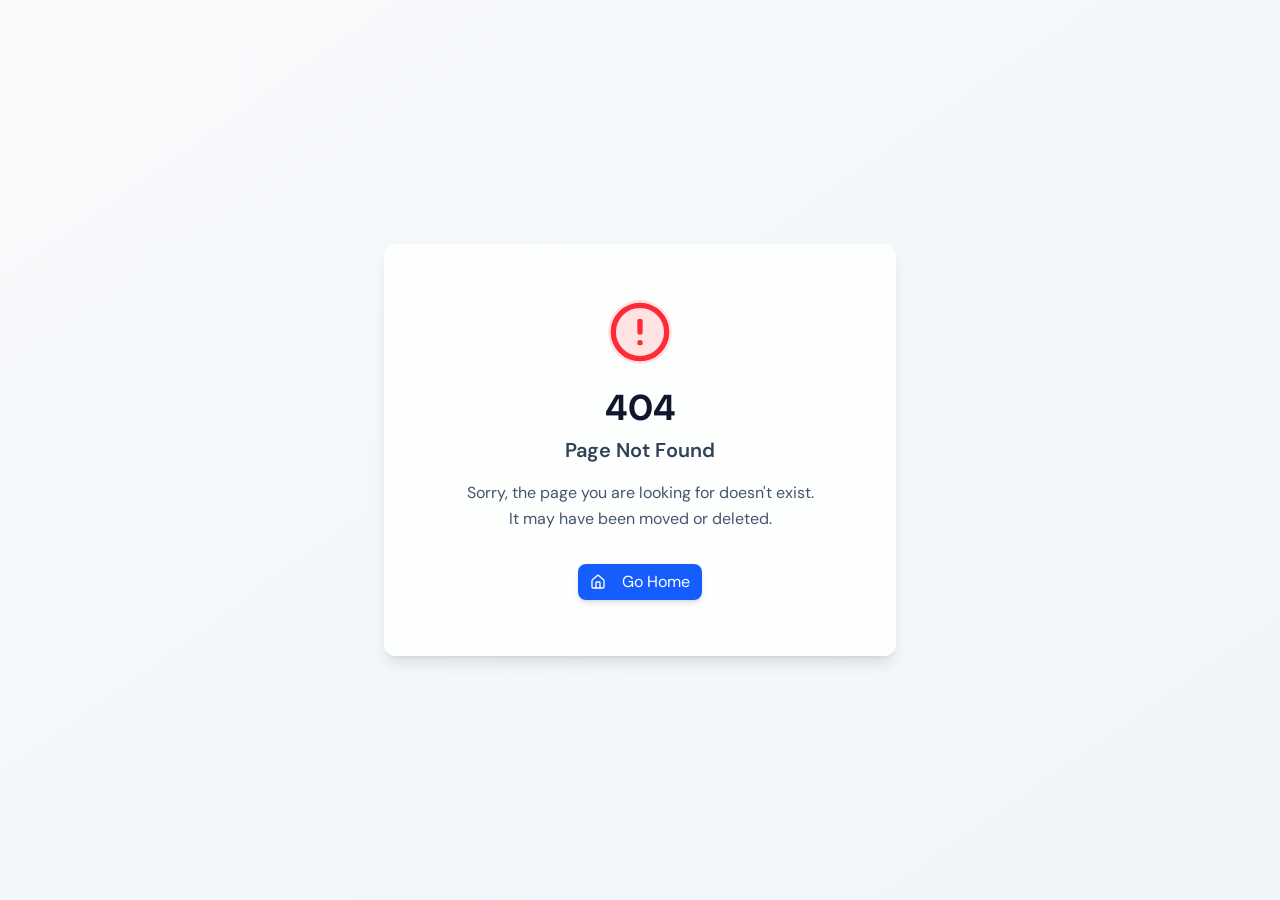
<file: index.html>
<!doctype html>
<html lang="pt-BR">
  <head>
    <meta charset="UTF-8" />
    <!-- Google Tag Manager -->
    <script>(function(w,d,s,l,i){w[l]=w[l]||[];w[l].push({'gtm.start':new Date().getTime(),event:'gtm.js'});var f=d.getElementsByTagName(s)[0],j=d.createElement(s),dl=l!='dataLayer'?'&l='+l:'';j.async=true;j.src='https://www.googletagmanager.com/gtm.js?id='+i+dl;f.parentNode.insertBefore(j,f);})(window,document,'script','dataLayer','GTM-W7TZ2QS4');</script>
    <!-- End Google Tag Manager -->
    <meta name="viewport" content="width=device-width, initial-scale=1.0, maximum-scale=1" />
    <title>Dentista em Pirituba | Ueda Odontologia Integrada</title>
    <meta name="description" content="Dentista em Pirituba, São Paulo. Implantes, alinhadores transparentes, clareamento dental e lentes de contacto com avaliação individual." />
    <meta name="robots" content="index, follow, max-image-preview:large" />
    <meta name="theme-color" content="#fffdf7" />
    <link rel="preload" as="image" type="image/webp" href="/manus-storage/ueda-hero-consultorio-otimizado_c915d387.webp" fetchpriority="high" />
    <link rel="canonical" href="https://uedaodontologia.com.br/" />
    <link rel="icon" type="image/png" href="/manus-storage/ueda-logo-transparent_e95cfc45.png" />
    <link rel="apple-touch-icon" href="/manus-storage/ueda-logo-transparent_e95cfc45.png" />
    <meta property="og:title" content="Dentista em Pirituba | Ueda Odontologia Integrada" />
    <meta property="og:description" content="Odontologia integrada para decisões bem orientadas, saúde preservada e resultados que respeitam você." />
    <meta property="og:type" content="website" />
    <meta property="og:locale" content="pt_BR" />
    <meta property="og:url" content="https://uedaodontologia.com.br/" />
    <meta property="og:image" content="https://uedaodontologia.com.br/manus-storage/ueda-doutor-original_09594790.jpg" />
    <meta name="twitter:card" content="summary_large_image" />
    <script type="module" crossorigin src="/assets/index-DzHvEdiC.js"></script>
    <link rel="stylesheet" crossorigin href="/assets/index-Cnez1Qtf.css">
  </head>
  <body>
    <script id="manus-runtime">window.__MANUS_HOST_DEV__ = false;
(function(){"use strict";var Mr={exports:{}},Kn={};/**
 * @license React
 * react-jsx-runtime.production.js
 *
 * Copyright (c) Meta Platforms, Inc. and affiliates.
 *
 * This source code is licensed under the MIT license found in the
 * LICENSE file in the root directory of this source tree.
 */var $c;function um(){if($c)return Kn;$c=1;var r=Symbol.for("react.transitional.element"),i=Symbol.for("react.fragment");function c(s,d,m){var x=null;if(m!==void 0&&(x=""+m),d.key!==void 0&&(x=""+d.key),"key"in d){m={};for(var R in d)R!=="key"&&(m[R]=d[R])}else m=d;return d=m.ref,{$$typeof:r,type:s,key:x,ref:d!==void 0?d:null,props:m}}return Kn.Fragment=i,Kn.jsx=c,Kn.jsxs=c,Kn}var Fc;function dm(){return Fc||(Fc=1,Mr.exports=um()),Mr.exports}var h=dm(),Ar={exports:{}},Pn={},Rr={exports:{}},Nr={};/**
 * @license React
 * scheduler.production.js
 *
 * Copyright (c) Meta Platforms, Inc. and affiliates.
 *
 * This source code is licensed under the MIT license found in the
 * LICENSE file in the root directory of this source tree.
 */var Ic;function fm(){return Ic||(Ic=1,function(r){function i(A,q){var B=A.length;A.push(q);t:for(;0<B;){var bt=B-1>>>1,p=A[bt];if(0<d(p,q))A[bt]=q,A[B]=p,B=bt;else break t}}function c(A){return A.length===0?null:A[0]}function s(A){if(A.length===0)return null;var q=A[0],B=A.pop();if(B!==q){A[0]=B;t:for(var bt=0,p=A.length,O=p>>>1;bt<O;){var X=2*(bt+1)-1,G=A[X],Z=X+1,st=A[Z];if(0>d(G,B))Z<p&&0>d(st,G)?(A[bt]=st,A[Z]=B,bt=Z):(A[bt]=G,A[X]=B,bt=X);else if(Z<p&&0>d(st,B))A[bt]=st,A[Z]=B,bt=Z;else break t}}return q}function d(A,q){var B=A.sortIndex-q.sortIndex;return B!==0?B:A.id-q.id}if(r.unstable_now=void 0,typeof performance=="object"&&typeof performance.now=="function"){var m=performance;r.unstable_now=function(){return m.now()}}else{var x=Date,R=x.now();r.unstable_now=function(){return x.now()-R}}var C=[],v=[],D=1,j=null,J=3,at=!1,$=!1,nt=!1,ct=!1,ht=typeof setTimeout=="function"?setTimeout:null,St=typeof clearTimeout=="function"?clearTimeout:null,_=typeof setImmediate<"u"?setImmediate:null;function Y(A){for(var q=c(v);q!==null;){if(q.callback===null)s(v);else if(q.startTime<=A)s(v),q.sortIndex=q.expirationTime,i(C,q);else break;q=c(v)}}function H(A){if(nt=!1,Y(A),!$)if(c(C)!==null)$=!0,it||(it=!0,Bt());else{var q=c(v);q!==null&&Mt(H,q.startTime-A)}}var it=!1,rt=-1,V=5,xt=-1;function Be(){return ct?!0:!(r.unstable_now()-xt<V)}function te(){if(ct=!1,it){var A=r.unstable_now();xt=A;var q=!0;try{t:{$=!1,nt&&(nt=!1,St(rt),rt=-1),at=!0;var B=J;try{e:{for(Y(A),j=c(C);j!==null&&!(j.expirationTime>A&&Be());){var bt=j.callback;if(typeof bt=="function"){j.callback=null,J=j.priorityLevel;var p=bt(j.expirationTime<=A);if(A=r.unstable_now(),typeof p=="function"){j.callback=p,Y(A),q=!0;break e}j===c(C)&&s(C),Y(A)}else s(C);j=c(C)}if(j!==null)q=!0;else{var O=c(v);O!==null&&Mt(H,O.startTime-A),q=!1}}break t}finally{j=null,J=B,at=!1}q=void 0}}finally{q?Bt():it=!1}}}var Bt;if(typeof _=="function")Bt=function(){_(te)};else if(typeof MessageChannel<"u"){var me=new MessageChannel,Se=me.port2;me.port1.onmessage=te,Bt=function(){Se.postMessage(null)}}else Bt=function(){ht(te,0)};function Mt(A,q){rt=ht(function(){A(r.unstable_now())},q)}r.unstable_IdlePriority=5,r.unstable_ImmediatePriority=1,r.unstable_LowPriority=4,r.unstable_NormalPriority=3,r.unstable_Profiling=null,r.unstable_UserBlockingPriority=2,r.unstable_cancelCallback=function(A){A.callback=null},r.unstable_forceFrameRate=function(A){0>A||125<A?console.error("forceFrameRate takes a positive int between 0 and 125, forcing frame rates higher than 125 fps is not supported"):V=0<A?Math.floor(1e3/A):5},r.unstable_getCurrentPriorityLevel=function(){return J},r.unstable_next=function(A){switch(J){case 1:case 2:case 3:var q=3;break;default:q=J}var B=J;J=q;try{return A()}finally{J=B}},r.unstable_requestPaint=function(){ct=!0},r.unstable_runWithPriority=function(A,q){switch(A){case 1:case 2:case 3:case 4:case 5:break;default:A=3}var B=J;J=A;try{return q()}finally{J=B}},r.unstable_scheduleCallback=function(A,q,B){var bt=r.unstable_now();switch(typeof B=="object"&&B!==null?(B=B.delay,B=typeof B=="number"&&0<B?bt+B:bt):B=bt,A){case 1:var p=-1;break;case 2:p=250;break;case 5:p=1073741823;break;case 4:p=1e4;break;default:p=5e3}return p=B+p,A={id:D++,callback:q,priorityLevel:A,startTime:B,expirationTime:p,sortIndex:-1},B>bt?(A.sortIndex=B,i(v,A),c(C)===null&&A===c(v)&&(nt?(St(rt),rt=-1):nt=!0,Mt(H,B-bt))):(A.sortIndex=p,i(C,A),$||at||($=!0,it||(it=!0,Bt()))),A},r.unstable_shouldYield=Be,r.unstable_wrapCallback=function(A){var q=J;return function(){var B=J;J=q;try{return A.apply(this,arguments)}finally{J=B}}}}(Nr)),Nr}var tu;function hm(){return tu||(tu=1,Rr.exports=fm()),Rr.exports}var zr={exports:{}},ut={};/**
 * @license React
 * react.production.js
 *
 * Copyright (c) Meta Platforms, Inc. and affiliates.
 *
 * This source code is licensed under the MIT license found in the
 * LICENSE file in the root directory of this source tree.
 */var eu;function mm(){if(eu)return ut;eu=1;var r=Symbol.for("react.transitional.element"),i=Symbol.for("react.portal"),c=Symbol.for("react.fragment"),s=Symbol.for("react.strict_mode"),d=Symbol.for("react.profiler"),m=Symbol.for("react.consumer"),x=Symbol.for("react.context"),R=Symbol.for("react.forward_ref"),C=Symbol.for("react.suspense"),v=Symbol.for("react.memo"),D=Symbol.for("react.lazy"),j=Symbol.iterator;function J(p){return p===null||typeof p!="object"?null:(p=j&&p[j]||p["@@iterator"],typeof p=="function"?p:null)}var at={isMounted:function(){return!1},enqueueForceUpdate:function(){},enqueueReplaceState:function(){},enqueueSetState:function(){}},$=Object.assign,nt={};function ct(p,O,X){this.props=p,this.context=O,this.refs=nt,this.updater=X||at}ct.prototype.isReactComponent={},ct.prototype.setState=function(p,O){if(typeof p!="object"&&typeof p!="function"&&p!=null)throw Error("takes an object of state variables to update or a function which returns an object of state variables.");this.updater.enqueueSetState(this,p,O,"setState")},ct.prototype.forceUpdate=function(p){this.updater.enqueueForceUpdate(this,p,"forceUpdate")};function ht(){}ht.prototype=ct.prototype;function St(p,O,X){this.props=p,this.context=O,this.refs=nt,this.updater=X||at}var _=St.prototype=new ht;_.constructor=St,$(_,ct.prototype),_.isPureReactComponent=!0;var Y=Array.isArray,H={H:null,A:null,T:null,S:null,V:null},it=Object.prototype.hasOwnProperty;function rt(p,O,X,G,Z,st){return X=st.ref,{$$typeof:r,type:p,key:O,ref:X!==void 0?X:null,props:st}}function V(p,O){return rt(p.type,O,void 0,void 0,void 0,p.props)}function xt(p){return typeof p=="object"&&p!==null&&p.$$typeof===r}function Be(p){var O={"=":"=0",":":"=2"};return"$"+p.replace(/[=:]/g,function(X){return O[X]})}var te=/\/+/g;function Bt(p,O){return typeof p=="object"&&p!==null&&p.key!=null?Be(""+p.key):O.toString(36)}function me(){}function Se(p){switch(p.status){case"fulfilled":return p.value;case"rejected":throw p.reason;default:switch(typeof p.status=="string"?p.then(me,me):(p.status="pending",p.then(function(O){p.status==="pending"&&(p.status="fulfilled",p.value=O)},function(O){p.status==="pending"&&(p.status="rejected",p.reason=O)})),p.status){case"fulfilled":return p.value;case"rejected":throw p.reason}}throw p}function Mt(p,O,X,G,Z){var st=typeof p;(st==="undefined"||st==="boolean")&&(p=null);var I=!1;if(p===null)I=!0;else switch(st){case"bigint":case"string":case"number":I=!0;break;case"object":switch(p.$$typeof){case r:case i:I=!0;break;case D:return I=p._init,Mt(I(p._payload),O,X,G,Z)}}if(I)return Z=Z(p),I=G===""?"."+Bt(p,0):G,Y(Z)?(X="",I!=null&&(X=I.replace(te,"$&/")+"/"),Mt(Z,O,X,"",function(Jt){return Jt})):Z!=null&&(xt(Z)&&(Z=V(Z,X+(Z.key==null||p&&p.key===Z.key?"":(""+Z.key).replace(te,"$&/")+"/")+I)),O.push(Z)),1;I=0;var gt=G===""?".":G+":";if(Y(p))for(var Tt=0;Tt<p.length;Tt++)G=p[Tt],st=gt+Bt(G,Tt),I+=Mt(G,O,X,st,Z);else if(Tt=J(p),typeof Tt=="function")for(p=Tt.call(p),Tt=0;!(G=p.next()).done;)G=G.value,st=gt+Bt(G,Tt++),I+=Mt(G,O,X,st,Z);else if(st==="object"){if(typeof p.then=="function")return Mt(Se(p),O,X,G,Z);throw O=String(p),Error("Objects are not valid as a React child (found: "+(O==="[object Object]"?"object with keys {"+Object.keys(p).join(", ")+"}":O)+"). If you meant to render a collection of children, use an array instead.")}return I}function A(p,O,X){if(p==null)return p;var G=[],Z=0;return Mt(p,G,"","",function(st){return O.call(X,st,Z++)}),G}function q(p){if(p._status===-1){var O=p._result;O=O(),O.then(function(X){(p._status===0||p._status===-1)&&(p._status=1,p._result=X)},function(X){(p._status===0||p._status===-1)&&(p._status=2,p._result=X)}),p._status===-1&&(p._status=0,p._result=O)}if(p._status===1)return p._result.default;throw p._result}var B=typeof reportError=="function"?reportError:function(p){if(typeof window=="object"&&typeof window.ErrorEvent=="function"){var O=new window.ErrorEvent("error",{bubbles:!0,cancelable:!0,message:typeof p=="object"&&p!==null&&typeof p.message=="string"?String(p.message):String(p),error:p});if(!window.dispatchEvent(O))return}else if(typeof process=="object"&&typeof process.emit=="function"){process.emit("uncaughtException",p);return}console.error(p)};function bt(){}return ut.Children={map:A,forEach:function(p,O,X){A(p,function(){O.apply(this,arguments)},X)},count:function(p){var O=0;return A(p,function(){O++}),O},toArray:function(p){return A(p,function(O){return O})||[]},only:function(p){if(!xt(p))throw Error("React.Children.only expected to receive a single React element child.");return p}},ut.Component=ct,ut.Fragment=c,ut.Profiler=d,ut.PureComponent=St,ut.StrictMode=s,ut.Suspense=C,ut.__CLIENT_INTERNALS_DO_NOT_USE_OR_WARN_USERS_THEY_CANNOT_UPGRADE=H,ut.__COMPILER_RUNTIME={__proto__:null,c:function(p){return H.H.useMemoCache(p)}},ut.cache=function(p){return function(){return p.apply(null,arguments)}},ut.cloneElement=function(p,O,X){if(p==null)throw Error("The argument must be a React element, but you passed "+p+".");var G=$({},p.props),Z=p.key,st=void 0;if(O!=null)for(I in O.ref!==void 0&&(st=void 0),O.key!==void 0&&(Z=""+O.key),O)!it.call(O,I)||I==="key"||I==="__self"||I==="__source"||I==="ref"&&O.ref===void 0||(G[I]=O[I]);var I=arguments.length-2;if(I===1)G.children=X;else if(1<I){for(var gt=Array(I),Tt=0;Tt<I;Tt++)gt[Tt]=arguments[Tt+2];G.children=gt}return rt(p.type,Z,void 0,void 0,st,G)},ut.createContext=function(p){return p={$$typeof:x,_currentValue:p,_currentValue2:p,_threadCount:0,Provider:null,Consumer:null},p.Provider=p,p.Consumer={$$typeof:m,_context:p},p},ut.createElement=function(p,O,X){var G,Z={},st=null;if(O!=null)for(G in O.key!==void 0&&(st=""+O.key),O)it.call(O,G)&&G!=="key"&&G!=="__self"&&G!=="__source"&&(Z[G]=O[G]);var I=arguments.length-2;if(I===1)Z.children=X;else if(1<I){for(var gt=Array(I),Tt=0;Tt<I;Tt++)gt[Tt]=arguments[Tt+2];Z.children=gt}if(p&&p.defaultProps)for(G in I=p.defaultProps,I)Z[G]===void 0&&(Z[G]=I[G]);return rt(p,st,void 0,void 0,null,Z)},ut.createRef=function(){return{current:null}},ut.forwardRef=function(p){return{$$typeof:R,render:p}},ut.isValidElement=xt,ut.lazy=function(p){return{$$typeof:D,_payload:{_status:-1,_result:p},_init:q}},ut.memo=function(p,O){return{$$typeof:v,type:p,compare:O===void 0?null:O}},ut.startTransition=function(p){var O=H.T,X={};H.T=X;try{var G=p(),Z=H.S;Z!==null&&Z(X,G),typeof G=="object"&&G!==null&&typeof G.then=="function"&&G.then(bt,B)}catch(st){B(st)}finally{H.T=O}},ut.unstable_useCacheRefresh=function(){return H.H.useCacheRefresh()},ut.use=function(p){return H.H.use(p)},ut.useActionState=function(p,O,X){return H.H.useActionState(p,O,X)},ut.useCallback=function(p,O){return H.H.useCallback(p,O)},ut.useContext=function(p){return H.H.useContext(p)},ut.useDebugValue=function(){},ut.useDeferredValue=function(p,O){return H.H.useDeferredValue(p,O)},ut.useEffect=function(p,O,X){var G=H.H;if(typeof X=="function")throw Error("useEffect CRUD overload is not enabled in this build of React.");return G.useEffect(p,O)},ut.useId=function(){return H.H.useId()},ut.useImperativeHandle=function(p,O,X){return H.H.useImperativeHandle(p,O,X)},ut.useInsertionEffect=function(p,O){return H.H.useInsertionEffect(p,O)},ut.useLayoutEffect=function(p,O){return H.H.useLayoutEffect(p,O)},ut.useMemo=function(p,O){return H.H.useMemo(p,O)},ut.useOptimistic=function(p,O){return H.H.useOptimistic(p,O)},ut.useReducer=function(p,O,X){return H.H.useReducer(p,O,X)},ut.useRef=function(p){return H.H.useRef(p)},ut.useState=function(p){return H.H.useState(p)},ut.useSyncExternalStore=function(p,O,X){return H.H.useSyncExternalStore(p,O,X)},ut.useTransition=function(){return H.H.useTransition()},ut.version="19.1.1",ut}var lu;function _r(){return lu||(lu=1,zr.exports=mm()),zr.exports}var kr={exports:{}},he={};/**
 * @license React
 * react-dom.production.js
 *
 * Copyright (c) Meta Platforms, Inc. and affiliates.
 *
 * This source code is licensed under the MIT license found in the
 * LICENSE file in the root directory of this source tree.
 */var au;function gm(){if(au)return he;au=1;var r=_r();function i(C){var v="https://react.dev/errors/"+C;if(1<arguments.length){v+="?args[]="+encodeURIComponent(arguments[1]);for(var D=2;D<arguments.length;D++)v+="&args[]="+encodeURIComponent(arguments[D])}return"Minified React error #"+C+"; visit "+v+" for the full message or use the non-minified dev environment for full errors and additional helpful warnings."}function c(){}var s={d:{f:c,r:function(){throw Error(i(522))},D:c,C:c,L:c,m:c,X:c,S:c,M:c},p:0,findDOMNode:null},d=Symbol.for("react.portal");function m(C,v,D){var j=3<arguments.length&&arguments[3]!==void 0?arguments[3]:null;return{$$typeof:d,key:j==null?null:""+j,children:C,containerInfo:v,implementation:D}}var x=r.__CLIENT_INTERNALS_DO_NOT_USE_OR_WARN_USERS_THEY_CANNOT_UPGRADE;function R(C,v){if(C==="font")return"";if(typeof v=="string")return v==="use-credentials"?v:""}return he.__DOM_INTERNALS_DO_NOT_USE_OR_WARN_USERS_THEY_CANNOT_UPGRADE=s,he.createPortal=function(C,v){var D=2<arguments.length&&arguments[2]!==void 0?arguments[2]:null;if(!v||v.nodeType!==1&&v.nodeType!==9&&v.nodeType!==11)throw Error(i(299));return m(C,v,null,D)},he.flushSync=function(C){var v=x.T,D=s.p;try{if(x.T=null,s.p=2,C)return C()}finally{x.T=v,s.p=D,s.d.f()}},he.preconnect=function(C,v){typeof C=="string"&&(v?(v=v.crossOrigin,v=typeof v=="string"?v==="use-credentials"?v:"":void 0):v=null,s.d.C(C,v))},he.prefetchDNS=function(C){typeof C=="string"&&s.d.D(C)},he.preinit=function(C,v){if(typeof C=="string"&&v&&typeof v.as=="string"){var D=v.as,j=R(D,v.crossOrigin),J=typeof v.integrity=="string"?v.integrity:void 0,at=typeof v.fetchPriority=="string"?v.fetchPriority:void 0;D==="style"?s.d.S(C,typeof v.precedence=="string"?v.precedence:void 0,{crossOrigin:j,integrity:J,fetchPriority:at}):D==="script"&&s.d.X(C,{crossOrigin:j,integrity:J,fetchPriority:at,nonce:typeof v.nonce=="string"?v.nonce:void 0})}},he.preinitModule=function(C,v){if(typeof C=="string")if(typeof v=="object"&&v!==null){if(v.as==null||v.as==="script"){var D=R(v.as,v.crossOrigin);s.d.M(C,{crossOrigin:D,integrity:typeof v.integrity=="string"?v.integrity:void 0,nonce:typeof v.nonce=="string"?v.nonce:void 0})}}else v==null&&s.d.M(C)},he.preload=function(C,v){if(typeof C=="string"&&typeof v=="object"&&v!==null&&typeof v.as=="string"){var D=v.as,j=R(D,v.crossOrigin);s.d.L(C,D,{crossOrigin:j,integrity:typeof v.integrity=="string"?v.integrity:void 0,nonce:typeof v.nonce=="string"?v.nonce:void 0,type:typeof v.type=="string"?v.type:void 0,fetchPriority:typeof v.fetchPriority=="string"?v.fetchPriority:void 0,referrerPolicy:typeof v.referrerPolicy=="string"?v.referrerPolicy:void 0,imageSrcSet:typeof v.imageSrcSet=="string"?v.imageSrcSet:void 0,imageSizes:typeof v.imageSizes=="string"?v.imageSizes:void 0,media:typeof v.media=="string"?v.media:void 0})}},he.preloadModule=function(C,v){if(typeof C=="string")if(v){var D=R(v.as,v.crossOrigin);s.d.m(C,{as:typeof v.as=="string"&&v.as!=="script"?v.as:void 0,crossOrigin:D,integrity:typeof v.integrity=="string"?v.integrity:void 0})}else s.d.m(C)},he.requestFormReset=function(C){s.d.r(C)},he.unstable_batchedUpdates=function(C,v){return C(v)},he.useFormState=function(C,v,D){return x.H.useFormState(C,v,D)},he.useFormStatus=function(){return x.H.useHostTransitionStatus()},he.version="19.1.1",he}var nu;function pm(){if(nu)return kr.exports;nu=1;function r(){if(!(typeof __REACT_DEVTOOLS_GLOBAL_HOOK__>"u"||typeof __REACT_DEVTOOLS_GLOBAL_HOOK__.checkDCE!="function"))try{__REACT_DEVTOOLS_GLOBAL_HOOK__.checkDCE(r)}catch(i){console.error(i)}}return r(),kr.exports=gm(),kr.exports}/**
 * @license React
 * react-dom-client.production.js
 *
 * Copyright (c) Meta Platforms, Inc. and affiliates.
 *
 * This source code is licensed under the MIT license found in the
 * LICENSE file in the root directory of this source tree.
 */var ou;function ym(){if(ou)return Pn;ou=1;var r=hm(),i=_r(),c=pm();function s(t){var e="https://react.dev/errors/"+t;if(1<arguments.length){e+="?args[]="+encodeURIComponent(arguments[1]);for(var l=2;l<arguments.length;l++)e+="&args[]="+encodeURIComponent(arguments[l])}return"Minified React error #"+t+"; visit "+e+" for the full message or use the non-minified dev environment for full errors and additional helpful warnings."}function d(t){return!(!t||t.nodeType!==1&&t.nodeType!==9&&t.nodeType!==11)}function m(t){var e=t,l=t;if(t.alternate)for(;e.return;)e=e.return;else{t=e;do e=t,(e.flags&4098)!==0&&(l=e.return),t=e.return;while(t)}return e.tag===3?l:null}function x(t){if(t.tag===13){var e=t.memoizedState;if(e===null&&(t=t.alternate,t!==null&&(e=t.memoizedState)),e!==null)return e.dehydrated}return null}function R(t){if(m(t)!==t)throw Error(s(188))}function C(t){var e=t.alternate;if(!e){if(e=m(t),e===null)throw Error(s(188));return e!==t?null:t}for(var l=t,a=e;;){var n=l.return;if(n===null)break;var o=n.alternate;if(o===null){if(a=n.return,a!==null){l=a;continue}break}if(n.child===o.child){for(o=n.child;o;){if(o===l)return R(n),t;if(o===a)return R(n),e;o=o.sibling}throw Error(s(188))}if(l.return!==a.return)l=n,a=o;else{for(var u=!1,f=n.child;f;){if(f===l){u=!0,l=n,a=o;break}if(f===a){u=!0,a=n,l=o;break}f=f.sibling}if(!u){for(f=o.child;f;){if(f===l){u=!0,l=o,a=n;break}if(f===a){u=!0,a=o,l=n;break}f=f.sibling}if(!u)throw Error(s(189))}}if(l.alternate!==a)throw Error(s(190))}if(l.tag!==3)throw Error(s(188));return l.stateNode.current===l?t:e}function v(t){var e=t.tag;if(e===5||e===26||e===27||e===6)return t;for(t=t.child;t!==null;){if(e=v(t),e!==null)return e;t=t.sibling}return null}var D=Object.assign,j=Symbol.for("react.element"),J=Symbol.for("react.transitional.element"),at=Symbol.for("react.portal"),$=Symbol.for("react.fragment"),nt=Symbol.for("react.strict_mode"),ct=Symbol.for("react.profiler"),ht=Symbol.for("react.provider"),St=Symbol.for("react.consumer"),_=Symbol.for("react.context"),Y=Symbol.for("react.forward_ref"),H=Symbol.for("react.suspense"),it=Symbol.for("react.suspense_list"),rt=Symbol.for("react.memo"),V=Symbol.for("react.lazy"),xt=Symbol.for("react.activity"),Be=Symbol.for("react.memo_cache_sentinel"),te=Symbol.iterator;function Bt(t){return t===null||typeof t!="object"?null:(t=te&&t[te]||t["@@iterator"],typeof t=="function"?t:null)}var me=Symbol.for("react.client.reference");function Se(t){if(t==null)return null;if(typeof t=="function")return t.$$typeof===me?null:t.displayName||t.name||null;if(typeof t=="string")return t;switch(t){case $:return"Fragment";case ct:return"Profiler";case nt:return"StrictMode";case H:return"Suspense";case it:return"SuspenseList";case xt:return"Activity"}if(typeof t=="object")switch(t.$$typeof){case at:return"Portal";case _:return(t.displayName||"Context")+".Provider";case St:return(t._context.displayName||"Context")+".Consumer";case Y:var e=t.render;return t=t.displayName,t||(t=e.displayName||e.name||"",t=t!==""?"ForwardRef("+t+")":"ForwardRef"),t;case rt:return e=t.displayName||null,e!==null?e:Se(t.type)||"Memo";case V:e=t._payload,t=t._init;try{return Se(t(e))}catch{}}return null}var Mt=Array.isArray,A=i.__CLIENT_INTERNALS_DO_NOT_USE_OR_WARN_USERS_THEY_CANNOT_UPGRADE,q=c.__DOM_INTERNALS_DO_NOT_USE_OR_WARN_USERS_THEY_CANNOT_UPGRADE,B={pending:!1,data:null,method:null,action:null},bt=[],p=-1;function O(t){return{current:t}}function X(t){0>p||(t.current=bt[p],bt[p]=null,p--)}function G(t,e){p++,bt[p]=t.current,t.current=e}var Z=O(null),st=O(null),I=O(null),gt=O(null);function Tt(t,e){switch(G(I,e),G(st,t),G(Z,null),e.nodeType){case 9:case 11:t=(t=e.documentElement)&&(t=t.namespaceURI)?Hh(t):0;break;default:if(t=e.tagName,e=e.namespaceURI)e=Hh(e),t=Uh(e,t);else switch(t){case"svg":t=1;break;case"math":t=2;break;default:t=0}}X(Z),G(Z,t)}function Jt(){X(Z),X(st),X(I)}function Ke(t){t.memoizedState!==null&&G(gt,t);var e=Z.current,l=Uh(e,t.type);e!==l&&(G(st,t),G(Z,l))}function Ce(t){st.current===t&&(X(Z),X(st)),gt.current===t&&(X(gt),Wo._currentValue=B)}var Pe=Object.prototype.hasOwnProperty,yl=r.unstable_scheduleCallback,sn=r.unstable_cancelCallback,Ca=r.unstable_shouldYield,ri=r.unstable_requestPaint,ge=r.unstable_now,si=r.unstable_getCurrentPriorityLevel,Ul=r.unstable_ImmediatePriority,Fn=r.unstable_UserBlockingPriority,nl=r.unstable_NormalPriority,ci=r.unstable_LowPriority,Gl=r.unstable_IdlePriority,ui=r.log,Ea=r.unstable_setDisableYieldValue,ql=null,Wt=null;function Je(t){if(typeof ui=="function"&&Ea(t),Wt&&typeof Wt.setStrictMode=="function")try{Wt.setStrictMode(ql,t)}catch{}}var $t=Math.clz32?Math.clz32:fi,di=Math.log,Ta=Math.LN2;function fi(t){return t>>>=0,t===0?32:31-(di(t)/Ta|0)|0}var L=256,cn=4194304;function vl(t){var e=t&42;if(e!==0)return e;switch(t&-t){case 1:return 1;case 2:return 2;case 4:return 4;case 8:return 8;case 16:return 16;case 32:return 32;case 64:return 64;case 128:return 128;case 256:case 512:case 1024:case 2048:case 4096:case 8192:case 16384:case 32768:case 65536:case 131072:case 262144:case 524288:case 1048576:case 2097152:return t&4194048;case 4194304:case 8388608:case 16777216:case 33554432:return t&62914560;case 67108864:return 67108864;case 134217728:return 134217728;case 268435456:return 268435456;case 536870912:return 536870912;case 1073741824:return 0;default:return t}}function un(t,e,l){var a=t.pendingLanes;if(a===0)return 0;var n=0,o=t.suspendedLanes,u=t.pingedLanes;t=t.warmLanes;var f=a&134217727;return f!==0?(a=f&~o,a!==0?n=vl(a):(u&=f,u!==0?n=vl(u):l||(l=f&~t,l!==0&&(n=vl(l))))):(f=a&~o,f!==0?n=vl(f):u!==0?n=vl(u):l||(l=a&~t,l!==0&&(n=vl(l)))),n===0?0:e!==0&&e!==n&&(e&o)===0&&(o=n&-n,l=e&-e,o>=l||o===32&&(l&4194048)!==0)?e:n}function Dt(t,e){return(t.pendingLanes&~(t.suspendedLanes&~t.pingedLanes)&e)===0}function In(t,e){switch(t){case 1:case 2:case 4:case 8:case 64:return e+250;case 16:case 32:case 128:case 256:case 512:case 1024:case 2048:case 4096:case 8192:case 16384:case 32768:case 65536:case 131072:case 262144:case 524288:case 1048576:case 2097152:return e+5e3;case 4194304:case 8388608:case 16777216:case 33554432:return-1;case 67108864:case 134217728:case 268435456:case 536870912:case 1073741824:return-1;default:return-1}}function to(){var t=L;return L<<=1,(L&4194048)===0&&(L=256),t}function hi(){var t=cn;return cn<<=1,(cn&62914560)===0&&(cn=4194304),t}function eo(t){for(var e=[],l=0;31>l;l++)e.push(t);return e}function Da(t,e){t.pendingLanes|=e,e!==268435456&&(t.suspendedLanes=0,t.pingedLanes=0,t.warmLanes=0)}function Ir(t,e,l,a,n,o){var u=t.pendingLanes;t.pendingLanes=l,t.suspendedLanes=0,t.pingedLanes=0,t.warmLanes=0,t.expiredLanes&=l,t.entangledLanes&=l,t.errorRecoveryDisabledLanes&=l,t.shellSuspendCounter=0;var f=t.entanglements,g=t.expirationTimes,S=t.hiddenUpdates;for(l=u&~l;0<l;){var N=31-$t(l),k=1<<N;f[N]=0,g[N]=-1;var E=S[N];if(E!==null)for(S[N]=null,N=0;N<E.length;N++){var T=E[N];T!==null&&(T.lane&=-536870913)}l&=~k}a!==0&&mi(t,a,0),o!==0&&n===0&&t.tag!==0&&(t.suspendedLanes|=o&~(u&~e))}function mi(t,e,l){t.pendingLanes|=e,t.suspendedLanes&=~e;var a=31-$t(e);t.entangledLanes|=e,t.entanglements[a]=t.entanglements[a]|1073741824|l&4194090}function gi(t,e){var l=t.entangledLanes|=e;for(t=t.entanglements;l;){var a=31-$t(l),n=1<<a;n&e|t[a]&e&&(t[a]|=e),l&=~n}}function lo(t){switch(t){case 2:t=1;break;case 8:t=4;break;case 32:t=16;break;case 256:case 512:case 1024:case 2048:case 4096:case 8192:case 16384:case 32768:case 65536:case 131072:case 262144:case 524288:case 1048576:case 2097152:case 4194304:case 8388608:case 16777216:case 33554432:t=128;break;case 268435456:t=134217728;break;default:t=0}return t}function ao(t){return t&=-t,2<t?8<t?(t&134217727)!==0?32:268435456:8:2}function pi(){var t=q.p;return t!==0?t:(t=window.event,t===void 0?32:nm(t.type))}function ts(t,e){var l=q.p;try{return q.p=t,e()}finally{q.p=l}}var ol=Math.random().toString(36).slice(2),ee="__reactFiber$"+ol,pe="__reactProps$"+ol,Yl="__reactContainer$"+ol,no="__reactEvents$"+ol,es="__reactListeners$"+ol,ls="__reactHandles$"+ol,yi="__reactResources$"+ol,Ma="__reactMarker$"+ol;function oo(t){delete t[ee],delete t[pe],delete t[no],delete t[es],delete t[ls]}function Vl(t){var e=t[ee];if(e)return e;for(var l=t.parentNode;l;){if(e=l[Yl]||l[ee]){if(l=e.alternate,e.child!==null||l!==null&&l.child!==null)for(t=Vh(t);t!==null;){if(l=t[ee])return l;t=Vh(t)}return e}t=l,l=t.parentNode}return null}function Xl(t){if(t=t[ee]||t[Yl]){var e=t.tag;if(e===5||e===6||e===13||e===26||e===27||e===3)return t}return null}function Aa(t){var e=t.tag;if(e===5||e===26||e===27||e===6)return t.stateNode;throw Error(s(33))}function Zl(t){var e=t[yi];return e||(e=t[yi]={hoistableStyles:new Map,hoistableScripts:new Map}),e}function Vt(t){t[Ma]=!0}var vi=new Set,bi={};function bl(t,e){We(t,e),We(t+"Capture",e)}function We(t,e){for(bi[t]=e,t=0;t<e.length;t++)vi.add(e[t])}var as=RegExp("^[:A-Z_a-z\\u00C0-\\u00D6\\u00D8-\\u00F6\\u00F8-\\u02FF\\u0370-\\u037D\\u037F-\\u1FFF\\u200C-\\u200D\\u2070-\\u218F\\u2C00-\\u2FEF\\u3001-\\uD7FF\\uF900-\\uFDCF\\uFDF0-\\uFFFD][:A-Z_a-z\\u00C0-\\u00D6\\u00D8-\\u00F6\\u00F8-\\u02FF\\u0370-\\u037D\\u037F-\\u1FFF\\u200C-\\u200D\\u2070-\\u218F\\u2C00-\\u2FEF\\u3001-\\uD7FF\\uF900-\\uFDCF\\uFDF0-\\uFFFD\\-.0-9\\u00B7\\u0300-\\u036F\\u203F-\\u2040]*$"),xi={},wi={};function Ra(t){return Pe.call(wi,t)?!0:Pe.call(xi,t)?!1:as.test(t)?wi[t]=!0:(xi[t]=!0,!1)}function M(t,e,l){if(Ra(e))if(l===null)t.removeAttribute(e);else{switch(typeof l){case"undefined":case"function":case"symbol":t.removeAttribute(e);return;case"boolean":var a=e.toLowerCase().slice(0,5);if(a!=="data-"&&a!=="aria-"){t.removeAttribute(e);return}}t.setAttribute(e,""+l)}}function tt(t,e,l){if(l===null)t.removeAttribute(e);else{switch(typeof l){case"undefined":case"function":case"symbol":case"boolean":t.removeAttribute(e);return}t.setAttribute(e,""+l)}}function Ot(t,e,l,a){if(a===null)t.removeAttribute(l);else{switch(typeof a){case"undefined":case"function":case"symbol":case"boolean":t.removeAttribute(l);return}t.setAttributeNS(e,l,""+a)}}var le,Ee;function ae(t){if(le===void 0)try{throw Error()}catch(l){var e=l.stack.trim().match(/\n( *(at )?)/);le=e&&e[1]||"",Ee=-1<l.stack.indexOf(`
    at`)?" (<anonymous>)":-1<l.stack.indexOf("@")?"@unknown:0:0":""}return`
`+le+t+Ee}var Le=!1;function He(t,e){if(!t||Le)return"";Le=!0;var l=Error.prepareStackTrace;Error.prepareStackTrace=void 0;try{var a={DetermineComponentFrameRoot:function(){try{if(e){var k=function(){throw Error()};if(Object.defineProperty(k.prototype,"props",{set:function(){throw Error()}}),typeof Reflect=="object"&&Reflect.construct){try{Reflect.construct(k,[])}catch(T){var E=T}Reflect.construct(t,[],k)}else{try{k.call()}catch(T){E=T}t.call(k.prototype)}}else{try{throw Error()}catch(T){E=T}(k=t())&&typeof k.catch=="function"&&k.catch(function(){})}}catch(T){if(T&&E&&typeof T.stack=="string")return[T.stack,E.stack]}return[null,null]}};a.DetermineComponentFrameRoot.displayName="DetermineComponentFrameRoot";var n=Object.getOwnPropertyDescriptor(a.DetermineComponentFrameRoot,"name");n&&n.configurable&&Object.defineProperty(a.DetermineComponentFrameRoot,"name",{value:"DetermineComponentFrameRoot"});var o=a.DetermineComponentFrameRoot(),u=o[0],f=o[1];if(u&&f){var g=u.split(`
`),S=f.split(`
`);for(n=a=0;a<g.length&&!g[a].includes("DetermineComponentFrameRoot");)a++;for(;n<S.length&&!S[n].includes("DetermineComponentFrameRoot");)n++;if(a===g.length||n===S.length)for(a=g.length-1,n=S.length-1;1<=a&&0<=n&&g[a]!==S[n];)n--;for(;1<=a&&0<=n;a--,n--)if(g[a]!==S[n]){if(a!==1||n!==1)do if(a--,n--,0>n||g[a]!==S[n]){var N=`
`+g[a].replace(" at new "," at ");return t.displayName&&N.includes("<anonymous>")&&(N=N.replace("<anonymous>",t.displayName)),N}while(1<=a&&0<=n);break}}}finally{Le=!1,Error.prepareStackTrace=l}return(l=t?t.displayName||t.name:"")?ae(l):""}function Ql(t){switch(t.tag){case 26:case 27:case 5:return ae(t.type);case 16:return ae("Lazy");case 13:return ae("Suspense");case 19:return ae("SuspenseList");case 0:case 15:return He(t.type,!1);case 11:return He(t.type.render,!1);case 1:return He(t.type,!0);case 31:return ae("Activity");default:return""}}function xl(t){try{var e="";do e+=Ql(t),t=t.return;while(t);return e}catch(l){return`
Error generating stack: `+l.message+`
`+l.stack}}function Xt(t){switch(typeof t){case"bigint":case"boolean":case"number":case"string":case"undefined":return t;case"object":return t;default:return""}}function il(t){var e=t.type;return(t=t.nodeName)&&t.toLowerCase()==="input"&&(e==="checkbox"||e==="radio")}function ve(t){var e=il(t)?"checked":"value",l=Object.getOwnPropertyDescriptor(t.constructor.prototype,e),a=""+t[e];if(!t.hasOwnProperty(e)&&typeof l<"u"&&typeof l.get=="function"&&typeof l.set=="function"){var n=l.get,o=l.set;return Object.defineProperty(t,e,{configurable:!0,get:function(){return n.call(this)},set:function(u){a=""+u,o.call(this,u)}}),Object.defineProperty(t,e,{enumerable:l.enumerable}),{getValue:function(){return a},setValue:function(u){a=""+u},stopTracking:function(){t._valueTracker=null,delete t[e]}}}}function re(t){t._valueTracker||(t._valueTracker=ve(t))}function rl(t){if(!t)return!1;var e=t._valueTracker;if(!e)return!0;var l=e.getValue(),a="";return t&&(a=il(t)?t.checked?"true":"false":t.value),t=a,t!==l?(e.setValue(t),!0):!1}function wl(t){if(t=t||(typeof document<"u"?document:void 0),typeof t>"u")return null;try{return t.activeElement||t.body}catch{return t.body}}var dn=/[\n"\\]/g;function se(t){return t.replace(dn,function(e){return"\\"+e.charCodeAt(0).toString(16)+" "})}function Kl(t,e,l,a,n,o,u,f){t.name="",u!=null&&typeof u!="function"&&typeof u!="symbol"&&typeof u!="boolean"?t.type=u:t.removeAttribute("type"),e!=null?u==="number"?(e===0&&t.value===""||t.value!=e)&&(t.value=""+Xt(e)):t.value!==""+Xt(e)&&(t.value=""+Xt(e)):u!=="submit"&&u!=="reset"||t.removeAttribute("value"),e!=null?Pl(t,u,Xt(e)):l!=null?Pl(t,u,Xt(l)):a!=null&&t.removeAttribute("value"),n==null&&o!=null&&(t.defaultChecked=!!o),n!=null&&(t.checked=n&&typeof n!="function"&&typeof n!="symbol"),f!=null&&typeof f!="function"&&typeof f!="symbol"&&typeof f!="boolean"?t.name=""+Xt(f):t.removeAttribute("name")}function Na(t,e,l,a,n,o,u,f){if(o!=null&&typeof o!="function"&&typeof o!="symbol"&&typeof o!="boolean"&&(t.type=o),e!=null||l!=null){if(!(o!=="submit"&&o!=="reset"||e!=null))return;l=l!=null?""+Xt(l):"",e=e!=null?""+Xt(e):l,f||e===t.value||(t.value=e),t.defaultValue=e}a=a??n,a=typeof a!="function"&&typeof a!="symbol"&&!!a,t.checked=f?t.checked:!!a,t.defaultChecked=!!a,u!=null&&typeof u!="function"&&typeof u!="symbol"&&typeof u!="boolean"&&(t.name=u)}function Pl(t,e,l){e==="number"&&wl(t.ownerDocument)===t||t.defaultValue===""+l||(t.defaultValue=""+l)}function $e(t,e,l,a){if(t=t.options,e){e={};for(var n=0;n<l.length;n++)e["$"+l[n]]=!0;for(l=0;l<t.length;l++)n=e.hasOwnProperty("$"+t[l].value),t[l].selected!==n&&(t[l].selected=n),n&&a&&(t[l].defaultSelected=!0)}else{for(l=""+Xt(l),e=null,n=0;n<t.length;n++){if(t[n].value===l){t[n].selected=!0,a&&(t[n].defaultSelected=!0);return}e!==null||t[n].disabled||(e=t[n])}e!==null&&(e.selected=!0)}}function za(t,e,l){if(e!=null&&(e=""+Xt(e),e!==t.value&&(t.value=e),l==null)){t.defaultValue!==e&&(t.defaultValue=e);return}t.defaultValue=l!=null?""+Xt(l):""}function _a(t,e,l,a){if(e==null){if(a!=null){if(l!=null)throw Error(s(92));if(Mt(a)){if(1<a.length)throw Error(s(93));a=a[0]}l=a}l==null&&(l=""),e=l}l=Xt(e),t.defaultValue=l,a=t.textContent,a===l&&a!==""&&a!==null&&(t.value=a)}function Fe(t,e){if(e){var l=t.firstChild;if(l&&l===t.lastChild&&l.nodeType===3){l.nodeValue=e;return}}t.textContent=e}var fn=new Set("animationIterationCount aspectRatio borderImageOutset borderImageSlice borderImageWidth boxFlex boxFlexGroup boxOrdinalGroup columnCount columns flex flexGrow flexPositive flexShrink flexNegative flexOrder gridArea gridRow gridRowEnd gridRowSpan gridRowStart gridColumn gridColumnEnd gridColumnSpan gridColumnStart fontWeight lineClamp lineHeight opacity order orphans scale tabSize widows zIndex zoom fillOpacity floodOpacity stopOpacity strokeDasharray strokeDashoffset strokeMiterlimit strokeOpacity strokeWidth MozAnimationIterationCount MozBoxFlex MozBoxFlexGroup MozLineClamp msAnimationIterationCount msFlex msZoom msFlexGrow msFlexNegative msFlexOrder msFlexPositive msFlexShrink msGridColumn msGridColumnSpan msGridRow msGridRowSpan WebkitAnimationIterationCount WebkitBoxFlex WebKitBoxFlexGroup WebkitBoxOrdinalGroup WebkitColumnCount WebkitColumns WebkitFlex WebkitFlexGrow WebkitFlexPositive WebkitFlexShrink WebkitLineClamp".split(" "));function ka(t,e,l){var a=e.indexOf("--")===0;l==null||typeof l=="boolean"||l===""?a?t.setProperty(e,""):e==="float"?t.cssFloat="":t[e]="":a?t.setProperty(e,l):typeof l!="number"||l===0||fn.has(e)?e==="float"?t.cssFloat=l:t[e]=(""+l).trim():t[e]=l+"px"}function Oa(t,e,l){if(e!=null&&typeof e!="object")throw Error(s(62));if(t=t.style,l!=null){for(var a in l)!l.hasOwnProperty(a)||e!=null&&e.hasOwnProperty(a)||(a.indexOf("--")===0?t.setProperty(a,""):a==="float"?t.cssFloat="":t[a]="");for(var n in e)a=e[n],e.hasOwnProperty(n)&&l[n]!==a&&ka(t,n,a)}else for(var o in e)e.hasOwnProperty(o)&&ka(t,o,e[o])}function ja(t){if(t.indexOf("-")===-1)return!1;switch(t){case"annotation-xml":case"color-profile":case"font-face":case"font-face-src":case"font-face-uri":case"font-face-format":case"font-face-name":case"missing-glyph":return!1;default:return!0}}var Si=new Map([["acceptCharset","accept-charset"],["htmlFor","for"],["httpEquiv","http-equiv"],["crossOrigin","crossorigin"],["accentHeight","accent-height"],["alignmentBaseline","alignment-baseline"],["arabicForm","arabic-form"],["baselineShift","baseline-shift"],["capHeight","cap-height"],["clipPath","clip-path"],["clipRule","clip-rule"],["colorInterpolation","color-interpolation"],["colorInterpolationFilters","color-interpolation-filters"],["colorProfile","color-profile"],["colorRendering","color-rendering"],["dominantBaseline","dominant-baseline"],["enableBackground","enable-background"],["fillOpacity","fill-opacity"],["fillRule","fill-rule"],["floodColor","flood-color"],["floodOpacity","flood-opacity"],["fontFamily","font-family"],["fontSize","font-size"],["fontSizeAdjust","font-size-adjust"],["fontStretch","font-stretch"],["fontStyle","font-style"],["fontVariant","font-variant"],["fontWeight","font-weight"],["glyphName","glyph-name"],["glyphOrientationHorizontal","glyph-orientation-horizontal"],["glyphOrientationVertical","glyph-orientation-vertical"],["horizAdvX","horiz-adv-x"],["horizOriginX","horiz-origin-x"],["imageRendering","image-rendering"],["letterSpacing","letter-spacing"],["lightingColor","lighting-color"],["markerEnd","marker-end"],["markerMid","marker-mid"],["markerStart","marker-start"],["overlinePosition","overline-position"],["overlineThickness","overline-thickness"],["paintOrder","paint-order"],["panose-1","panose-1"],["pointerEvents","pointer-events"],["renderingIntent","rendering-intent"],["shapeRendering","shape-rendering"],["stopColor","stop-color"],["stopOpacity","stop-opacity"],["strikethroughPosition","strikethrough-position"],["strikethroughThickness","strikethrough-thickness"],["strokeDasharray","stroke-dasharray"],["strokeDashoffset","stroke-dashoffset"],["strokeLinecap","stroke-linecap"],["strokeLinejoin","stroke-linejoin"],["strokeMiterlimit","stroke-miterlimit"],["strokeOpacity","stroke-opacity"],["strokeWidth","stroke-width"],["textAnchor","text-anchor"],["textDecoration","text-decoration"],["textRendering","text-rendering"],["transformOrigin","transform-origin"],["underlinePosition","underline-position"],["underlineThickness","underline-thickness"],["unicodeBidi","unicode-bidi"],["unicodeRange","unicode-range"],["unitsPerEm","units-per-em"],["vAlphabetic","v-alphabetic"],["vHanging","v-hanging"],["vIdeographic","v-ideographic"],["vMathematical","v-mathematical"],["vectorEffect","vector-effect"],["vertAdvY","vert-adv-y"],["vertOriginX","vert-origin-x"],["vertOriginY","vert-origin-y"],["wordSpacing","word-spacing"],["writingMode","writing-mode"],["xmlnsXlink","xmlns:xlink"],["xHeight","x-height"]]),Ci=/^[\u0000-\u001F ]*j[\r\n\t]*a[\r\n\t]*v[\r\n\t]*a[\r\n\t]*s[\r\n\t]*c[\r\n\t]*r[\r\n\t]*i[\r\n\t]*p[\r\n\t]*t[\r\n\t]*:/i;function Ba(t){return Ci.test(""+t)?"javascript:throw new Error('React has blocked a javascript: URL as a security precaution.')":t}var hn=null;function mn(t){return t=t.target||t.srcElement||window,t.correspondingUseElement&&(t=t.correspondingUseElement),t.nodeType===3?t.parentNode:t}var Sl=null,Cl=null;function io(t){var e=Xl(t);if(e&&(t=e.stateNode)){var l=t[pe]||null;t:switch(t=e.stateNode,e.type){case"input":if(Kl(t,l.value,l.defaultValue,l.defaultValue,l.checked,l.defaultChecked,l.type,l.name),e=l.name,l.type==="radio"&&e!=null){for(l=t;l.parentNode;)l=l.parentNode;for(l=l.querySelectorAll('input[name="'+se(""+e)+'"][type="radio"]'),e=0;e<l.length;e++){var a=l[e];if(a!==t&&a.form===t.form){var n=a[pe]||null;if(!n)throw Error(s(90));Kl(a,n.value,n.defaultValue,n.defaultValue,n.checked,n.defaultChecked,n.type,n.name)}}for(e=0;e<l.length;e++)a=l[e],a.form===t.form&&rl(a)}break t;case"textarea":za(t,l.value,l.defaultValue);break t;case"select":e=l.value,e!=null&&$e(t,!!l.multiple,e,!1)}}}var gn=!1;function ro(t,e,l){if(gn)return t(e,l);gn=!0;try{var a=t(e);return a}finally{if(gn=!1,(Sl!==null||Cl!==null)&&(ir(),Sl&&(e=Sl,t=Cl,Cl=Sl=null,io(e),t)))for(e=0;e<t.length;e++)io(t[e])}}function Jl(t,e){var l=t.stateNode;if(l===null)return null;var a=l[pe]||null;if(a===null)return null;l=a[e];t:switch(e){case"onClick":case"onClickCapture":case"onDoubleClick":case"onDoubleClickCapture":case"onMouseDown":case"onMouseDownCapture":case"onMouseMove":case"onMouseMoveCapture":case"onMouseUp":case"onMouseUpCapture":case"onMouseEnter":(a=!a.disabled)||(t=t.type,a=!(t==="button"||t==="input"||t==="select"||t==="textarea")),t=!a;break t;default:t=!1}if(t)return null;if(l&&typeof l!="function")throw Error(s(231,e,typeof l));return l}var Ue=!(typeof window>"u"||typeof window.document>"u"||typeof window.document.createElement>"u"),pn=!1;if(Ue)try{var Wl={};Object.defineProperty(Wl,"passive",{get:function(){pn=!0}}),window.addEventListener("test",Wl,Wl),window.removeEventListener("test",Wl,Wl)}catch{pn=!1}var Ie=null,yn=null,La=null;function so(){if(La)return La;var t,e=yn,l=e.length,a,n="value"in Ie?Ie.value:Ie.textContent,o=n.length;for(t=0;t<l&&e[t]===n[t];t++);var u=l-t;for(a=1;a<=u&&e[l-a]===n[o-a];a++);return La=n.slice(t,1<a?1-a:void 0)}function Ha(t){var e=t.keyCode;return"charCode"in t?(t=t.charCode,t===0&&e===13&&(t=13)):t=e,t===10&&(t=13),32<=t||t===13?t:0}function Ua(){return!0}function co(){return!1}function ce(t){function e(l,a,n,o,u){this._reactName=l,this._targetInst=n,this.type=a,this.nativeEvent=o,this.target=u,this.currentTarget=null;for(var f in t)t.hasOwnProperty(f)&&(l=t[f],this[f]=l?l(o):o[f]);return this.isDefaultPrevented=(o.defaultPrevented!=null?o.defaultPrevented:o.returnValue===!1)?Ua:co,this.isPropagationStopped=co,this}return D(e.prototype,{preventDefault:function(){this.defaultPrevented=!0;var l=this.nativeEvent;l&&(l.preventDefault?l.preventDefault():typeof l.returnValue!="unknown"&&(l.returnValue=!1),this.isDefaultPrevented=Ua)},stopPropagation:function(){var l=this.nativeEvent;l&&(l.stopPropagation?l.stopPropagation():typeof l.cancelBubble!="unknown"&&(l.cancelBubble=!0),this.isPropagationStopped=Ua)},persist:function(){},isPersistent:Ua}),e}var sl={eventPhase:0,bubbles:0,cancelable:0,timeStamp:function(t){return t.timeStamp||Date.now()},defaultPrevented:0,isTrusted:0},Ga=ce(sl),$l=D({},sl,{view:0,detail:0}),Ei=ce($l),Ti,uo,fo,Di=D({},$l,{screenX:0,screenY:0,clientX:0,clientY:0,pageX:0,pageY:0,ctrlKey:0,shiftKey:0,altKey:0,metaKey:0,getModifierState:os,button:0,buttons:0,relatedTarget:function(t){return t.relatedTarget===void 0?t.fromElement===t.srcElement?t.toElement:t.fromElement:t.relatedTarget},movementX:function(t){return"movementX"in t?t.movementX:(t!==fo&&(fo&&t.type==="mousemove"?(Ti=t.screenX-fo.screenX,uo=t.screenY-fo.screenY):uo=Ti=0,fo=t),Ti)},movementY:function(t){return"movementY"in t?t.movementY:uo}}),Vu=ce(Di),D0=D({},Di,{dataTransfer:0}),M0=ce(D0),A0=D({},$l,{relatedTarget:0}),ns=ce(A0),R0=D({},sl,{animationName:0,elapsedTime:0,pseudoElement:0}),N0=ce(R0),z0=D({},sl,{clipboardData:function(t){return"clipboardData"in t?t.clipboardData:window.clipboardData}}),_0=ce(z0),k0=D({},sl,{data:0}),Xu=ce(k0),O0={Esc:"Escape",Spacebar:" ",Left:"ArrowLeft",Up:"ArrowUp",Right:"ArrowRight",Down:"ArrowDown",Del:"Delete",Win:"OS",Menu:"ContextMenu",Apps:"ContextMenu",Scroll:"ScrollLock",MozPrintableKey:"Unidentified"},j0={8:"Backspace",9:"Tab",12:"Clear",13:"Enter",16:"Shift",17:"Control",18:"Alt",19:"Pause",20:"CapsLock",27:"Escape",32:" ",33:"PageUp",34:"PageDown",35:"End",36:"Home",37:"ArrowLeft",38:"ArrowUp",39:"ArrowRight",40:"ArrowDown",45:"Insert",46:"Delete",112:"F1",113:"F2",114:"F3",115:"F4",116:"F5",117:"F6",118:"F7",119:"F8",120:"F9",121:"F10",122:"F11",123:"F12",144:"NumLock",145:"ScrollLock",224:"Meta"},B0={Alt:"altKey",Control:"ctrlKey",Meta:"metaKey",Shift:"shiftKey"};function L0(t){var e=this.nativeEvent;return e.getModifierState?e.getModifierState(t):(t=B0[t])?!!e[t]:!1}function os(){return L0}var H0=D({},$l,{key:function(t){if(t.key){var e=O0[t.key]||t.key;if(e!=="Unidentified")return e}return t.type==="keypress"?(t=Ha(t),t===13?"Enter":String.fromCharCode(t)):t.type==="keydown"||t.type==="keyup"?j0[t.keyCode]||"Unidentified":""},code:0,location:0,ctrlKey:0,shiftKey:0,altKey:0,metaKey:0,repeat:0,locale:0,getModifierState:os,charCode:function(t){return t.type==="keypress"?Ha(t):0},keyCode:function(t){return t.type==="keydown"||t.type==="keyup"?t.keyCode:0},which:function(t){return t.type==="keypress"?Ha(t):t.type==="keydown"||t.type==="keyup"?t.keyCode:0}}),U0=ce(H0),G0=D({},Di,{pointerId:0,width:0,height:0,pressure:0,tangentialPressure:0,tiltX:0,tiltY:0,twist:0,pointerType:0,isPrimary:0}),Zu=ce(G0),q0=D({},$l,{touches:0,targetTouches:0,changedTouches:0,altKey:0,metaKey:0,ctrlKey:0,shiftKey:0,getModifierState:os}),Y0=ce(q0),V0=D({},sl,{propertyName:0,elapsedTime:0,pseudoElement:0}),X0=ce(V0),Z0=D({},Di,{deltaX:function(t){return"deltaX"in t?t.deltaX:"wheelDeltaX"in t?-t.wheelDeltaX:0},deltaY:function(t){return"deltaY"in t?t.deltaY:"wheelDeltaY"in t?-t.wheelDeltaY:"wheelDelta"in t?-t.wheelDelta:0},deltaZ:0,deltaMode:0}),Q0=ce(Z0),K0=D({},sl,{newState:0,oldState:0}),P0=ce(K0),J0=[9,13,27,32],is=Ue&&"CompositionEvent"in window,ho=null;Ue&&"documentMode"in document&&(ho=document.documentMode);var W0=Ue&&"TextEvent"in window&&!ho,Qu=Ue&&(!is||ho&&8<ho&&11>=ho),Ku=" ",Pu=!1;function Ju(t,e){switch(t){case"keyup":return J0.indexOf(e.keyCode)!==-1;case"keydown":return e.keyCode!==229;case"keypress":case"mousedown":case"focusout":return!0;default:return!1}}function Wu(t){return t=t.detail,typeof t=="object"&&"data"in t?t.data:null}var vn=!1;function $0(t,e){switch(t){case"compositionend":return Wu(e);case"keypress":return e.which!==32?null:(Pu=!0,Ku);case"textInput":return t=e.data,t===Ku&&Pu?null:t;default:return null}}function F0(t,e){if(vn)return t==="compositionend"||!is&&Ju(t,e)?(t=so(),La=yn=Ie=null,vn=!1,t):null;switch(t){case"paste":return null;case"keypress":if(!(e.ctrlKey||e.altKey||e.metaKey)||e.ctrlKey&&e.altKey){if(e.char&&1<e.char.length)return e.char;if(e.which)return String.fromCharCode(e.which)}return null;case"compositionend":return Qu&&e.locale!=="ko"?null:e.data;default:return null}}var I0={color:!0,date:!0,datetime:!0,"datetime-local":!0,email:!0,month:!0,number:!0,password:!0,range:!0,search:!0,tel:!0,text:!0,time:!0,url:!0,week:!0};function $u(t){var e=t&&t.nodeName&&t.nodeName.toLowerCase();return e==="input"?!!I0[t.type]:e==="textarea"}function Fu(t,e,l,a){Sl?Cl?Cl.push(a):Cl=[a]:Sl=a,e=fr(e,"onChange"),0<e.length&&(l=new Ga("onChange","change",null,l,a),t.push({event:l,listeners:e}))}var mo=null,go=null;function t1(t){kh(t,0)}function Mi(t){var e=Aa(t);if(rl(e))return t}function Iu(t,e){if(t==="change")return e}var td=!1;if(Ue){var rs;if(Ue){var ss="oninput"in document;if(!ss){var ed=document.createElement("div");ed.setAttribute("oninput","return;"),ss=typeof ed.oninput=="function"}rs=ss}else rs=!1;td=rs&&(!document.documentMode||9<document.documentMode)}function ld(){mo&&(mo.detachEvent("onpropertychange",ad),go=mo=null)}function ad(t){if(t.propertyName==="value"&&Mi(go)){var e=[];Fu(e,go,t,mn(t)),ro(t1,e)}}function e1(t,e,l){t==="focusin"?(ld(),mo=e,go=l,mo.attachEvent("onpropertychange",ad)):t==="focusout"&&ld()}function l1(t){if(t==="selectionchange"||t==="keyup"||t==="keydown")return Mi(go)}function a1(t,e){if(t==="click")return Mi(e)}function n1(t,e){if(t==="input"||t==="change")return Mi(e)}function o1(t,e){return t===e&&(t!==0||1/t===1/e)||t!==t&&e!==e}var Re=typeof Object.is=="function"?Object.is:o1;function po(t,e){if(Re(t,e))return!0;if(typeof t!="object"||t===null||typeof e!="object"||e===null)return!1;var l=Object.keys(t),a=Object.keys(e);if(l.length!==a.length)return!1;for(a=0;a<l.length;a++){var n=l[a];if(!Pe.call(e,n)||!Re(t[n],e[n]))return!1}return!0}function nd(t){for(;t&&t.firstChild;)t=t.firstChild;return t}function od(t,e){var l=nd(t);t=0;for(var a;l;){if(l.nodeType===3){if(a=t+l.textContent.length,t<=e&&a>=e)return{node:l,offset:e-t};t=a}t:{for(;l;){if(l.nextSibling){l=l.nextSibling;break t}l=l.parentNode}l=void 0}l=nd(l)}}function id(t,e){return t&&e?t===e?!0:t&&t.nodeType===3?!1:e&&e.nodeType===3?id(t,e.parentNode):"contains"in t?t.contains(e):t.compareDocumentPosition?!!(t.compareDocumentPosition(e)&16):!1:!1}function rd(t){t=t!=null&&t.ownerDocument!=null&&t.ownerDocument.defaultView!=null?t.ownerDocument.defaultView:window;for(var e=wl(t.document);e instanceof t.HTMLIFrameElement;){try{var l=typeof e.contentWindow.location.href=="string"}catch{l=!1}if(l)t=e.contentWindow;else break;e=wl(t.document)}return e}function cs(t){var e=t&&t.nodeName&&t.nodeName.toLowerCase();return e&&(e==="input"&&(t.type==="text"||t.type==="search"||t.type==="tel"||t.type==="url"||t.type==="password")||e==="textarea"||t.contentEditable==="true")}var i1=Ue&&"documentMode"in document&&11>=document.documentMode,bn=null,us=null,yo=null,ds=!1;function sd(t,e,l){var a=l.window===l?l.document:l.nodeType===9?l:l.ownerDocument;ds||bn==null||bn!==wl(a)||(a=bn,"selectionStart"in a&&cs(a)?a={start:a.selectionStart,end:a.selectionEnd}:(a=(a.ownerDocument&&a.ownerDocument.defaultView||window).getSelection(),a={anchorNode:a.anchorNode,anchorOffset:a.anchorOffset,focusNode:a.focusNode,focusOffset:a.focusOffset}),yo&&po(yo,a)||(yo=a,a=fr(us,"onSelect"),0<a.length&&(e=new Ga("onSelect","select",null,e,l),t.push({event:e,listeners:a}),e.target=bn)))}function qa(t,e){var l={};return l[t.toLowerCase()]=e.toLowerCase(),l["Webkit"+t]="webkit"+e,l["Moz"+t]="moz"+e,l}var xn={animationend:qa("Animation","AnimationEnd"),animationiteration:qa("Animation","AnimationIteration"),animationstart:qa("Animation","AnimationStart"),transitionrun:qa("Transition","TransitionRun"),transitionstart:qa("Transition","TransitionStart"),transitioncancel:qa("Transition","TransitionCancel"),transitionend:qa("Transition","TransitionEnd")},fs={},cd={};Ue&&(cd=document.createElement("div").style,"AnimationEvent"in window||(delete xn.animationend.animation,delete xn.animationiteration.animation,delete xn.animationstart.animation),"TransitionEvent"in window||delete xn.transitionend.transition);function Ya(t){if(fs[t])return fs[t];if(!xn[t])return t;var e=xn[t],l;for(l in e)if(e.hasOwnProperty(l)&&l in cd)return fs[t]=e[l];return t}var ud=Ya("animationend"),dd=Ya("animationiteration"),fd=Ya("animationstart"),r1=Ya("transitionrun"),s1=Ya("transitionstart"),c1=Ya("transitioncancel"),hd=Ya("transitionend"),md=new Map,hs="abort auxClick beforeToggle cancel canPlay canPlayThrough click close contextMenu copy cut drag dragEnd dragEnter dragExit dragLeave dragOver dragStart drop durationChange emptied encrypted ended error gotPointerCapture input invalid keyDown keyPress keyUp load loadedData loadedMetadata loadStart lostPointerCapture mouseDown mouseMove mouseOut mouseOver mouseUp paste pause play playing pointerCancel pointerDown pointerMove pointerOut pointerOver pointerUp progress rateChange reset resize seeked seeking stalled submit suspend timeUpdate touchCancel touchEnd touchStart volumeChange scroll toggle touchMove waiting wheel".split(" ");hs.push("scrollEnd");function tl(t,e){md.set(t,e),bl(e,[t])}var gd=new WeakMap;function Ge(t,e){if(typeof t=="object"&&t!==null){var l=gd.get(t);return l!==void 0?l:(e={value:t,source:e,stack:xl(e)},gd.set(t,e),e)}return{value:t,source:e,stack:xl(e)}}var qe=[],wn=0,ms=0;function Ai(){for(var t=wn,e=ms=wn=0;e<t;){var l=qe[e];qe[e++]=null;var a=qe[e];qe[e++]=null;var n=qe[e];qe[e++]=null;var o=qe[e];if(qe[e++]=null,a!==null&&n!==null){var u=a.pending;u===null?n.next=n:(n.next=u.next,u.next=n),a.pending=n}o!==0&&pd(l,n,o)}}function Ri(t,e,l,a){qe[wn++]=t,qe[wn++]=e,qe[wn++]=l,qe[wn++]=a,ms|=a,t.lanes|=a,t=t.alternate,t!==null&&(t.lanes|=a)}function gs(t,e,l,a){return Ri(t,e,l,a),Ni(t)}function Sn(t,e){return Ri(t,null,null,e),Ni(t)}function pd(t,e,l){t.lanes|=l;var a=t.alternate;a!==null&&(a.lanes|=l);for(var n=!1,o=t.return;o!==null;)o.childLanes|=l,a=o.alternate,a!==null&&(a.childLanes|=l),o.tag===22&&(t=o.stateNode,t===null||t._visibility&1||(n=!0)),t=o,o=o.return;return t.tag===3?(o=t.stateNode,n&&e!==null&&(n=31-$t(l),t=o.hiddenUpdates,a=t[n],a===null?t[n]=[e]:a.push(e),e.lane=l|536870912),o):null}function Ni(t){if(50<Yo)throw Yo=0,wc=null,Error(s(185));for(var e=t.return;e!==null;)t=e,e=t.return;return t.tag===3?t.stateNode:null}var Cn={};function u1(t,e,l,a){this.tag=t,this.key=l,this.sibling=this.child=this.return=this.stateNode=this.type=this.elementType=null,this.index=0,this.refCleanup=this.ref=null,this.pendingProps=e,this.dependencies=this.memoizedState=this.updateQueue=this.memoizedProps=null,this.mode=a,this.subtreeFlags=this.flags=0,this.deletions=null,this.childLanes=this.lanes=0,this.alternate=null}function Ne(t,e,l,a){return new u1(t,e,l,a)}function ps(t){return t=t.prototype,!(!t||!t.isReactComponent)}function El(t,e){var l=t.alternate;return l===null?(l=Ne(t.tag,e,t.key,t.mode),l.elementType=t.elementType,l.type=t.type,l.stateNode=t.stateNode,l.alternate=t,t.alternate=l):(l.pendingProps=e,l.type=t.type,l.flags=0,l.subtreeFlags=0,l.deletions=null),l.flags=t.flags&65011712,l.childLanes=t.childLanes,l.lanes=t.lanes,l.child=t.child,l.memoizedProps=t.memoizedProps,l.memoizedState=t.memoizedState,l.updateQueue=t.updateQueue,e=t.dependencies,l.dependencies=e===null?null:{lanes:e.lanes,firstContext:e.firstContext},l.sibling=t.sibling,l.index=t.index,l.ref=t.ref,l.refCleanup=t.refCleanup,l}function yd(t,e){t.flags&=65011714;var l=t.alternate;return l===null?(t.childLanes=0,t.lanes=e,t.child=null,t.subtreeFlags=0,t.memoizedProps=null,t.memoizedState=null,t.updateQueue=null,t.dependencies=null,t.stateNode=null):(t.childLanes=l.childLanes,t.lanes=l.lanes,t.child=l.child,t.subtreeFlags=0,t.deletions=null,t.memoizedProps=l.memoizedProps,t.memoizedState=l.memoizedState,t.updateQueue=l.updateQueue,t.type=l.type,e=l.dependencies,t.dependencies=e===null?null:{lanes:e.lanes,firstContext:e.firstContext}),t}function zi(t,e,l,a,n,o){var u=0;if(a=t,typeof t=="function")ps(t)&&(u=1);else if(typeof t=="string")u=fp(t,l,Z.current)?26:t==="html"||t==="head"||t==="body"?27:5;else t:switch(t){case xt:return t=Ne(31,l,e,n),t.elementType=xt,t.lanes=o,t;case $:return Va(l.children,n,o,e);case nt:u=8,n|=24;break;case ct:return t=Ne(12,l,e,n|2),t.elementType=ct,t.lanes=o,t;case H:return t=Ne(13,l,e,n),t.elementType=H,t.lanes=o,t;case it:return t=Ne(19,l,e,n),t.elementType=it,t.lanes=o,t;default:if(typeof t=="object"&&t!==null)switch(t.$$typeof){case ht:case _:u=10;break t;case St:u=9;break t;case Y:u=11;break t;case rt:u=14;break t;case V:u=16,a=null;break t}u=29,l=Error(s(130,t===null?"null":typeof t,"")),a=null}return e=Ne(u,l,e,n),e.elementType=t,e.type=a,e.lanes=o,e}function Va(t,e,l,a){return t=Ne(7,t,a,e),t.lanes=l,t}function ys(t,e,l){return t=Ne(6,t,null,e),t.lanes=l,t}function vs(t,e,l){return e=Ne(4,t.children!==null?t.children:[],t.key,e),e.lanes=l,e.stateNode={containerInfo:t.containerInfo,pendingChildren:null,implementation:t.implementation},e}var En=[],Tn=0,_i=null,ki=0,Ye=[],Ve=0,Xa=null,Tl=1,Dl="";function Za(t,e){En[Tn++]=ki,En[Tn++]=_i,_i=t,ki=e}function vd(t,e,l){Ye[Ve++]=Tl,Ye[Ve++]=Dl,Ye[Ve++]=Xa,Xa=t;var a=Tl;t=Dl;var n=32-$t(a)-1;a&=~(1<<n),l+=1;var o=32-$t(e)+n;if(30<o){var u=n-n%5;o=(a&(1<<u)-1).toString(32),a>>=u,n-=u,Tl=1<<32-$t(e)+n|l<<n|a,Dl=o+t}else Tl=1<<o|l<<n|a,Dl=t}function bs(t){t.return!==null&&(Za(t,1),vd(t,1,0))}function xs(t){for(;t===_i;)_i=En[--Tn],En[Tn]=null,ki=En[--Tn],En[Tn]=null;for(;t===Xa;)Xa=Ye[--Ve],Ye[Ve]=null,Dl=Ye[--Ve],Ye[Ve]=null,Tl=Ye[--Ve],Ye[Ve]=null}var be=null,Ut=null,Et=!1,Qa=null,cl=!1,ws=Error(s(519));function Ka(t){var e=Error(s(418,""));throw xo(Ge(e,t)),ws}function bd(t){var e=t.stateNode,l=t.type,a=t.memoizedProps;switch(e[ee]=t,e[pe]=a,l){case"dialog":vt("cancel",e),vt("close",e);break;case"iframe":case"object":case"embed":vt("load",e);break;case"video":case"audio":for(l=0;l<Xo.length;l++)vt(Xo[l],e);break;case"source":vt("error",e);break;case"img":case"image":case"link":vt("error",e),vt("load",e);break;case"details":vt("toggle",e);break;case"input":vt("invalid",e),Na(e,a.value,a.defaultValue,a.checked,a.defaultChecked,a.type,a.name,!0),re(e);break;case"select":vt("invalid",e);break;case"textarea":vt("invalid",e),_a(e,a.value,a.defaultValue,a.children),re(e)}l=a.children,typeof l!="string"&&typeof l!="number"&&typeof l!="bigint"||e.textContent===""+l||a.suppressHydrationWarning===!0||Lh(e.textContent,l)?(a.popover!=null&&(vt("beforetoggle",e),vt("toggle",e)),a.onScroll!=null&&vt("scroll",e),a.onScrollEnd!=null&&vt("scrollend",e),a.onClick!=null&&(e.onclick=hr),e=!0):e=!1,e||Ka(t)}function xd(t){for(be=t.return;be;)switch(be.tag){case 5:case 13:cl=!1;return;case 27:case 3:cl=!0;return;default:be=be.return}}function vo(t){if(t!==be)return!1;if(!Et)return xd(t),Et=!0,!1;var e=t.tag,l;if((l=e!==3&&e!==27)&&((l=e===5)&&(l=t.type,l=!(l!=="form"&&l!=="button")||Lc(t.type,t.memoizedProps)),l=!l),l&&Ut&&Ka(t),xd(t),e===13){if(t=t.memoizedState,t=t!==null?t.dehydrated:null,!t)throw Error(s(317));t:{for(t=t.nextSibling,e=0;t;){if(t.nodeType===8)if(l=t.data,l==="/$"){if(e===0){Ut=ll(t.nextSibling);break t}e--}else l!=="$"&&l!=="$!"&&l!=="$?"||e++;t=t.nextSibling}Ut=null}}else e===27?(e=Ut,ha(t.type)?(t=qc,qc=null,Ut=t):Ut=e):Ut=be?ll(t.stateNode.nextSibling):null;return!0}function bo(){Ut=be=null,Et=!1}function wd(){var t=Qa;return t!==null&&(Me===null?Me=t:Me.push.apply(Me,t),Qa=null),t}function xo(t){Qa===null?Qa=[t]:Qa.push(t)}var Ss=O(null),Pa=null,Ml=null;function Fl(t,e,l){G(Ss,e._currentValue),e._currentValue=l}function Al(t){t._currentValue=Ss.current,X(Ss)}function Cs(t,e,l){for(;t!==null;){var a=t.alternate;if((t.childLanes&e)!==e?(t.childLanes|=e,a!==null&&(a.childLanes|=e)):a!==null&&(a.childLanes&e)!==e&&(a.childLanes|=e),t===l)break;t=t.return}}function Es(t,e,l,a){var n=t.child;for(n!==null&&(n.return=t);n!==null;){var o=n.dependencies;if(o!==null){var u=n.child;o=o.firstContext;t:for(;o!==null;){var f=o;o=n;for(var g=0;g<e.length;g++)if(f.context===e[g]){o.lanes|=l,f=o.alternate,f!==null&&(f.lanes|=l),Cs(o.return,l,t),a||(u=null);break t}o=f.next}}else if(n.tag===18){if(u=n.return,u===null)throw Error(s(341));u.lanes|=l,o=u.alternate,o!==null&&(o.lanes|=l),Cs(u,l,t),u=null}else u=n.child;if(u!==null)u.return=n;else for(u=n;u!==null;){if(u===t){u=null;break}if(n=u.sibling,n!==null){n.return=u.return,u=n;break}u=u.return}n=u}}function wo(t,e,l,a){t=null;for(var n=e,o=!1;n!==null;){if(!o){if((n.flags&524288)!==0)o=!0;else if((n.flags&262144)!==0)break}if(n.tag===10){var u=n.alternate;if(u===null)throw Error(s(387));if(u=u.memoizedProps,u!==null){var f=n.type;Re(n.pendingProps.value,u.value)||(t!==null?t.push(f):t=[f])}}else if(n===gt.current){if(u=n.alternate,u===null)throw Error(s(387));u.memoizedState.memoizedState!==n.memoizedState.memoizedState&&(t!==null?t.push(Wo):t=[Wo])}n=n.return}t!==null&&Es(e,t,l,a),e.flags|=262144}function Oi(t){for(t=t.firstContext;t!==null;){if(!Re(t.context._currentValue,t.memoizedValue))return!0;t=t.next}return!1}function Ja(t){Pa=t,Ml=null,t=t.dependencies,t!==null&&(t.firstContext=null)}function ye(t){return Sd(Pa,t)}function ji(t,e){return Pa===null&&Ja(t),Sd(t,e)}function Sd(t,e){var l=e._currentValue;if(e={context:e,memoizedValue:l,next:null},Ml===null){if(t===null)throw Error(s(308));Ml=e,t.dependencies={lanes:0,firstContext:e},t.flags|=524288}else Ml=Ml.next=e;return l}var d1=typeof AbortController<"u"?AbortController:function(){var t=[],e=this.signal={aborted:!1,addEventListener:function(l,a){t.push(a)}};this.abort=function(){e.aborted=!0,t.forEach(function(l){return l()})}},f1=r.unstable_scheduleCallback,h1=r.unstable_NormalPriority,Ft={$$typeof:_,Consumer:null,Provider:null,_currentValue:null,_currentValue2:null,_threadCount:0};function Ts(){return{controller:new d1,data:new Map,refCount:0}}function So(t){t.refCount--,t.refCount===0&&f1(h1,function(){t.controller.abort()})}var Co=null,Ds=0,Dn=0,Mn=null;function m1(t,e){if(Co===null){var l=Co=[];Ds=0,Dn=Ac(),Mn={status:"pending",value:void 0,then:function(a){l.push(a)}}}return Ds++,e.then(Cd,Cd),e}function Cd(){if(--Ds===0&&Co!==null){Mn!==null&&(Mn.status="fulfilled");var t=Co;Co=null,Dn=0,Mn=null;for(var e=0;e<t.length;e++)(0,t[e])()}}function g1(t,e){var l=[],a={status:"pending",value:null,reason:null,then:function(n){l.push(n)}};return t.then(function(){a.status="fulfilled",a.value=e;for(var n=0;n<l.length;n++)(0,l[n])(e)},function(n){for(a.status="rejected",a.reason=n,n=0;n<l.length;n++)(0,l[n])(void 0)}),a}var Ed=A.S;A.S=function(t,e){typeof e=="object"&&e!==null&&typeof e.then=="function"&&m1(t,e),Ed!==null&&Ed(t,e)};var Wa=O(null);function Ms(){var t=Wa.current;return t!==null?t:jt.pooledCache}function Bi(t,e){e===null?G(Wa,Wa.current):G(Wa,e.pool)}function Td(){var t=Ms();return t===null?null:{parent:Ft._currentValue,pool:t}}var Eo=Error(s(460)),Dd=Error(s(474)),Li=Error(s(542)),As={then:function(){}};function Md(t){return t=t.status,t==="fulfilled"||t==="rejected"}function Hi(){}function Ad(t,e,l){switch(l=t[l],l===void 0?t.push(e):l!==e&&(e.then(Hi,Hi),e=l),e.status){case"fulfilled":return e.value;case"rejected":throw t=e.reason,Nd(t),t;default:if(typeof e.status=="string")e.then(Hi,Hi);else{if(t=jt,t!==null&&100<t.shellSuspendCounter)throw Error(s(482));t=e,t.status="pending",t.then(function(a){if(e.status==="pending"){var n=e;n.status="fulfilled",n.value=a}},function(a){if(e.status==="pending"){var n=e;n.status="rejected",n.reason=a}})}switch(e.status){case"fulfilled":return e.value;case"rejected":throw t=e.reason,Nd(t),t}throw To=e,Eo}}var To=null;function Rd(){if(To===null)throw Error(s(459));var t=To;return To=null,t}function Nd(t){if(t===Eo||t===Li)throw Error(s(483))}var Il=!1;function Rs(t){t.updateQueue={baseState:t.memoizedState,firstBaseUpdate:null,lastBaseUpdate:null,shared:{pending:null,lanes:0,hiddenCallbacks:null},callbacks:null}}function Ns(t,e){t=t.updateQueue,e.updateQueue===t&&(e.updateQueue={baseState:t.baseState,firstBaseUpdate:t.firstBaseUpdate,lastBaseUpdate:t.lastBaseUpdate,shared:t.shared,callbacks:null})}function ta(t){return{lane:t,tag:0,payload:null,callback:null,next:null}}function ea(t,e,l){var a=t.updateQueue;if(a===null)return null;if(a=a.shared,(At&2)!==0){var n=a.pending;return n===null?e.next=e:(e.next=n.next,n.next=e),a.pending=e,e=Ni(t),pd(t,null,l),e}return Ri(t,a,e,l),Ni(t)}function Do(t,e,l){if(e=e.updateQueue,e!==null&&(e=e.shared,(l&4194048)!==0)){var a=e.lanes;a&=t.pendingLanes,l|=a,e.lanes=l,gi(t,l)}}function zs(t,e){var l=t.updateQueue,a=t.alternate;if(a!==null&&(a=a.updateQueue,l===a)){var n=null,o=null;if(l=l.firstBaseUpdate,l!==null){do{var u={lane:l.lane,tag:l.tag,payload:l.payload,callback:null,next:null};o===null?n=o=u:o=o.next=u,l=l.next}while(l!==null);o===null?n=o=e:o=o.next=e}else n=o=e;l={baseState:a.baseState,firstBaseUpdate:n,lastBaseUpdate:o,shared:a.shared,callbacks:a.callbacks},t.updateQueue=l;return}t=l.lastBaseUpdate,t===null?l.firstBaseUpdate=e:t.next=e,l.lastBaseUpdate=e}var _s=!1;function Mo(){if(_s){var t=Mn;if(t!==null)throw t}}function Ao(t,e,l,a){_s=!1;var n=t.updateQueue;Il=!1;var o=n.firstBaseUpdate,u=n.lastBaseUpdate,f=n.shared.pending;if(f!==null){n.shared.pending=null;var g=f,S=g.next;g.next=null,u===null?o=S:u.next=S,u=g;var N=t.alternate;N!==null&&(N=N.updateQueue,f=N.lastBaseUpdate,f!==u&&(f===null?N.firstBaseUpdate=S:f.next=S,N.lastBaseUpdate=g))}if(o!==null){var k=n.baseState;u=0,N=S=g=null,f=o;do{var E=f.lane&-536870913,T=E!==f.lane;if(T?(wt&E)===E:(a&E)===E){E!==0&&E===Dn&&(_s=!0),N!==null&&(N=N.next={lane:0,tag:f.tag,payload:f.payload,callback:null,next:null});t:{var lt=t,F=f;E=e;var _t=l;switch(F.tag){case 1:if(lt=F.payload,typeof lt=="function"){k=lt.call(_t,k,E);break t}k=lt;break t;case 3:lt.flags=lt.flags&-65537|128;case 0:if(lt=F.payload,E=typeof lt=="function"?lt.call(_t,k,E):lt,E==null)break t;k=D({},k,E);break t;case 2:Il=!0}}E=f.callback,E!==null&&(t.flags|=64,T&&(t.flags|=8192),T=n.callbacks,T===null?n.callbacks=[E]:T.push(E))}else T={lane:E,tag:f.tag,payload:f.payload,callback:f.callback,next:null},N===null?(S=N=T,g=k):N=N.next=T,u|=E;if(f=f.next,f===null){if(f=n.shared.pending,f===null)break;T=f,f=T.next,T.next=null,n.lastBaseUpdate=T,n.shared.pending=null}}while(!0);N===null&&(g=k),n.baseState=g,n.firstBaseUpdate=S,n.lastBaseUpdate=N,o===null&&(n.shared.lanes=0),ca|=u,t.lanes=u,t.memoizedState=k}}function zd(t,e){if(typeof t!="function")throw Error(s(191,t));t.call(e)}function _d(t,e){var l=t.callbacks;if(l!==null)for(t.callbacks=null,t=0;t<l.length;t++)zd(l[t],e)}var An=O(null),Ui=O(0);function kd(t,e){t=jl,G(Ui,t),G(An,e),jl=t|e.baseLanes}function ks(){G(Ui,jl),G(An,An.current)}function Os(){jl=Ui.current,X(An),X(Ui)}var la=0,mt=null,Nt=null,Zt=null,Gi=!1,Rn=!1,$a=!1,qi=0,Ro=0,Nn=null,p1=0;function qt(){throw Error(s(321))}function js(t,e){if(e===null)return!1;for(var l=0;l<e.length&&l<t.length;l++)if(!Re(t[l],e[l]))return!1;return!0}function Bs(t,e,l,a,n,o){return la=o,mt=e,e.memoizedState=null,e.updateQueue=null,e.lanes=0,A.H=t===null||t.memoizedState===null?yf:vf,$a=!1,o=l(a,n),$a=!1,Rn&&(o=jd(e,l,a,n)),Od(t),o}function Od(t){A.H=Ki;var e=Nt!==null&&Nt.next!==null;if(la=0,Zt=Nt=mt=null,Gi=!1,Ro=0,Nn=null,e)throw Error(s(300));t===null||ne||(t=t.dependencies,t!==null&&Oi(t)&&(ne=!0))}function jd(t,e,l,a){mt=t;var n=0;do{if(Rn&&(Nn=null),Ro=0,Rn=!1,25<=n)throw Error(s(301));if(n+=1,Zt=Nt=null,t.updateQueue!=null){var o=t.updateQueue;o.lastEffect=null,o.events=null,o.stores=null,o.memoCache!=null&&(o.memoCache.index=0)}A.H=C1,o=e(l,a)}while(Rn);return o}function y1(){var t=A.H,e=t.useState()[0];return e=typeof e.then=="function"?No(e):e,t=t.useState()[0],(Nt!==null?Nt.memoizedState:null)!==t&&(mt.flags|=1024),e}function Ls(){var t=qi!==0;return qi=0,t}function Hs(t,e,l){e.updateQueue=t.updateQueue,e.flags&=-2053,t.lanes&=~l}function Us(t){if(Gi){for(t=t.memoizedState;t!==null;){var e=t.queue;e!==null&&(e.pending=null),t=t.next}Gi=!1}la=0,Zt=Nt=mt=null,Rn=!1,Ro=qi=0,Nn=null}function Te(){var t={memoizedState:null,baseState:null,baseQueue:null,queue:null,next:null};return Zt===null?mt.memoizedState=Zt=t:Zt=Zt.next=t,Zt}function Qt(){if(Nt===null){var t=mt.alternate;t=t!==null?t.memoizedState:null}else t=Nt.next;var e=Zt===null?mt.memoizedState:Zt.next;if(e!==null)Zt=e,Nt=t;else{if(t===null)throw mt.alternate===null?Error(s(467)):Error(s(310));Nt=t,t={memoizedState:Nt.memoizedState,baseState:Nt.baseState,baseQueue:Nt.baseQueue,queue:Nt.queue,next:null},Zt===null?mt.memoizedState=Zt=t:Zt=Zt.next=t}return Zt}function Gs(){return{lastEffect:null,events:null,stores:null,memoCache:null}}function No(t){var e=Ro;return Ro+=1,Nn===null&&(Nn=[]),t=Ad(Nn,t,e),e=mt,(Zt===null?e.memoizedState:Zt.next)===null&&(e=e.alternate,A.H=e===null||e.memoizedState===null?yf:vf),t}function Yi(t){if(t!==null&&typeof t=="object"){if(typeof t.then=="function")return No(t);if(t.$$typeof===_)return ye(t)}throw Error(s(438,String(t)))}function qs(t){var e=null,l=mt.updateQueue;if(l!==null&&(e=l.memoCache),e==null){var a=mt.alternate;a!==null&&(a=a.updateQueue,a!==null&&(a=a.memoCache,a!=null&&(e={data:a.data.map(function(n){return n.slice()}),index:0})))}if(e==null&&(e={data:[],index:0}),l===null&&(l=Gs(),mt.updateQueue=l),l.memoCache=e,l=e.data[e.index],l===void 0)for(l=e.data[e.index]=Array(t),a=0;a<t;a++)l[a]=Be;return e.index++,l}function Rl(t,e){return typeof e=="function"?e(t):e}function Vi(t){var e=Qt();return Ys(e,Nt,t)}function Ys(t,e,l){var a=t.queue;if(a===null)throw Error(s(311));a.lastRenderedReducer=l;var n=t.baseQueue,o=a.pending;if(o!==null){if(n!==null){var u=n.next;n.next=o.next,o.next=u}e.baseQueue=n=o,a.pending=null}if(o=t.baseState,n===null)t.memoizedState=o;else{e=n.next;var f=u=null,g=null,S=e,N=!1;do{var k=S.lane&-536870913;if(k!==S.lane?(wt&k)===k:(la&k)===k){var E=S.revertLane;if(E===0)g!==null&&(g=g.next={lane:0,revertLane:0,action:S.action,hasEagerState:S.hasEagerState,eagerState:S.eagerState,next:null}),k===Dn&&(N=!0);else if((la&E)===E){S=S.next,E===Dn&&(N=!0);continue}else k={lane:0,revertLane:S.revertLane,action:S.action,hasEagerState:S.hasEagerState,eagerState:S.eagerState,next:null},g===null?(f=g=k,u=o):g=g.next=k,mt.lanes|=E,ca|=E;k=S.action,$a&&l(o,k),o=S.hasEagerState?S.eagerState:l(o,k)}else E={lane:k,revertLane:S.revertLane,action:S.action,hasEagerState:S.hasEagerState,eagerState:S.eagerState,next:null},g===null?(f=g=E,u=o):g=g.next=E,mt.lanes|=k,ca|=k;S=S.next}while(S!==null&&S!==e);if(g===null?u=o:g.next=f,!Re(o,t.memoizedState)&&(ne=!0,N&&(l=Mn,l!==null)))throw l;t.memoizedState=o,t.baseState=u,t.baseQueue=g,a.lastRenderedState=o}return n===null&&(a.lanes=0),[t.memoizedState,a.dispatch]}function Vs(t){var e=Qt(),l=e.queue;if(l===null)throw Error(s(311));l.lastRenderedReducer=t;var a=l.dispatch,n=l.pending,o=e.memoizedState;if(n!==null){l.pending=null;var u=n=n.next;do o=t(o,u.action),u=u.next;while(u!==n);Re(o,e.memoizedState)||(ne=!0),e.memoizedState=o,e.baseQueue===null&&(e.baseState=o),l.lastRenderedState=o}return[o,a]}function Bd(t,e,l){var a=mt,n=Qt(),o=Et;if(o){if(l===void 0)throw Error(s(407));l=l()}else l=e();var u=!Re((Nt||n).memoizedState,l);u&&(n.memoizedState=l,ne=!0),n=n.queue;var f=Ud.bind(null,a,n,t);if(zo(2048,8,f,[t]),n.getSnapshot!==e||u||Zt!==null&&Zt.memoizedState.tag&1){if(a.flags|=2048,zn(9,Xi(),Hd.bind(null,a,n,l,e),null),jt===null)throw Error(s(349));o||(la&124)!==0||Ld(a,e,l)}return l}function Ld(t,e,l){t.flags|=16384,t={getSnapshot:e,value:l},e=mt.updateQueue,e===null?(e=Gs(),mt.updateQueue=e,e.stores=[t]):(l=e.stores,l===null?e.stores=[t]:l.push(t))}function Hd(t,e,l,a){e.value=l,e.getSnapshot=a,Gd(e)&&qd(t)}function Ud(t,e,l){return l(function(){Gd(e)&&qd(t)})}function Gd(t){var e=t.getSnapshot;t=t.value;try{var l=e();return!Re(t,l)}catch{return!0}}function qd(t){var e=Sn(t,2);e!==null&&je(e,t,2)}function Xs(t){var e=Te();if(typeof t=="function"){var l=t;if(t=l(),$a){Je(!0);try{l()}finally{Je(!1)}}}return e.memoizedState=e.baseState=t,e.queue={pending:null,lanes:0,dispatch:null,lastRenderedReducer:Rl,lastRenderedState:t},e}function Yd(t,e,l,a){return t.baseState=l,Ys(t,Nt,typeof a=="function"?a:Rl)}function v1(t,e,l,a,n){if(Qi(t))throw Error(s(485));if(t=e.action,t!==null){var o={payload:n,action:t,next:null,isTransition:!0,status:"pending",value:null,reason:null,listeners:[],then:function(u){o.listeners.push(u)}};A.T!==null?l(!0):o.isTransition=!1,a(o),l=e.pending,l===null?(o.next=e.pending=o,Vd(e,o)):(o.next=l.next,e.pending=l.next=o)}}function Vd(t,e){var l=e.action,a=e.payload,n=t.state;if(e.isTransition){var o=A.T,u={};A.T=u;try{var f=l(n,a),g=A.S;g!==null&&g(u,f),Xd(t,e,f)}catch(S){Zs(t,e,S)}finally{A.T=o}}else try{o=l(n,a),Xd(t,e,o)}catch(S){Zs(t,e,S)}}function Xd(t,e,l){l!==null&&typeof l=="object"&&typeof l.then=="function"?l.then(function(a){Zd(t,e,a)},function(a){return Zs(t,e,a)}):Zd(t,e,l)}function Zd(t,e,l){e.status="fulfilled",e.value=l,Qd(e),t.state=l,e=t.pending,e!==null&&(l=e.next,l===e?t.pending=null:(l=l.next,e.next=l,Vd(t,l)))}function Zs(t,e,l){var a=t.pending;if(t.pending=null,a!==null){a=a.next;do e.status="rejected",e.reason=l,Qd(e),e=e.next;while(e!==a)}t.action=null}function Qd(t){t=t.listeners;for(var e=0;e<t.length;e++)(0,t[e])()}function Kd(t,e){return e}function Pd(t,e){if(Et){var l=jt.formState;if(l!==null){t:{var a=mt;if(Et){if(Ut){e:{for(var n=Ut,o=cl;n.nodeType!==8;){if(!o){n=null;break e}if(n=ll(n.nextSibling),n===null){n=null;break e}}o=n.data,n=o==="F!"||o==="F"?n:null}if(n){Ut=ll(n.nextSibling),a=n.data==="F!";break t}}Ka(a)}a=!1}a&&(e=l[0])}}return l=Te(),l.memoizedState=l.baseState=e,a={pending:null,lanes:0,dispatch:null,lastRenderedReducer:Kd,lastRenderedState:e},l.queue=a,l=mf.bind(null,mt,a),a.dispatch=l,a=Xs(!1),o=Ws.bind(null,mt,!1,a.queue),a=Te(),n={state:e,dispatch:null,action:t,pending:null},a.queue=n,l=v1.bind(null,mt,n,o,l),n.dispatch=l,a.memoizedState=t,[e,l,!1]}function Jd(t){var e=Qt();return Wd(e,Nt,t)}function Wd(t,e,l){if(e=Ys(t,e,Kd)[0],t=Vi(Rl)[0],typeof e=="object"&&e!==null&&typeof e.then=="function")try{var a=No(e)}catch(u){throw u===Eo?Li:u}else a=e;e=Qt();var n=e.queue,o=n.dispatch;return l!==e.memoizedState&&(mt.flags|=2048,zn(9,Xi(),b1.bind(null,n,l),null)),[a,o,t]}function b1(t,e){t.action=e}function $d(t){var e=Qt(),l=Nt;if(l!==null)return Wd(e,l,t);Qt(),e=e.memoizedState,l=Qt();var a=l.queue.dispatch;return l.memoizedState=t,[e,a,!1]}function zn(t,e,l,a){return t={tag:t,create:l,deps:a,inst:e,next:null},e=mt.updateQueue,e===null&&(e=Gs(),mt.updateQueue=e),l=e.lastEffect,l===null?e.lastEffect=t.next=t:(a=l.next,l.next=t,t.next=a,e.lastEffect=t),t}function Xi(){return{destroy:void 0,resource:void 0}}function Fd(){return Qt().memoizedState}function Zi(t,e,l,a){var n=Te();a=a===void 0?null:a,mt.flags|=t,n.memoizedState=zn(1|e,Xi(),l,a)}function zo(t,e,l,a){var n=Qt();a=a===void 0?null:a;var o=n.memoizedState.inst;Nt!==null&&a!==null&&js(a,Nt.memoizedState.deps)?n.memoizedState=zn(e,o,l,a):(mt.flags|=t,n.memoizedState=zn(1|e,o,l,a))}function Id(t,e){Zi(8390656,8,t,e)}function tf(t,e){zo(2048,8,t,e)}function ef(t,e){return zo(4,2,t,e)}function lf(t,e){return zo(4,4,t,e)}function af(t,e){if(typeof e=="function"){t=t();var l=e(t);return function(){typeof l=="function"?l():e(null)}}if(e!=null)return t=t(),e.current=t,function(){e.current=null}}function nf(t,e,l){l=l!=null?l.concat([t]):null,zo(4,4,af.bind(null,e,t),l)}function Qs(){}function of(t,e){var l=Qt();e=e===void 0?null:e;var a=l.memoizedState;return e!==null&&js(e,a[1])?a[0]:(l.memoizedState=[t,e],t)}function rf(t,e){var l=Qt();e=e===void 0?null:e;var a=l.memoizedState;if(e!==null&&js(e,a[1]))return a[0];if(a=t(),$a){Je(!0);try{t()}finally{Je(!1)}}return l.memoizedState=[a,e],a}function Ks(t,e,l){return l===void 0||(la&1073741824)!==0?t.memoizedState=e:(t.memoizedState=l,t=uh(),mt.lanes|=t,ca|=t,l)}function sf(t,e,l,a){return Re(l,e)?l:An.current!==null?(t=Ks(t,l,a),Re(t,e)||(ne=!0),t):(la&42)===0?(ne=!0,t.memoizedState=l):(t=uh(),mt.lanes|=t,ca|=t,e)}function cf(t,e,l,a,n){var o=q.p;q.p=o!==0&&8>o?o:8;var u=A.T,f={};A.T=f,Ws(t,!1,e,l);try{var g=n(),S=A.S;if(S!==null&&S(f,g),g!==null&&typeof g=="object"&&typeof g.then=="function"){var N=g1(g,a);_o(t,e,N,Oe(t))}else _o(t,e,a,Oe(t))}catch(k){_o(t,e,{then:function(){},status:"rejected",reason:k},Oe())}finally{q.p=o,A.T=u}}function x1(){}function Ps(t,e,l,a){if(t.tag!==5)throw Error(s(476));var n=uf(t).queue;cf(t,n,e,B,l===null?x1:function(){return df(t),l(a)})}function uf(t){var e=t.memoizedState;if(e!==null)return e;e={memoizedState:B,baseState:B,baseQueue:null,queue:{pending:null,lanes:0,dispatch:null,lastRenderedReducer:Rl,lastRenderedState:B},next:null};var l={};return e.next={memoizedState:l,baseState:l,baseQueue:null,queue:{pending:null,lanes:0,dispatch:null,lastRenderedReducer:Rl,lastRenderedState:l},next:null},t.memoizedState=e,t=t.alternate,t!==null&&(t.memoizedState=e),e}function df(t){var e=uf(t).next.queue;_o(t,e,{},Oe())}function Js(){return ye(Wo)}function ff(){return Qt().memoizedState}function hf(){return Qt().memoizedState}function w1(t){for(var e=t.return;e!==null;){switch(e.tag){case 24:case 3:var l=Oe();t=ta(l);var a=ea(e,t,l);a!==null&&(je(a,e,l),Do(a,e,l)),e={cache:Ts()},t.payload=e;return}e=e.return}}function S1(t,e,l){var a=Oe();l={lane:a,revertLane:0,action:l,hasEagerState:!1,eagerState:null,next:null},Qi(t)?gf(e,l):(l=gs(t,e,l,a),l!==null&&(je(l,t,a),pf(l,e,a)))}function mf(t,e,l){var a=Oe();_o(t,e,l,a)}function _o(t,e,l,a){var n={lane:a,revertLane:0,action:l,hasEagerState:!1,eagerState:null,next:null};if(Qi(t))gf(e,n);else{var o=t.alternate;if(t.lanes===0&&(o===null||o.lanes===0)&&(o=e.lastRenderedReducer,o!==null))try{var u=e.lastRenderedState,f=o(u,l);if(n.hasEagerState=!0,n.eagerState=f,Re(f,u))return Ri(t,e,n,0),jt===null&&Ai(),!1}catch{}finally{}if(l=gs(t,e,n,a),l!==null)return je(l,t,a),pf(l,e,a),!0}return!1}function Ws(t,e,l,a){if(a={lane:2,revertLane:Ac(),action:a,hasEagerState:!1,eagerState:null,next:null},Qi(t)){if(e)throw Error(s(479))}else e=gs(t,l,a,2),e!==null&&je(e,t,2)}function Qi(t){var e=t.alternate;return t===mt||e!==null&&e===mt}function gf(t,e){Rn=Gi=!0;var l=t.pending;l===null?e.next=e:(e.next=l.next,l.next=e),t.pending=e}function pf(t,e,l){if((l&4194048)!==0){var a=e.lanes;a&=t.pendingLanes,l|=a,e.lanes=l,gi(t,l)}}var Ki={readContext:ye,use:Yi,useCallback:qt,useContext:qt,useEffect:qt,useImperativeHandle:qt,useLayoutEffect:qt,useInsertionEffect:qt,useMemo:qt,useReducer:qt,useRef:qt,useState:qt,useDebugValue:qt,useDeferredValue:qt,useTransition:qt,useSyncExternalStore:qt,useId:qt,useHostTransitionStatus:qt,useFormState:qt,useActionState:qt,useOptimistic:qt,useMemoCache:qt,useCacheRefresh:qt},yf={readContext:ye,use:Yi,useCallback:function(t,e){return Te().memoizedState=[t,e===void 0?null:e],t},useContext:ye,useEffect:Id,useImperativeHandle:function(t,e,l){l=l!=null?l.concat([t]):null,Zi(4194308,4,af.bind(null,e,t),l)},useLayoutEffect:function(t,e){return Zi(4194308,4,t,e)},useInsertionEffect:function(t,e){Zi(4,2,t,e)},useMemo:function(t,e){var l=Te();e=e===void 0?null:e;var a=t();if($a){Je(!0);try{t()}finally{Je(!1)}}return l.memoizedState=[a,e],a},useReducer:function(t,e,l){var a=Te();if(l!==void 0){var n=l(e);if($a){Je(!0);try{l(e)}finally{Je(!1)}}}else n=e;return a.memoizedState=a.baseState=n,t={pending:null,lanes:0,dispatch:null,lastRenderedReducer:t,lastRenderedState:n},a.queue=t,t=t.dispatch=S1.bind(null,mt,t),[a.memoizedState,t]},useRef:function(t){var e=Te();return t={current:t},e.memoizedState=t},useState:function(t){t=Xs(t);var e=t.queue,l=mf.bind(null,mt,e);return e.dispatch=l,[t.memoizedState,l]},useDebugValue:Qs,useDeferredValue:function(t,e){var l=Te();return Ks(l,t,e)},useTransition:function(){var t=Xs(!1);return t=cf.bind(null,mt,t.queue,!0,!1),Te().memoizedState=t,[!1,t]},useSyncExternalStore:function(t,e,l){var a=mt,n=Te();if(Et){if(l===void 0)throw Error(s(407));l=l()}else{if(l=e(),jt===null)throw Error(s(349));(wt&124)!==0||Ld(a,e,l)}n.memoizedState=l;var o={value:l,getSnapshot:e};return n.queue=o,Id(Ud.bind(null,a,o,t),[t]),a.flags|=2048,zn(9,Xi(),Hd.bind(null,a,o,l,e),null),l},useId:function(){var t=Te(),e=jt.identifierPrefix;if(Et){var l=Dl,a=Tl;l=(a&~(1<<32-$t(a)-1)).toString(32)+l,e="«"+e+"R"+l,l=qi++,0<l&&(e+="H"+l.toString(32)),e+="»"}else l=p1++,e="«"+e+"r"+l.toString(32)+"»";return t.memoizedState=e},useHostTransitionStatus:Js,useFormState:Pd,useActionState:Pd,useOptimistic:function(t){var e=Te();e.memoizedState=e.baseState=t;var l={pending:null,lanes:0,dispatch:null,lastRenderedReducer:null,lastRenderedState:null};return e.queue=l,e=Ws.bind(null,mt,!0,l),l.dispatch=e,[t,e]},useMemoCache:qs,useCacheRefresh:function(){return Te().memoizedState=w1.bind(null,mt)}},vf={readContext:ye,use:Yi,useCallback:of,useContext:ye,useEffect:tf,useImperativeHandle:nf,useInsertionEffect:ef,useLayoutEffect:lf,useMemo:rf,useReducer:Vi,useRef:Fd,useState:function(){return Vi(Rl)},useDebugValue:Qs,useDeferredValue:function(t,e){var l=Qt();return sf(l,Nt.memoizedState,t,e)},useTransition:function(){var t=Vi(Rl)[0],e=Qt().memoizedState;return[typeof t=="boolean"?t:No(t),e]},useSyncExternalStore:Bd,useId:ff,useHostTransitionStatus:Js,useFormState:Jd,useActionState:Jd,useOptimistic:function(t,e){var l=Qt();return Yd(l,Nt,t,e)},useMemoCache:qs,useCacheRefresh:hf},C1={readContext:ye,use:Yi,useCallback:of,useContext:ye,useEffect:tf,useImperativeHandle:nf,useInsertionEffect:ef,useLayoutEffect:lf,useMemo:rf,useReducer:Vs,useRef:Fd,useState:function(){return Vs(Rl)},useDebugValue:Qs,useDeferredValue:function(t,e){var l=Qt();return Nt===null?Ks(l,t,e):sf(l,Nt.memoizedState,t,e)},useTransition:function(){var t=Vs(Rl)[0],e=Qt().memoizedState;return[typeof t=="boolean"?t:No(t),e]},useSyncExternalStore:Bd,useId:ff,useHostTransitionStatus:Js,useFormState:$d,useActionState:$d,useOptimistic:function(t,e){var l=Qt();return Nt!==null?Yd(l,Nt,t,e):(l.baseState=t,[t,l.queue.dispatch])},useMemoCache:qs,useCacheRefresh:hf},_n=null,ko=0;function Pi(t){var e=ko;return ko+=1,_n===null&&(_n=[]),Ad(_n,t,e)}function Oo(t,e){e=e.props.ref,t.ref=e!==void 0?e:null}function Ji(t,e){throw e.$$typeof===j?Error(s(525)):(t=Object.prototype.toString.call(e),Error(s(31,t==="[object Object]"?"object with keys {"+Object.keys(e).join(", ")+"}":t)))}function bf(t){var e=t._init;return e(t._payload)}function xf(t){function e(b,y){if(t){var w=b.deletions;w===null?(b.deletions=[y],b.flags|=16):w.push(y)}}function l(b,y){if(!t)return null;for(;y!==null;)e(b,y),y=y.sibling;return null}function a(b){for(var y=new Map;b!==null;)b.key!==null?y.set(b.key,b):y.set(b.index,b),b=b.sibling;return y}function n(b,y){return b=El(b,y),b.index=0,b.sibling=null,b}function o(b,y,w){return b.index=w,t?(w=b.alternate,w!==null?(w=w.index,w<y?(b.flags|=67108866,y):w):(b.flags|=67108866,y)):(b.flags|=1048576,y)}function u(b){return t&&b.alternate===null&&(b.flags|=67108866),b}function f(b,y,w,z){return y===null||y.tag!==6?(y=ys(w,b.mode,z),y.return=b,y):(y=n(y,w),y.return=b,y)}function g(b,y,w,z){var P=w.type;return P===$?N(b,y,w.props.children,z,w.key):y!==null&&(y.elementType===P||typeof P=="object"&&P!==null&&P.$$typeof===V&&bf(P)===y.type)?(y=n(y,w.props),Oo(y,w),y.return=b,y):(y=zi(w.type,w.key,w.props,null,b.mode,z),Oo(y,w),y.return=b,y)}function S(b,y,w,z){return y===null||y.tag!==4||y.stateNode.containerInfo!==w.containerInfo||y.stateNode.implementation!==w.implementation?(y=vs(w,b.mode,z),y.return=b,y):(y=n(y,w.children||[]),y.return=b,y)}function N(b,y,w,z,P){return y===null||y.tag!==7?(y=Va(w,b.mode,z,P),y.return=b,y):(y=n(y,w),y.return=b,y)}function k(b,y,w){if(typeof y=="string"&&y!==""||typeof y=="number"||typeof y=="bigint")return y=ys(""+y,b.mode,w),y.return=b,y;if(typeof y=="object"&&y!==null){switch(y.$$typeof){case J:return w=zi(y.type,y.key,y.props,null,b.mode,w),Oo(w,y),w.return=b,w;case at:return y=vs(y,b.mode,w),y.return=b,y;case V:var z=y._init;return y=z(y._payload),k(b,y,w)}if(Mt(y)||Bt(y))return y=Va(y,b.mode,w,null),y.return=b,y;if(typeof y.then=="function")return k(b,Pi(y),w);if(y.$$typeof===_)return k(b,ji(b,y),w);Ji(b,y)}return null}function E(b,y,w,z){var P=y!==null?y.key:null;if(typeof w=="string"&&w!==""||typeof w=="number"||typeof w=="bigint")return P!==null?null:f(b,y,""+w,z);if(typeof w=="object"&&w!==null){switch(w.$$typeof){case J:return w.key===P?g(b,y,w,z):null;case at:return w.key===P?S(b,y,w,z):null;case V:return P=w._init,w=P(w._payload),E(b,y,w,z)}if(Mt(w)||Bt(w))return P!==null?null:N(b,y,w,z,null);if(typeof w.then=="function")return E(b,y,Pi(w),z);if(w.$$typeof===_)return E(b,y,ji(b,w),z);Ji(b,w)}return null}function T(b,y,w,z,P){if(typeof z=="string"&&z!==""||typeof z=="number"||typeof z=="bigint")return b=b.get(w)||null,f(y,b,""+z,P);if(typeof z=="object"&&z!==null){switch(z.$$typeof){case J:return b=b.get(z.key===null?w:z.key)||null,g(y,b,z,P);case at:return b=b.get(z.key===null?w:z.key)||null,S(y,b,z,P);case V:var pt=z._init;return z=pt(z._payload),T(b,y,w,z,P)}if(Mt(z)||Bt(z))return b=b.get(w)||null,N(y,b,z,P,null);if(typeof z.then=="function")return T(b,y,w,Pi(z),P);if(z.$$typeof===_)return T(b,y,w,ji(y,z),P);Ji(y,z)}return null}function lt(b,y,w,z){for(var P=null,pt=null,W=y,et=y=0,ie=null;W!==null&&et<w.length;et++){W.index>et?(ie=W,W=null):ie=W.sibling;var Ct=E(b,W,w[et],z);if(Ct===null){W===null&&(W=ie);break}t&&W&&Ct.alternate===null&&e(b,W),y=o(Ct,y,et),pt===null?P=Ct:pt.sibling=Ct,pt=Ct,W=ie}if(et===w.length)return l(b,W),Et&&Za(b,et),P;if(W===null){for(;et<w.length;et++)W=k(b,w[et],z),W!==null&&(y=o(W,y,et),pt===null?P=W:pt.sibling=W,pt=W);return Et&&Za(b,et),P}for(W=a(W);et<w.length;et++)ie=T(W,b,et,w[et],z),ie!==null&&(t&&ie.alternate!==null&&W.delete(ie.key===null?et:ie.key),y=o(ie,y,et),pt===null?P=ie:pt.sibling=ie,pt=ie);return t&&W.forEach(function(va){return e(b,va)}),Et&&Za(b,et),P}function F(b,y,w,z){if(w==null)throw Error(s(151));for(var P=null,pt=null,W=y,et=y=0,ie=null,Ct=w.next();W!==null&&!Ct.done;et++,Ct=w.next()){W.index>et?(ie=W,W=null):ie=W.sibling;var va=E(b,W,Ct.value,z);if(va===null){W===null&&(W=ie);break}t&&W&&va.alternate===null&&e(b,W),y=o(va,y,et),pt===null?P=va:pt.sibling=va,pt=va,W=ie}if(Ct.done)return l(b,W),Et&&Za(b,et),P;if(W===null){for(;!Ct.done;et++,Ct=w.next())Ct=k(b,Ct.value,z),Ct!==null&&(y=o(Ct,y,et),pt===null?P=Ct:pt.sibling=Ct,pt=Ct);return Et&&Za(b,et),P}for(W=a(W);!Ct.done;et++,Ct=w.next())Ct=T(W,b,et,Ct.value,z),Ct!==null&&(t&&Ct.alternate!==null&&W.delete(Ct.key===null?et:Ct.key),y=o(Ct,y,et),pt===null?P=Ct:pt.sibling=Ct,pt=Ct);return t&&W.forEach(function(Ep){return e(b,Ep)}),Et&&Za(b,et),P}function _t(b,y,w,z){if(typeof w=="object"&&w!==null&&w.type===$&&w.key===null&&(w=w.props.children),typeof w=="object"&&w!==null){switch(w.$$typeof){case J:t:{for(var P=w.key;y!==null;){if(y.key===P){if(P=w.type,P===$){if(y.tag===7){l(b,y.sibling),z=n(y,w.props.children),z.return=b,b=z;break t}}else if(y.elementType===P||typeof P=="object"&&P!==null&&P.$$typeof===V&&bf(P)===y.type){l(b,y.sibling),z=n(y,w.props),Oo(z,w),z.return=b,b=z;break t}l(b,y);break}else e(b,y);y=y.sibling}w.type===$?(z=Va(w.props.children,b.mode,z,w.key),z.return=b,b=z):(z=zi(w.type,w.key,w.props,null,b.mode,z),Oo(z,w),z.return=b,b=z)}return u(b);case at:t:{for(P=w.key;y!==null;){if(y.key===P)if(y.tag===4&&y.stateNode.containerInfo===w.containerInfo&&y.stateNode.implementation===w.implementation){l(b,y.sibling),z=n(y,w.children||[]),z.return=b,b=z;break t}else{l(b,y);break}else e(b,y);y=y.sibling}z=vs(w,b.mode,z),z.return=b,b=z}return u(b);case V:return P=w._init,w=P(w._payload),_t(b,y,w,z)}if(Mt(w))return lt(b,y,w,z);if(Bt(w)){if(P=Bt(w),typeof P!="function")throw Error(s(150));return w=P.call(w),F(b,y,w,z)}if(typeof w.then=="function")return _t(b,y,Pi(w),z);if(w.$$typeof===_)return _t(b,y,ji(b,w),z);Ji(b,w)}return typeof w=="string"&&w!==""||typeof w=="number"||typeof w=="bigint"?(w=""+w,y!==null&&y.tag===6?(l(b,y.sibling),z=n(y,w),z.return=b,b=z):(l(b,y),z=ys(w,b.mode,z),z.return=b,b=z),u(b)):l(b,y)}return function(b,y,w,z){try{ko=0;var P=_t(b,y,w,z);return _n=null,P}catch(W){if(W===Eo||W===Li)throw W;var pt=Ne(29,W,null,b.mode);return pt.lanes=z,pt.return=b,pt}finally{}}}var kn=xf(!0),wf=xf(!1),Xe=O(null),ul=null;function aa(t){var e=t.alternate;G(It,It.current&1),G(Xe,t),ul===null&&(e===null||An.current!==null||e.memoizedState!==null)&&(ul=t)}function Sf(t){if(t.tag===22){if(G(It,It.current),G(Xe,t),ul===null){var e=t.alternate;e!==null&&e.memoizedState!==null&&(ul=t)}}else na()}function na(){G(It,It.current),G(Xe,Xe.current)}function Nl(t){X(Xe),ul===t&&(ul=null),X(It)}var It=O(0);function Wi(t){for(var e=t;e!==null;){if(e.tag===13){var l=e.memoizedState;if(l!==null&&(l=l.dehydrated,l===null||l.data==="$?"||Gc(l)))return e}else if(e.tag===19&&e.memoizedProps.revealOrder!==void 0){if((e.flags&128)!==0)return e}else if(e.child!==null){e.child.return=e,e=e.child;continue}if(e===t)break;for(;e.sibling===null;){if(e.return===null||e.return===t)return null;e=e.return}e.sibling.return=e.return,e=e.sibling}return null}function $s(t,e,l,a){e=t.memoizedState,l=l(a,e),l=l==null?e:D({},e,l),t.memoizedState=l,t.lanes===0&&(t.updateQueue.baseState=l)}var Fs={enqueueSetState:function(t,e,l){t=t._reactInternals;var a=Oe(),n=ta(a);n.payload=e,l!=null&&(n.callback=l),e=ea(t,n,a),e!==null&&(je(e,t,a),Do(e,t,a))},enqueueReplaceState:function(t,e,l){t=t._reactInternals;var a=Oe(),n=ta(a);n.tag=1,n.payload=e,l!=null&&(n.callback=l),e=ea(t,n,a),e!==null&&(je(e,t,a),Do(e,t,a))},enqueueForceUpdate:function(t,e){t=t._reactInternals;var l=Oe(),a=ta(l);a.tag=2,e!=null&&(a.callback=e),e=ea(t,a,l),e!==null&&(je(e,t,l),Do(e,t,l))}};function Cf(t,e,l,a,n,o,u){return t=t.stateNode,typeof t.shouldComponentUpdate=="function"?t.shouldComponentUpdate(a,o,u):e.prototype&&e.prototype.isPureReactComponent?!po(l,a)||!po(n,o):!0}function Ef(t,e,l,a){t=e.state,typeof e.componentWillReceiveProps=="function"&&e.componentWillReceiveProps(l,a),typeof e.UNSAFE_componentWillReceiveProps=="function"&&e.UNSAFE_componentWillReceiveProps(l,a),e.state!==t&&Fs.enqueueReplaceState(e,e.state,null)}function Fa(t,e){var l=e;if("ref"in e){l={};for(var a in e)a!=="ref"&&(l[a]=e[a])}if(t=t.defaultProps){l===e&&(l=D({},l));for(var n in t)l[n]===void 0&&(l[n]=t[n])}return l}var $i=typeof reportError=="function"?reportError:function(t){if(typeof window=="object"&&typeof window.ErrorEvent=="function"){var e=new window.ErrorEvent("error",{bubbles:!0,cancelable:!0,message:typeof t=="object"&&t!==null&&typeof t.message=="string"?String(t.message):String(t),error:t});if(!window.dispatchEvent(e))return}else if(typeof process=="object"&&typeof process.emit=="function"){process.emit("uncaughtException",t);return}console.error(t)};function Tf(t){$i(t)}function Df(t){console.error(t)}function Mf(t){$i(t)}function Fi(t,e){try{var l=t.onUncaughtError;l(e.value,{componentStack:e.stack})}catch(a){setTimeout(function(){throw a})}}function Af(t,e,l){try{var a=t.onCaughtError;a(l.value,{componentStack:l.stack,errorBoundary:e.tag===1?e.stateNode:null})}catch(n){setTimeout(function(){throw n})}}function Is(t,e,l){return l=ta(l),l.tag=3,l.payload={element:null},l.callback=function(){Fi(t,e)},l}function Rf(t){return t=ta(t),t.tag=3,t}function Nf(t,e,l,a){var n=l.type.getDerivedStateFromError;if(typeof n=="function"){var o=a.value;t.payload=function(){return n(o)},t.callback=function(){Af(e,l,a)}}var u=l.stateNode;u!==null&&typeof u.componentDidCatch=="function"&&(t.callback=function(){Af(e,l,a),typeof n!="function"&&(ua===null?ua=new Set([this]):ua.add(this));var f=a.stack;this.componentDidCatch(a.value,{componentStack:f!==null?f:""})})}function E1(t,e,l,a,n){if(l.flags|=32768,a!==null&&typeof a=="object"&&typeof a.then=="function"){if(e=l.alternate,e!==null&&wo(e,l,n,!0),l=Xe.current,l!==null){switch(l.tag){case 13:return ul===null?Cc():l.alternate===null&&Gt===0&&(Gt=3),l.flags&=-257,l.flags|=65536,l.lanes=n,a===As?l.flags|=16384:(e=l.updateQueue,e===null?l.updateQueue=new Set([a]):e.add(a),Tc(t,a,n)),!1;case 22:return l.flags|=65536,a===As?l.flags|=16384:(e=l.updateQueue,e===null?(e={transitions:null,markerInstances:null,retryQueue:new Set([a])},l.updateQueue=e):(l=e.retryQueue,l===null?e.retryQueue=new Set([a]):l.add(a)),Tc(t,a,n)),!1}throw Error(s(435,l.tag))}return Tc(t,a,n),Cc(),!1}if(Et)return e=Xe.current,e!==null?((e.flags&65536)===0&&(e.flags|=256),e.flags|=65536,e.lanes=n,a!==ws&&(t=Error(s(422),{cause:a}),xo(Ge(t,l)))):(a!==ws&&(e=Error(s(423),{cause:a}),xo(Ge(e,l))),t=t.current.alternate,t.flags|=65536,n&=-n,t.lanes|=n,a=Ge(a,l),n=Is(t.stateNode,a,n),zs(t,n),Gt!==4&&(Gt=2)),!1;var o=Error(s(520),{cause:a});if(o=Ge(o,l),qo===null?qo=[o]:qo.push(o),Gt!==4&&(Gt=2),e===null)return!0;a=Ge(a,l),l=e;do{switch(l.tag){case 3:return l.flags|=65536,t=n&-n,l.lanes|=t,t=Is(l.stateNode,a,t),zs(l,t),!1;case 1:if(e=l.type,o=l.stateNode,(l.flags&128)===0&&(typeof e.getDerivedStateFromError=="function"||o!==null&&typeof o.componentDidCatch=="function"&&(ua===null||!ua.has(o))))return l.flags|=65536,n&=-n,l.lanes|=n,n=Rf(n),Nf(n,t,l,a),zs(l,n),!1}l=l.return}while(l!==null);return!1}var zf=Error(s(461)),ne=!1;function ue(t,e,l,a){e.child=t===null?wf(e,null,l,a):kn(e,t.child,l,a)}function _f(t,e,l,a,n){l=l.render;var o=e.ref;if("ref"in a){var u={};for(var f in a)f!=="ref"&&(u[f]=a[f])}else u=a;return Ja(e),a=Bs(t,e,l,u,o,n),f=Ls(),t!==null&&!ne?(Hs(t,e,n),zl(t,e,n)):(Et&&f&&bs(e),e.flags|=1,ue(t,e,a,n),e.child)}function kf(t,e,l,a,n){if(t===null){var o=l.type;return typeof o=="function"&&!ps(o)&&o.defaultProps===void 0&&l.compare===null?(e.tag=15,e.type=o,Of(t,e,o,a,n)):(t=zi(l.type,null,a,e,e.mode,n),t.ref=e.ref,t.return=e,e.child=t)}if(o=t.child,!rc(t,n)){var u=o.memoizedProps;if(l=l.compare,l=l!==null?l:po,l(u,a)&&t.ref===e.ref)return zl(t,e,n)}return e.flags|=1,t=El(o,a),t.ref=e.ref,t.return=e,e.child=t}function Of(t,e,l,a,n){if(t!==null){var o=t.memoizedProps;if(po(o,a)&&t.ref===e.ref)if(ne=!1,e.pendingProps=a=o,rc(t,n))(t.flags&131072)!==0&&(ne=!0);else return e.lanes=t.lanes,zl(t,e,n)}return tc(t,e,l,a,n)}function jf(t,e,l){var a=e.pendingProps,n=a.children,o=t!==null?t.memoizedState:null;if(a.mode==="hidden"){if((e.flags&128)!==0){if(a=o!==null?o.baseLanes|l:l,t!==null){for(n=e.child=t.child,o=0;n!==null;)o=o|n.lanes|n.childLanes,n=n.sibling;e.childLanes=o&~a}else e.childLanes=0,e.child=null;return Bf(t,e,a,l)}if((l&536870912)!==0)e.memoizedState={baseLanes:0,cachePool:null},t!==null&&Bi(e,o!==null?o.cachePool:null),o!==null?kd(e,o):ks(),Sf(e);else return e.lanes=e.childLanes=536870912,Bf(t,e,o!==null?o.baseLanes|l:l,l)}else o!==null?(Bi(e,o.cachePool),kd(e,o),na(),e.memoizedState=null):(t!==null&&Bi(e,null),ks(),na());return ue(t,e,n,l),e.child}function Bf(t,e,l,a){var n=Ms();return n=n===null?null:{parent:Ft._currentValue,pool:n},e.memoizedState={baseLanes:l,cachePool:n},t!==null&&Bi(e,null),ks(),Sf(e),t!==null&&wo(t,e,a,!0),null}function Ii(t,e){var l=e.ref;if(l===null)t!==null&&t.ref!==null&&(e.flags|=4194816);else{if(typeof l!="function"&&typeof l!="object")throw Error(s(284));(t===null||t.ref!==l)&&(e.flags|=4194816)}}function tc(t,e,l,a,n){return Ja(e),l=Bs(t,e,l,a,void 0,n),a=Ls(),t!==null&&!ne?(Hs(t,e,n),zl(t,e,n)):(Et&&a&&bs(e),e.flags|=1,ue(t,e,l,n),e.child)}function Lf(t,e,l,a,n,o){return Ja(e),e.updateQueue=null,l=jd(e,a,l,n),Od(t),a=Ls(),t!==null&&!ne?(Hs(t,e,o),zl(t,e,o)):(Et&&a&&bs(e),e.flags|=1,ue(t,e,l,o),e.child)}function Hf(t,e,l,a,n){if(Ja(e),e.stateNode===null){var o=Cn,u=l.contextType;typeof u=="object"&&u!==null&&(o=ye(u)),o=new l(a,o),e.memoizedState=o.state!==null&&o.state!==void 0?o.state:null,o.updater=Fs,e.stateNode=o,o._reactInternals=e,o=e.stateNode,o.props=a,o.state=e.memoizedState,o.refs={},Rs(e),u=l.contextType,o.context=typeof u=="object"&&u!==null?ye(u):Cn,o.state=e.memoizedState,u=l.getDerivedStateFromProps,typeof u=="function"&&($s(e,l,u,a),o.state=e.memoizedState),typeof l.getDerivedStateFromProps=="function"||typeof o.getSnapshotBeforeUpdate=="function"||typeof o.UNSAFE_componentWillMount!="function"&&typeof o.componentWillMount!="function"||(u=o.state,typeof o.componentWillMount=="function"&&o.componentWillMount(),typeof o.UNSAFE_componentWillMount=="function"&&o.UNSAFE_componentWillMount(),u!==o.state&&Fs.enqueueReplaceState(o,o.state,null),Ao(e,a,o,n),Mo(),o.state=e.memoizedState),typeof o.componentDidMount=="function"&&(e.flags|=4194308),a=!0}else if(t===null){o=e.stateNode;var f=e.memoizedProps,g=Fa(l,f);o.props=g;var S=o.context,N=l.contextType;u=Cn,typeof N=="object"&&N!==null&&(u=ye(N));var k=l.getDerivedStateFromProps;N=typeof k=="function"||typeof o.getSnapshotBeforeUpdate=="function",f=e.pendingProps!==f,N||typeof o.UNSAFE_componentWillReceiveProps!="function"&&typeof o.componentWillReceiveProps!="function"||(f||S!==u)&&Ef(e,o,a,u),Il=!1;var E=e.memoizedState;o.state=E,Ao(e,a,o,n),Mo(),S=e.memoizedState,f||E!==S||Il?(typeof k=="function"&&($s(e,l,k,a),S=e.memoizedState),(g=Il||Cf(e,l,g,a,E,S,u))?(N||typeof o.UNSAFE_componentWillMount!="function"&&typeof o.componentWillMount!="function"||(typeof o.componentWillMount=="function"&&o.componentWillMount(),typeof o.UNSAFE_componentWillMount=="function"&&o.UNSAFE_componentWillMount()),typeof o.componentDidMount=="function"&&(e.flags|=4194308)):(typeof o.componentDidMount=="function"&&(e.flags|=4194308),e.memoizedProps=a,e.memoizedState=S),o.props=a,o.state=S,o.context=u,a=g):(typeof o.componentDidMount=="function"&&(e.flags|=4194308),a=!1)}else{o=e.stateNode,Ns(t,e),u=e.memoizedProps,N=Fa(l,u),o.props=N,k=e.pendingProps,E=o.context,S=l.contextType,g=Cn,typeof S=="object"&&S!==null&&(g=ye(S)),f=l.getDerivedStateFromProps,(S=typeof f=="function"||typeof o.getSnapshotBeforeUpdate=="function")||typeof o.UNSAFE_componentWillReceiveProps!="function"&&typeof o.componentWillReceiveProps!="function"||(u!==k||E!==g)&&Ef(e,o,a,g),Il=!1,E=e.memoizedState,o.state=E,Ao(e,a,o,n),Mo();var T=e.memoizedState;u!==k||E!==T||Il||t!==null&&t.dependencies!==null&&Oi(t.dependencies)?(typeof f=="function"&&($s(e,l,f,a),T=e.memoizedState),(N=Il||Cf(e,l,N,a,E,T,g)||t!==null&&t.dependencies!==null&&Oi(t.dependencies))?(S||typeof o.UNSAFE_componentWillUpdate!="function"&&typeof o.componentWillUpdate!="function"||(typeof o.componentWillUpdate=="function"&&o.componentWillUpdate(a,T,g),typeof o.UNSAFE_componentWillUpdate=="function"&&o.UNSAFE_componentWillUpdate(a,T,g)),typeof o.componentDidUpdate=="function"&&(e.flags|=4),typeof o.getSnapshotBeforeUpdate=="function"&&(e.flags|=1024)):(typeof o.componentDidUpdate!="function"||u===t.memoizedProps&&E===t.memoizedState||(e.flags|=4),typeof o.getSnapshotBeforeUpdate!="function"||u===t.memoizedProps&&E===t.memoizedState||(e.flags|=1024),e.memoizedProps=a,e.memoizedState=T),o.props=a,o.state=T,o.context=g,a=N):(typeof o.componentDidUpdate!="function"||u===t.memoizedProps&&E===t.memoizedState||(e.flags|=4),typeof o.getSnapshotBeforeUpdate!="function"||u===t.memoizedProps&&E===t.memoizedState||(e.flags|=1024),a=!1)}return o=a,Ii(t,e),a=(e.flags&128)!==0,o||a?(o=e.stateNode,l=a&&typeof l.getDerivedStateFromError!="function"?null:o.render(),e.flags|=1,t!==null&&a?(e.child=kn(e,t.child,null,n),e.child=kn(e,null,l,n)):ue(t,e,l,n),e.memoizedState=o.state,t=e.child):t=zl(t,e,n),t}function Uf(t,e,l,a){return bo(),e.flags|=256,ue(t,e,l,a),e.child}var ec={dehydrated:null,treeContext:null,retryLane:0,hydrationErrors:null};function lc(t){return{baseLanes:t,cachePool:Td()}}function ac(t,e,l){return t=t!==null?t.childLanes&~l:0,e&&(t|=Ze),t}function Gf(t,e,l){var a=e.pendingProps,n=!1,o=(e.flags&128)!==0,u;if((u=o)||(u=t!==null&&t.memoizedState===null?!1:(It.current&2)!==0),u&&(n=!0,e.flags&=-129),u=(e.flags&32)!==0,e.flags&=-33,t===null){if(Et){if(n?aa(e):na(),Et){var f=Ut,g;if(g=f){t:{for(g=f,f=cl;g.nodeType!==8;){if(!f){f=null;break t}if(g=ll(g.nextSibling),g===null){f=null;break t}}f=g}f!==null?(e.memoizedState={dehydrated:f,treeContext:Xa!==null?{id:Tl,overflow:Dl}:null,retryLane:536870912,hydrationErrors:null},g=Ne(18,null,null,0),g.stateNode=f,g.return=e,e.child=g,be=e,Ut=null,g=!0):g=!1}g||Ka(e)}if(f=e.memoizedState,f!==null&&(f=f.dehydrated,f!==null))return Gc(f)?e.lanes=32:e.lanes=536870912,null;Nl(e)}return f=a.children,a=a.fallback,n?(na(),n=e.mode,f=tr({mode:"hidden",children:f},n),a=Va(a,n,l,null),f.return=e,a.return=e,f.sibling=a,e.child=f,n=e.child,n.memoizedState=lc(l),n.childLanes=ac(t,u,l),e.memoizedState=ec,a):(aa(e),nc(e,f))}if(g=t.memoizedState,g!==null&&(f=g.dehydrated,f!==null)){if(o)e.flags&256?(aa(e),e.flags&=-257,e=oc(t,e,l)):e.memoizedState!==null?(na(),e.child=t.child,e.flags|=128,e=null):(na(),n=a.fallback,f=e.mode,a=tr({mode:"visible",children:a.children},f),n=Va(n,f,l,null),n.flags|=2,a.return=e,n.return=e,a.sibling=n,e.child=a,kn(e,t.child,null,l),a=e.child,a.memoizedState=lc(l),a.childLanes=ac(t,u,l),e.memoizedState=ec,e=n);else if(aa(e),Gc(f)){if(u=f.nextSibling&&f.nextSibling.dataset,u)var S=u.dgst;u=S,a=Error(s(419)),a.stack="",a.digest=u,xo({value:a,source:null,stack:null}),e=oc(t,e,l)}else if(ne||wo(t,e,l,!1),u=(l&t.childLanes)!==0,ne||u){if(u=jt,u!==null&&(a=l&-l,a=(a&42)!==0?1:lo(a),a=(a&(u.suspendedLanes|l))!==0?0:a,a!==0&&a!==g.retryLane))throw g.retryLane=a,Sn(t,a),je(u,t,a),zf;f.data==="$?"||Cc(),e=oc(t,e,l)}else f.data==="$?"?(e.flags|=192,e.child=t.child,e=null):(t=g.treeContext,Ut=ll(f.nextSibling),be=e,Et=!0,Qa=null,cl=!1,t!==null&&(Ye[Ve++]=Tl,Ye[Ve++]=Dl,Ye[Ve++]=Xa,Tl=t.id,Dl=t.overflow,Xa=e),e=nc(e,a.children),e.flags|=4096);return e}return n?(na(),n=a.fallback,f=e.mode,g=t.child,S=g.sibling,a=El(g,{mode:"hidden",children:a.children}),a.subtreeFlags=g.subtreeFlags&65011712,S!==null?n=El(S,n):(n=Va(n,f,l,null),n.flags|=2),n.return=e,a.return=e,a.sibling=n,e.child=a,a=n,n=e.child,f=t.child.memoizedState,f===null?f=lc(l):(g=f.cachePool,g!==null?(S=Ft._currentValue,g=g.parent!==S?{parent:S,pool:S}:g):g=Td(),f={baseLanes:f.baseLanes|l,cachePool:g}),n.memoizedState=f,n.childLanes=ac(t,u,l),e.memoizedState=ec,a):(aa(e),l=t.child,t=l.sibling,l=El(l,{mode:"visible",children:a.children}),l.return=e,l.sibling=null,t!==null&&(u=e.deletions,u===null?(e.deletions=[t],e.flags|=16):u.push(t)),e.child=l,e.memoizedState=null,l)}function nc(t,e){return e=tr({mode:"visible",children:e},t.mode),e.return=t,t.child=e}function tr(t,e){return t=Ne(22,t,null,e),t.lanes=0,t.stateNode={_visibility:1,_pendingMarkers:null,_retryCache:null,_transitions:null},t}function oc(t,e,l){return kn(e,t.child,null,l),t=nc(e,e.pendingProps.children),t.flags|=2,e.memoizedState=null,t}function qf(t,e,l){t.lanes|=e;var a=t.alternate;a!==null&&(a.lanes|=e),Cs(t.return,e,l)}function ic(t,e,l,a,n){var o=t.memoizedState;o===null?t.memoizedState={isBackwards:e,rendering:null,renderingStartTime:0,last:a,tail:l,tailMode:n}:(o.isBackwards=e,o.rendering=null,o.renderingStartTime=0,o.last=a,o.tail=l,o.tailMode=n)}function Yf(t,e,l){var a=e.pendingProps,n=a.revealOrder,o=a.tail;if(ue(t,e,a.children,l),a=It.current,(a&2)!==0)a=a&1|2,e.flags|=128;else{if(t!==null&&(t.flags&128)!==0)t:for(t=e.child;t!==null;){if(t.tag===13)t.memoizedState!==null&&qf(t,l,e);else if(t.tag===19)qf(t,l,e);else if(t.child!==null){t.child.return=t,t=t.child;continue}if(t===e)break t;for(;t.sibling===null;){if(t.return===null||t.return===e)break t;t=t.return}t.sibling.return=t.return,t=t.sibling}a&=1}switch(G(It,a),n){case"forwards":for(l=e.child,n=null;l!==null;)t=l.alternate,t!==null&&Wi(t)===null&&(n=l),l=l.sibling;l=n,l===null?(n=e.child,e.child=null):(n=l.sibling,l.sibling=null),ic(e,!1,n,l,o);break;case"backwards":for(l=null,n=e.child,e.child=null;n!==null;){if(t=n.alternate,t!==null&&Wi(t)===null){e.child=n;break}t=n.sibling,n.sibling=l,l=n,n=t}ic(e,!0,l,null,o);break;case"together":ic(e,!1,null,null,void 0);break;default:e.memoizedState=null}return e.child}function zl(t,e,l){if(t!==null&&(e.dependencies=t.dependencies),ca|=e.lanes,(l&e.childLanes)===0)if(t!==null){if(wo(t,e,l,!1),(l&e.childLanes)===0)return null}else return null;if(t!==null&&e.child!==t.child)throw Error(s(153));if(e.child!==null){for(t=e.child,l=El(t,t.pendingProps),e.child=l,l.return=e;t.sibling!==null;)t=t.sibling,l=l.sibling=El(t,t.pendingProps),l.return=e;l.sibling=null}return e.child}function rc(t,e){return(t.lanes&e)!==0?!0:(t=t.dependencies,!!(t!==null&&Oi(t)))}function T1(t,e,l){switch(e.tag){case 3:Tt(e,e.stateNode.containerInfo),Fl(e,Ft,t.memoizedState.cache),bo();break;case 27:case 5:Ke(e);break;case 4:Tt(e,e.stateNode.containerInfo);break;case 10:Fl(e,e.type,e.memoizedProps.value);break;case 13:var a=e.memoizedState;if(a!==null)return a.dehydrated!==null?(aa(e),e.flags|=128,null):(l&e.child.childLanes)!==0?Gf(t,e,l):(aa(e),t=zl(t,e,l),t!==null?t.sibling:null);aa(e);break;case 19:var n=(t.flags&128)!==0;if(a=(l&e.childLanes)!==0,a||(wo(t,e,l,!1),a=(l&e.childLanes)!==0),n){if(a)return Yf(t,e,l);e.flags|=128}if(n=e.memoizedState,n!==null&&(n.rendering=null,n.tail=null,n.lastEffect=null),G(It,It.current),a)break;return null;case 22:case 23:return e.lanes=0,jf(t,e,l);case 24:Fl(e,Ft,t.memoizedState.cache)}return zl(t,e,l)}function Vf(t,e,l){if(t!==null)if(t.memoizedProps!==e.pendingProps)ne=!0;else{if(!rc(t,l)&&(e.flags&128)===0)return ne=!1,T1(t,e,l);ne=(t.flags&131072)!==0}else ne=!1,Et&&(e.flags&1048576)!==0&&vd(e,ki,e.index);switch(e.lanes=0,e.tag){case 16:t:{t=e.pendingProps;var a=e.elementType,n=a._init;if(a=n(a._payload),e.type=a,typeof a=="function")ps(a)?(t=Fa(a,t),e.tag=1,e=Hf(null,e,a,t,l)):(e.tag=0,e=tc(null,e,a,t,l));else{if(a!=null){if(n=a.$$typeof,n===Y){e.tag=11,e=_f(null,e,a,t,l);break t}else if(n===rt){e.tag=14,e=kf(null,e,a,t,l);break t}}throw e=Se(a)||a,Error(s(306,e,""))}}return e;case 0:return tc(t,e,e.type,e.pendingProps,l);case 1:return a=e.type,n=Fa(a,e.pendingProps),Hf(t,e,a,n,l);case 3:t:{if(Tt(e,e.stateNode.containerInfo),t===null)throw Error(s(387));a=e.pendingProps;var o=e.memoizedState;n=o.element,Ns(t,e),Ao(e,a,null,l);var u=e.memoizedState;if(a=u.cache,Fl(e,Ft,a),a!==o.cache&&Es(e,[Ft],l,!0),Mo(),a=u.element,o.isDehydrated)if(o={element:a,isDehydrated:!1,cache:u.cache},e.updateQueue.baseState=o,e.memoizedState=o,e.flags&256){e=Uf(t,e,a,l);break t}else if(a!==n){n=Ge(Error(s(424)),e),xo(n),e=Uf(t,e,a,l);break t}else{switch(t=e.stateNode.containerInfo,t.nodeType){case 9:t=t.body;break;default:t=t.nodeName==="HTML"?t.ownerDocument.body:t}for(Ut=ll(t.firstChild),be=e,Et=!0,Qa=null,cl=!0,l=wf(e,null,a,l),e.child=l;l;)l.flags=l.flags&-3|4096,l=l.sibling}else{if(bo(),a===n){e=zl(t,e,l);break t}ue(t,e,a,l)}e=e.child}return e;case 26:return Ii(t,e),t===null?(l=Kh(e.type,null,e.pendingProps,null))?e.memoizedState=l:Et||(l=e.type,t=e.pendingProps,a=mr(I.current).createElement(l),a[ee]=e,a[pe]=t,fe(a,l,t),Vt(a),e.stateNode=a):e.memoizedState=Kh(e.type,t.memoizedProps,e.pendingProps,t.memoizedState),null;case 27:return Ke(e),t===null&&Et&&(a=e.stateNode=Xh(e.type,e.pendingProps,I.current),be=e,cl=!0,n=Ut,ha(e.type)?(qc=n,Ut=ll(a.firstChild)):Ut=n),ue(t,e,e.pendingProps.children,l),Ii(t,e),t===null&&(e.flags|=4194304),e.child;case 5:return t===null&&Et&&((n=a=Ut)&&(a=I1(a,e.type,e.pendingProps,cl),a!==null?(e.stateNode=a,be=e,Ut=ll(a.firstChild),cl=!1,n=!0):n=!1),n||Ka(e)),Ke(e),n=e.type,o=e.pendingProps,u=t!==null?t.memoizedProps:null,a=o.children,Lc(n,o)?a=null:u!==null&&Lc(n,u)&&(e.flags|=32),e.memoizedState!==null&&(n=Bs(t,e,y1,null,null,l),Wo._currentValue=n),Ii(t,e),ue(t,e,a,l),e.child;case 6:return t===null&&Et&&((t=l=Ut)&&(l=tp(l,e.pendingProps,cl),l!==null?(e.stateNode=l,be=e,Ut=null,t=!0):t=!1),t||Ka(e)),null;case 13:return Gf(t,e,l);case 4:return Tt(e,e.stateNode.containerInfo),a=e.pendingProps,t===null?e.child=kn(e,null,a,l):ue(t,e,a,l),e.child;case 11:return _f(t,e,e.type,e.pendingProps,l);case 7:return ue(t,e,e.pendingProps,l),e.child;case 8:return ue(t,e,e.pendingProps.children,l),e.child;case 12:return ue(t,e,e.pendingProps.children,l),e.child;case 10:return a=e.pendingProps,Fl(e,e.type,a.value),ue(t,e,a.children,l),e.child;case 9:return n=e.type._context,a=e.pendingProps.children,Ja(e),n=ye(n),a=a(n),e.flags|=1,ue(t,e,a,l),e.child;case 14:return kf(t,e,e.type,e.pendingProps,l);case 15:return Of(t,e,e.type,e.pendingProps,l);case 19:return Yf(t,e,l);case 31:return a=e.pendingProps,l=e.mode,a={mode:a.mode,children:a.children},t===null?(l=tr(a,l),l.ref=e.ref,e.child=l,l.return=e,e=l):(l=El(t.child,a),l.ref=e.ref,e.child=l,l.return=e,e=l),e;case 22:return jf(t,e,l);case 24:return Ja(e),a=ye(Ft),t===null?(n=Ms(),n===null&&(n=jt,o=Ts(),n.pooledCache=o,o.refCount++,o!==null&&(n.pooledCacheLanes|=l),n=o),e.memoizedState={parent:a,cache:n},Rs(e),Fl(e,Ft,n)):((t.lanes&l)!==0&&(Ns(t,e),Ao(e,null,null,l),Mo()),n=t.memoizedState,o=e.memoizedState,n.parent!==a?(n={parent:a,cache:a},e.memoizedState=n,e.lanes===0&&(e.memoizedState=e.updateQueue.baseState=n),Fl(e,Ft,a)):(a=o.cache,Fl(e,Ft,a),a!==n.cache&&Es(e,[Ft],l,!0))),ue(t,e,e.pendingProps.children,l),e.child;case 29:throw e.pendingProps}throw Error(s(156,e.tag))}function _l(t){t.flags|=4}function Xf(t,e){if(e.type!=="stylesheet"||(e.state.loading&4)!==0)t.flags&=-16777217;else if(t.flags|=16777216,!Fh(e)){if(e=Xe.current,e!==null&&((wt&4194048)===wt?ul!==null:(wt&62914560)!==wt&&(wt&536870912)===0||e!==ul))throw To=As,Dd;t.flags|=8192}}function er(t,e){e!==null&&(t.flags|=4),t.flags&16384&&(e=t.tag!==22?hi():536870912,t.lanes|=e,Ln|=e)}function jo(t,e){if(!Et)switch(t.tailMode){case"hidden":e=t.tail;for(var l=null;e!==null;)e.alternate!==null&&(l=e),e=e.sibling;l===null?t.tail=null:l.sibling=null;break;case"collapsed":l=t.tail;for(var a=null;l!==null;)l.alternate!==null&&(a=l),l=l.sibling;a===null?e||t.tail===null?t.tail=null:t.tail.sibling=null:a.sibling=null}}function Ht(t){var e=t.alternate!==null&&t.alternate.child===t.child,l=0,a=0;if(e)for(var n=t.child;n!==null;)l|=n.lanes|n.childLanes,a|=n.subtreeFlags&65011712,a|=n.flags&65011712,n.return=t,n=n.sibling;else for(n=t.child;n!==null;)l|=n.lanes|n.childLanes,a|=n.subtreeFlags,a|=n.flags,n.return=t,n=n.sibling;return t.subtreeFlags|=a,t.childLanes=l,e}function D1(t,e,l){var a=e.pendingProps;switch(xs(e),e.tag){case 31:case 16:case 15:case 0:case 11:case 7:case 8:case 12:case 9:case 14:return Ht(e),null;case 1:return Ht(e),null;case 3:return l=e.stateNode,a=null,t!==null&&(a=t.memoizedState.cache),e.memoizedState.cache!==a&&(e.flags|=2048),Al(Ft),Jt(),l.pendingContext&&(l.context=l.pendingContext,l.pendingContext=null),(t===null||t.child===null)&&(vo(e)?_l(e):t===null||t.memoizedState.isDehydrated&&(e.flags&256)===0||(e.flags|=1024,wd())),Ht(e),null;case 26:return l=e.memoizedState,t===null?(_l(e),l!==null?(Ht(e),Xf(e,l)):(Ht(e),e.flags&=-16777217)):l?l!==t.memoizedState?(_l(e),Ht(e),Xf(e,l)):(Ht(e),e.flags&=-16777217):(t.memoizedProps!==a&&_l(e),Ht(e),e.flags&=-16777217),null;case 27:Ce(e),l=I.current;var n=e.type;if(t!==null&&e.stateNode!=null)t.memoizedProps!==a&&_l(e);else{if(!a){if(e.stateNode===null)throw Error(s(166));return Ht(e),null}t=Z.current,vo(e)?bd(e):(t=Xh(n,a,l),e.stateNode=t,_l(e))}return Ht(e),null;case 5:if(Ce(e),l=e.type,t!==null&&e.stateNode!=null)t.memoizedProps!==a&&_l(e);else{if(!a){if(e.stateNode===null)throw Error(s(166));return Ht(e),null}if(t=Z.current,vo(e))bd(e);else{switch(n=mr(I.current),t){case 1:t=n.createElementNS("http://www.w3.org/2000/svg",l);break;case 2:t=n.createElementNS("http://www.w3.org/1998/Math/MathML",l);break;default:switch(l){case"svg":t=n.createElementNS("http://www.w3.org/2000/svg",l);break;case"math":t=n.createElementNS("http://www.w3.org/1998/Math/MathML",l);break;case"script":t=n.createElement("div"),t.innerHTML="<script><\/script>",t=t.removeChild(t.firstChild);break;case"select":t=typeof a.is=="string"?n.createElement("select",{is:a.is}):n.createElement("select"),a.multiple?t.multiple=!0:a.size&&(t.size=a.size);break;default:t=typeof a.is=="string"?n.createElement(l,{is:a.is}):n.createElement(l)}}t[ee]=e,t[pe]=a;t:for(n=e.child;n!==null;){if(n.tag===5||n.tag===6)t.appendChild(n.stateNode);else if(n.tag!==4&&n.tag!==27&&n.child!==null){n.child.return=n,n=n.child;continue}if(n===e)break t;for(;n.sibling===null;){if(n.return===null||n.return===e)break t;n=n.return}n.sibling.return=n.return,n=n.sibling}e.stateNode=t;t:switch(fe(t,l,a),l){case"button":case"input":case"select":case"textarea":t=!!a.autoFocus;break t;case"img":t=!0;break t;default:t=!1}t&&_l(e)}}return Ht(e),e.flags&=-16777217,null;case 6:if(t&&e.stateNode!=null)t.memoizedProps!==a&&_l(e);else{if(typeof a!="string"&&e.stateNode===null)throw Error(s(166));if(t=I.current,vo(e)){if(t=e.stateNode,l=e.memoizedProps,a=null,n=be,n!==null)switch(n.tag){case 27:case 5:a=n.memoizedProps}t[ee]=e,t=!!(t.nodeValue===l||a!==null&&a.suppressHydrationWarning===!0||Lh(t.nodeValue,l)),t||Ka(e)}else t=mr(t).createTextNode(a),t[ee]=e,e.stateNode=t}return Ht(e),null;case 13:if(a=e.memoizedState,t===null||t.memoizedState!==null&&t.memoizedState.dehydrated!==null){if(n=vo(e),a!==null&&a.dehydrated!==null){if(t===null){if(!n)throw Error(s(318));if(n=e.memoizedState,n=n!==null?n.dehydrated:null,!n)throw Error(s(317));n[ee]=e}else bo(),(e.flags&128)===0&&(e.memoizedState=null),e.flags|=4;Ht(e),n=!1}else n=wd(),t!==null&&t.memoizedState!==null&&(t.memoizedState.hydrationErrors=n),n=!0;if(!n)return e.flags&256?(Nl(e),e):(Nl(e),null)}if(Nl(e),(e.flags&128)!==0)return e.lanes=l,e;if(l=a!==null,t=t!==null&&t.memoizedState!==null,l){a=e.child,n=null,a.alternate!==null&&a.alternate.memoizedState!==null&&a.alternate.memoizedState.cachePool!==null&&(n=a.alternate.memoizedState.cachePool.pool);var o=null;a.memoizedState!==null&&a.memoizedState.cachePool!==null&&(o=a.memoizedState.cachePool.pool),o!==n&&(a.flags|=2048)}return l!==t&&l&&(e.child.flags|=8192),er(e,e.updateQueue),Ht(e),null;case 4:return Jt(),t===null&&_c(e.stateNode.containerInfo),Ht(e),null;case 10:return Al(e.type),Ht(e),null;case 19:if(X(It),n=e.memoizedState,n===null)return Ht(e),null;if(a=(e.flags&128)!==0,o=n.rendering,o===null)if(a)jo(n,!1);else{if(Gt!==0||t!==null&&(t.flags&128)!==0)for(t=e.child;t!==null;){if(o=Wi(t),o!==null){for(e.flags|=128,jo(n,!1),t=o.updateQueue,e.updateQueue=t,er(e,t),e.subtreeFlags=0,t=l,l=e.child;l!==null;)yd(l,t),l=l.sibling;return G(It,It.current&1|2),e.child}t=t.sibling}n.tail!==null&&ge()>nr&&(e.flags|=128,a=!0,jo(n,!1),e.lanes=4194304)}else{if(!a)if(t=Wi(o),t!==null){if(e.flags|=128,a=!0,t=t.updateQueue,e.updateQueue=t,er(e,t),jo(n,!0),n.tail===null&&n.tailMode==="hidden"&&!o.alternate&&!Et)return Ht(e),null}else 2*ge()-n.renderingStartTime>nr&&l!==536870912&&(e.flags|=128,a=!0,jo(n,!1),e.lanes=4194304);n.isBackwards?(o.sibling=e.child,e.child=o):(t=n.last,t!==null?t.sibling=o:e.child=o,n.last=o)}return n.tail!==null?(e=n.tail,n.rendering=e,n.tail=e.sibling,n.renderingStartTime=ge(),e.sibling=null,t=It.current,G(It,a?t&1|2:t&1),e):(Ht(e),null);case 22:case 23:return Nl(e),Os(),a=e.memoizedState!==null,t!==null?t.memoizedState!==null!==a&&(e.flags|=8192):a&&(e.flags|=8192),a?(l&536870912)!==0&&(e.flags&128)===0&&(Ht(e),e.subtreeFlags&6&&(e.flags|=8192)):Ht(e),l=e.updateQueue,l!==null&&er(e,l.retryQueue),l=null,t!==null&&t.memoizedState!==null&&t.memoizedState.cachePool!==null&&(l=t.memoizedState.cachePool.pool),a=null,e.memoizedState!==null&&e.memoizedState.cachePool!==null&&(a=e.memoizedState.cachePool.pool),a!==l&&(e.flags|=2048),t!==null&&X(Wa),null;case 24:return l=null,t!==null&&(l=t.memoizedState.cache),e.memoizedState.cache!==l&&(e.flags|=2048),Al(Ft),Ht(e),null;case 25:return null;case 30:return null}throw Error(s(156,e.tag))}function M1(t,e){switch(xs(e),e.tag){case 1:return t=e.flags,t&65536?(e.flags=t&-65537|128,e):null;case 3:return Al(Ft),Jt(),t=e.flags,(t&65536)!==0&&(t&128)===0?(e.flags=t&-65537|128,e):null;case 26:case 27:case 5:return Ce(e),null;case 13:if(Nl(e),t=e.memoizedState,t!==null&&t.dehydrated!==null){if(e.alternate===null)throw Error(s(340));bo()}return t=e.flags,t&65536?(e.flags=t&-65537|128,e):null;case 19:return X(It),null;case 4:return Jt(),null;case 10:return Al(e.type),null;case 22:case 23:return Nl(e),Os(),t!==null&&X(Wa),t=e.flags,t&65536?(e.flags=t&-65537|128,e):null;case 24:return Al(Ft),null;case 25:return null;default:return null}}function Zf(t,e){switch(xs(e),e.tag){case 3:Al(Ft),Jt();break;case 26:case 27:case 5:Ce(e);break;case 4:Jt();break;case 13:Nl(e);break;case 19:X(It);break;case 10:Al(e.type);break;case 22:case 23:Nl(e),Os(),t!==null&&X(Wa);break;case 24:Al(Ft)}}function Bo(t,e){try{var l=e.updateQueue,a=l!==null?l.lastEffect:null;if(a!==null){var n=a.next;l=n;do{if((l.tag&t)===t){a=void 0;var o=l.create,u=l.inst;a=o(),u.destroy=a}l=l.next}while(l!==n)}}catch(f){kt(e,e.return,f)}}function oa(t,e,l){try{var a=e.updateQueue,n=a!==null?a.lastEffect:null;if(n!==null){var o=n.next;a=o;do{if((a.tag&t)===t){var u=a.inst,f=u.destroy;if(f!==void 0){u.destroy=void 0,n=e;var g=l,S=f;try{S()}catch(N){kt(n,g,N)}}}a=a.next}while(a!==o)}}catch(N){kt(e,e.return,N)}}function Qf(t){var e=t.updateQueue;if(e!==null){var l=t.stateNode;try{_d(e,l)}catch(a){kt(t,t.return,a)}}}function Kf(t,e,l){l.props=Fa(t.type,t.memoizedProps),l.state=t.memoizedState;try{l.componentWillUnmount()}catch(a){kt(t,e,a)}}function Lo(t,e){try{var l=t.ref;if(l!==null){switch(t.tag){case 26:case 27:case 5:var a=t.stateNode;break;case 30:a=t.stateNode;break;default:a=t.stateNode}typeof l=="function"?t.refCleanup=l(a):l.current=a}}catch(n){kt(t,e,n)}}function dl(t,e){var l=t.ref,a=t.refCleanup;if(l!==null)if(typeof a=="function")try{a()}catch(n){kt(t,e,n)}finally{t.refCleanup=null,t=t.alternate,t!=null&&(t.refCleanup=null)}else if(typeof l=="function")try{l(null)}catch(n){kt(t,e,n)}else l.current=null}function Pf(t){var e=t.type,l=t.memoizedProps,a=t.stateNode;try{t:switch(e){case"button":case"input":case"select":case"textarea":l.autoFocus&&a.focus();break t;case"img":l.src?a.src=l.src:l.srcSet&&(a.srcset=l.srcSet)}}catch(n){kt(t,t.return,n)}}function sc(t,e,l){try{var a=t.stateNode;P1(a,t.type,l,e),a[pe]=e}catch(n){kt(t,t.return,n)}}function Jf(t){return t.tag===5||t.tag===3||t.tag===26||t.tag===27&&ha(t.type)||t.tag===4}function cc(t){t:for(;;){for(;t.sibling===null;){if(t.return===null||Jf(t.return))return null;t=t.return}for(t.sibling.return=t.return,t=t.sibling;t.tag!==5&&t.tag!==6&&t.tag!==18;){if(t.tag===27&&ha(t.type)||t.flags&2||t.child===null||t.tag===4)continue t;t.child.return=t,t=t.child}if(!(t.flags&2))return t.stateNode}}function uc(t,e,l){var a=t.tag;if(a===5||a===6)t=t.stateNode,e?(l.nodeType===9?l.body:l.nodeName==="HTML"?l.ownerDocument.body:l).insertBefore(t,e):(e=l.nodeType===9?l.body:l.nodeName==="HTML"?l.ownerDocument.body:l,e.appendChild(t),l=l._reactRootContainer,l!=null||e.onclick!==null||(e.onclick=hr));else if(a!==4&&(a===27&&ha(t.type)&&(l=t.stateNode,e=null),t=t.child,t!==null))for(uc(t,e,l),t=t.sibling;t!==null;)uc(t,e,l),t=t.sibling}function lr(t,e,l){var a=t.tag;if(a===5||a===6)t=t.stateNode,e?l.insertBefore(t,e):l.appendChild(t);else if(a!==4&&(a===27&&ha(t.type)&&(l=t.stateNode),t=t.child,t!==null))for(lr(t,e,l),t=t.sibling;t!==null;)lr(t,e,l),t=t.sibling}function Wf(t){var e=t.stateNode,l=t.memoizedProps;try{for(var a=t.type,n=e.attributes;n.length;)e.removeAttributeNode(n[0]);fe(e,a,l),e[ee]=t,e[pe]=l}catch(o){kt(t,t.return,o)}}var kl=!1,Yt=!1,dc=!1,$f=typeof WeakSet=="function"?WeakSet:Set,oe=null;function A1(t,e){if(t=t.containerInfo,jc=xr,t=rd(t),cs(t)){if("selectionStart"in t)var l={start:t.selectionStart,end:t.selectionEnd};else t:{l=(l=t.ownerDocument)&&l.defaultView||window;var a=l.getSelection&&l.getSelection();if(a&&a.rangeCount!==0){l=a.anchorNode;var n=a.anchorOffset,o=a.focusNode;a=a.focusOffset;try{l.nodeType,o.nodeType}catch{l=null;break t}var u=0,f=-1,g=-1,S=0,N=0,k=t,E=null;e:for(;;){for(var T;k!==l||n!==0&&k.nodeType!==3||(f=u+n),k!==o||a!==0&&k.nodeType!==3||(g=u+a),k.nodeType===3&&(u+=k.nodeValue.length),(T=k.firstChild)!==null;)E=k,k=T;for(;;){if(k===t)break e;if(E===l&&++S===n&&(f=u),E===o&&++N===a&&(g=u),(T=k.nextSibling)!==null)break;k=E,E=k.parentNode}k=T}l=f===-1||g===-1?null:{start:f,end:g}}else l=null}l=l||{start:0,end:0}}else l=null;for(Bc={focusedElem:t,selectionRange:l},xr=!1,oe=e;oe!==null;)if(e=oe,t=e.child,(e.subtreeFlags&1024)!==0&&t!==null)t.return=e,oe=t;else for(;oe!==null;){switch(e=oe,o=e.alternate,t=e.flags,e.tag){case 0:break;case 11:case 15:break;case 1:if((t&1024)!==0&&o!==null){t=void 0,l=e,n=o.memoizedProps,o=o.memoizedState,a=l.stateNode;try{var lt=Fa(l.type,n,l.elementType===l.type);t=a.getSnapshotBeforeUpdate(lt,o),a.__reactInternalSnapshotBeforeUpdate=t}catch(F){kt(l,l.return,F)}}break;case 3:if((t&1024)!==0){if(t=e.stateNode.containerInfo,l=t.nodeType,l===9)Uc(t);else if(l===1)switch(t.nodeName){case"HEAD":case"HTML":case"BODY":Uc(t);break;default:t.textContent=""}}break;case 5:case 26:case 27:case 6:case 4:case 17:break;default:if((t&1024)!==0)throw Error(s(163))}if(t=e.sibling,t!==null){t.return=e.return,oe=t;break}oe=e.return}}function Ff(t,e,l){var a=l.flags;switch(l.tag){case 0:case 11:case 15:ia(t,l),a&4&&Bo(5,l);break;case 1:if(ia(t,l),a&4)if(t=l.stateNode,e===null)try{t.componentDidMount()}catch(u){kt(l,l.return,u)}else{var n=Fa(l.type,e.memoizedProps);e=e.memoizedState;try{t.componentDidUpdate(n,e,t.__reactInternalSnapshotBeforeUpdate)}catch(u){kt(l,l.return,u)}}a&64&&Qf(l),a&512&&Lo(l,l.return);break;case 3:if(ia(t,l),a&64&&(t=l.updateQueue,t!==null)){if(e=null,l.child!==null)switch(l.child.tag){case 27:case 5:e=l.child.stateNode;break;case 1:e=l.child.stateNode}try{_d(t,e)}catch(u){kt(l,l.return,u)}}break;case 27:e===null&&a&4&&Wf(l);case 26:case 5:ia(t,l),e===null&&a&4&&Pf(l),a&512&&Lo(l,l.return);break;case 12:ia(t,l);break;case 13:ia(t,l),a&4&&eh(t,l),a&64&&(t=l.memoizedState,t!==null&&(t=t.dehydrated,t!==null&&(l=L1.bind(null,l),ep(t,l))));break;case 22:if(a=l.memoizedState!==null||kl,!a){e=e!==null&&e.memoizedState!==null||Yt,n=kl;var o=Yt;kl=a,(Yt=e)&&!o?ra(t,l,(l.subtreeFlags&8772)!==0):ia(t,l),kl=n,Yt=o}break;case 30:break;default:ia(t,l)}}function If(t){var e=t.alternate;e!==null&&(t.alternate=null,If(e)),t.child=null,t.deletions=null,t.sibling=null,t.tag===5&&(e=t.stateNode,e!==null&&oo(e)),t.stateNode=null,t.return=null,t.dependencies=null,t.memoizedProps=null,t.memoizedState=null,t.pendingProps=null,t.stateNode=null,t.updateQueue=null}var Lt=null,De=!1;function Ol(t,e,l){for(l=l.child;l!==null;)th(t,e,l),l=l.sibling}function th(t,e,l){if(Wt&&typeof Wt.onCommitFiberUnmount=="function")try{Wt.onCommitFiberUnmount(ql,l)}catch{}switch(l.tag){case 26:Yt||dl(l,e),Ol(t,e,l),l.memoizedState?l.memoizedState.count--:l.stateNode&&(l=l.stateNode,l.parentNode.removeChild(l));break;case 27:Yt||dl(l,e);var a=Lt,n=De;ha(l.type)&&(Lt=l.stateNode,De=!1),Ol(t,e,l),Qo(l.stateNode),Lt=a,De=n;break;case 5:Yt||dl(l,e);case 6:if(a=Lt,n=De,Lt=null,Ol(t,e,l),Lt=a,De=n,Lt!==null)if(De)try{(Lt.nodeType===9?Lt.body:Lt.nodeName==="HTML"?Lt.ownerDocument.body:Lt).removeChild(l.stateNode)}catch(o){kt(l,e,o)}else try{Lt.removeChild(l.stateNode)}catch(o){kt(l,e,o)}break;case 18:Lt!==null&&(De?(t=Lt,Yh(t.nodeType===9?t.body:t.nodeName==="HTML"?t.ownerDocument.body:t,l.stateNode),ti(t)):Yh(Lt,l.stateNode));break;case 4:a=Lt,n=De,Lt=l.stateNode.containerInfo,De=!0,Ol(t,e,l),Lt=a,De=n;break;case 0:case 11:case 14:case 15:Yt||oa(2,l,e),Yt||oa(4,l,e),Ol(t,e,l);break;case 1:Yt||(dl(l,e),a=l.stateNode,typeof a.componentWillUnmount=="function"&&Kf(l,e,a)),Ol(t,e,l);break;case 21:Ol(t,e,l);break;case 22:Yt=(a=Yt)||l.memoizedState!==null,Ol(t,e,l),Yt=a;break;default:Ol(t,e,l)}}function eh(t,e){if(e.memoizedState===null&&(t=e.alternate,t!==null&&(t=t.memoizedState,t!==null&&(t=t.dehydrated,t!==null))))try{ti(t)}catch(l){kt(e,e.return,l)}}function R1(t){switch(t.tag){case 13:case 19:var e=t.stateNode;return e===null&&(e=t.stateNode=new $f),e;case 22:return t=t.stateNode,e=t._retryCache,e===null&&(e=t._retryCache=new $f),e;default:throw Error(s(435,t.tag))}}function fc(t,e){var l=R1(t);e.forEach(function(a){var n=H1.bind(null,t,a);l.has(a)||(l.add(a),a.then(n,n))})}function ze(t,e){var l=e.deletions;if(l!==null)for(var a=0;a<l.length;a++){var n=l[a],o=t,u=e,f=u;t:for(;f!==null;){switch(f.tag){case 27:if(ha(f.type)){Lt=f.stateNode,De=!1;break t}break;case 5:Lt=f.stateNode,De=!1;break t;case 3:case 4:Lt=f.stateNode.containerInfo,De=!0;break t}f=f.return}if(Lt===null)throw Error(s(160));th(o,u,n),Lt=null,De=!1,o=n.alternate,o!==null&&(o.return=null),n.return=null}if(e.subtreeFlags&13878)for(e=e.child;e!==null;)lh(e,t),e=e.sibling}var el=null;function lh(t,e){var l=t.alternate,a=t.flags;switch(t.tag){case 0:case 11:case 14:case 15:ze(e,t),_e(t),a&4&&(oa(3,t,t.return),Bo(3,t),oa(5,t,t.return));break;case 1:ze(e,t),_e(t),a&512&&(Yt||l===null||dl(l,l.return)),a&64&&kl&&(t=t.updateQueue,t!==null&&(a=t.callbacks,a!==null&&(l=t.shared.hiddenCallbacks,t.shared.hiddenCallbacks=l===null?a:l.concat(a))));break;case 26:var n=el;if(ze(e,t),_e(t),a&512&&(Yt||l===null||dl(l,l.return)),a&4){var o=l!==null?l.memoizedState:null;if(a=t.memoizedState,l===null)if(a===null)if(t.stateNode===null){t:{a=t.type,l=t.memoizedProps,n=n.ownerDocument||n;e:switch(a){case"title":o=n.getElementsByTagName("title")[0],(!o||o[Ma]||o[ee]||o.namespaceURI==="http://www.w3.org/2000/svg"||o.hasAttribute("itemprop"))&&(o=n.createElement(a),n.head.insertBefore(o,n.querySelector("head > title"))),fe(o,a,l),o[ee]=t,Vt(o),a=o;break t;case"link":var u=Wh("link","href",n).get(a+(l.href||""));if(u){for(var f=0;f<u.length;f++)if(o=u[f],o.getAttribute("href")===(l.href==null||l.href===""?null:l.href)&&o.getAttribute("rel")===(l.rel==null?null:l.rel)&&o.getAttribute("title")===(l.title==null?null:l.title)&&o.getAttribute("crossorigin")===(l.crossOrigin==null?null:l.crossOrigin)){u.splice(f,1);break e}}o=n.createElement(a),fe(o,a,l),n.head.appendChild(o);break;case"meta":if(u=Wh("meta","content",n).get(a+(l.content||""))){for(f=0;f<u.length;f++)if(o=u[f],o.getAttribute("content")===(l.content==null?null:""+l.content)&&o.getAttribute("name")===(l.name==null?null:l.name)&&o.getAttribute("property")===(l.property==null?null:l.property)&&o.getAttribute("http-equiv")===(l.httpEquiv==null?null:l.httpEquiv)&&o.getAttribute("charset")===(l.charSet==null?null:l.charSet)){u.splice(f,1);break e}}o=n.createElement(a),fe(o,a,l),n.head.appendChild(o);break;default:throw Error(s(468,a))}o[ee]=t,Vt(o),a=o}t.stateNode=a}else $h(n,t.type,t.stateNode);else t.stateNode=Jh(n,a,t.memoizedProps);else o!==a?(o===null?l.stateNode!==null&&(l=l.stateNode,l.parentNode.removeChild(l)):o.count--,a===null?$h(n,t.type,t.stateNode):Jh(n,a,t.memoizedProps)):a===null&&t.stateNode!==null&&sc(t,t.memoizedProps,l.memoizedProps)}break;case 27:ze(e,t),_e(t),a&512&&(Yt||l===null||dl(l,l.return)),l!==null&&a&4&&sc(t,t.memoizedProps,l.memoizedProps);break;case 5:if(ze(e,t),_e(t),a&512&&(Yt||l===null||dl(l,l.return)),t.flags&32){n=t.stateNode;try{Fe(n,"")}catch(T){kt(t,t.return,T)}}a&4&&t.stateNode!=null&&(n=t.memoizedProps,sc(t,n,l!==null?l.memoizedProps:n)),a&1024&&(dc=!0);break;case 6:if(ze(e,t),_e(t),a&4){if(t.stateNode===null)throw Error(s(162));a=t.memoizedProps,l=t.stateNode;try{l.nodeValue=a}catch(T){kt(t,t.return,T)}}break;case 3:if(yr=null,n=el,el=gr(e.containerInfo),ze(e,t),el=n,_e(t),a&4&&l!==null&&l.memoizedState.isDehydrated)try{ti(e.containerInfo)}catch(T){kt(t,t.return,T)}dc&&(dc=!1,ah(t));break;case 4:a=el,el=gr(t.stateNode.containerInfo),ze(e,t),_e(t),el=a;break;case 12:ze(e,t),_e(t);break;case 13:ze(e,t),_e(t),t.child.flags&8192&&t.memoizedState!==null!=(l!==null&&l.memoizedState!==null)&&(vc=ge()),a&4&&(a=t.updateQueue,a!==null&&(t.updateQueue=null,fc(t,a)));break;case 22:n=t.memoizedState!==null;var g=l!==null&&l.memoizedState!==null,S=kl,N=Yt;if(kl=S||n,Yt=N||g,ze(e,t),Yt=N,kl=S,_e(t),a&8192)t:for(e=t.stateNode,e._visibility=n?e._visibility&-2:e._visibility|1,n&&(l===null||g||kl||Yt||Ia(t)),l=null,e=t;;){if(e.tag===5||e.tag===26){if(l===null){g=l=e;try{if(o=g.stateNode,n)u=o.style,typeof u.setProperty=="function"?u.setProperty("display","none","important"):u.display="none";else{f=g.stateNode;var k=g.memoizedProps.style,E=k!=null&&k.hasOwnProperty("display")?k.display:null;f.style.display=E==null||typeof E=="boolean"?"":(""+E).trim()}}catch(T){kt(g,g.return,T)}}}else if(e.tag===6){if(l===null){g=e;try{g.stateNode.nodeValue=n?"":g.memoizedProps}catch(T){kt(g,g.return,T)}}}else if((e.tag!==22&&e.tag!==23||e.memoizedState===null||e===t)&&e.child!==null){e.child.return=e,e=e.child;continue}if(e===t)break t;for(;e.sibling===null;){if(e.return===null||e.return===t)break t;l===e&&(l=null),e=e.return}l===e&&(l=null),e.sibling.return=e.return,e=e.sibling}a&4&&(a=t.updateQueue,a!==null&&(l=a.retryQueue,l!==null&&(a.retryQueue=null,fc(t,l))));break;case 19:ze(e,t),_e(t),a&4&&(a=t.updateQueue,a!==null&&(t.updateQueue=null,fc(t,a)));break;case 30:break;case 21:break;default:ze(e,t),_e(t)}}function _e(t){var e=t.flags;if(e&2){try{for(var l,a=t.return;a!==null;){if(Jf(a)){l=a;break}a=a.return}if(l==null)throw Error(s(160));switch(l.tag){case 27:var n=l.stateNode,o=cc(t);lr(t,o,n);break;case 5:var u=l.stateNode;l.flags&32&&(Fe(u,""),l.flags&=-33);var f=cc(t);lr(t,f,u);break;case 3:case 4:var g=l.stateNode.containerInfo,S=cc(t);uc(t,S,g);break;default:throw Error(s(161))}}catch(N){kt(t,t.return,N)}t.flags&=-3}e&4096&&(t.flags&=-4097)}function ah(t){if(t.subtreeFlags&1024)for(t=t.child;t!==null;){var e=t;ah(e),e.tag===5&&e.flags&1024&&e.stateNode.reset(),t=t.sibling}}function ia(t,e){if(e.subtreeFlags&8772)for(e=e.child;e!==null;)Ff(t,e.alternate,e),e=e.sibling}function Ia(t){for(t=t.child;t!==null;){var e=t;switch(e.tag){case 0:case 11:case 14:case 15:oa(4,e,e.return),Ia(e);break;case 1:dl(e,e.return);var l=e.stateNode;typeof l.componentWillUnmount=="function"&&Kf(e,e.return,l),Ia(e);break;case 27:Qo(e.stateNode);case 26:case 5:dl(e,e.return),Ia(e);break;case 22:e.memoizedState===null&&Ia(e);break;case 30:Ia(e);break;default:Ia(e)}t=t.sibling}}function ra(t,e,l){for(l=l&&(e.subtreeFlags&8772)!==0,e=e.child;e!==null;){var a=e.alternate,n=t,o=e,u=o.flags;switch(o.tag){case 0:case 11:case 15:ra(n,o,l),Bo(4,o);break;case 1:if(ra(n,o,l),a=o,n=a.stateNode,typeof n.componentDidMount=="function")try{n.componentDidMount()}catch(S){kt(a,a.return,S)}if(a=o,n=a.updateQueue,n!==null){var f=a.stateNode;try{var g=n.shared.hiddenCallbacks;if(g!==null)for(n.shared.hiddenCallbacks=null,n=0;n<g.length;n++)zd(g[n],f)}catch(S){kt(a,a.return,S)}}l&&u&64&&Qf(o),Lo(o,o.return);break;case 27:Wf(o);case 26:case 5:ra(n,o,l),l&&a===null&&u&4&&Pf(o),Lo(o,o.return);break;case 12:ra(n,o,l);break;case 13:ra(n,o,l),l&&u&4&&eh(n,o);break;case 22:o.memoizedState===null&&ra(n,o,l),Lo(o,o.return);break;case 30:break;default:ra(n,o,l)}e=e.sibling}}function hc(t,e){var l=null;t!==null&&t.memoizedState!==null&&t.memoizedState.cachePool!==null&&(l=t.memoizedState.cachePool.pool),t=null,e.memoizedState!==null&&e.memoizedState.cachePool!==null&&(t=e.memoizedState.cachePool.pool),t!==l&&(t!=null&&t.refCount++,l!=null&&So(l))}function mc(t,e){t=null,e.alternate!==null&&(t=e.alternate.memoizedState.cache),e=e.memoizedState.cache,e!==t&&(e.refCount++,t!=null&&So(t))}function fl(t,e,l,a){if(e.subtreeFlags&10256)for(e=e.child;e!==null;)nh(t,e,l,a),e=e.sibling}function nh(t,e,l,a){var n=e.flags;switch(e.tag){case 0:case 11:case 15:fl(t,e,l,a),n&2048&&Bo(9,e);break;case 1:fl(t,e,l,a);break;case 3:fl(t,e,l,a),n&2048&&(t=null,e.alternate!==null&&(t=e.alternate.memoizedState.cache),e=e.memoizedState.cache,e!==t&&(e.refCount++,t!=null&&So(t)));break;case 12:if(n&2048){fl(t,e,l,a),t=e.stateNode;try{var o=e.memoizedProps,u=o.id,f=o.onPostCommit;typeof f=="function"&&f(u,e.alternate===null?"mount":"update",t.passiveEffectDuration,-0)}catch(g){kt(e,e.return,g)}}else fl(t,e,l,a);break;case 13:fl(t,e,l,a);break;case 23:break;case 22:o=e.stateNode,u=e.alternate,e.memoizedState!==null?o._visibility&2?fl(t,e,l,a):Ho(t,e):o._visibility&2?fl(t,e,l,a):(o._visibility|=2,On(t,e,l,a,(e.subtreeFlags&10256)!==0)),n&2048&&hc(u,e);break;case 24:fl(t,e,l,a),n&2048&&mc(e.alternate,e);break;default:fl(t,e,l,a)}}function On(t,e,l,a,n){for(n=n&&(e.subtreeFlags&10256)!==0,e=e.child;e!==null;){var o=t,u=e,f=l,g=a,S=u.flags;switch(u.tag){case 0:case 11:case 15:On(o,u,f,g,n),Bo(8,u);break;case 23:break;case 22:var N=u.stateNode;u.memoizedState!==null?N._visibility&2?On(o,u,f,g,n):Ho(o,u):(N._visibility|=2,On(o,u,f,g,n)),n&&S&2048&&hc(u.alternate,u);break;case 24:On(o,u,f,g,n),n&&S&2048&&mc(u.alternate,u);break;default:On(o,u,f,g,n)}e=e.sibling}}function Ho(t,e){if(e.subtreeFlags&10256)for(e=e.child;e!==null;){var l=t,a=e,n=a.flags;switch(a.tag){case 22:Ho(l,a),n&2048&&hc(a.alternate,a);break;case 24:Ho(l,a),n&2048&&mc(a.alternate,a);break;default:Ho(l,a)}e=e.sibling}}var Uo=8192;function jn(t){if(t.subtreeFlags&Uo)for(t=t.child;t!==null;)oh(t),t=t.sibling}function oh(t){switch(t.tag){case 26:jn(t),t.flags&Uo&&t.memoizedState!==null&&mp(el,t.memoizedState,t.memoizedProps);break;case 5:jn(t);break;case 3:case 4:var e=el;el=gr(t.stateNode.containerInfo),jn(t),el=e;break;case 22:t.memoizedState===null&&(e=t.alternate,e!==null&&e.memoizedState!==null?(e=Uo,Uo=16777216,jn(t),Uo=e):jn(t));break;default:jn(t)}}function ih(t){var e=t.alternate;if(e!==null&&(t=e.child,t!==null)){e.child=null;do e=t.sibling,t.sibling=null,t=e;while(t!==null)}}function Go(t){var e=t.deletions;if((t.flags&16)!==0){if(e!==null)for(var l=0;l<e.length;l++){var a=e[l];oe=a,sh(a,t)}ih(t)}if(t.subtreeFlags&10256)for(t=t.child;t!==null;)rh(t),t=t.sibling}function rh(t){switch(t.tag){case 0:case 11:case 15:Go(t),t.flags&2048&&oa(9,t,t.return);break;case 3:Go(t);break;case 12:Go(t);break;case 22:var e=t.stateNode;t.memoizedState!==null&&e._visibility&2&&(t.return===null||t.return.tag!==13)?(e._visibility&=-3,ar(t)):Go(t);break;default:Go(t)}}function ar(t){var e=t.deletions;if((t.flags&16)!==0){if(e!==null)for(var l=0;l<e.length;l++){var a=e[l];oe=a,sh(a,t)}ih(t)}for(t=t.child;t!==null;){switch(e=t,e.tag){case 0:case 11:case 15:oa(8,e,e.return),ar(e);break;case 22:l=e.stateNode,l._visibility&2&&(l._visibility&=-3,ar(e));break;default:ar(e)}t=t.sibling}}function sh(t,e){for(;oe!==null;){var l=oe;switch(l.tag){case 0:case 11:case 15:oa(8,l,e);break;case 23:case 22:if(l.memoizedState!==null&&l.memoizedState.cachePool!==null){var a=l.memoizedState.cachePool.pool;a!=null&&a.refCount++}break;case 24:So(l.memoizedState.cache)}if(a=l.child,a!==null)a.return=l,oe=a;else t:for(l=t;oe!==null;){a=oe;var n=a.sibling,o=a.return;if(If(a),a===l){oe=null;break t}if(n!==null){n.return=o,oe=n;break t}oe=o}}}var N1={getCacheForType:function(t){var e=ye(Ft),l=e.data.get(t);return l===void 0&&(l=t(),e.data.set(t,l)),l}},z1=typeof WeakMap=="function"?WeakMap:Map,At=0,jt=null,yt=null,wt=0,Rt=0,ke=null,sa=!1,Bn=!1,gc=!1,jl=0,Gt=0,ca=0,tn=0,pc=0,Ze=0,Ln=0,qo=null,Me=null,yc=!1,vc=0,nr=1/0,or=null,ua=null,de=0,da=null,Hn=null,Un=0,bc=0,xc=null,ch=null,Yo=0,wc=null;function Oe(){if((At&2)!==0&&wt!==0)return wt&-wt;if(A.T!==null){var t=Dn;return t!==0?t:Ac()}return pi()}function uh(){Ze===0&&(Ze=(wt&536870912)===0||Et?to():536870912);var t=Xe.current;return t!==null&&(t.flags|=32),Ze}function je(t,e,l){(t===jt&&(Rt===2||Rt===9)||t.cancelPendingCommit!==null)&&(Gn(t,0),fa(t,wt,Ze,!1)),Da(t,l),((At&2)===0||t!==jt)&&(t===jt&&((At&2)===0&&(tn|=l),Gt===4&&fa(t,wt,Ze,!1)),hl(t))}function dh(t,e,l){if((At&6)!==0)throw Error(s(327));var a=!l&&(e&124)===0&&(e&t.expiredLanes)===0||Dt(t,e),n=a?O1(t,e):Ec(t,e,!0),o=a;do{if(n===0){Bn&&!a&&fa(t,e,0,!1);break}else{if(l=t.current.alternate,o&&!_1(l)){n=Ec(t,e,!1),o=!1;continue}if(n===2){if(o=e,t.errorRecoveryDisabledLanes&o)var u=0;else u=t.pendingLanes&-536870913,u=u!==0?u:u&536870912?536870912:0;if(u!==0){e=u;t:{var f=t;n=qo;var g=f.current.memoizedState.isDehydrated;if(g&&(Gn(f,u).flags|=256),u=Ec(f,u,!1),u!==2){if(gc&&!g){f.errorRecoveryDisabledLanes|=o,tn|=o,n=4;break t}o=Me,Me=n,o!==null&&(Me===null?Me=o:Me.push.apply(Me,o))}n=u}if(o=!1,n!==2)continue}}if(n===1){Gn(t,0),fa(t,e,0,!0);break}t:{switch(a=t,o=n,o){case 0:case 1:throw Error(s(345));case 4:if((e&4194048)!==e)break;case 6:fa(a,e,Ze,!sa);break t;case 2:Me=null;break;case 3:case 5:break;default:throw Error(s(329))}if((e&62914560)===e&&(n=vc+300-ge(),10<n)){if(fa(a,e,Ze,!sa),un(a,0,!0)!==0)break t;a.timeoutHandle=Gh(fh.bind(null,a,l,Me,or,yc,e,Ze,tn,Ln,sa,o,2,-0,0),n);break t}fh(a,l,Me,or,yc,e,Ze,tn,Ln,sa,o,0,-0,0)}}break}while(!0);hl(t)}function fh(t,e,l,a,n,o,u,f,g,S,N,k,E,T){if(t.timeoutHandle=-1,k=e.subtreeFlags,(k&8192||(k&16785408)===16785408)&&(Jo={stylesheets:null,count:0,unsuspend:hp},oh(e),k=gp(),k!==null)){t.cancelPendingCommit=k(bh.bind(null,t,e,o,l,a,n,u,f,g,N,1,E,T)),fa(t,o,u,!S);return}bh(t,e,o,l,a,n,u,f,g)}function _1(t){for(var e=t;;){var l=e.tag;if((l===0||l===11||l===15)&&e.flags&16384&&(l=e.updateQueue,l!==null&&(l=l.stores,l!==null)))for(var a=0;a<l.length;a++){var n=l[a],o=n.getSnapshot;n=n.value;try{if(!Re(o(),n))return!1}catch{return!1}}if(l=e.child,e.subtreeFlags&16384&&l!==null)l.return=e,e=l;else{if(e===t)break;for(;e.sibling===null;){if(e.return===null||e.return===t)return!0;e=e.return}e.sibling.return=e.return,e=e.sibling}}return!0}function fa(t,e,l,a){e&=~pc,e&=~tn,t.suspendedLanes|=e,t.pingedLanes&=~e,a&&(t.warmLanes|=e),a=t.expirationTimes;for(var n=e;0<n;){var o=31-$t(n),u=1<<o;a[o]=-1,n&=~u}l!==0&&mi(t,l,e)}function ir(){return(At&6)===0?(Vo(0),!1):!0}function Sc(){if(yt!==null){if(Rt===0)var t=yt.return;else t=yt,Ml=Pa=null,Us(t),_n=null,ko=0,t=yt;for(;t!==null;)Zf(t.alternate,t),t=t.return;yt=null}}function Gn(t,e){var l=t.timeoutHandle;l!==-1&&(t.timeoutHandle=-1,W1(l)),l=t.cancelPendingCommit,l!==null&&(t.cancelPendingCommit=null,l()),Sc(),jt=t,yt=l=El(t.current,null),wt=e,Rt=0,ke=null,sa=!1,Bn=Dt(t,e),gc=!1,Ln=Ze=pc=tn=ca=Gt=0,Me=qo=null,yc=!1,(e&8)!==0&&(e|=e&32);var a=t.entangledLanes;if(a!==0)for(t=t.entanglements,a&=e;0<a;){var n=31-$t(a),o=1<<n;e|=t[n],a&=~o}return jl=e,Ai(),l}function hh(t,e){mt=null,A.H=Ki,e===Eo||e===Li?(e=Rd(),Rt=3):e===Dd?(e=Rd(),Rt=4):Rt=e===zf?8:e!==null&&typeof e=="object"&&typeof e.then=="function"?6:1,ke=e,yt===null&&(Gt=1,Fi(t,Ge(e,t.current)))}function mh(){var t=A.H;return A.H=Ki,t===null?Ki:t}function gh(){var t=A.A;return A.A=N1,t}function Cc(){Gt=4,sa||(wt&4194048)!==wt&&Xe.current!==null||(Bn=!0),(ca&134217727)===0&&(tn&134217727)===0||jt===null||fa(jt,wt,Ze,!1)}function Ec(t,e,l){var a=At;At|=2;var n=mh(),o=gh();(jt!==t||wt!==e)&&(or=null,Gn(t,e)),e=!1;var u=Gt;t:do try{if(Rt!==0&&yt!==null){var f=yt,g=ke;switch(Rt){case 8:Sc(),u=6;break t;case 3:case 2:case 9:case 6:Xe.current===null&&(e=!0);var S=Rt;if(Rt=0,ke=null,qn(t,f,g,S),l&&Bn){u=0;break t}break;default:S=Rt,Rt=0,ke=null,qn(t,f,g,S)}}k1(),u=Gt;break}catch(N){hh(t,N)}while(!0);return e&&t.shellSuspendCounter++,Ml=Pa=null,At=a,A.H=n,A.A=o,yt===null&&(jt=null,wt=0,Ai()),u}function k1(){for(;yt!==null;)ph(yt)}function O1(t,e){var l=At;At|=2;var a=mh(),n=gh();jt!==t||wt!==e?(or=null,nr=ge()+500,Gn(t,e)):Bn=Dt(t,e);t:do try{if(Rt!==0&&yt!==null){e=yt;var o=ke;e:switch(Rt){case 1:Rt=0,ke=null,qn(t,e,o,1);break;case 2:case 9:if(Md(o)){Rt=0,ke=null,yh(e);break}e=function(){Rt!==2&&Rt!==9||jt!==t||(Rt=7),hl(t)},o.then(e,e);break t;case 3:Rt=7;break t;case 4:Rt=5;break t;case 7:Md(o)?(Rt=0,ke=null,yh(e)):(Rt=0,ke=null,qn(t,e,o,7));break;case 5:var u=null;switch(yt.tag){case 26:u=yt.memoizedState;case 5:case 27:var f=yt;if(!u||Fh(u)){Rt=0,ke=null;var g=f.sibling;if(g!==null)yt=g;else{var S=f.return;S!==null?(yt=S,rr(S)):yt=null}break e}}Rt=0,ke=null,qn(t,e,o,5);break;case 6:Rt=0,ke=null,qn(t,e,o,6);break;case 8:Sc(),Gt=6;break t;default:throw Error(s(462))}}j1();break}catch(N){hh(t,N)}while(!0);return Ml=Pa=null,A.H=a,A.A=n,At=l,yt!==null?0:(jt=null,wt=0,Ai(),Gt)}function j1(){for(;yt!==null&&!Ca();)ph(yt)}function ph(t){var e=Vf(t.alternate,t,jl);t.memoizedProps=t.pendingProps,e===null?rr(t):yt=e}function yh(t){var e=t,l=e.alternate;switch(e.tag){case 15:case 0:e=Lf(l,e,e.pendingProps,e.type,void 0,wt);break;case 11:e=Lf(l,e,e.pendingProps,e.type.render,e.ref,wt);break;case 5:Us(e);default:Zf(l,e),e=yt=yd(e,jl),e=Vf(l,e,jl)}t.memoizedProps=t.pendingProps,e===null?rr(t):yt=e}function qn(t,e,l,a){Ml=Pa=null,Us(e),_n=null,ko=0;var n=e.return;try{if(E1(t,n,e,l,wt)){Gt=1,Fi(t,Ge(l,t.current)),yt=null;return}}catch(o){if(n!==null)throw yt=n,o;Gt=1,Fi(t,Ge(l,t.current)),yt=null;return}e.flags&32768?(Et||a===1?t=!0:Bn||(wt&536870912)!==0?t=!1:(sa=t=!0,(a===2||a===9||a===3||a===6)&&(a=Xe.current,a!==null&&a.tag===13&&(a.flags|=16384))),vh(e,t)):rr(e)}function rr(t){var e=t;do{if((e.flags&32768)!==0){vh(e,sa);return}t=e.return;var l=D1(e.alternate,e,jl);if(l!==null){yt=l;return}if(e=e.sibling,e!==null){yt=e;return}yt=e=t}while(e!==null);Gt===0&&(Gt=5)}function vh(t,e){do{var l=M1(t.alternate,t);if(l!==null){l.flags&=32767,yt=l;return}if(l=t.return,l!==null&&(l.flags|=32768,l.subtreeFlags=0,l.deletions=null),!e&&(t=t.sibling,t!==null)){yt=t;return}yt=t=l}while(t!==null);Gt=6,yt=null}function bh(t,e,l,a,n,o,u,f,g){t.cancelPendingCommit=null;do sr();while(de!==0);if((At&6)!==0)throw Error(s(327));if(e!==null){if(e===t.current)throw Error(s(177));if(o=e.lanes|e.childLanes,o|=ms,Ir(t,l,o,u,f,g),t===jt&&(yt=jt=null,wt=0),Hn=e,da=t,Un=l,bc=o,xc=n,ch=a,(e.subtreeFlags&10256)!==0||(e.flags&10256)!==0?(t.callbackNode=null,t.callbackPriority=0,U1(nl,function(){return Eh(),null})):(t.callbackNode=null,t.callbackPriority=0),a=(e.flags&13878)!==0,(e.subtreeFlags&13878)!==0||a){a=A.T,A.T=null,n=q.p,q.p=2,u=At,At|=4;try{A1(t,e,l)}finally{At=u,q.p=n,A.T=a}}de=1,xh(),wh(),Sh()}}function xh(){if(de===1){de=0;var t=da,e=Hn,l=(e.flags&13878)!==0;if((e.subtreeFlags&13878)!==0||l){l=A.T,A.T=null;var a=q.p;q.p=2;var n=At;At|=4;try{lh(e,t);var o=Bc,u=rd(t.containerInfo),f=o.focusedElem,g=o.selectionRange;if(u!==f&&f&&f.ownerDocument&&id(f.ownerDocument.documentElement,f)){if(g!==null&&cs(f)){var S=g.start,N=g.end;if(N===void 0&&(N=S),"selectionStart"in f)f.selectionStart=S,f.selectionEnd=Math.min(N,f.value.length);else{var k=f.ownerDocument||document,E=k&&k.defaultView||window;if(E.getSelection){var T=E.getSelection(),lt=f.textContent.length,F=Math.min(g.start,lt),_t=g.end===void 0?F:Math.min(g.end,lt);!T.extend&&F>_t&&(u=_t,_t=F,F=u);var b=od(f,F),y=od(f,_t);if(b&&y&&(T.rangeCount!==1||T.anchorNode!==b.node||T.anchorOffset!==b.offset||T.focusNode!==y.node||T.focusOffset!==y.offset)){var w=k.createRange();w.setStart(b.node,b.offset),T.removeAllRanges(),F>_t?(T.addRange(w),T.extend(y.node,y.offset)):(w.setEnd(y.node,y.offset),T.addRange(w))}}}}for(k=[],T=f;T=T.parentNode;)T.nodeType===1&&k.push({element:T,left:T.scrollLeft,top:T.scrollTop});for(typeof f.focus=="function"&&f.focus(),f=0;f<k.length;f++){var z=k[f];z.element.scrollLeft=z.left,z.element.scrollTop=z.top}}xr=!!jc,Bc=jc=null}finally{At=n,q.p=a,A.T=l}}t.current=e,de=2}}function wh(){if(de===2){de=0;var t=da,e=Hn,l=(e.flags&8772)!==0;if((e.subtreeFlags&8772)!==0||l){l=A.T,A.T=null;var a=q.p;q.p=2;var n=At;At|=4;try{Ff(t,e.alternate,e)}finally{At=n,q.p=a,A.T=l}}de=3}}function Sh(){if(de===4||de===3){de=0,ri();var t=da,e=Hn,l=Un,a=ch;(e.subtreeFlags&10256)!==0||(e.flags&10256)!==0?de=5:(de=0,Hn=da=null,Ch(t,t.pendingLanes));var n=t.pendingLanes;if(n===0&&(ua=null),ao(l),e=e.stateNode,Wt&&typeof Wt.onCommitFiberRoot=="function")try{Wt.onCommitFiberRoot(ql,e,void 0,(e.current.flags&128)===128)}catch{}if(a!==null){e=A.T,n=q.p,q.p=2,A.T=null;try{for(var o=t.onRecoverableError,u=0;u<a.length;u++){var f=a[u];o(f.value,{componentStack:f.stack})}}finally{A.T=e,q.p=n}}(Un&3)!==0&&sr(),hl(t),n=t.pendingLanes,(l&4194090)!==0&&(n&42)!==0?t===wc?Yo++:(Yo=0,wc=t):Yo=0,Vo(0)}}function Ch(t,e){(t.pooledCacheLanes&=e)===0&&(e=t.pooledCache,e!=null&&(t.pooledCache=null,So(e)))}function sr(t){return xh(),wh(),Sh(),Eh()}function Eh(){if(de!==5)return!1;var t=da,e=bc;bc=0;var l=ao(Un),a=A.T,n=q.p;try{q.p=32>l?32:l,A.T=null,l=xc,xc=null;var o=da,u=Un;if(de=0,Hn=da=null,Un=0,(At&6)!==0)throw Error(s(331));var f=At;if(At|=4,rh(o.current),nh(o,o.current,u,l),At=f,Vo(0,!1),Wt&&typeof Wt.onPostCommitFiberRoot=="function")try{Wt.onPostCommitFiberRoot(ql,o)}catch{}return!0}finally{q.p=n,A.T=a,Ch(t,e)}}function Th(t,e,l){e=Ge(l,e),e=Is(t.stateNode,e,2),t=ea(t,e,2),t!==null&&(Da(t,2),hl(t))}function kt(t,e,l){if(t.tag===3)Th(t,t,l);else for(;e!==null;){if(e.tag===3){Th(e,t,l);break}else if(e.tag===1){var a=e.stateNode;if(typeof e.type.getDerivedStateFromError=="function"||typeof a.componentDidCatch=="function"&&(ua===null||!ua.has(a))){t=Ge(l,t),l=Rf(2),a=ea(e,l,2),a!==null&&(Nf(l,a,e,t),Da(a,2),hl(a));break}}e=e.return}}function Tc(t,e,l){var a=t.pingCache;if(a===null){a=t.pingCache=new z1;var n=new Set;a.set(e,n)}else n=a.get(e),n===void 0&&(n=new Set,a.set(e,n));n.has(l)||(gc=!0,n.add(l),t=B1.bind(null,t,e,l),e.then(t,t))}function B1(t,e,l){var a=t.pingCache;a!==null&&a.delete(e),t.pingedLanes|=t.suspendedLanes&l,t.warmLanes&=~l,jt===t&&(wt&l)===l&&(Gt===4||Gt===3&&(wt&62914560)===wt&&300>ge()-vc?(At&2)===0&&Gn(t,0):pc|=l,Ln===wt&&(Ln=0)),hl(t)}function Dh(t,e){e===0&&(e=hi()),t=Sn(t,e),t!==null&&(Da(t,e),hl(t))}function L1(t){var e=t.memoizedState,l=0;e!==null&&(l=e.retryLane),Dh(t,l)}function H1(t,e){var l=0;switch(t.tag){case 13:var a=t.stateNode,n=t.memoizedState;n!==null&&(l=n.retryLane);break;case 19:a=t.stateNode;break;case 22:a=t.stateNode._retryCache;break;default:throw Error(s(314))}a!==null&&a.delete(e),Dh(t,l)}function U1(t,e){return yl(t,e)}var cr=null,Yn=null,Dc=!1,ur=!1,Mc=!1,en=0;function hl(t){t!==Yn&&t.next===null&&(Yn===null?cr=Yn=t:Yn=Yn.next=t),ur=!0,Dc||(Dc=!0,q1())}function Vo(t,e){if(!Mc&&ur){Mc=!0;do for(var l=!1,a=cr;a!==null;){if(t!==0){var n=a.pendingLanes;if(n===0)var o=0;else{var u=a.suspendedLanes,f=a.pingedLanes;o=(1<<31-$t(42|t)+1)-1,o&=n&~(u&~f),o=o&201326741?o&201326741|1:o?o|2:0}o!==0&&(l=!0,Nh(a,o))}else o=wt,o=un(a,a===jt?o:0,a.cancelPendingCommit!==null||a.timeoutHandle!==-1),(o&3)===0||Dt(a,o)||(l=!0,Nh(a,o));a=a.next}while(l);Mc=!1}}function G1(){Mh()}function Mh(){ur=Dc=!1;var t=0;en!==0&&(J1()&&(t=en),en=0);for(var e=ge(),l=null,a=cr;a!==null;){var n=a.next,o=Ah(a,e);o===0?(a.next=null,l===null?cr=n:l.next=n,n===null&&(Yn=l)):(l=a,(t!==0||(o&3)!==0)&&(ur=!0)),a=n}Vo(t)}function Ah(t,e){for(var l=t.suspendedLanes,a=t.pingedLanes,n=t.expirationTimes,o=t.pendingLanes&-62914561;0<o;){var u=31-$t(o),f=1<<u,g=n[u];g===-1?((f&l)===0||(f&a)!==0)&&(n[u]=In(f,e)):g<=e&&(t.expiredLanes|=f),o&=~f}if(e=jt,l=wt,l=un(t,t===e?l:0,t.cancelPendingCommit!==null||t.timeoutHandle!==-1),a=t.callbackNode,l===0||t===e&&(Rt===2||Rt===9)||t.cancelPendingCommit!==null)return a!==null&&a!==null&&sn(a),t.callbackNode=null,t.callbackPriority=0;if((l&3)===0||Dt(t,l)){if(e=l&-l,e===t.callbackPriority)return e;switch(a!==null&&sn(a),ao(l)){case 2:case 8:l=Fn;break;case 32:l=nl;break;case 268435456:l=Gl;break;default:l=nl}return a=Rh.bind(null,t),l=yl(l,a),t.callbackPriority=e,t.callbackNode=l,e}return a!==null&&a!==null&&sn(a),t.callbackPriority=2,t.callbackNode=null,2}function Rh(t,e){if(de!==0&&de!==5)return t.callbackNode=null,t.callbackPriority=0,null;var l=t.callbackNode;if(sr()&&t.callbackNode!==l)return null;var a=wt;return a=un(t,t===jt?a:0,t.cancelPendingCommit!==null||t.timeoutHandle!==-1),a===0?null:(dh(t,a,e),Ah(t,ge()),t.callbackNode!=null&&t.callbackNode===l?Rh.bind(null,t):null)}function Nh(t,e){if(sr())return null;dh(t,e,!0)}function q1(){$1(function(){(At&6)!==0?yl(Ul,G1):Mh()})}function Ac(){return en===0&&(en=to()),en}function zh(t){return t==null||typeof t=="symbol"||typeof t=="boolean"?null:typeof t=="function"?t:Ba(""+t)}function _h(t,e){var l=e.ownerDocument.createElement("input");return l.name=e.name,l.value=e.value,t.id&&l.setAttribute("form",t.id),e.parentNode.insertBefore(l,e),t=new FormData(t),l.parentNode.removeChild(l),t}function Y1(t,e,l,a,n){if(e==="submit"&&l&&l.stateNode===n){var o=zh((n[pe]||null).action),u=a.submitter;u&&(e=(e=u[pe]||null)?zh(e.formAction):u.getAttribute("formAction"),e!==null&&(o=e,u=null));var f=new Ga("action","action",null,a,n);t.push({event:f,listeners:[{instance:null,listener:function(){if(a.defaultPrevented){if(en!==0){var g=u?_h(n,u):new FormData(n);Ps(l,{pending:!0,data:g,method:n.method,action:o},null,g)}}else typeof o=="function"&&(f.preventDefault(),g=u?_h(n,u):new FormData(n),Ps(l,{pending:!0,data:g,method:n.method,action:o},o,g))},currentTarget:n}]})}}for(var Rc=0;Rc<hs.length;Rc++){var Nc=hs[Rc],V1=Nc.toLowerCase(),X1=Nc[0].toUpperCase()+Nc.slice(1);tl(V1,"on"+X1)}tl(ud,"onAnimationEnd"),tl(dd,"onAnimationIteration"),tl(fd,"onAnimationStart"),tl("dblclick","onDoubleClick"),tl("focusin","onFocus"),tl("focusout","onBlur"),tl(r1,"onTransitionRun"),tl(s1,"onTransitionStart"),tl(c1,"onTransitionCancel"),tl(hd,"onTransitionEnd"),We("onMouseEnter",["mouseout","mouseover"]),We("onMouseLeave",["mouseout","mouseover"]),We("onPointerEnter",["pointerout","pointerover"]),We("onPointerLeave",["pointerout","pointerover"]),bl("onChange","change click focusin focusout input keydown keyup selectionchange".split(" ")),bl("onSelect","focusout contextmenu dragend focusin keydown keyup mousedown mouseup selectionchange".split(" ")),bl("onBeforeInput",["compositionend","keypress","textInput","paste"]),bl("onCompositionEnd","compositionend focusout keydown keypress keyup mousedown".split(" ")),bl("onCompositionStart","compositionstart focusout keydown keypress keyup mousedown".split(" ")),bl("onCompositionUpdate","compositionupdate focusout keydown keypress keyup mousedown".split(" "));var Xo="abort canplay canplaythrough durationchange emptied encrypted ended error loadeddata loadedmetadata loadstart pause play playing progress ratechange resize seeked seeking stalled suspend timeupdate volumechange waiting".split(" "),Z1=new Set("beforetoggle cancel close invalid load scroll scrollend toggle".split(" ").concat(Xo));function kh(t,e){e=(e&4)!==0;for(var l=0;l<t.length;l++){var a=t[l],n=a.event;a=a.listeners;t:{var o=void 0;if(e)for(var u=a.length-1;0<=u;u--){var f=a[u],g=f.instance,S=f.currentTarget;if(f=f.listener,g!==o&&n.isPropagationStopped())break t;o=f,n.currentTarget=S;try{o(n)}catch(N){$i(N)}n.currentTarget=null,o=g}else for(u=0;u<a.length;u++){if(f=a[u],g=f.instance,S=f.currentTarget,f=f.listener,g!==o&&n.isPropagationStopped())break t;o=f,n.currentTarget=S;try{o(n)}catch(N){$i(N)}n.currentTarget=null,o=g}}}}function vt(t,e){var l=e[no];l===void 0&&(l=e[no]=new Set);var a=t+"__bubble";l.has(a)||(Oh(e,t,2,!1),l.add(a))}function zc(t,e,l){var a=0;e&&(a|=4),Oh(l,t,a,e)}var dr="_reactListening"+Math.random().toString(36).slice(2);function _c(t){if(!t[dr]){t[dr]=!0,vi.forEach(function(l){l!=="selectionchange"&&(Z1.has(l)||zc(l,!1,t),zc(l,!0,t))});var e=t.nodeType===9?t:t.ownerDocument;e===null||e[dr]||(e[dr]=!0,zc("selectionchange",!1,e))}}function Oh(t,e,l,a){switch(nm(e)){case 2:var n=vp;break;case 8:n=bp;break;default:n=Qc}l=n.bind(null,e,l,t),n=void 0,!pn||e!=="touchstart"&&e!=="touchmove"&&e!=="wheel"||(n=!0),a?n!==void 0?t.addEventListener(e,l,{capture:!0,passive:n}):t.addEventListener(e,l,!0):n!==void 0?t.addEventListener(e,l,{passive:n}):t.addEventListener(e,l,!1)}function kc(t,e,l,a,n){var o=a;if((e&1)===0&&(e&2)===0&&a!==null)t:for(;;){if(a===null)return;var u=a.tag;if(u===3||u===4){var f=a.stateNode.containerInfo;if(f===n)break;if(u===4)for(u=a.return;u!==null;){var g=u.tag;if((g===3||g===4)&&u.stateNode.containerInfo===n)return;u=u.return}for(;f!==null;){if(u=Vl(f),u===null)return;if(g=u.tag,g===5||g===6||g===26||g===27){a=o=u;continue t}f=f.parentNode}}a=a.return}ro(function(){var S=o,N=mn(l),k=[];t:{var E=md.get(t);if(E!==void 0){var T=Ga,lt=t;switch(t){case"keypress":if(Ha(l)===0)break t;case"keydown":case"keyup":T=U0;break;case"focusin":lt="focus",T=ns;break;case"focusout":lt="blur",T=ns;break;case"beforeblur":case"afterblur":T=ns;break;case"click":if(l.button===2)break t;case"auxclick":case"dblclick":case"mousedown":case"mousemove":case"mouseup":case"mouseout":case"mouseover":case"contextmenu":T=Vu;break;case"drag":case"dragend":case"dragenter":case"dragexit":case"dragleave":case"dragover":case"dragstart":case"drop":T=M0;break;case"touchcancel":case"touchend":case"touchmove":case"touchstart":T=Y0;break;case ud:case dd:case fd:T=N0;break;case hd:T=X0;break;case"scroll":case"scrollend":T=Ei;break;case"wheel":T=Q0;break;case"copy":case"cut":case"paste":T=_0;break;case"gotpointercapture":case"lostpointercapture":case"pointercancel":case"pointerdown":case"pointermove":case"pointerout":case"pointerover":case"pointerup":T=Zu;break;case"toggle":case"beforetoggle":T=P0}var F=(e&4)!==0,_t=!F&&(t==="scroll"||t==="scrollend"),b=F?E!==null?E+"Capture":null:E;F=[];for(var y=S,w;y!==null;){var z=y;if(w=z.stateNode,z=z.tag,z!==5&&z!==26&&z!==27||w===null||b===null||(z=Jl(y,b),z!=null&&F.push(Zo(y,z,w))),_t)break;y=y.return}0<F.length&&(E=new T(E,lt,null,l,N),k.push({event:E,listeners:F}))}}if((e&7)===0){t:{if(E=t==="mouseover"||t==="pointerover",T=t==="mouseout"||t==="pointerout",E&&l!==hn&&(lt=l.relatedTarget||l.fromElement)&&(Vl(lt)||lt[Yl]))break t;if((T||E)&&(E=N.window===N?N:(E=N.ownerDocument)?E.defaultView||E.parentWindow:window,T?(lt=l.relatedTarget||l.toElement,T=S,lt=lt?Vl(lt):null,lt!==null&&(_t=m(lt),F=lt.tag,lt!==_t||F!==5&&F!==27&&F!==6)&&(lt=null)):(T=null,lt=S),T!==lt)){if(F=Vu,z="onMouseLeave",b="onMouseEnter",y="mouse",(t==="pointerout"||t==="pointerover")&&(F=Zu,z="onPointerLeave",b="onPointerEnter",y="pointer"),_t=T==null?E:Aa(T),w=lt==null?E:Aa(lt),E=new F(z,y+"leave",T,l,N),E.target=_t,E.relatedTarget=w,z=null,Vl(N)===S&&(F=new F(b,y+"enter",lt,l,N),F.target=w,F.relatedTarget=_t,z=F),_t=z,T&&lt)e:{for(F=T,b=lt,y=0,w=F;w;w=Vn(w))y++;for(w=0,z=b;z;z=Vn(z))w++;for(;0<y-w;)F=Vn(F),y--;for(;0<w-y;)b=Vn(b),w--;for(;y--;){if(F===b||b!==null&&F===b.alternate)break e;F=Vn(F),b=Vn(b)}F=null}else F=null;T!==null&&jh(k,E,T,F,!1),lt!==null&&_t!==null&&jh(k,_t,lt,F,!0)}}t:{if(E=S?Aa(S):window,T=E.nodeName&&E.nodeName.toLowerCase(),T==="select"||T==="input"&&E.type==="file")var P=Iu;else if($u(E))if(td)P=n1;else{P=l1;var pt=e1}else T=E.nodeName,!T||T.toLowerCase()!=="input"||E.type!=="checkbox"&&E.type!=="radio"?S&&ja(S.elementType)&&(P=Iu):P=a1;if(P&&(P=P(t,S))){Fu(k,P,l,N);break t}pt&&pt(t,E,S),t==="focusout"&&S&&E.type==="number"&&S.memoizedProps.value!=null&&Pl(E,"number",E.value)}switch(pt=S?Aa(S):window,t){case"focusin":($u(pt)||pt.contentEditable==="true")&&(bn=pt,us=S,yo=null);break;case"focusout":yo=us=bn=null;break;case"mousedown":ds=!0;break;case"contextmenu":case"mouseup":case"dragend":ds=!1,sd(k,l,N);break;case"selectionchange":if(i1)break;case"keydown":case"keyup":sd(k,l,N)}var W;if(is)t:{switch(t){case"compositionstart":var et="onCompositionStart";break t;case"compositionend":et="onCompositionEnd";break t;case"compositionupdate":et="onCompositionUpdate";break t}et=void 0}else vn?Ju(t,l)&&(et="onCompositionEnd"):t==="keydown"&&l.keyCode===229&&(et="onCompositionStart");et&&(Qu&&l.locale!=="ko"&&(vn||et!=="onCompositionStart"?et==="onCompositionEnd"&&vn&&(W=so()):(Ie=N,yn="value"in Ie?Ie.value:Ie.textContent,vn=!0)),pt=fr(S,et),0<pt.length&&(et=new Xu(et,t,null,l,N),k.push({event:et,listeners:pt}),W?et.data=W:(W=Wu(l),W!==null&&(et.data=W)))),(W=W0?$0(t,l):F0(t,l))&&(et=fr(S,"onBeforeInput"),0<et.length&&(pt=new Xu("onBeforeInput","beforeinput",null,l,N),k.push({event:pt,listeners:et}),pt.data=W)),Y1(k,t,S,l,N)}kh(k,e)})}function Zo(t,e,l){return{instance:t,listener:e,currentTarget:l}}function fr(t,e){for(var l=e+"Capture",a=[];t!==null;){var n=t,o=n.stateNode;if(n=n.tag,n!==5&&n!==26&&n!==27||o===null||(n=Jl(t,l),n!=null&&a.unshift(Zo(t,n,o)),n=Jl(t,e),n!=null&&a.push(Zo(t,n,o))),t.tag===3)return a;t=t.return}return[]}function Vn(t){if(t===null)return null;do t=t.return;while(t&&t.tag!==5&&t.tag!==27);return t||null}function jh(t,e,l,a,n){for(var o=e._reactName,u=[];l!==null&&l!==a;){var f=l,g=f.alternate,S=f.stateNode;if(f=f.tag,g!==null&&g===a)break;f!==5&&f!==26&&f!==27||S===null||(g=S,n?(S=Jl(l,o),S!=null&&u.unshift(Zo(l,S,g))):n||(S=Jl(l,o),S!=null&&u.push(Zo(l,S,g)))),l=l.return}u.length!==0&&t.push({event:e,listeners:u})}var Q1=/\r\n?/g,K1=/\u0000|\uFFFD/g;function Bh(t){return(typeof t=="string"?t:""+t).replace(Q1,`
`).replace(K1,"")}function Lh(t,e){return e=Bh(e),Bh(t)===e}function hr(){}function zt(t,e,l,a,n,o){switch(l){case"children":typeof a=="string"?e==="body"||e==="textarea"&&a===""||Fe(t,a):(typeof a=="number"||typeof a=="bigint")&&e!=="body"&&Fe(t,""+a);break;case"className":tt(t,"class",a);break;case"tabIndex":tt(t,"tabindex",a);break;case"dir":case"role":case"viewBox":case"width":case"height":tt(t,l,a);break;case"style":Oa(t,a,o);break;case"data":if(e!=="object"){tt(t,"data",a);break}case"src":case"href":if(a===""&&(e!=="a"||l!=="href")){t.removeAttribute(l);break}if(a==null||typeof a=="function"||typeof a=="symbol"||typeof a=="boolean"){t.removeAttribute(l);break}a=Ba(""+a),t.setAttribute(l,a);break;case"action":case"formAction":if(typeof a=="function"){t.setAttribute(l,"javascript:throw new Error('A React form was unexpectedly submitted. If you called form.submit() manually, consider using form.requestSubmit() instead. If you\\'re trying to use event.stopPropagation() in a submit event handler, consider also calling event.preventDefault().')");break}else typeof o=="function"&&(l==="formAction"?(e!=="input"&&zt(t,e,"name",n.name,n,null),zt(t,e,"formEncType",n.formEncType,n,null),zt(t,e,"formMethod",n.formMethod,n,null),zt(t,e,"formTarget",n.formTarget,n,null)):(zt(t,e,"encType",n.encType,n,null),zt(t,e,"method",n.method,n,null),zt(t,e,"target",n.target,n,null)));if(a==null||typeof a=="symbol"||typeof a=="boolean"){t.removeAttribute(l);break}a=Ba(""+a),t.setAttribute(l,a);break;case"onClick":a!=null&&(t.onclick=hr);break;case"onScroll":a!=null&&vt("scroll",t);break;case"onScrollEnd":a!=null&&vt("scrollend",t);break;case"dangerouslySetInnerHTML":if(a!=null){if(typeof a!="object"||!("__html"in a))throw Error(s(61));if(l=a.__html,l!=null){if(n.children!=null)throw Error(s(60));t.innerHTML=l}}break;case"multiple":t.multiple=a&&typeof a!="function"&&typeof a!="symbol";break;case"muted":t.muted=a&&typeof a!="function"&&typeof a!="symbol";break;case"suppressContentEditableWarning":case"suppressHydrationWarning":case"defaultValue":case"defaultChecked":case"innerHTML":case"ref":break;case"autoFocus":break;case"xlinkHref":if(a==null||typeof a=="function"||typeof a=="boolean"||typeof a=="symbol"){t.removeAttribute("xlink:href");break}l=Ba(""+a),t.setAttributeNS("http://www.w3.org/1999/xlink","xlink:href",l);break;case"contentEditable":case"spellCheck":case"draggable":case"value":case"autoReverse":case"externalResourcesRequired":case"focusable":case"preserveAlpha":a!=null&&typeof a!="function"&&typeof a!="symbol"?t.setAttribute(l,""+a):t.removeAttribute(l);break;case"inert":case"allowFullScreen":case"async":case"autoPlay":case"controls":case"default":case"defer":case"disabled":case"disablePictureInPicture":case"disableRemotePlayback":case"formNoValidate":case"hidden":case"loop":case"noModule":case"noValidate":case"open":case"playsInline":case"readOnly":case"required":case"reversed":case"scoped":case"seamless":case"itemScope":a&&typeof a!="function"&&typeof a!="symbol"?t.setAttribute(l,""):t.removeAttribute(l);break;case"capture":case"download":a===!0?t.setAttribute(l,""):a!==!1&&a!=null&&typeof a!="function"&&typeof a!="symbol"?t.setAttribute(l,a):t.removeAttribute(l);break;case"cols":case"rows":case"size":case"span":a!=null&&typeof a!="function"&&typeof a!="symbol"&&!isNaN(a)&&1<=a?t.setAttribute(l,a):t.removeAttribute(l);break;case"rowSpan":case"start":a==null||typeof a=="function"||typeof a=="symbol"||isNaN(a)?t.removeAttribute(l):t.setAttribute(l,a);break;case"popover":vt("beforetoggle",t),vt("toggle",t),M(t,"popover",a);break;case"xlinkActuate":Ot(t,"http://www.w3.org/1999/xlink","xlink:actuate",a);break;case"xlinkArcrole":Ot(t,"http://www.w3.org/1999/xlink","xlink:arcrole",a);break;case"xlinkRole":Ot(t,"http://www.w3.org/1999/xlink","xlink:role",a);break;case"xlinkShow":Ot(t,"http://www.w3.org/1999/xlink","xlink:show",a);break;case"xlinkTitle":Ot(t,"http://www.w3.org/1999/xlink","xlink:title",a);break;case"xlinkType":Ot(t,"http://www.w3.org/1999/xlink","xlink:type",a);break;case"xmlBase":Ot(t,"http://www.w3.org/XML/1998/namespace","xml:base",a);break;case"xmlLang":Ot(t,"http://www.w3.org/XML/1998/namespace","xml:lang",a);break;case"xmlSpace":Ot(t,"http://www.w3.org/XML/1998/namespace","xml:space",a);break;case"is":M(t,"is",a);break;case"innerText":case"textContent":break;default:(!(2<l.length)||l[0]!=="o"&&l[0]!=="O"||l[1]!=="n"&&l[1]!=="N")&&(l=Si.get(l)||l,M(t,l,a))}}function Oc(t,e,l,a,n,o){switch(l){case"style":Oa(t,a,o);break;case"dangerouslySetInnerHTML":if(a!=null){if(typeof a!="object"||!("__html"in a))throw Error(s(61));if(l=a.__html,l!=null){if(n.children!=null)throw Error(s(60));t.innerHTML=l}}break;case"children":typeof a=="string"?Fe(t,a):(typeof a=="number"||typeof a=="bigint")&&Fe(t,""+a);break;case"onScroll":a!=null&&vt("scroll",t);break;case"onScrollEnd":a!=null&&vt("scrollend",t);break;case"onClick":a!=null&&(t.onclick=hr);break;case"suppressContentEditableWarning":case"suppressHydrationWarning":case"innerHTML":case"ref":break;case"innerText":case"textContent":break;default:if(!bi.hasOwnProperty(l))t:{if(l[0]==="o"&&l[1]==="n"&&(n=l.endsWith("Capture"),e=l.slice(2,n?l.length-7:void 0),o=t[pe]||null,o=o!=null?o[l]:null,typeof o=="function"&&t.removeEventListener(e,o,n),typeof a=="function")){typeof o!="function"&&o!==null&&(l in t?t[l]=null:t.hasAttribute(l)&&t.removeAttribute(l)),t.addEventListener(e,a,n);break t}l in t?t[l]=a:a===!0?t.setAttribute(l,""):M(t,l,a)}}}function fe(t,e,l){switch(e){case"div":case"span":case"svg":case"path":case"a":case"g":case"p":case"li":break;case"img":vt("error",t),vt("load",t);var a=!1,n=!1,o;for(o in l)if(l.hasOwnProperty(o)){var u=l[o];if(u!=null)switch(o){case"src":a=!0;break;case"srcSet":n=!0;break;case"children":case"dangerouslySetInnerHTML":throw Error(s(137,e));default:zt(t,e,o,u,l,null)}}n&&zt(t,e,"srcSet",l.srcSet,l,null),a&&zt(t,e,"src",l.src,l,null);return;case"input":vt("invalid",t);var f=o=u=n=null,g=null,S=null;for(a in l)if(l.hasOwnProperty(a)){var N=l[a];if(N!=null)switch(a){case"name":n=N;break;case"type":u=N;break;case"checked":g=N;break;case"defaultChecked":S=N;break;case"value":o=N;break;case"defaultValue":f=N;break;case"children":case"dangerouslySetInnerHTML":if(N!=null)throw Error(s(137,e));break;default:zt(t,e,a,N,l,null)}}Na(t,o,f,g,S,u,n,!1),re(t);return;case"select":vt("invalid",t),a=u=o=null;for(n in l)if(l.hasOwnProperty(n)&&(f=l[n],f!=null))switch(n){case"value":o=f;break;case"defaultValue":u=f;break;case"multiple":a=f;default:zt(t,e,n,f,l,null)}e=o,l=u,t.multiple=!!a,e!=null?$e(t,!!a,e,!1):l!=null&&$e(t,!!a,l,!0);return;case"textarea":vt("invalid",t),o=n=a=null;for(u in l)if(l.hasOwnProperty(u)&&(f=l[u],f!=null))switch(u){case"value":a=f;break;case"defaultValue":n=f;break;case"children":o=f;break;case"dangerouslySetInnerHTML":if(f!=null)throw Error(s(91));break;default:zt(t,e,u,f,l,null)}_a(t,a,n,o),re(t);return;case"option":for(g in l)if(l.hasOwnProperty(g)&&(a=l[g],a!=null))switch(g){case"selected":t.selected=a&&typeof a!="function"&&typeof a!="symbol";break;default:zt(t,e,g,a,l,null)}return;case"dialog":vt("beforetoggle",t),vt("toggle",t),vt("cancel",t),vt("close",t);break;case"iframe":case"object":vt("load",t);break;case"video":case"audio":for(a=0;a<Xo.length;a++)vt(Xo[a],t);break;case"image":vt("error",t),vt("load",t);break;case"details":vt("toggle",t);break;case"embed":case"source":case"link":vt("error",t),vt("load",t);case"area":case"base":case"br":case"col":case"hr":case"keygen":case"meta":case"param":case"track":case"wbr":case"menuitem":for(S in l)if(l.hasOwnProperty(S)&&(a=l[S],a!=null))switch(S){case"children":case"dangerouslySetInnerHTML":throw Error(s(137,e));default:zt(t,e,S,a,l,null)}return;default:if(ja(e)){for(N in l)l.hasOwnProperty(N)&&(a=l[N],a!==void 0&&Oc(t,e,N,a,l,void 0));return}}for(f in l)l.hasOwnProperty(f)&&(a=l[f],a!=null&&zt(t,e,f,a,l,null))}function P1(t,e,l,a){switch(e){case"div":case"span":case"svg":case"path":case"a":case"g":case"p":case"li":break;case"input":var n=null,o=null,u=null,f=null,g=null,S=null,N=null;for(T in l){var k=l[T];if(l.hasOwnProperty(T)&&k!=null)switch(T){case"checked":break;case"value":break;case"defaultValue":g=k;default:a.hasOwnProperty(T)||zt(t,e,T,null,a,k)}}for(var E in a){var T=a[E];if(k=l[E],a.hasOwnProperty(E)&&(T!=null||k!=null))switch(E){case"type":o=T;break;case"name":n=T;break;case"checked":S=T;break;case"defaultChecked":N=T;break;case"value":u=T;break;case"defaultValue":f=T;break;case"children":case"dangerouslySetInnerHTML":if(T!=null)throw Error(s(137,e));break;default:T!==k&&zt(t,e,E,T,a,k)}}Kl(t,u,f,g,S,N,o,n);return;case"select":T=u=f=E=null;for(o in l)if(g=l[o],l.hasOwnProperty(o)&&g!=null)switch(o){case"value":break;case"multiple":T=g;default:a.hasOwnProperty(o)||zt(t,e,o,null,a,g)}for(n in a)if(o=a[n],g=l[n],a.hasOwnProperty(n)&&(o!=null||g!=null))switch(n){case"value":E=o;break;case"defaultValue":f=o;break;case"multiple":u=o;default:o!==g&&zt(t,e,n,o,a,g)}e=f,l=u,a=T,E!=null?$e(t,!!l,E,!1):!!a!=!!l&&(e!=null?$e(t,!!l,e,!0):$e(t,!!l,l?[]:"",!1));return;case"textarea":T=E=null;for(f in l)if(n=l[f],l.hasOwnProperty(f)&&n!=null&&!a.hasOwnProperty(f))switch(f){case"value":break;case"children":break;default:zt(t,e,f,null,a,n)}for(u in a)if(n=a[u],o=l[u],a.hasOwnProperty(u)&&(n!=null||o!=null))switch(u){case"value":E=n;break;case"defaultValue":T=n;break;case"children":break;case"dangerouslySetInnerHTML":if(n!=null)throw Error(s(91));break;default:n!==o&&zt(t,e,u,n,a,o)}za(t,E,T);return;case"option":for(var lt in l)if(E=l[lt],l.hasOwnProperty(lt)&&E!=null&&!a.hasOwnProperty(lt))switch(lt){case"selected":t.selected=!1;break;default:zt(t,e,lt,null,a,E)}for(g in a)if(E=a[g],T=l[g],a.hasOwnProperty(g)&&E!==T&&(E!=null||T!=null))switch(g){case"selected":t.selected=E&&typeof E!="function"&&typeof E!="symbol";break;default:zt(t,e,g,E,a,T)}return;case"img":case"link":case"area":case"base":case"br":case"col":case"embed":case"hr":case"keygen":case"meta":case"param":case"source":case"track":case"wbr":case"menuitem":for(var F in l)E=l[F],l.hasOwnProperty(F)&&E!=null&&!a.hasOwnProperty(F)&&zt(t,e,F,null,a,E);for(S in a)if(E=a[S],T=l[S],a.hasOwnProperty(S)&&E!==T&&(E!=null||T!=null))switch(S){case"children":case"dangerouslySetInnerHTML":if(E!=null)throw Error(s(137,e));break;default:zt(t,e,S,E,a,T)}return;default:if(ja(e)){for(var _t in l)E=l[_t],l.hasOwnProperty(_t)&&E!==void 0&&!a.hasOwnProperty(_t)&&Oc(t,e,_t,void 0,a,E);for(N in a)E=a[N],T=l[N],!a.hasOwnProperty(N)||E===T||E===void 0&&T===void 0||Oc(t,e,N,E,a,T);return}}for(var b in l)E=l[b],l.hasOwnProperty(b)&&E!=null&&!a.hasOwnProperty(b)&&zt(t,e,b,null,a,E);for(k in a)E=a[k],T=l[k],!a.hasOwnProperty(k)||E===T||E==null&&T==null||zt(t,e,k,E,a,T)}var jc=null,Bc=null;function mr(t){return t.nodeType===9?t:t.ownerDocument}function Hh(t){switch(t){case"http://www.w3.org/2000/svg":return 1;case"http://www.w3.org/1998/Math/MathML":return 2;default:return 0}}function Uh(t,e){if(t===0)switch(e){case"svg":return 1;case"math":return 2;default:return 0}return t===1&&e==="foreignObject"?0:t}function Lc(t,e){return t==="textarea"||t==="noscript"||typeof e.children=="string"||typeof e.children=="number"||typeof e.children=="bigint"||typeof e.dangerouslySetInnerHTML=="object"&&e.dangerouslySetInnerHTML!==null&&e.dangerouslySetInnerHTML.__html!=null}var Hc=null;function J1(){var t=window.event;return t&&t.type==="popstate"?t===Hc?!1:(Hc=t,!0):(Hc=null,!1)}var Gh=typeof setTimeout=="function"?setTimeout:void 0,W1=typeof clearTimeout=="function"?clearTimeout:void 0,qh=typeof Promise=="function"?Promise:void 0,$1=typeof queueMicrotask=="function"?queueMicrotask:typeof qh<"u"?function(t){return qh.resolve(null).then(t).catch(F1)}:Gh;function F1(t){setTimeout(function(){throw t})}function ha(t){return t==="head"}function Yh(t,e){var l=e,a=0,n=0;do{var o=l.nextSibling;if(t.removeChild(l),o&&o.nodeType===8)if(l=o.data,l==="/$"){if(0<a&&8>a){l=a;var u=t.ownerDocument;if(l&1&&Qo(u.documentElement),l&2&&Qo(u.body),l&4)for(l=u.head,Qo(l),u=l.firstChild;u;){var f=u.nextSibling,g=u.nodeName;u[Ma]||g==="SCRIPT"||g==="STYLE"||g==="LINK"&&u.rel.toLowerCase()==="stylesheet"||l.removeChild(u),u=f}}if(n===0){t.removeChild(o),ti(e);return}n--}else l==="$"||l==="$?"||l==="$!"?n++:a=l.charCodeAt(0)-48;else a=0;l=o}while(l);ti(e)}function Uc(t){var e=t.firstChild;for(e&&e.nodeType===10&&(e=e.nextSibling);e;){var l=e;switch(e=e.nextSibling,l.nodeName){case"HTML":case"HEAD":case"BODY":Uc(l),oo(l);continue;case"SCRIPT":case"STYLE":continue;case"LINK":if(l.rel.toLowerCase()==="stylesheet")continue}t.removeChild(l)}}function I1(t,e,l,a){for(;t.nodeType===1;){var n=l;if(t.nodeName.toLowerCase()!==e.toLowerCase()){if(!a&&(t.nodeName!=="INPUT"||t.type!=="hidden"))break}else if(a){if(!t[Ma])switch(e){case"meta":if(!t.hasAttribute("itemprop"))break;return t;case"link":if(o=t.getAttribute("rel"),o==="stylesheet"&&t.hasAttribute("data-precedence"))break;if(o!==n.rel||t.getAttribute("href")!==(n.href==null||n.href===""?null:n.href)||t.getAttribute("crossorigin")!==(n.crossOrigin==null?null:n.crossOrigin)||t.getAttribute("title")!==(n.title==null?null:n.title))break;return t;case"style":if(t.hasAttribute("data-precedence"))break;return t;case"script":if(o=t.getAttribute("src"),(o!==(n.src==null?null:n.src)||t.getAttribute("type")!==(n.type==null?null:n.type)||t.getAttribute("crossorigin")!==(n.crossOrigin==null?null:n.crossOrigin))&&o&&t.hasAttribute("async")&&!t.hasAttribute("itemprop"))break;return t;default:return t}}else if(e==="input"&&t.type==="hidden"){var o=n.name==null?null:""+n.name;if(n.type==="hidden"&&t.getAttribute("name")===o)return t}else return t;if(t=ll(t.nextSibling),t===null)break}return null}function tp(t,e,l){if(e==="")return null;for(;t.nodeType!==3;)if((t.nodeType!==1||t.nodeName!=="INPUT"||t.type!=="hidden")&&!l||(t=ll(t.nextSibling),t===null))return null;return t}function Gc(t){return t.data==="$!"||t.data==="$?"&&t.ownerDocument.readyState==="complete"}function ep(t,e){var l=t.ownerDocument;if(t.data!=="$?"||l.readyState==="complete")e();else{var a=function(){e(),l.removeEventListener("DOMContentLoaded",a)};l.addEventListener("DOMContentLoaded",a),t._reactRetry=a}}function ll(t){for(;t!=null;t=t.nextSibling){var e=t.nodeType;if(e===1||e===3)break;if(e===8){if(e=t.data,e==="$"||e==="$!"||e==="$?"||e==="F!"||e==="F")break;if(e==="/$")return null}}return t}var qc=null;function Vh(t){t=t.previousSibling;for(var e=0;t;){if(t.nodeType===8){var l=t.data;if(l==="$"||l==="$!"||l==="$?"){if(e===0)return t;e--}else l==="/$"&&e++}t=t.previousSibling}return null}function Xh(t,e,l){switch(e=mr(l),t){case"html":if(t=e.documentElement,!t)throw Error(s(452));return t;case"head":if(t=e.head,!t)throw Error(s(453));return t;case"body":if(t=e.body,!t)throw Error(s(454));return t;default:throw Error(s(451))}}function Qo(t){for(var e=t.attributes;e.length;)t.removeAttributeNode(e[0]);oo(t)}var Qe=new Map,Zh=new Set;function gr(t){return typeof t.getRootNode=="function"?t.getRootNode():t.nodeType===9?t:t.ownerDocument}var Bl=q.d;q.d={f:lp,r:ap,D:np,C:op,L:ip,m:rp,X:cp,S:sp,M:up};function lp(){var t=Bl.f(),e=ir();return t||e}function ap(t){var e=Xl(t);e!==null&&e.tag===5&&e.type==="form"?df(e):Bl.r(t)}var Xn=typeof document>"u"?null:document;function Qh(t,e,l){var a=Xn;if(a&&typeof e=="string"&&e){var n=se(e);n='link[rel="'+t+'"][href="'+n+'"]',typeof l=="string"&&(n+='[crossorigin="'+l+'"]'),Zh.has(n)||(Zh.add(n),t={rel:t,crossOrigin:l,href:e},a.querySelector(n)===null&&(e=a.createElement("link"),fe(e,"link",t),Vt(e),a.head.appendChild(e)))}}function np(t){Bl.D(t),Qh("dns-prefetch",t,null)}function op(t,e){Bl.C(t,e),Qh("preconnect",t,e)}function ip(t,e,l){Bl.L(t,e,l);var a=Xn;if(a&&t&&e){var n='link[rel="preload"][as="'+se(e)+'"]';e==="image"&&l&&l.imageSrcSet?(n+='[imagesrcset="'+se(l.imageSrcSet)+'"]',typeof l.imageSizes=="string"&&(n+='[imagesizes="'+se(l.imageSizes)+'"]')):n+='[href="'+se(t)+'"]';var o=n;switch(e){case"style":o=Zn(t);break;case"script":o=Qn(t)}Qe.has(o)||(t=D({rel:"preload",href:e==="image"&&l&&l.imageSrcSet?void 0:t,as:e},l),Qe.set(o,t),a.querySelector(n)!==null||e==="style"&&a.querySelector(Ko(o))||e==="script"&&a.querySelector(Po(o))||(e=a.createElement("link"),fe(e,"link",t),Vt(e),a.head.appendChild(e)))}}function rp(t,e){Bl.m(t,e);var l=Xn;if(l&&t){var a=e&&typeof e.as=="string"?e.as:"script",n='link[rel="modulepreload"][as="'+se(a)+'"][href="'+se(t)+'"]',o=n;switch(a){case"audioworklet":case"paintworklet":case"serviceworker":case"sharedworker":case"worker":case"script":o=Qn(t)}if(!Qe.has(o)&&(t=D({rel:"modulepreload",href:t},e),Qe.set(o,t),l.querySelector(n)===null)){switch(a){case"audioworklet":case"paintworklet":case"serviceworker":case"sharedworker":case"worker":case"script":if(l.querySelector(Po(o)))return}a=l.createElement("link"),fe(a,"link",t),Vt(a),l.head.appendChild(a)}}}function sp(t,e,l){Bl.S(t,e,l);var a=Xn;if(a&&t){var n=Zl(a).hoistableStyles,o=Zn(t);e=e||"default";var u=n.get(o);if(!u){var f={loading:0,preload:null};if(u=a.querySelector(Ko(o)))f.loading=5;else{t=D({rel:"stylesheet",href:t,"data-precedence":e},l),(l=Qe.get(o))&&Yc(t,l);var g=u=a.createElement("link");Vt(g),fe(g,"link",t),g._p=new Promise(function(S,N){g.onload=S,g.onerror=N}),g.addEventListener("load",function(){f.loading|=1}),g.addEventListener("error",function(){f.loading|=2}),f.loading|=4,pr(u,e,a)}u={type:"stylesheet",instance:u,count:1,state:f},n.set(o,u)}}}function cp(t,e){Bl.X(t,e);var l=Xn;if(l&&t){var a=Zl(l).hoistableScripts,n=Qn(t),o=a.get(n);o||(o=l.querySelector(Po(n)),o||(t=D({src:t,async:!0},e),(e=Qe.get(n))&&Vc(t,e),o=l.createElement("script"),Vt(o),fe(o,"link",t),l.head.appendChild(o)),o={type:"script",instance:o,count:1,state:null},a.set(n,o))}}function up(t,e){Bl.M(t,e);var l=Xn;if(l&&t){var a=Zl(l).hoistableScripts,n=Qn(t),o=a.get(n);o||(o=l.querySelector(Po(n)),o||(t=D({src:t,async:!0,type:"module"},e),(e=Qe.get(n))&&Vc(t,e),o=l.createElement("script"),Vt(o),fe(o,"link",t),l.head.appendChild(o)),o={type:"script",instance:o,count:1,state:null},a.set(n,o))}}function Kh(t,e,l,a){var n=(n=I.current)?gr(n):null;if(!n)throw Error(s(446));switch(t){case"meta":case"title":return null;case"style":return typeof l.precedence=="string"&&typeof l.href=="string"?(e=Zn(l.href),l=Zl(n).hoistableStyles,a=l.get(e),a||(a={type:"style",instance:null,count:0,state:null},l.set(e,a)),a):{type:"void",instance:null,count:0,state:null};case"link":if(l.rel==="stylesheet"&&typeof l.href=="string"&&typeof l.precedence=="string"){t=Zn(l.href);var o=Zl(n).hoistableStyles,u=o.get(t);if(u||(n=n.ownerDocument||n,u={type:"stylesheet",instance:null,count:0,state:{loading:0,preload:null}},o.set(t,u),(o=n.querySelector(Ko(t)))&&!o._p&&(u.instance=o,u.state.loading=5),Qe.has(t)||(l={rel:"preload",as:"style",href:l.href,crossOrigin:l.crossOrigin,integrity:l.integrity,media:l.media,hrefLang:l.hrefLang,referrerPolicy:l.referrerPolicy},Qe.set(t,l),o||dp(n,t,l,u.state))),e&&a===null)throw Error(s(528,""));return u}if(e&&a!==null)throw Error(s(529,""));return null;case"script":return e=l.async,l=l.src,typeof l=="string"&&e&&typeof e!="function"&&typeof e!="symbol"?(e=Qn(l),l=Zl(n).hoistableScripts,a=l.get(e),a||(a={type:"script",instance:null,count:0,state:null},l.set(e,a)),a):{type:"void",instance:null,count:0,state:null};default:throw Error(s(444,t))}}function Zn(t){return'href="'+se(t)+'"'}function Ko(t){return'link[rel="stylesheet"]['+t+"]"}function Ph(t){return D({},t,{"data-precedence":t.precedence,precedence:null})}function dp(t,e,l,a){t.querySelector('link[rel="preload"][as="style"]['+e+"]")?a.loading=1:(e=t.createElement("link"),a.preload=e,e.addEventListener("load",function(){return a.loading|=1}),e.addEventListener("error",function(){return a.loading|=2}),fe(e,"link",l),Vt(e),t.head.appendChild(e))}function Qn(t){return'[src="'+se(t)+'"]'}function Po(t){return"script[async]"+t}function Jh(t,e,l){if(e.count++,e.instance===null)switch(e.type){case"style":var a=t.querySelector('style[data-href~="'+se(l.href)+'"]');if(a)return e.instance=a,Vt(a),a;var n=D({},l,{"data-href":l.href,"data-precedence":l.precedence,href:null,precedence:null});return a=(t.ownerDocument||t).createElement("style"),Vt(a),fe(a,"style",n),pr(a,l.precedence,t),e.instance=a;case"stylesheet":n=Zn(l.href);var o=t.querySelector(Ko(n));if(o)return e.state.loading|=4,e.instance=o,Vt(o),o;a=Ph(l),(n=Qe.get(n))&&Yc(a,n),o=(t.ownerDocument||t).createElement("link"),Vt(o);var u=o;return u._p=new Promise(function(f,g){u.onload=f,u.onerror=g}),fe(o,"link",a),e.state.loading|=4,pr(o,l.precedence,t),e.instance=o;case"script":return o=Qn(l.src),(n=t.querySelector(Po(o)))?(e.instance=n,Vt(n),n):(a=l,(n=Qe.get(o))&&(a=D({},l),Vc(a,n)),t=t.ownerDocument||t,n=t.createElement("script"),Vt(n),fe(n,"link",a),t.head.appendChild(n),e.instance=n);case"void":return null;default:throw Error(s(443,e.type))}else e.type==="stylesheet"&&(e.state.loading&4)===0&&(a=e.instance,e.state.loading|=4,pr(a,l.precedence,t));return e.instance}function pr(t,e,l){for(var a=l.querySelectorAll('link[rel="stylesheet"][data-precedence],style[data-precedence]'),n=a.length?a[a.length-1]:null,o=n,u=0;u<a.length;u++){var f=a[u];if(f.dataset.precedence===e)o=f;else if(o!==n)break}o?o.parentNode.insertBefore(t,o.nextSibling):(e=l.nodeType===9?l.head:l,e.insertBefore(t,e.firstChild))}function Yc(t,e){t.crossOrigin==null&&(t.crossOrigin=e.crossOrigin),t.referrerPolicy==null&&(t.referrerPolicy=e.referrerPolicy),t.title==null&&(t.title=e.title)}function Vc(t,e){t.crossOrigin==null&&(t.crossOrigin=e.crossOrigin),t.referrerPolicy==null&&(t.referrerPolicy=e.referrerPolicy),t.integrity==null&&(t.integrity=e.integrity)}var yr=null;function Wh(t,e,l){if(yr===null){var a=new Map,n=yr=new Map;n.set(l,a)}else n=yr,a=n.get(l),a||(a=new Map,n.set(l,a));if(a.has(t))return a;for(a.set(t,null),l=l.getElementsByTagName(t),n=0;n<l.length;n++){var o=l[n];if(!(o[Ma]||o[ee]||t==="link"&&o.getAttribute("rel")==="stylesheet")&&o.namespaceURI!=="http://www.w3.org/2000/svg"){var u=o.getAttribute(e)||"";u=t+u;var f=a.get(u);f?f.push(o):a.set(u,[o])}}return a}function $h(t,e,l){t=t.ownerDocument||t,t.head.insertBefore(l,e==="title"?t.querySelector("head > title"):null)}function fp(t,e,l){if(l===1||e.itemProp!=null)return!1;switch(t){case"meta":case"title":return!0;case"style":if(typeof e.precedence!="string"||typeof e.href!="string"||e.href==="")break;return!0;case"link":if(typeof e.rel!="string"||typeof e.href!="string"||e.href===""||e.onLoad||e.onError)break;switch(e.rel){case"stylesheet":return t=e.disabled,typeof e.precedence=="string"&&t==null;default:return!0}case"script":if(e.async&&typeof e.async!="function"&&typeof e.async!="symbol"&&!e.onLoad&&!e.onError&&e.src&&typeof e.src=="string")return!0}return!1}function Fh(t){return!(t.type==="stylesheet"&&(t.state.loading&3)===0)}var Jo=null;function hp(){}function mp(t,e,l){if(Jo===null)throw Error(s(475));var a=Jo;if(e.type==="stylesheet"&&(typeof l.media!="string"||matchMedia(l.media).matches!==!1)&&(e.state.loading&4)===0){if(e.instance===null){var n=Zn(l.href),o=t.querySelector(Ko(n));if(o){t=o._p,t!==null&&typeof t=="object"&&typeof t.then=="function"&&(a.count++,a=vr.bind(a),t.then(a,a)),e.state.loading|=4,e.instance=o,Vt(o);return}o=t.ownerDocument||t,l=Ph(l),(n=Qe.get(n))&&Yc(l,n),o=o.createElement("link"),Vt(o);var u=o;u._p=new Promise(function(f,g){u.onload=f,u.onerror=g}),fe(o,"link",l),e.instance=o}a.stylesheets===null&&(a.stylesheets=new Map),a.stylesheets.set(e,t),(t=e.state.preload)&&(e.state.loading&3)===0&&(a.count++,e=vr.bind(a),t.addEventListener("load",e),t.addEventListener("error",e))}}function gp(){if(Jo===null)throw Error(s(475));var t=Jo;return t.stylesheets&&t.count===0&&Xc(t,t.stylesheets),0<t.count?function(e){var l=setTimeout(function(){if(t.stylesheets&&Xc(t,t.stylesheets),t.unsuspend){var a=t.unsuspend;t.unsuspend=null,a()}},6e4);return t.unsuspend=e,function(){t.unsuspend=null,clearTimeout(l)}}:null}function vr(){if(this.count--,this.count===0){if(this.stylesheets)Xc(this,this.stylesheets);else if(this.unsuspend){var t=this.unsuspend;this.unsuspend=null,t()}}}var br=null;function Xc(t,e){t.stylesheets=null,t.unsuspend!==null&&(t.count++,br=new Map,e.forEach(pp,t),br=null,vr.call(t))}function pp(t,e){if(!(e.state.loading&4)){var l=br.get(t);if(l)var a=l.get(null);else{l=new Map,br.set(t,l);for(var n=t.querySelectorAll("link[data-precedence],style[data-precedence]"),o=0;o<n.length;o++){var u=n[o];(u.nodeName==="LINK"||u.getAttribute("media")!=="not all")&&(l.set(u.dataset.precedence,u),a=u)}a&&l.set(null,a)}n=e.instance,u=n.getAttribute("data-precedence"),o=l.get(u)||a,o===a&&l.set(null,n),l.set(u,n),this.count++,a=vr.bind(this),n.addEventListener("load",a),n.addEventListener("error",a),o?o.parentNode.insertBefore(n,o.nextSibling):(t=t.nodeType===9?t.head:t,t.insertBefore(n,t.firstChild)),e.state.loading|=4}}var Wo={$$typeof:_,Provider:null,Consumer:null,_currentValue:B,_currentValue2:B,_threadCount:0};function yp(t,e,l,a,n,o,u,f){this.tag=1,this.containerInfo=t,this.pingCache=this.current=this.pendingChildren=null,this.timeoutHandle=-1,this.callbackNode=this.next=this.pendingContext=this.context=this.cancelPendingCommit=null,this.callbackPriority=0,this.expirationTimes=eo(-1),this.entangledLanes=this.shellSuspendCounter=this.errorRecoveryDisabledLanes=this.expiredLanes=this.warmLanes=this.pingedLanes=this.suspendedLanes=this.pendingLanes=0,this.entanglements=eo(0),this.hiddenUpdates=eo(null),this.identifierPrefix=a,this.onUncaughtError=n,this.onCaughtError=o,this.onRecoverableError=u,this.pooledCache=null,this.pooledCacheLanes=0,this.formState=f,this.incompleteTransitions=new Map}function Ih(t,e,l,a,n,o,u,f,g,S,N,k){return t=new yp(t,e,l,u,f,g,S,k),e=1,o===!0&&(e|=24),o=Ne(3,null,null,e),t.current=o,o.stateNode=t,e=Ts(),e.refCount++,t.pooledCache=e,e.refCount++,o.memoizedState={element:a,isDehydrated:l,cache:e},Rs(o),t}function tm(t){return t?(t=Cn,t):Cn}function em(t,e,l,a,n,o){n=tm(n),a.context===null?a.context=n:a.pendingContext=n,a=ta(e),a.payload={element:l},o=o===void 0?null:o,o!==null&&(a.callback=o),l=ea(t,a,e),l!==null&&(je(l,t,e),Do(l,t,e))}function lm(t,e){if(t=t.memoizedState,t!==null&&t.dehydrated!==null){var l=t.retryLane;t.retryLane=l!==0&&l<e?l:e}}function Zc(t,e){lm(t,e),(t=t.alternate)&&lm(t,e)}function am(t){if(t.tag===13){var e=Sn(t,67108864);e!==null&&je(e,t,67108864),Zc(t,67108864)}}var xr=!0;function vp(t,e,l,a){var n=A.T;A.T=null;var o=q.p;try{q.p=2,Qc(t,e,l,a)}finally{q.p=o,A.T=n}}function bp(t,e,l,a){var n=A.T;A.T=null;var o=q.p;try{q.p=8,Qc(t,e,l,a)}finally{q.p=o,A.T=n}}function Qc(t,e,l,a){if(xr){var n=Kc(a);if(n===null)kc(t,e,a,wr,l),om(t,a);else if(wp(n,t,e,l,a))a.stopPropagation();else if(om(t,a),e&4&&-1<xp.indexOf(t)){for(;n!==null;){var o=Xl(n);if(o!==null)switch(o.tag){case 3:if(o=o.stateNode,o.current.memoizedState.isDehydrated){var u=vl(o.pendingLanes);if(u!==0){var f=o;for(f.pendingLanes|=2,f.entangledLanes|=2;u;){var g=1<<31-$t(u);f.entanglements[1]|=g,u&=~g}hl(o),(At&6)===0&&(nr=ge()+500,Vo(0))}}break;case 13:f=Sn(o,2),f!==null&&je(f,o,2),ir(),Zc(o,2)}if(o=Kc(a),o===null&&kc(t,e,a,wr,l),o===n)break;n=o}n!==null&&a.stopPropagation()}else kc(t,e,a,null,l)}}function Kc(t){return t=mn(t),Pc(t)}var wr=null;function Pc(t){if(wr=null,t=Vl(t),t!==null){var e=m(t);if(e===null)t=null;else{var l=e.tag;if(l===13){if(t=x(e),t!==null)return t;t=null}else if(l===3){if(e.stateNode.current.memoizedState.isDehydrated)return e.tag===3?e.stateNode.containerInfo:null;t=null}else e!==t&&(t=null)}}return wr=t,null}function nm(t){switch(t){case"beforetoggle":case"cancel":case"click":case"close":case"contextmenu":case"copy":case"cut":case"auxclick":case"dblclick":case"dragend":case"dragstart":case"drop":case"focusin":case"focusout":case"input":case"invalid":case"keydown":case"keypress":case"keyup":case"mousedown":case"mouseup":case"paste":case"pause":case"play":case"pointercancel":case"pointerdown":case"pointerup":case"ratechange":case"reset":case"resize":case"seeked":case"submit":case"toggle":case"touchcancel":case"touchend":case"touchstart":case"volumechange":case"change":case"selectionchange":case"textInput":case"compositionstart":case"compositionend":case"compositionupdate":case"beforeblur":case"afterblur":case"beforeinput":case"blur":case"fullscreenchange":case"focus":case"hashchange":case"popstate":case"select":case"selectstart":return 2;case"drag":case"dragenter":case"dragexit":case"dragleave":case"dragover":case"mousemove":case"mouseout":case"mouseover":case"pointermove":case"pointerout":case"pointerover":case"scroll":case"touchmove":case"wheel":case"mouseenter":case"mouseleave":case"pointerenter":case"pointerleave":return 8;case"message":switch(si()){case Ul:return 2;case Fn:return 8;case nl:case ci:return 32;case Gl:return 268435456;default:return 32}default:return 32}}var Jc=!1,ma=null,ga=null,pa=null,$o=new Map,Fo=new Map,ya=[],xp="mousedown mouseup touchcancel touchend touchstart auxclick dblclick pointercancel pointerdown pointerup dragend dragstart drop compositionend compositionstart keydown keypress keyup input textInput copy cut paste click change contextmenu reset".split(" ");function om(t,e){switch(t){case"focusin":case"focusout":ma=null;break;case"dragenter":case"dragleave":ga=null;break;case"mouseover":case"mouseout":pa=null;break;case"pointerover":case"pointerout":$o.delete(e.pointerId);break;case"gotpointercapture":case"lostpointercapture":Fo.delete(e.pointerId)}}function Io(t,e,l,a,n,o){return t===null||t.nativeEvent!==o?(t={blockedOn:e,domEventName:l,eventSystemFlags:a,nativeEvent:o,targetContainers:[n]},e!==null&&(e=Xl(e),e!==null&&am(e)),t):(t.eventSystemFlags|=a,e=t.targetContainers,n!==null&&e.indexOf(n)===-1&&e.push(n),t)}function wp(t,e,l,a,n){switch(e){case"focusin":return ma=Io(ma,t,e,l,a,n),!0;case"dragenter":return ga=Io(ga,t,e,l,a,n),!0;case"mouseover":return pa=Io(pa,t,e,l,a,n),!0;case"pointerover":var o=n.pointerId;return $o.set(o,Io($o.get(o)||null,t,e,l,a,n)),!0;case"gotpointercapture":return o=n.pointerId,Fo.set(o,Io(Fo.get(o)||null,t,e,l,a,n)),!0}return!1}function im(t){var e=Vl(t.target);if(e!==null){var l=m(e);if(l!==null){if(e=l.tag,e===13){if(e=x(l),e!==null){t.blockedOn=e,ts(t.priority,function(){if(l.tag===13){var a=Oe();a=lo(a);var n=Sn(l,a);n!==null&&je(n,l,a),Zc(l,a)}});return}}else if(e===3&&l.stateNode.current.memoizedState.isDehydrated){t.blockedOn=l.tag===3?l.stateNode.containerInfo:null;return}}}t.blockedOn=null}function Sr(t){if(t.blockedOn!==null)return!1;for(var e=t.targetContainers;0<e.length;){var l=Kc(t.nativeEvent);if(l===null){l=t.nativeEvent;var a=new l.constructor(l.type,l);hn=a,l.target.dispatchEvent(a),hn=null}else return e=Xl(l),e!==null&&am(e),t.blockedOn=l,!1;e.shift()}return!0}function rm(t,e,l){Sr(t)&&l.delete(e)}function Sp(){Jc=!1,ma!==null&&Sr(ma)&&(ma=null),ga!==null&&Sr(ga)&&(ga=null),pa!==null&&Sr(pa)&&(pa=null),$o.forEach(rm),Fo.forEach(rm)}function Cr(t,e){t.blockedOn===e&&(t.blockedOn=null,Jc||(Jc=!0,r.unstable_scheduleCallback(r.unstable_NormalPriority,Sp)))}var Er=null;function sm(t){Er!==t&&(Er=t,r.unstable_scheduleCallback(r.unstable_NormalPriority,function(){Er===t&&(Er=null);for(var e=0;e<t.length;e+=3){var l=t[e],a=t[e+1],n=t[e+2];if(typeof a!="function"){if(Pc(a||l)===null)continue;break}var o=Xl(l);o!==null&&(t.splice(e,3),e-=3,Ps(o,{pending:!0,data:n,method:l.method,action:a},a,n))}}))}function ti(t){function e(g){return Cr(g,t)}ma!==null&&Cr(ma,t),ga!==null&&Cr(ga,t),pa!==null&&Cr(pa,t),$o.forEach(e),Fo.forEach(e);for(var l=0;l<ya.length;l++){var a=ya[l];a.blockedOn===t&&(a.blockedOn=null)}for(;0<ya.length&&(l=ya[0],l.blockedOn===null);)im(l),l.blockedOn===null&&ya.shift();if(l=(t.ownerDocument||t).$$reactFormReplay,l!=null)for(a=0;a<l.length;a+=3){var n=l[a],o=l[a+1],u=n[pe]||null;if(typeof o=="function")u||sm(l);else if(u){var f=null;if(o&&o.hasAttribute("formAction")){if(n=o,u=o[pe]||null)f=u.formAction;else if(Pc(n)!==null)continue}else f=u.action;typeof f=="function"?l[a+1]=f:(l.splice(a,3),a-=3),sm(l)}}}function Wc(t){this._internalRoot=t}Tr.prototype.render=Wc.prototype.render=function(t){var e=this._internalRoot;if(e===null)throw Error(s(409));var l=e.current,a=Oe();em(l,a,t,e,null,null)},Tr.prototype.unmount=Wc.prototype.unmount=function(){var t=this._internalRoot;if(t!==null){this._internalRoot=null;var e=t.containerInfo;em(t.current,2,null,t,null,null),ir(),e[Yl]=null}};function Tr(t){this._internalRoot=t}Tr.prototype.unstable_scheduleHydration=function(t){if(t){var e=pi();t={blockedOn:null,target:t,priority:e};for(var l=0;l<ya.length&&e!==0&&e<ya[l].priority;l++);ya.splice(l,0,t),l===0&&im(t)}};var cm=i.version;if(cm!=="19.1.1")throw Error(s(527,cm,"19.1.1"));q.findDOMNode=function(t){var e=t._reactInternals;if(e===void 0)throw typeof t.render=="function"?Error(s(188)):(t=Object.keys(t).join(","),Error(s(268,t)));return t=C(e),t=t!==null?v(t):null,t=t===null?null:t.stateNode,t};var Cp={bundleType:0,version:"19.1.1",rendererPackageName:"react-dom",currentDispatcherRef:A,reconcilerVersion:"19.1.1"};if(typeof __REACT_DEVTOOLS_GLOBAL_HOOK__<"u"){var Dr=__REACT_DEVTOOLS_GLOBAL_HOOK__;if(!Dr.isDisabled&&Dr.supportsFiber)try{ql=Dr.inject(Cp),Wt=Dr}catch{}}return Pn.createRoot=function(t,e){if(!d(t))throw Error(s(299));var l=!1,a="",n=Tf,o=Df,u=Mf,f=null;return e!=null&&(e.unstable_strictMode===!0&&(l=!0),e.identifierPrefix!==void 0&&(a=e.identifierPrefix),e.onUncaughtError!==void 0&&(n=e.onUncaughtError),e.onCaughtError!==void 0&&(o=e.onCaughtError),e.onRecoverableError!==void 0&&(u=e.onRecoverableError),e.unstable_transitionCallbacks!==void 0&&(f=e.unstable_transitionCallbacks)),e=Ih(t,1,!1,null,null,l,a,n,o,u,f,null),t[Yl]=e.current,_c(t),new Wc(e)},Pn.hydrateRoot=function(t,e,l){if(!d(t))throw Error(s(299));var a=!1,n="",o=Tf,u=Df,f=Mf,g=null,S=null;return l!=null&&(l.unstable_strictMode===!0&&(a=!0),l.identifierPrefix!==void 0&&(n=l.identifierPrefix),l.onUncaughtError!==void 0&&(o=l.onUncaughtError),l.onCaughtError!==void 0&&(u=l.onCaughtError),l.onRecoverableError!==void 0&&(f=l.onRecoverableError),l.unstable_transitionCallbacks!==void 0&&(g=l.unstable_transitionCallbacks),l.formState!==void 0&&(S=l.formState)),e=Ih(t,1,!0,e,l??null,a,n,o,u,f,g,S),e.context=tm(null),l=e.current,a=Oe(),a=lo(a),n=ta(a),n.callback=null,ea(l,n,a),l=a,e.current.lanes=l,Da(e,l),hl(e),t[Yl]=e.current,_c(t),new Tr(e)},Pn.version="19.1.1",Pn}var iu;function vm(){if(iu)return Ar.exports;iu=1;function r(){if(!(typeof __REACT_DEVTOOLS_GLOBAL_HOOK__>"u"||typeof __REACT_DEVTOOLS_GLOBAL_HOOK__.checkDCE!="function"))try{__REACT_DEVTOOLS_GLOBAL_HOOK__.checkDCE(r)}catch(i){console.error(i)}}return r(),Ar.exports=ym(),Ar.exports}var Or=vm();const jr={root:"manus-previewer-root",contentRoot:"manus-previewer-content-root"};class bm{dialogRoot=null;setDialogRoot(i){this.dialogRoot=i}createOpener=(i,c)=>{const{singleton:s,closeWhenNextTrigger:d,closeBeforeDialog:m}=c||{};let x=[];const R=v=>{const D="single";if(s){const $=x.find(nt=>nt.id===D);if($)if(m)$.onDisposed();else return d&&$.onDisposed(),null}const j=document.createElement("div"),J=Or.createRoot(j);this.dialogRoot&&this.dialogRoot.append(j);const at=()=>{J.unmount(),j.remove(),x=x.filter($=>$.id!==D),v.onDisposed?.()};return x.push({id:D,onDisposed:at}),J.render(h.jsx(i,{"data-loc":"src/helpers/dialogController.tsx:69",...v,onDisposed:at})),{dispose:at}};return v=>R({...v})}}const ei=new bm;var U=_r();function xm({size:r=18}){return h.jsx("svg",{"data-loc":"src/icons/PreviewIcon.tsx:3",width:r,height:r,viewBox:"0 0 18 16",fill:"none",xmlns:"http://www.w3.org/2000/svg",children:h.jsx("path",{"data-loc":"src/icons/PreviewIcon.tsx:10",d:"M15.75 2.75C15.75 2.33579 15.4142 2 15 2H3C2.58579 2 2.25 2.33579 2.25 2.75V10.25C2.25 10.6642 2.58579 11 3 11H15C15.4142 11 15.75 10.6642 15.75 10.25V2.75ZM8.25 7.85205L10.4517 6.49927L8.25 5.14795V7.85205ZM12.1223 6.5C12.1223 6.7243 12.0648 6.9451 11.9553 7.14087C11.8459 7.33651 11.6878 7.50104 11.4968 7.61841L8.74878 9.30591C8.54978 9.42791 8.32151 9.4947 8.08813 9.49927C7.85482 9.50383 7.62448 9.44634 7.4209 9.33228C7.21728 9.21816 7.04736 9.05178 6.92944 8.85034C6.81156 8.64892 6.74981 8.41942 6.75 8.18604V4.81104C6.75045 4.57796 6.81277 4.34911 6.93091 4.14819C7.04908 3.94724 7.21885 3.78142 7.42236 3.66772C7.62582 3.55406 7.85587 3.49678 8.08887 3.50146L8.17603 3.50586C8.34959 3.52093 8.51836 3.57062 8.67261 3.65161L8.74878 3.69482L11.4968 5.38159C11.6878 5.49896 11.8459 5.6635 11.9553 5.85913C12.0648 6.0549 12.1223 6.2757 12.1223 6.5ZM17.25 10.25C17.25 11.4926 16.2426 12.5 15 12.5H9.75V14H12C12.4142 14 12.75 14.3358 12.75 14.75C12.75 15.1642 12.4142 15.5 12 15.5H6C5.58579 15.5 5.25 15.1642 5.25 14.75C5.25 14.3358 5.58579 14 6 14H8.25V12.5H3C1.75736 12.5 0.75 11.4926 0.75 10.25V2.75C0.75 1.50736 1.75736 0.5 3 0.5H15C16.2426 0.5 17.25 1.50736 17.25 2.75V10.25Z",fill:"#34322D"})})}function ru(r){var i,c,s="";if(typeof r=="string"||typeof r=="number")s+=r;else if(typeof r=="object")if(Array.isArray(r)){var d=r.length;for(i=0;i<d;i++)r[i]&&(c=ru(r[i]))&&(s&&(s+=" "),s+=c)}else for(c in r)r[c]&&(s&&(s+=" "),s+=c);return s}function wm(){for(var r,i,c=0,s="",d=arguments.length;c<d;c++)(r=arguments[c])&&(i=ru(r))&&(s&&(s+=" "),s+=i);return s}const Br="-",Sm=r=>{const i=Em(r),{conflictingClassGroups:c,conflictingClassGroupModifiers:s}=r;return{getClassGroupId:x=>{const R=x.split(Br);return R[0]===""&&R.length!==1&&R.shift(),su(R,i)||Cm(x)},getConflictingClassGroupIds:(x,R)=>{const C=c[x]||[];return R&&s[x]?[...C,...s[x]]:C}}},su=(r,i)=>{if(r.length===0)return i.classGroupId;const c=r[0],s=i.nextPart.get(c),d=s?su(r.slice(1),s):void 0;if(d)return d;if(i.validators.length===0)return;const m=r.join(Br);return i.validators.find(({validator:x})=>x(m))?.classGroupId},cu=/^\[(.+)\]$/,Cm=r=>{if(cu.test(r)){const i=cu.exec(r)[1],c=i?.substring(0,i.indexOf(":"));if(c)return"arbitrary.."+c}},Em=r=>{const{theme:i,classGroups:c}=r,s={nextPart:new Map,validators:[]};for(const d in c)Lr(c[d],s,d,i);return s},Lr=(r,i,c,s)=>{r.forEach(d=>{if(typeof d=="string"){const m=d===""?i:uu(i,d);m.classGroupId=c;return}if(typeof d=="function"){if(Tm(d)){Lr(d(s),i,c,s);return}i.validators.push({validator:d,classGroupId:c});return}Object.entries(d).forEach(([m,x])=>{Lr(x,uu(i,m),c,s)})})},uu=(r,i)=>{let c=r;return i.split(Br).forEach(s=>{c.nextPart.has(s)||c.nextPart.set(s,{nextPart:new Map,validators:[]}),c=c.nextPart.get(s)}),c},Tm=r=>r.isThemeGetter,Dm=r=>{if(r<1)return{get:()=>{},set:()=>{}};let i=0,c=new Map,s=new Map;const d=(m,x)=>{c.set(m,x),i++,i>r&&(i=0,s=c,c=new Map)};return{get(m){let x=c.get(m);if(x!==void 0)return x;if((x=s.get(m))!==void 0)return d(m,x),x},set(m,x){c.has(m)?c.set(m,x):d(m,x)}}},Hr="!",Ur=":",Mm=Ur.length,Am=r=>{const{prefix:i,experimentalParseClassName:c}=r;let s=d=>{const m=[];let x=0,R=0,C=0,v;for(let $=0;$<d.length;$++){let nt=d[$];if(x===0&&R===0){if(nt===Ur){m.push(d.slice(C,$)),C=$+Mm;continue}if(nt==="/"){v=$;continue}}nt==="["?x++:nt==="]"?x--:nt==="("?R++:nt===")"&&R--}const D=m.length===0?d:d.substring(C),j=Rm(D),J=j!==D,at=v&&v>C?v-C:void 0;return{modifiers:m,hasImportantModifier:J,baseClassName:j,maybePostfixModifierPosition:at}};if(i){const d=i+Ur,m=s;s=x=>x.startsWith(d)?m(x.substring(d.length)):{isExternal:!0,modifiers:[],hasImportantModifier:!1,baseClassName:x,maybePostfixModifierPosition:void 0}}if(c){const d=s;s=m=>c({className:m,parseClassName:d})}return s},Rm=r=>r.endsWith(Hr)?r.substring(0,r.length-1):r.startsWith(Hr)?r.substring(1):r,Nm=r=>{const i=Object.fromEntries(r.orderSensitiveModifiers.map(s=>[s,!0]));return s=>{if(s.length<=1)return s;const d=[];let m=[];return s.forEach(x=>{x[0]==="["||i[x]?(d.push(...m.sort(),x),m=[]):m.push(x)}),d.push(...m.sort()),d}},zm=r=>({cache:Dm(r.cacheSize),parseClassName:Am(r),sortModifiers:Nm(r),...Sm(r)}),_m=/\s+/,km=(r,i)=>{const{parseClassName:c,getClassGroupId:s,getConflictingClassGroupIds:d,sortModifiers:m}=i,x=[],R=r.trim().split(_m);let C="";for(let v=R.length-1;v>=0;v-=1){const D=R[v],{isExternal:j,modifiers:J,hasImportantModifier:at,baseClassName:$,maybePostfixModifierPosition:nt}=c(D);if(j){C=D+(C.length>0?" "+C:C);continue}let ct=!!nt,ht=s(ct?$.substring(0,nt):$);if(!ht){if(!ct){C=D+(C.length>0?" "+C:C);continue}if(ht=s($),!ht){C=D+(C.length>0?" "+C:C);continue}ct=!1}const St=m(J).join(":"),_=at?St+Hr:St,Y=_+ht;if(x.includes(Y))continue;x.push(Y);const H=d(ht,ct);for(let it=0;it<H.length;++it){const rt=H[it];x.push(_+rt)}C=D+(C.length>0?" "+C:C)}return C};function Om(){let r=0,i,c,s="";for(;r<arguments.length;)(i=arguments[r++])&&(c=du(i))&&(s&&(s+=" "),s+=c);return s}const du=r=>{if(typeof r=="string")return r;let i,c="";for(let s=0;s<r.length;s++)r[s]&&(i=du(r[s]))&&(c&&(c+=" "),c+=i);return c};function jm(r,...i){let c,s,d,m=x;function x(C){const v=i.reduce((D,j)=>j(D),r());return c=zm(v),s=c.cache.get,d=c.cache.set,m=R,R(C)}function R(C){const v=s(C);if(v)return v;const D=km(C,c);return d(C,D),D}return function(){return m(Om.apply(null,arguments))}}const Kt=r=>{const i=c=>c[r]||[];return i.isThemeGetter=!0,i},fu=/^\[(?:(\w[\w-]*):)?(.+)\]$/i,hu=/^\((?:(\w[\w-]*):)?(.+)\)$/i,Bm=/^\d+\/\d+$/,Lm=/^(\d+(\.\d+)?)?(xs|sm|md|lg|xl)$/,Hm=/\d+(%|px|r?em|[sdl]?v([hwib]|min|max)|pt|pc|in|cm|mm|cap|ch|ex|r?lh|cq(w|h|i|b|min|max))|\b(calc|min|max|clamp)\(.+\)|^0$/,Um=/^(rgba?|hsla?|hwb|(ok)?(lab|lch)|color-mix)\(.+\)$/,Gm=/^(inset_)?-?((\d+)?\.?(\d+)[a-z]+|0)_-?((\d+)?\.?(\d+)[a-z]+|0)/,qm=/^(url|image|image-set|cross-fade|element|(repeating-)?(linear|radial|conic)-gradient)\(.+\)$/,ln=r=>Bm.test(r),dt=r=>!!r&&!Number.isNaN(Number(r)),Ll=r=>!!r&&Number.isInteger(Number(r)),Gr=r=>r.endsWith("%")&&dt(r.slice(0,-1)),ml=r=>Lm.test(r),Ym=()=>!0,Vm=r=>Hm.test(r)&&!Um.test(r),mu=()=>!1,Xm=r=>Gm.test(r),Zm=r=>qm.test(r),Qm=r=>!Q(r)&&!K(r),Km=r=>an(r,bu,mu),Q=r=>fu.test(r),ba=r=>an(r,xu,Vm),qr=r=>an(r,Fm,dt),gu=r=>an(r,yu,mu),Pm=r=>an(r,vu,Zm),li=r=>an(r,wu,Xm),K=r=>hu.test(r),Jn=r=>nn(r,xu),Jm=r=>nn(r,Im),pu=r=>nn(r,yu),Wm=r=>nn(r,bu),$m=r=>nn(r,vu),ai=r=>nn(r,wu,!0),an=(r,i,c)=>{const s=fu.exec(r);return s?s[1]?i(s[1]):c(s[2]):!1},nn=(r,i,c=!1)=>{const s=hu.exec(r);return s?s[1]?i(s[1]):c:!1},yu=r=>r==="position"||r==="percentage",vu=r=>r==="image"||r==="url",bu=r=>r==="length"||r==="size"||r==="bg-size",xu=r=>r==="length",Fm=r=>r==="number",Im=r=>r==="family-name",wu=r=>r==="shadow",tg=jm(()=>{const r=Kt("color"),i=Kt("font"),c=Kt("text"),s=Kt("font-weight"),d=Kt("tracking"),m=Kt("leading"),x=Kt("breakpoint"),R=Kt("container"),C=Kt("spacing"),v=Kt("radius"),D=Kt("shadow"),j=Kt("inset-shadow"),J=Kt("text-shadow"),at=Kt("drop-shadow"),$=Kt("blur"),nt=Kt("perspective"),ct=Kt("aspect"),ht=Kt("ease"),St=Kt("animate"),_=()=>["auto","avoid","all","avoid-page","page","left","right","column"],Y=()=>["center","top","bottom","left","right","top-left","left-top","top-right","right-top","bottom-right","right-bottom","bottom-left","left-bottom"],H=()=>[...Y(),K,Q],it=()=>["auto","hidden","clip","visible","scroll"],rt=()=>["auto","contain","none"],V=()=>[K,Q,C],xt=()=>[ln,"full","auto",...V()],Be=()=>[Ll,"none","subgrid",K,Q],te=()=>["auto",{span:["full",Ll,K,Q]},Ll,K,Q],Bt=()=>[Ll,"auto",K,Q],me=()=>["auto","min","max","fr",K,Q],Se=()=>["start","end","center","between","around","evenly","stretch","baseline","center-safe","end-safe"],Mt=()=>["start","end","center","stretch","center-safe","end-safe"],A=()=>["auto",...V()],q=()=>[ln,"auto","full","dvw","dvh","lvw","lvh","svw","svh","min","max","fit",...V()],B=()=>[r,K,Q],bt=()=>[...Y(),pu,gu,{position:[K,Q]}],p=()=>["no-repeat",{repeat:["","x","y","space","round"]}],O=()=>["auto","cover","contain",Wm,Km,{size:[K,Q]}],X=()=>[Gr,Jn,ba],G=()=>["","none","full",v,K,Q],Z=()=>["",dt,Jn,ba],st=()=>["solid","dashed","dotted","double"],I=()=>["normal","multiply","screen","overlay","darken","lighten","color-dodge","color-burn","hard-light","soft-light","difference","exclusion","hue","saturation","color","luminosity"],gt=()=>[dt,Gr,pu,gu],Tt=()=>["","none",$,K,Q],Jt=()=>["none",dt,K,Q],Ke=()=>["none",dt,K,Q],Ce=()=>[dt,K,Q],Pe=()=>[ln,"full",...V()];return{cacheSize:500,theme:{animate:["spin","ping","pulse","bounce"],aspect:["video"],blur:[ml],breakpoint:[ml],color:[Ym],container:[ml],"drop-shadow":[ml],ease:["in","out","in-out"],font:[Qm],"font-weight":["thin","extralight","light","normal","medium","semibold","bold","extrabold","black"],"inset-shadow":[ml],leading:["none","tight","snug","normal","relaxed","loose"],perspective:["dramatic","near","normal","midrange","distant","none"],radius:[ml],shadow:[ml],spacing:["px",dt],text:[ml],"text-shadow":[ml],tracking:["tighter","tight","normal","wide","wider","widest"]},classGroups:{aspect:[{aspect:["auto","square",ln,Q,K,ct]}],container:["container"],columns:[{columns:[dt,Q,K,R]}],"break-after":[{"break-after":_()}],"break-before":[{"break-before":_()}],"break-inside":[{"break-inside":["auto","avoid","avoid-page","avoid-column"]}],"box-decoration":[{"box-decoration":["slice","clone"]}],box:[{box:["border","content"]}],display:["block","inline-block","inline","flex","inline-flex","table","inline-table","table-caption","table-cell","table-column","table-column-group","table-footer-group","table-header-group","table-row-group","table-row","flow-root","grid","inline-grid","contents","list-item","hidden"],sr:["sr-only","not-sr-only"],float:[{float:["right","left","none","start","end"]}],clear:[{clear:["left","right","both","none","start","end"]}],isolation:["isolate","isolation-auto"],"object-fit":[{object:["contain","cover","fill","none","scale-down"]}],"object-position":[{object:H()}],overflow:[{overflow:it()}],"overflow-x":[{"overflow-x":it()}],"overflow-y":[{"overflow-y":it()}],overscroll:[{overscroll:rt()}],"overscroll-x":[{"overscroll-x":rt()}],"overscroll-y":[{"overscroll-y":rt()}],position:["static","fixed","absolute","relative","sticky"],inset:[{inset:xt()}],"inset-x":[{"inset-x":xt()}],"inset-y":[{"inset-y":xt()}],start:[{start:xt()}],end:[{end:xt()}],top:[{top:xt()}],right:[{right:xt()}],bottom:[{bottom:xt()}],left:[{left:xt()}],visibility:["visible","invisible","collapse"],z:[{z:[Ll,"auto",K,Q]}],basis:[{basis:[ln,"full","auto",R,...V()]}],"flex-direction":[{flex:["row","row-reverse","col","col-reverse"]}],"flex-wrap":[{flex:["nowrap","wrap","wrap-reverse"]}],flex:[{flex:[dt,ln,"auto","initial","none",Q]}],grow:[{grow:["",dt,K,Q]}],shrink:[{shrink:["",dt,K,Q]}],order:[{order:[Ll,"first","last","none",K,Q]}],"grid-cols":[{"grid-cols":Be()}],"col-start-end":[{col:te()}],"col-start":[{"col-start":Bt()}],"col-end":[{"col-end":Bt()}],"grid-rows":[{"grid-rows":Be()}],"row-start-end":[{row:te()}],"row-start":[{"row-start":Bt()}],"row-end":[{"row-end":Bt()}],"grid-flow":[{"grid-flow":["row","col","dense","row-dense","col-dense"]}],"auto-cols":[{"auto-cols":me()}],"auto-rows":[{"auto-rows":me()}],gap:[{gap:V()}],"gap-x":[{"gap-x":V()}],"gap-y":[{"gap-y":V()}],"justify-content":[{justify:[...Se(),"normal"]}],"justify-items":[{"justify-items":[...Mt(),"normal"]}],"justify-self":[{"justify-self":["auto",...Mt()]}],"align-content":[{content:["normal",...Se()]}],"align-items":[{items:[...Mt(),{baseline:["","last"]}]}],"align-self":[{self:["auto",...Mt(),{baseline:["","last"]}]}],"place-content":[{"place-content":Se()}],"place-items":[{"place-items":[...Mt(),"baseline"]}],"place-self":[{"place-self":["auto",...Mt()]}],p:[{p:V()}],px:[{px:V()}],py:[{py:V()}],ps:[{ps:V()}],pe:[{pe:V()}],pt:[{pt:V()}],pr:[{pr:V()}],pb:[{pb:V()}],pl:[{pl:V()}],m:[{m:A()}],mx:[{mx:A()}],my:[{my:A()}],ms:[{ms:A()}],me:[{me:A()}],mt:[{mt:A()}],mr:[{mr:A()}],mb:[{mb:A()}],ml:[{ml:A()}],"space-x":[{"space-x":V()}],"space-x-reverse":["space-x-reverse"],"space-y":[{"space-y":V()}],"space-y-reverse":["space-y-reverse"],size:[{size:q()}],w:[{w:[R,"screen",...q()]}],"min-w":[{"min-w":[R,"screen","none",...q()]}],"max-w":[{"max-w":[R,"screen","none","prose",{screen:[x]},...q()]}],h:[{h:["screen","lh",...q()]}],"min-h":[{"min-h":["screen","lh","none",...q()]}],"max-h":[{"max-h":["screen","lh",...q()]}],"font-size":[{text:["base",c,Jn,ba]}],"font-smoothing":["antialiased","subpixel-antialiased"],"font-style":["italic","not-italic"],"font-weight":[{font:[s,K,qr]}],"font-stretch":[{"font-stretch":["ultra-condensed","extra-condensed","condensed","semi-condensed","normal","semi-expanded","expanded","extra-expanded","ultra-expanded",Gr,Q]}],"font-family":[{font:[Jm,Q,i]}],"fvn-normal":["normal-nums"],"fvn-ordinal":["ordinal"],"fvn-slashed-zero":["slashed-zero"],"fvn-figure":["lining-nums","oldstyle-nums"],"fvn-spacing":["proportional-nums","tabular-nums"],"fvn-fraction":["diagonal-fractions","stacked-fractions"],tracking:[{tracking:[d,K,Q]}],"line-clamp":[{"line-clamp":[dt,"none",K,qr]}],leading:[{leading:[m,...V()]}],"list-image":[{"list-image":["none",K,Q]}],"list-style-position":[{list:["inside","outside"]}],"list-style-type":[{list:["disc","decimal","none",K,Q]}],"text-alignment":[{text:["left","center","right","justify","start","end"]}],"placeholder-color":[{placeholder:B()}],"text-color":[{text:B()}],"text-decoration":["underline","overline","line-through","no-underline"],"text-decoration-style":[{decoration:[...st(),"wavy"]}],"text-decoration-thickness":[{decoration:[dt,"from-font","auto",K,ba]}],"text-decoration-color":[{decoration:B()}],"underline-offset":[{"underline-offset":[dt,"auto",K,Q]}],"text-transform":["uppercase","lowercase","capitalize","normal-case"],"text-overflow":["truncate","text-ellipsis","text-clip"],"text-wrap":[{text:["wrap","nowrap","balance","pretty"]}],indent:[{indent:V()}],"vertical-align":[{align:["baseline","top","middle","bottom","text-top","text-bottom","sub","super",K,Q]}],whitespace:[{whitespace:["normal","nowrap","pre","pre-line","pre-wrap","break-spaces"]}],break:[{break:["normal","words","all","keep"]}],wrap:[{wrap:["break-word","anywhere","normal"]}],hyphens:[{hyphens:["none","manual","auto"]}],content:[{content:["none",K,Q]}],"bg-attachment":[{bg:["fixed","local","scroll"]}],"bg-clip":[{"bg-clip":["border","padding","content","text"]}],"bg-origin":[{"bg-origin":["border","padding","content"]}],"bg-position":[{bg:bt()}],"bg-repeat":[{bg:p()}],"bg-size":[{bg:O()}],"bg-image":[{bg:["none",{linear:[{to:["t","tr","r","br","b","bl","l","tl"]},Ll,K,Q],radial:["",K,Q],conic:[Ll,K,Q]},$m,Pm]}],"bg-color":[{bg:B()}],"gradient-from-pos":[{from:X()}],"gradient-via-pos":[{via:X()}],"gradient-to-pos":[{to:X()}],"gradient-from":[{from:B()}],"gradient-via":[{via:B()}],"gradient-to":[{to:B()}],rounded:[{rounded:G()}],"rounded-s":[{"rounded-s":G()}],"rounded-e":[{"rounded-e":G()}],"rounded-t":[{"rounded-t":G()}],"rounded-r":[{"rounded-r":G()}],"rounded-b":[{"rounded-b":G()}],"rounded-l":[{"rounded-l":G()}],"rounded-ss":[{"rounded-ss":G()}],"rounded-se":[{"rounded-se":G()}],"rounded-ee":[{"rounded-ee":G()}],"rounded-es":[{"rounded-es":G()}],"rounded-tl":[{"rounded-tl":G()}],"rounded-tr":[{"rounded-tr":G()}],"rounded-br":[{"rounded-br":G()}],"rounded-bl":[{"rounded-bl":G()}],"border-w":[{border:Z()}],"border-w-x":[{"border-x":Z()}],"border-w-y":[{"border-y":Z()}],"border-w-s":[{"border-s":Z()}],"border-w-e":[{"border-e":Z()}],"border-w-t":[{"border-t":Z()}],"border-w-r":[{"border-r":Z()}],"border-w-b":[{"border-b":Z()}],"border-w-l":[{"border-l":Z()}],"divide-x":[{"divide-x":Z()}],"divide-x-reverse":["divide-x-reverse"],"divide-y":[{"divide-y":Z()}],"divide-y-reverse":["divide-y-reverse"],"border-style":[{border:[...st(),"hidden","none"]}],"divide-style":[{divide:[...st(),"hidden","none"]}],"border-color":[{border:B()}],"border-color-x":[{"border-x":B()}],"border-color-y":[{"border-y":B()}],"border-color-s":[{"border-s":B()}],"border-color-e":[{"border-e":B()}],"border-color-t":[{"border-t":B()}],"border-color-r":[{"border-r":B()}],"border-color-b":[{"border-b":B()}],"border-color-l":[{"border-l":B()}],"divide-color":[{divide:B()}],"outline-style":[{outline:[...st(),"none","hidden"]}],"outline-offset":[{"outline-offset":[dt,K,Q]}],"outline-w":[{outline:["",dt,Jn,ba]}],"outline-color":[{outline:B()}],shadow:[{shadow:["","none",D,ai,li]}],"shadow-color":[{shadow:B()}],"inset-shadow":[{"inset-shadow":["none",j,ai,li]}],"inset-shadow-color":[{"inset-shadow":B()}],"ring-w":[{ring:Z()}],"ring-w-inset":["ring-inset"],"ring-color":[{ring:B()}],"ring-offset-w":[{"ring-offset":[dt,ba]}],"ring-offset-color":[{"ring-offset":B()}],"inset-ring-w":[{"inset-ring":Z()}],"inset-ring-color":[{"inset-ring":B()}],"text-shadow":[{"text-shadow":["none",J,ai,li]}],"text-shadow-color":[{"text-shadow":B()}],opacity:[{opacity:[dt,K,Q]}],"mix-blend":[{"mix-blend":[...I(),"plus-darker","plus-lighter"]}],"bg-blend":[{"bg-blend":I()}],"mask-clip":[{"mask-clip":["border","padding","content","fill","stroke","view"]},"mask-no-clip"],"mask-composite":[{mask:["add","subtract","intersect","exclude"]}],"mask-image-linear-pos":[{"mask-linear":[dt]}],"mask-image-linear-from-pos":[{"mask-linear-from":gt()}],"mask-image-linear-to-pos":[{"mask-linear-to":gt()}],"mask-image-linear-from-color":[{"mask-linear-from":B()}],"mask-image-linear-to-color":[{"mask-linear-to":B()}],"mask-image-t-from-pos":[{"mask-t-from":gt()}],"mask-image-t-to-pos":[{"mask-t-to":gt()}],"mask-image-t-from-color":[{"mask-t-from":B()}],"mask-image-t-to-color":[{"mask-t-to":B()}],"mask-image-r-from-pos":[{"mask-r-from":gt()}],"mask-image-r-to-pos":[{"mask-r-to":gt()}],"mask-image-r-from-color":[{"mask-r-from":B()}],"mask-image-r-to-color":[{"mask-r-to":B()}],"mask-image-b-from-pos":[{"mask-b-from":gt()}],"mask-image-b-to-pos":[{"mask-b-to":gt()}],"mask-image-b-from-color":[{"mask-b-from":B()}],"mask-image-b-to-color":[{"mask-b-to":B()}],"mask-image-l-from-pos":[{"mask-l-from":gt()}],"mask-image-l-to-pos":[{"mask-l-to":gt()}],"mask-image-l-from-color":[{"mask-l-from":B()}],"mask-image-l-to-color":[{"mask-l-to":B()}],"mask-image-x-from-pos":[{"mask-x-from":gt()}],"mask-image-x-to-pos":[{"mask-x-to":gt()}],"mask-image-x-from-color":[{"mask-x-from":B()}],"mask-image-x-to-color":[{"mask-x-to":B()}],"mask-image-y-from-pos":[{"mask-y-from":gt()}],"mask-image-y-to-pos":[{"mask-y-to":gt()}],"mask-image-y-from-color":[{"mask-y-from":B()}],"mask-image-y-to-color":[{"mask-y-to":B()}],"mask-image-radial":[{"mask-radial":[K,Q]}],"mask-image-radial-from-pos":[{"mask-radial-from":gt()}],"mask-image-radial-to-pos":[{"mask-radial-to":gt()}],"mask-image-radial-from-color":[{"mask-radial-from":B()}],"mask-image-radial-to-color":[{"mask-radial-to":B()}],"mask-image-radial-shape":[{"mask-radial":["circle","ellipse"]}],"mask-image-radial-size":[{"mask-radial":[{closest:["side","corner"],farthest:["side","corner"]}]}],"mask-image-radial-pos":[{"mask-radial-at":Y()}],"mask-image-conic-pos":[{"mask-conic":[dt]}],"mask-image-conic-from-pos":[{"mask-conic-from":gt()}],"mask-image-conic-to-pos":[{"mask-conic-to":gt()}],"mask-image-conic-from-color":[{"mask-conic-from":B()}],"mask-image-conic-to-color":[{"mask-conic-to":B()}],"mask-mode":[{mask:["alpha","luminance","match"]}],"mask-origin":[{"mask-origin":["border","padding","content","fill","stroke","view"]}],"mask-position":[{mask:bt()}],"mask-repeat":[{mask:p()}],"mask-size":[{mask:O()}],"mask-type":[{"mask-type":["alpha","luminance"]}],"mask-image":[{mask:["none",K,Q]}],filter:[{filter:["","none",K,Q]}],blur:[{blur:Tt()}],brightness:[{brightness:[dt,K,Q]}],contrast:[{contrast:[dt,K,Q]}],"drop-shadow":[{"drop-shadow":["","none",at,ai,li]}],"drop-shadow-color":[{"drop-shadow":B()}],grayscale:[{grayscale:["",dt,K,Q]}],"hue-rotate":[{"hue-rotate":[dt,K,Q]}],invert:[{invert:["",dt,K,Q]}],saturate:[{saturate:[dt,K,Q]}],sepia:[{sepia:["",dt,K,Q]}],"backdrop-filter":[{"backdrop-filter":["","none",K,Q]}],"backdrop-blur":[{"backdrop-blur":Tt()}],"backdrop-brightness":[{"backdrop-brightness":[dt,K,Q]}],"backdrop-contrast":[{"backdrop-contrast":[dt,K,Q]}],"backdrop-grayscale":[{"backdrop-grayscale":["",dt,K,Q]}],"backdrop-hue-rotate":[{"backdrop-hue-rotate":[dt,K,Q]}],"backdrop-invert":[{"backdrop-invert":["",dt,K,Q]}],"backdrop-opacity":[{"backdrop-opacity":[dt,K,Q]}],"backdrop-saturate":[{"backdrop-saturate":[dt,K,Q]}],"backdrop-sepia":[{"backdrop-sepia":["",dt,K,Q]}],"border-collapse":[{border:["collapse","separate"]}],"border-spacing":[{"border-spacing":V()}],"border-spacing-x":[{"border-spacing-x":V()}],"border-spacing-y":[{"border-spacing-y":V()}],"table-layout":[{table:["auto","fixed"]}],caption:[{caption:["top","bottom"]}],transition:[{transition:["","all","colors","opacity","shadow","transform","none",K,Q]}],"transition-behavior":[{transition:["normal","discrete"]}],duration:[{duration:[dt,"initial",K,Q]}],ease:[{ease:["linear","initial",ht,K,Q]}],delay:[{delay:[dt,K,Q]}],animate:[{animate:["none",St,K,Q]}],backface:[{backface:["hidden","visible"]}],perspective:[{perspective:[nt,K,Q]}],"perspective-origin":[{"perspective-origin":H()}],rotate:[{rotate:Jt()}],"rotate-x":[{"rotate-x":Jt()}],"rotate-y":[{"rotate-y":Jt()}],"rotate-z":[{"rotate-z":Jt()}],scale:[{scale:Ke()}],"scale-x":[{"scale-x":Ke()}],"scale-y":[{"scale-y":Ke()}],"scale-z":[{"scale-z":Ke()}],"scale-3d":["scale-3d"],skew:[{skew:Ce()}],"skew-x":[{"skew-x":Ce()}],"skew-y":[{"skew-y":Ce()}],transform:[{transform:[K,Q,"","none","gpu","cpu"]}],"transform-origin":[{origin:H()}],"transform-style":[{transform:["3d","flat"]}],translate:[{translate:Pe()}],"translate-x":[{"translate-x":Pe()}],"translate-y":[{"translate-y":Pe()}],"translate-z":[{"translate-z":Pe()}],"translate-none":["translate-none"],accent:[{accent:B()}],appearance:[{appearance:["none","auto"]}],"caret-color":[{caret:B()}],"color-scheme":[{scheme:["normal","dark","light","light-dark","only-dark","only-light"]}],cursor:[{cursor:["auto","default","pointer","wait","text","move","help","not-allowed","none","context-menu","progress","cell","crosshair","vertical-text","alias","copy","no-drop","grab","grabbing","all-scroll","col-resize","row-resize","n-resize","e-resize","s-resize","w-resize","ne-resize","nw-resize","se-resize","sw-resize","ew-resize","ns-resize","nesw-resize","nwse-resize","zoom-in","zoom-out",K,Q]}],"field-sizing":[{"field-sizing":["fixed","content"]}],"pointer-events":[{"pointer-events":["auto","none"]}],resize:[{resize:["none","","y","x"]}],"scroll-behavior":[{scroll:["auto","smooth"]}],"scroll-m":[{"scroll-m":V()}],"scroll-mx":[{"scroll-mx":V()}],"scroll-my":[{"scroll-my":V()}],"scroll-ms":[{"scroll-ms":V()}],"scroll-me":[{"scroll-me":V()}],"scroll-mt":[{"scroll-mt":V()}],"scroll-mr":[{"scroll-mr":V()}],"scroll-mb":[{"scroll-mb":V()}],"scroll-ml":[{"scroll-ml":V()}],"scroll-p":[{"scroll-p":V()}],"scroll-px":[{"scroll-px":V()}],"scroll-py":[{"scroll-py":V()}],"scroll-ps":[{"scroll-ps":V()}],"scroll-pe":[{"scroll-pe":V()}],"scroll-pt":[{"scroll-pt":V()}],"scroll-pr":[{"scroll-pr":V()}],"scroll-pb":[{"scroll-pb":V()}],"scroll-pl":[{"scroll-pl":V()}],"snap-align":[{snap:["start","end","center","align-none"]}],"snap-stop":[{snap:["normal","always"]}],"snap-type":[{snap:["none","x","y","both"]}],"snap-strictness":[{snap:["mandatory","proximity"]}],touch:[{touch:["auto","none","manipulation"]}],"touch-x":[{"touch-pan":["x","left","right"]}],"touch-y":[{"touch-pan":["y","up","down"]}],"touch-pz":["touch-pinch-zoom"],select:[{select:["none","text","all","auto"]}],"will-change":[{"will-change":["auto","scroll","contents","transform",K,Q]}],fill:[{fill:["none",...B()]}],"stroke-w":[{stroke:[dt,Jn,ba,qr]}],stroke:[{stroke:["none",...B()]}],"forced-color-adjust":[{"forced-color-adjust":["auto","none"]}]},conflictingClassGroups:{overflow:["overflow-x","overflow-y"],overscroll:["overscroll-x","overscroll-y"],inset:["inset-x","inset-y","start","end","top","right","bottom","left"],"inset-x":["right","left"],"inset-y":["top","bottom"],flex:["basis","grow","shrink"],gap:["gap-x","gap-y"],p:["px","py","ps","pe","pt","pr","pb","pl"],px:["pr","pl"],py:["pt","pb"],m:["mx","my","ms","me","mt","mr","mb","ml"],mx:["mr","ml"],my:["mt","mb"],size:["w","h"],"font-size":["leading"],"fvn-normal":["fvn-ordinal","fvn-slashed-zero","fvn-figure","fvn-spacing","fvn-fraction"],"fvn-ordinal":["fvn-normal"],"fvn-slashed-zero":["fvn-normal"],"fvn-figure":["fvn-normal"],"fvn-spacing":["fvn-normal"],"fvn-fraction":["fvn-normal"],"line-clamp":["display","overflow"],rounded:["rounded-s","rounded-e","rounded-t","rounded-r","rounded-b","rounded-l","rounded-ss","rounded-se","rounded-ee","rounded-es","rounded-tl","rounded-tr","rounded-br","rounded-bl"],"rounded-s":["rounded-ss","rounded-es"],"rounded-e":["rounded-se","rounded-ee"],"rounded-t":["rounded-tl","rounded-tr"],"rounded-r":["rounded-tr","rounded-br"],"rounded-b":["rounded-br","rounded-bl"],"rounded-l":["rounded-tl","rounded-bl"],"border-spacing":["border-spacing-x","border-spacing-y"],"border-w":["border-w-x","border-w-y","border-w-s","border-w-e","border-w-t","border-w-r","border-w-b","border-w-l"],"border-w-x":["border-w-r","border-w-l"],"border-w-y":["border-w-t","border-w-b"],"border-color":["border-color-x","border-color-y","border-color-s","border-color-e","border-color-t","border-color-r","border-color-b","border-color-l"],"border-color-x":["border-color-r","border-color-l"],"border-color-y":["border-color-t","border-color-b"],translate:["translate-x","translate-y","translate-none"],"translate-none":["translate","translate-x","translate-y","translate-z"],"scroll-m":["scroll-mx","scroll-my","scroll-ms","scroll-me","scroll-mt","scroll-mr","scroll-mb","scroll-ml"],"scroll-mx":["scroll-mr","scroll-ml"],"scroll-my":["scroll-mt","scroll-mb"],"scroll-p":["scroll-px","scroll-py","scroll-ps","scroll-pe","scroll-pt","scroll-pr","scroll-pb","scroll-pl"],"scroll-px":["scroll-pr","scroll-pl"],"scroll-py":["scroll-pt","scroll-pb"],touch:["touch-x","touch-y","touch-pz"],"touch-x":["touch"],"touch-y":["touch"],"touch-pz":["touch"]},conflictingClassGroupModifiers:{"font-size":["leading"]},orderSensitiveModifiers:["*","**","after","backdrop","before","details-content","file","first-letter","first-line","marker","placeholder","selection"]}});class eg{cn(...i){return tg(wm(i))}createReadySource(){let i=!1,c=[];return{get ready(){return i},markReady:()=>{i||(i=!0,c.forEach(({resolve:s})=>s()),c=[])},waitReady:async()=>i?!0:new Promise((d,m)=>{c.push({resolve:d,reject:m})}),onReady(s){this.waitReady().then(s)},clear:()=>{i=!1,c.forEach(({reject:s})=>s()),c=[]},clearWithoutPromise:()=>{i=!1}}}onDOMReady(i){document.readyState==="loading"?document.addEventListener("DOMContentLoaded",i):i()}}const Ae=new eg;class lg{readySource=Ae.createReadySource();iframeElement=null;currentEndpoint=null;messageQueue=[];inited=!1;sendMessage(i){if(i.to!==this.currentEndpoint){if(i.to==="content"){if(!this.iframeElement?.contentWindow)return;this.iframeElement.contentWindow.postMessage(this.packMessage(i),"*")}i.to==="container"&&window.parent.postMessage(this.packMessage(i),"*")}}listenMessage(i){const c=s=>{this.sendMessage({type:"getMessage",to:"container",payload:{messageType:i.type}}),i.callback(s)};return this.messageQueue.push({type:i.type,callback:c}),()=>{this.messageQueue=this.messageQueue.filter(s=>s.callback!==c)}}updateIframeElement(i){this.iframeElement=i}init(i){this.inited||(this.inited=!0,this.currentEndpoint=i.currentEndpoint,window.addEventListener("message",c=>{const s=c.data;s.type==="SpacePreviewerChannel"&&this.messageQueue.forEach(d=>{d.type===s.payload.type&&s.payload.to===this.currentEndpoint&&d.callback(s.payload.payload)})}))}packMessage(i){return{type:"SpacePreviewerChannel",payload:{...i,from:this.currentEndpoint}}}}const Pt=new lg;function ag(){const r=()=>{const i=window.location.href;Pt.sendMessage({type:"reportNotfound",to:"container",payload:{url:i}})};return h.jsxs("button",{"data-loc":"src/modules/NotFoundButton/NotFoundButton.tsx:16",id:"not-found-fix-button",onClick:r,style:{display:"flex",alignItems:"center",justifyContent:"center",width:"100%",gap:"8px",background:"#1a1a19",color:"#fff",fontWeight:"500",fontSize:"14px",height:"36px",borderRadius:"10px",padding:"10px 12px"},children:[h.jsxs("svg",{"data-loc":"src/modules/NotFoundButton/NotFoundButton.tsx:34",xmlns:"http://www.w3.org/2000/svg",width:"24",height:"24",viewBox:"0 0 24 24",fill:"none",stroke:"currentColor",strokeWidth:"2",strokeLinecap:"round",strokeLinejoin:"round",className:"w-4 h-4",children:[h.jsx("path",{"data-loc":"src/modules/NotFoundButton/NotFoundButton.tsx:46",d:"M12 2v4"}),h.jsx("path",{"data-loc":"src/modules/NotFoundButton/NotFoundButton.tsx:47",d:"m16.2 7.8 2.9-2.9"}),h.jsx("path",{"data-loc":"src/modules/NotFoundButton/NotFoundButton.tsx:48",d:"M18 12h4"}),h.jsx("path",{"data-loc":"src/modules/NotFoundButton/NotFoundButton.tsx:49",d:"m16.2 16.2 2.9 2.9"}),h.jsx("path",{"data-loc":"src/modules/NotFoundButton/NotFoundButton.tsx:50",d:"M12 18v4"}),h.jsx("path",{"data-loc":"src/modules/NotFoundButton/NotFoundButton.tsx:51",d:"m4.9 19.1 2.9-2.9"}),h.jsx("path",{"data-loc":"src/modules/NotFoundButton/NotFoundButton.tsx:52",d:"M2 12h4"}),h.jsx("path",{"data-loc":"src/modules/NotFoundButton/NotFoundButton.tsx:53",d:"m4.9 4.9 2.9 2.9"})]}),"Fix URL"]})}class ng{initialHref=!1;lastHref="";originalPushState;originalReplaceState;init(){this.initialHref||(this.initialHref=!0,window.addEventListener("popstate",()=>{this.notifyContainer()}),window.addEventListener("hashchange",()=>{this.notifyContainer()}),window.addEventListener("unload",()=>{Pt.sendMessage({type:"onUnload",to:"container",payload:{url:window.location.href}})}),this.originalPushState=window.history.pushState.bind(window.history),this.originalReplaceState=window.history.replaceState.bind(window.history),window.history.pushState=(...i)=>{this.originalPushState(...i),this.notifyContainer()},window.history.replaceState=(...i)=>{this.originalReplaceState(...i),this.notifyContainer()},Pt.listenMessage({type:"refresh",callback:i=>{const{path:c}=i;c?window.location.href=c:window.location.reload()}}),this.checkContentRoutesInited().then(()=>{this.notifyContainer()}))}checkContentRoutesInited(i=5e3){return new Promise(c=>{const s=Date.now(),d=setInterval(()=>{window.__WOUTER_ROUTES__?(clearInterval(d),c(!0)):Date.now()-s>=i&&(clearInterval(d),c(!1))},20)})}notifyContainer(){const i=window.location.href;if(this.lastHref===i)return;this.lastHref=i;const c=window.__WOUTER_ROUTES__||[],s=Array.isArray(c)?c:[];Pt.sendMessage({type:"urlChange",to:"container",payload:{href:i,allSupportedUrls:s}}),Pt.readySource.waitReady().then(()=>{this.checkIsNotfoundButtonGroup()})}checkIsNotfoundButtonGroup(){const i=document.getElementById("not-found-button-group");if(i){const c="not-found-button-container";if(document.getElementById(c))return;const s=document.createElement("div");s.id=c,i.appendChild(s),Or.createRoot(s).render(U.createElement(ag))}}}const Su=new ng;function og(){const r=window.__MANUS_HOST_DEV__??!1,i=window.location.hostname==="localhost"||window.location.hostname==="127.0.0.1",[c,s]=U.useState(!1),[d,m]=U.useState(!1);return U.useEffect(()=>{Pt.readySource.waitReady().then(()=>{s(!1)}),Su.checkContentRoutesInited().then(()=>{setTimeout(()=>{Pt.readySource.ready||s(!0)},1200)})},[]),!r||!c||i||d?null:h.jsxs("div",{"data-loc":"src/modules/Alert/PreviewerModeAlert.tsx:49",className:"fixed bottom-0 left-0 right-0 z-[999999] w-full py-2 px-2 pr-4 flex items-center gap-2 bg-[#fdf4e0]",children:[h.jsxs("div",{"data-loc":"src/modules/Alert/PreviewerModeAlert.tsx:50",className:"flex items-center justify-center gap-2 pointer-events-none flex-1",children:[h.jsxs("div",{"data-loc":"src/modules/Alert/PreviewerModeAlert.tsx:51",className:"px-2 py-1 bg-[rgba(239,162,1,0.12)] rounded-full items-center gap-2 hidden md:flex",children:[h.jsx("div",{"data-loc":"src/modules/Alert/PreviewerModeAlert.tsx:52",className:"w-[18px] h-[18px] text-[var(--icon-primary,#34322D)]",children:h.jsx(xm,{"data-loc":"src/modules/Alert/PreviewerModeAlert.tsx:53",size:18})}),h.jsx("span",{"data-loc":"src/modules/Alert/PreviewerModeAlert.tsx:55",className:"text-sm font-medium leading-5 text-[var(--text-primary,#34322D)]",children:"Preview mode"})]}),h.jsx("span",{"data-loc":"src/modules/Alert/PreviewerModeAlert.tsx:59",className:"text-sm font-normal leading-5 text-[var(--text-primary,#34322D)]",children:"This page is not live and cannot be shared directly. Please publish to get a public link."})]}),h.jsx("button",{"data-loc":"src/modules/Alert/PreviewerModeAlert.tsx:64",className:"w-4 h-4 flex-shrink-0 cursor-pointer",onClick:()=>{m(!0)},children:h.jsx("svg",{"data-loc":"src/modules/Alert/PreviewerModeAlert.tsx:70",width:"16",height:"16",viewBox:"0 0 16 16",fill:"none",xmlns:"http://www.w3.org/2000/svg",children:h.jsx("path",{"data-loc":"src/modules/Alert/PreviewerModeAlert.tsx:77",d:"M12 4L4 12M4 4L12 12",stroke:"var(--icon-tertiary, #858481)",strokeWidth:"1.5",strokeLinecap:"round"})})})]})}class Cu{emitter;event;handler;destroyed=!1;listenBy;constructor(i,c,s,d){this.event=i,this.handler=c,this.emitter=s,this.listenBy=d}unregister(){this.emitter.off(this.event,this),this._destroy()}_destroy(){return this.destroyed?!1:(this.handler=null,this.emitter=null,this.destroyed=!0,!0)}}class ig{_events={};on(i,c){if(!c)throw new TypeError("invalid handler! --EventEmitter");this._events[i]||(this._events[i]=[]);const s=new Cu(i,c,this,null);return this._events[i]?.push(s),s}listenBy(i,c,s){if(!s)throw new TypeError("invalid handler! --EventEmitter");this._events[c]||(this._events[c]=[]);const d=new Cu(c,s,this,i);return this._events[c]?.push(d),d}once(i,c){const s=this.on(i,d=>{c(d),s.unregister()});return s}emit(i,c=null){if(!this._events[i])return!1;for(const s of this._events[i])s.destroyed||s.handler.call(this,c);return!0}off(i,c){if(!this._events[i])return!1;if(c){for(let s=this._events[i],d=0;d<s.length;d++){const m=s[d];if(m===c)return this._events[i]=this._events[i]?.filter(x=>x!==m),this._events[i]?.length===0&&delete this._events[i],!0}return console.error(c,this),console.error(`Cannot find listener of ${i} --EventEmitter`),!1}for(let s=this._events[i],d=0;d<s.length;d++){const m=s[d];this._events[i][d]=null,m?._destroy()}return delete this._events[i],!0}stopListenBy(i){for(const c in this._events)this._events[c]=this._events[c]?.filter(s=>s.listenBy===i?(s._destroy(),!1):!0)}removeAllListeners(){for(const i in this._events){const c=this._events[i];if(c){for(let s=c,d=0;d<s.length;d++)c[d]=null;this._events[i]=null}}}}const rg="useandom-26T198340PX75pxJACKVERYMINDBUSHWOLF_GQZbfghjklqvwyzrict";let sg=r=>crypto.getRandomValues(new Uint8Array(r)),cg=(r,i,c)=>{let s=(2<<Math.log2(r.length-1))-1,d=-~(1.6*s*i/r.length);return(m=i)=>{let x="";for(;;){let R=c(d),C=d|0;for(;C--;)if(x+=r[R[C]&s]||"",x.length>=m)return x}}},ug=(r,i=21)=>cg(r,i|0,sg);function Eu(){const r=rg.replace(/[-_]/g,"");return ug(r,22)()}class dg{readySource=Ae.createReadySource();eventEmitter=new ig;init(){const i=console.error;console.error=(...c)=>{const s=this.parseConsoleError(...c),d=this.checkShouldIgnoreError(s);if(s&&!d){const R=new Error().stack?.split(`
`)?.slice(2).join(`
`);s.callStack=s.callStack||R,this.readySource.waitReady().then(()=>{this.eventEmitter.emit("caughtError",s)})}i(...c)},window.addEventListener("error",c=>{const s=this.parseWindowError(c),d=this.checkShouldIgnoreError(s);s&&!d&&this.readySource.waitReady().then(()=>{this.eventEmitter.emit("caughtError",s)})})}formatConsoleArgs(...i){const c={message:"",callStack:""};if(i.length===0)return c;const s=i[0];if(typeof s=="string"){let d=1;const m=/%[sdj%]/g;for(c.message=s.replace(m,x=>{if(x==="%%")return"%";if(d>=i.length)return x;const R=i[d++];switch(x){case"%s":return String(R);case"%d":return String(Number(R));case"%j":try{return JSON.stringify(R)}catch{return"[Circular]"}default:return x}});d<i.length;d++){const x=i[d];x instanceof Error?(c.callStack=c.callStack||x.stack||"",c.message+=" "+x.message):c.message+=" "+String(x)}}else for(const d of i)d instanceof Error?(c.callStack=c.callStack||d.stack||"",c.message+=(c.message?" ":"")+d.message):c.message+=(c.message?" ":"")+String(d);return c}parseConsoleError(...i){const{message:c,callStack:s}=this.formatConsoleArgs(...i);return{id:Eu(),from:"console",message:c.trim()||"Unknown error",callStack:s,time:new Date().toISOString(),timeZone:Intl.DateTimeFormat().resolvedOptions().timeZone}}parseWindowError(i){return{id:Eu(),from:"window",message:i.message||"Unknown error",callStack:i.error?.stack||`at ${i.filename}:${i.lineno}:${i.colno}`,time:new Date().toISOString(),timeZone:Intl.DateTimeFormat().resolvedOptions().timeZone}}checkShouldIgnoreError(i){return!!(!i||i.message.includes("This will cause a hydration error.")||i.message.includes("validateDOMNesting"))}}function ot(r){const i=U.useRef(r);i.current=r;const c=U.useRef(null);return c.current||(c.current=function(...s){return i.current.apply(this,s)}),c.current}function Tu(r){return r.split(`
`).filter(c=>c.trim()).map(c=>{const s=c.match(/at\s+(?:(.+?)\s+\()?(.+?):(\d+):(\d+)\)?$/);if(s){const[,d,m,x,R]=s;return{raw:c,functionName:d?.trim(),fileName:m?.trim(),lineNumber:parseInt(x,10),columnNumber:parseInt(R,10)}}return{raw:c}})}function fg(r){const i=r.split(`
`),c=i[0]||r,s=[];for(let d=1;d<i.length;d++){const m=i[d].trim();if(m.startsWith("at "))s.push(m);else if(s.length>0)break}return s.length>0?{mainMessage:c,stackFrames:Tu(s.join(`
`))}:{mainMessage:r,stackFrames:[]}}function hg(r){if(!r)return"";try{return new URL(r).pathname.split("/").pop()||r}catch{return r.split("/").pop()||r}}function mg({frames:r}){return h.jsx("div",{"data-loc":"src/modules/ErrorCatcher/StackView.tsx:10",className:"px-4 pt-0 pb-3 space-y-1.5 text-sm",children:r.map((i,c)=>h.jsx("div",{"data-loc":"src/modules/ErrorCatcher/StackView.tsx:12",className:"font-mono",children:i.fileName||i.functionName?h.jsxs(h.Fragment,{children:[h.jsx("div",{"data-loc":"src/modules/ErrorCatcher/StackView.tsx:15",className:"text-gray-800",children:i.functionName||"(anonymous)"}),i.fileName&&h.jsxs("div",{"data-loc":"src/modules/ErrorCatcher/StackView.tsx:19",className:"text-gray-600",children:["@"," ",h.jsxs("a",{"data-loc":"src/modules/ErrorCatcher/StackView.tsx:21",href:i.fileName,target:"_blank",rel:"noopener noreferrer",className:"text-blue-600 hover:underline",children:[hg(i.fileName),i.lineNumber&&h.jsxs(h.Fragment,{children:[":",i.lineNumber,i.columnNumber&&`:${i.columnNumber}`]})]})]})]}):h.jsx("div",{"data-loc":"src/modules/ErrorCatcher/StackView.tsx:39",className:"text-gray-600",children:i.raw})},c))})}function gg(){const[r,i]=U.useState(!1),[c,s]=U.useState([]),[d,m]=U.useState(0),[x,R]=U.useState(!1),[C,v]=U.useState("message"),D=c[d]||c[0],j=U.useMemo(()=>D?.message?fg(D.message):{mainMessage:"",stackFrames:[]},[D?.message]),J=U.useMemo(()=>{const _=[...j.stackFrames];if(D?.callStack){const Y=Tu(D.callStack);Y.length>0&&_.length!==Y.length?_.push(...Y):_.length===0&&_.push(...Y)}return _},[j.stackFrames,D?.callStack]),at=ot(()=>{s([]),m(0),R(!1)}),$=ot(()=>{R(!0)}),nt=ot(()=>{R(!1),v("message")}),ct=ot(()=>{m(_=>_===c.length-1?0:_+1)}),ht=ot(()=>{m(_=>_===0?c.length-1:_-1)}),St=ot(_=>{Pt.sendMessage({payload:{errorItems:_?[_]:c,url:window.location.href,userInfo:localStorage.getItem("manus-runtime-user-info")||void 0},to:"container",type:"reportError"}),at()});return U.useEffect(()=>{const _=Yr.eventEmitter.on("caughtError",Y=>{s(H=>[Y,...H])});return Pt.readySource.waitReady().then(()=>{i(!0)}),Yr.readySource.markReady(),()=>{_.unregister()}},[]),!D||!r?null:x?h.jsx("div",{"data-loc":"src/modules/ErrorCatcher/ErrorToast.tsx:118",className:"fixed inset-0 z-[999999] flex items-center justify-center bg-black/50",onClick:nt,children:h.jsxs("div",{"data-loc":"src/modules/ErrorCatcher/ErrorToast.tsx:122",className:"bg-white rounded-xl max-w-[600px] w-[90%] max-h-[80vh] flex flex-col shadow-[0_4px_24px_rgba(0,0,0,0.15)]",onClick:_=>_.stopPropagation(),children:[h.jsxs("div",{"data-loc":"src/modules/ErrorCatcher/ErrorToast.tsx:127",className:"flex items-start justify-between p-6 pb-4 shrink-0",children:[h.jsx("h3",{"data-loc":"src/modules/ErrorCatcher/ErrorToast.tsx:128",className:"m-0 text-lg font-semibold text-black",children:D.from==="console"?"Console Error":"Uncaught Error"}),h.jsx("button",{"data-loc":"src/modules/ErrorCatcher/ErrorToast.tsx:133",onClick:nt,className:"bg-transparent border-none text-2xl cursor-pointer p-0 text-gray-400 leading-none hover:text-gray-600",children:"×"})]}),h.jsx("div",{"data-loc":"src/modules/ErrorCatcher/ErrorToast.tsx:142",className:"overflow-y-auto flex-1 min-h-0",children:h.jsx("div",{"data-loc":"src/modules/ErrorCatcher/ErrorToast.tsx:143",className:"px-4 py-0",children:h.jsxs("div",{"data-loc":"src/modules/ErrorCatcher/ErrorToast.tsx:145",className:"rounded-lg overflow-hidden bg-red-50",children:[h.jsxs("div",{"data-loc":"src/modules/ErrorCatcher/ErrorToast.tsx:147",className:"flex items-start gap-2 px-4 py-3 cursor-pointer hover:bg-red-100 transition-colors",onClick:()=>v(C==="message"?"stack":"message"),children:[h.jsx("span",{"data-loc":"src/modules/ErrorCatcher/ErrorToast.tsx:153",className:"text-red-600 text-sm shrink-0 mt-0.5",children:C==="message"?"▼":"▶"}),h.jsx("p",{"data-loc":"src/modules/ErrorCatcher/ErrorToast.tsx:156",className:"text-red-800 text-sm leading-relaxed font-medium break-words whitespace-pre-wrap m-0 flex-1",children:j.mainMessage})]}),C==="stack"&&J.length>0&&h.jsx(mg,{"data-loc":"src/modules/ErrorCatcher/ErrorToast.tsx:163",frames:J})]})})}),h.jsx("div",{"data-loc":"src/modules/ErrorCatcher/ErrorToast.tsx:170",className:Ae.cn("flex flex-col xs:flex-row items-stretch xs:items-center justify-between gap-3 p-4 xs:p-6 xs:pt-4 shrink-0"),children:c.length>1?h.jsxs(h.Fragment,{children:[h.jsxs("div",{"data-loc":"src/modules/ErrorCatcher/ErrorToast.tsx:177",className:"flex items-center gap-3",children:[h.jsx("button",{"data-loc":"src/modules/ErrorCatcher/ErrorToast.tsx:178",onClick:ht,className:"bg-gray-100 border-none rounded-lg w-8 h-8 flex items-center justify-center cursor-pointer text-gray-600 text-lg hover:bg-gray-200",children:"‹"}),h.jsx("button",{"data-loc":"src/modules/ErrorCatcher/ErrorToast.tsx:184",onClick:ct,className:"bg-gray-100 border-none rounded-lg w-8 h-8 flex items-center justify-center cursor-pointer text-gray-600 text-lg hover:bg-gray-200",children:"›"}),h.jsxs("span",{"data-loc":"src/modules/ErrorCatcher/ErrorToast.tsx:190",className:"text-sm text-gray-600 whitespace-nowrap",children:[d+1," of ",c.length," errors"]})]}),h.jsxs("div",{"data-loc":"src/modules/ErrorCatcher/ErrorToast.tsx:194",className:"flex gap-2",children:[h.jsx("button",{"data-loc":"src/modules/ErrorCatcher/ErrorToast.tsx:195",onClick:()=>{St(D)},className:"bg-white text-gray-700 rounded-lg px-4 xs:px-5 py-2 border border-gray-300 cursor-pointer text-sm font-medium hover:bg-gray-50 flex-1 xs:flex-none",children:"Fix it"}),h.jsx("button",{"data-loc":"src/modules/ErrorCatcher/ErrorToast.tsx:203",onClick:()=>{St()},className:"bg-black text-white rounded-lg px-4 xs:px-5 py-2 border-none cursor-pointer text-sm font-medium hover:bg-gray-800 flex-1 xs:flex-none",children:"Fix All"})]})]}):h.jsxs(h.Fragment,{children:[h.jsx("div",{"data-loc":"src/modules/ErrorCatcher/ErrorToast.tsx:215",className:"hidden xs:block"}),h.jsx("button",{"data-loc":"src/modules/ErrorCatcher/ErrorToast.tsx:216",onClick:()=>{St(D)},className:"bg-black text-white rounded-lg px-4 xs:px-5 py-2 border-none cursor-pointer text-sm font-medium hover:bg-gray-800 w-full xs:w-auto",children:"Fix it"})]})})]})}):h.jsxs("div",{"data-loc":"src/modules/ErrorCatcher/ErrorToast.tsx:234",className:"fixed bottom-8 left-8 z-[999999] bg-red-500 text-white rounded-3xl px-5 py-3 flex items-center gap-3 shadow-[0_4px_12px_rgba(0,0,0,0.15)] cursor-pointer text-base font-medium",onClick:$,children:[h.jsx("span",{"data-loc":"src/modules/ErrorCatcher/ErrorToast.tsx:238",className:"text-xl font-bold",children:"ⓘ"}),h.jsxs("span",{"data-loc":"src/modules/ErrorCatcher/ErrorToast.tsx:239",children:[c.length," error",c.length>1?"s":""]}),h.jsx("button",{"data-loc":"src/modules/ErrorCatcher/ErrorToast.tsx:242",onClick:_=>{_.stopPropagation(),at()},className:"bg-transparent border-none text-white text-xl cursor-pointer p-0 leading-none hover:opacity-80",children:"×"})]})}const Yr=new dg;function pg(){return h.jsxs("div",{"data-loc":"src/ContentRoot.tsx:8",id:jr.contentRoot,className:"z-[999999] relative",ref:r=>{r&&ei.setDialogRoot(r)},children:[h.jsx(og,{"data-loc":"src/ContentRoot.tsx:17"}),h.jsx(gg,{"data-loc":"src/ContentRoot.tsx:18"})]})}class yg{init(){Pt.listenMessage({type:"setCookie",callback:i=>{document.cookie=i.cookie}})}}const vg=new yg,bg=2147483646,Du="data-manus-selector-canvas",al="data-manus-selector-input",Mu=2.5,xg=[8,4],wg="#0081f2",Sg="rgba(0, 0, 0, 0)",Au="rgba(0, 122, 255, 0.08)",Cg=2;function Ru(){return Math.min(window.devicePixelRatio||1,Cg)}function ni(r,i){const c=r.match(/^([0-9.]+)/);if(!c||!c[1])return 0;const s=Number.parseFloat(c[1]),d=Math.min(i.width,i.height)/2;return r.includes("%")?Math.min(s/100*Math.min(i.width,i.height),d):/rem|em/.test(r)?Math.min(s*16,d):Math.min(s,d)}class Eg{hoverTarget=null;activeTarget=null;canvas=null;context=null;host=null;currentDpr=1;frameRequested=!1;resizeScheduled=!1;exclusionRects=new Map;handleResize=()=>{this.resizeScheduled||(this.resizeScheduled=!0,setTimeout(()=>{this.resizeScheduled=!1,!(!this.canvas||!this.context)&&(this.updateCanvasDimensions(),this.scheduleRender())}))};handleScroll=()=>{this.scheduleRender()};mount(){if(this.canvas)return;const i=document.createElement("div");i.setAttribute(Du,"true");const c=i.attachShadow({mode:"open"});c.innerHTML=`<canvas style="position:fixed;top:0;left:0;z-index:${bg};pointer-events:none" aria-hidden="true"></canvas>`;const s=c.querySelector("canvas");if(!s)return;const d=s.getContext("2d");d&&(this.host=i,this.canvas=s,this.context=d,document.documentElement.appendChild(i),this.updateCanvasDimensions(),window.addEventListener("resize",this.handleResize,{passive:!0}),window.addEventListener("scroll",this.handleScroll,{passive:!0}),this.scheduleRender())}unmount(){window.removeEventListener("resize",this.handleResize),window.removeEventListener("scroll",this.handleScroll),this.clear(),this.host&&this.host.remove(),this.canvas=null,this.context=null,this.host=null}setHoverTarget(i){this.hoverTarget!==i&&(this.hoverTarget=i,this.scheduleRender())}setActiveTarget(i){this.activeTarget!==i&&(this.activeTarget=i,this.scheduleRender())}addExclusionRect(i,c){this.exclusionRects.set(i,c),this.scheduleRender()}removeExclusionRect(i){this.exclusionRects.delete(i),this.scheduleRender()}clear(){this.hoverTarget=null,this.activeTarget=null,this.scheduleRender()}scheduleRender(){!this.canvas||!this.context||this.frameRequested||(this.frameRequested=!0,requestAnimationFrame(()=>{this.frameRequested=!1,this.render()}))}updateCanvasDimensions(){if(!this.canvas||!this.context)return;const i=Ru(),{innerWidth:c,innerHeight:s}=window;this.canvas.style.width=`${c}px`,this.canvas.style.height=`${s}px`,this.canvas.width=c*i,this.canvas.height=s*i,typeof this.context.resetTransform=="function"?this.context.resetTransform():this.context.setTransform(1,0,0,1,0,0),this.context.scale(i,i),this.currentDpr=i}render(){if(!this.canvas||!this.context)return;const i=Ru();Math.abs(i-this.currentDpr)>.01&&this.updateCanvasDimensions();const c=this.context,s=this.canvas;c.clearRect(0,0,s.width,s.height),c.setLineDash([]);const d=this.getDrawableElement(this.activeTarget),m=this.getDrawableElement(this.hoverTarget);if(!(!d&&!m)){if(c.save(),this.exclusionRects.size>0){c.beginPath(),c.rect(0,0,s.width,s.height);for(const x of this.exclusionRects.values())c.rect(x.left,x.top,x.width,x.height);c.clip("evenodd")}d&&Nu(s,c,d,{fillColor:Sg}),m&&m!==d&&Nu(s,c,m,{lineDash:xg}),c.restore()}}getDrawableElement(i){if(!i)return null;const c=i.getBoundingClientRect();return c.width<=0||c.height<=0?null:i}}function Nu(r,i,c,s={lineWidth:Mu,fillColor:Au}){const d=s.rect??c.getBoundingClientRect();if(d.width<=0||d.height<=0)return;s.lineDash?i.setLineDash(s.lineDash):i.setLineDash([]);const m=window.getComputedStyle(c),{borderTopLeftRadius:x,borderTopRightRadius:R,borderBottomLeftRadius:C,borderBottomRightRadius:v}=m,D={top:{left:ni(x,d),right:ni(R,d)},bottom:{left:ni(C,d),right:ni(v,d)}};i.lineWidth=s.lineWidth??Mu,i.strokeStyle=wg,i.lineCap="round",i.lineJoin="round",i.beginPath(),D.top.left>0||D.top.right>0||D.bottom.right>0||D.bottom.left>0?(i.moveTo(d.left+D.top.left,d.top),i.lineTo(d.left+d.width-D.top.right,d.top),i.arcTo(d.left+d.width,d.top,d.left+d.width,d.top+D.top.right,D.top.right),i.lineTo(d.left+d.width,d.top+d.height-D.bottom.right),i.arcTo(d.left+d.width,d.top+d.height,d.left+d.width-D.bottom.right,d.top+d.height,D.bottom.right),i.lineTo(d.left+D.bottom.left,d.top+d.height),i.arcTo(d.left,d.top+d.height,d.left,d.top+d.height-D.bottom.left,D.bottom.left),i.lineTo(d.left,d.top+D.top.left),i.arcTo(d.left,d.top,d.left+D.top.left,d.top,D.top.left)):i.rect(d.left,d.top,d.width,d.height),i.fillStyle=s.fillColor??Au,i.fill(),i.shadowColor="rgba(0, 122, 255, 0.3)",i.shadowBlur=4,i.shadowOffsetX=0,i.shadowOffsetY=0,i.stroke(),i.shadowColor="transparent",i.shadowBlur=0,Tg(r,i,c,d)}function Tg(r,i,c,s){const d=c.tagName.toLowerCase(),m=8,x=4,R=10,C=8;i.font=`600 ${R}px -apple-system, BlinkMacSystemFont, "Segoe UI", Roboto, sans-serif`;const D=i.measureText(d).width,j={x:s.left,y:0,width:D+m*2,height:R+x*2+2};j.y=s.top-j.height-C,j.y<0&&(j.y=s.top+s.height+C),j.y>s.top+document.body.clientHeight-C&&(j.y=C),j.x<C?j.x=C:j.x+j.width>r.width-C&&(j.x=r.width-j.width-C),i.setLineDash([]),i.fillStyle="#0081f2",i.beginPath(),i.roundRect(j.x,j.y,j.width,j.height,6),i.fill(),i.shadowColor="transparent",i.shadowBlur=0,i.shadowOffsetX=0,i.shadowOffsetY=0,i.strokeStyle="rgba(0, 81, 213, 0.3)",i.lineWidth=1,i.stroke(),i.shadowColor="rgba(0, 0, 0, 0.25)",i.shadowBlur=2,i.shadowOffsetX=0,i.shadowOffsetY=1,i.fillStyle="#fff",i.textAlign="center",i.textBaseline="middle",i.fillText(d,j.x+j.width/2,j.y+j.height/2),i.shadowColor="transparent",i.shadowBlur=0,i.shadowOffsetX=0,i.shadowOffsetY=0}function Dg(r={}){const{onKeyDown:i,onCompositionStart:c,onCompositionEnd:s}=r,d=U.useRef(!1),m=U.useRef(null),x=U.useRef(null),R=ot(j=>{m.current&&(clearTimeout(m.current),m.current=null),x.current&&(clearTimeout(x.current),x.current=null),d.current=!0,c?.(j)}),C=ot(j=>{m.current=setTimeout(()=>{x.current=setTimeout(()=>{d.current=!1})}),s?.(j)}),v=ot(j=>{if(d.current&&(j.key==="Escape"||j.key==="Enter"&&!j.shiftKey)){j.stopPropagation();return}i?.(j)}),D=ot(()=>d.current);return{onCompositionStart:R,onCompositionEnd:C,onKeyDown:v,isComposing:D}}const Mg=new Set(["role","name","aria-label","rel","href"]);function Ag(r,i){let c=Mg.has(r);c||=r.startsWith("data-")&&Wn(r);let s=Wn(i)&&i.length<100;return s||=i.startsWith("#")&&Wn(i.slice(1)),c&&s}function Rg(r){return Wn(r)}function Ng(r){return Wn(r)}function zg(r){return!0}function Vr(r,i){if(r.nodeType!==Node.ELEMENT_NODE)throw new Error("Can't generate CSS selector for non-element node type.");if(r.tagName.toLowerCase()==="html")return"html";const c={root:document.body,idName:Rg,className:Ng,tagName:zg,attr:Ag,timeoutMs:1e3,seedMinLength:3,optimizedMinLength:2,maxNumberOfPathChecks:1/0},s=new Date,d={...c,...i},m=Bg(d.root,c);let x,R=0;for(const v of _g(r,d,m)){if(new Date().getTime()-s.getTime()>d.timeoutMs||R>=d.maxNumberOfPathChecks){const j=Og(r,m);if(!j)throw new Error(`Timeout: Can't find a unique selector after ${d.timeoutMs}ms`);return $n(j)}if(R++,Qr(v,m)){x=v;break}}if(!x)throw new Error("Selector was not found.");const C=[...Ou(x,r,d,m,s)];return C.sort(Xr),C.length>0?$n(C[0]):$n(x)}function*_g(r,i,c){const s=[];let d=[],m=r,x=0;for(;m&&m!==c;){const R=kg(m,i);for(const C of R)C.level=x;if(s.push(R),m=m.parentElement,x++,d.push(...ku(s)),x>=i.seedMinLength){d.sort(Xr);for(const C of d)yield C;d=[]}}d.sort(Xr);for(const R of d)yield R}function Wn(r){if(/^[a-z\-]{3,}$/i.test(r)){const i=r.split(/-|[A-Z]/);for(const c of i)if(c.length<=2||/[^aeiou]{4,}/i.test(c))return!1;return!0}return!1}function kg(r,i){const c=[],s=r.getAttribute("id");s&&i.idName(s)&&c.push({name:"#"+CSS.escape(s),penalty:0});for(let x=0;x<r.classList.length;x++){const R=r.classList[x];i.className(R)&&c.push({name:"."+CSS.escape(R),penalty:1})}for(let x=0;x<r.attributes.length;x++){const R=r.attributes[x];i.attr(R.name,R.value)&&c.push({name:`[${CSS.escape(R.name)}="${CSS.escape(R.value)}"]`,penalty:2})}const d=r.tagName.toLowerCase();if(i.tagName(d)){c.push({name:d,penalty:5});const x=Zr(r,d);x!==void 0&&c.push({name:_u(d,x),penalty:10})}const m=Zr(r);return m!==void 0&&c.push({name:jg(d,m),penalty:50}),c}function $n(r){let i=r[0],c=i.name;for(let s=1;s<r.length;s++){const d=r[s].level||0;i.level===d-1?c=`${r[s].name} > ${c}`:c=`${r[s].name} ${c}`,i=r[s]}return c}function zu(r){return r.map(i=>i.penalty).reduce((i,c)=>i+c,0)}function Xr(r,i){return zu(r)-zu(i)}function Zr(r,i){const c=r.parentNode;if(!c)return;let s=c.firstChild;if(!s)return;let d=0;for(;s&&(s.nodeType===Node.ELEMENT_NODE&&(i===void 0||s.tagName.toLowerCase()===i)&&d++,s!==r);)s=s.nextSibling;return d}function Og(r,i){let c=0,s=r;const d=[];for(;s&&s!==i;){const m=s.tagName.toLowerCase(),x=Zr(s,m);if(x===void 0)return;d.push({name:_u(m,x),penalty:NaN,level:c}),s=s.parentElement,c++}if(Qr(d,i))return d}function jg(r,i){return r==="html"?"html":`${r}:nth-child(${i})`}function _u(r,i){return r==="html"?"html":`${r}:nth-of-type(${i})`}function*ku(r,i=[]){if(r.length>0)for(let c of r[0])yield*ku(r.slice(1,r.length),i.concat(c));else yield i}function Bg(r,i){return r.nodeType===Node.DOCUMENT_NODE?r:r===i.root?r.ownerDocument:r}function Qr(r,i){const c=$n(r);switch(i.querySelectorAll(c).length){case 0:throw new Error(`Can't select any node with this selector: ${c}`);case 1:return!0;default:return!1}}function*Ou(r,i,c,s,d){if(r.length>2&&r.length>c.optimizedMinLength)for(let m=1;m<r.length-1;m++){if(new Date().getTime()-d.getTime()>c.timeoutMs)return;const R=[...r];R.splice(m,1),Qr(R,s)&&s.querySelector($n(R))===i&&(yield R,yield*Ou(R,i,c,s,d))}}const Lg="#0c8ce9",Hl="data-manus-element-id",Hg=["app","root"],Ug=["P","H1","H2","H3","H4","H5","H6","A","LI","TD","TH","EM","SPAN","LABEL","SMALL","STRONG","BUTTON"];function Kr(r){return r instanceof HTMLElement||r instanceof SVGSVGElement}function Gg(r){if(!r)return!1;const i=r.getBoundingClientRect(),c=window.getComputedStyle(r);return i.width===0||i.height===0||c.opacity==="0"||c.display==="none"||c.visibility==="hidden"||r instanceof HTMLElement&&r.offsetParent===null}function qg(r){if(!r)return!1;const i=r.getBoundingClientRect();return i.top>=0&&i.left>=0&&i.bottom<=window.innerHeight&&i.right<=window.innerWidth}function Yg(r){if(!r)return!0;const i=r.getBoundingClientRect();return i.bottom<0||i.top>window.innerHeight||i.right<0||i.left>window.innerWidth}function xa(r){if(r.nodeType===Node.TEXT_NODE)return!0;if(r.nodeType===Node.ELEMENT_NODE&&r instanceof HTMLElement){const i=getComputedStyle(r);if(r.childNodes.length){for(const c of Array.from(r.childNodes))if(c.nodeType===Node.TEXT_NODE&&c.textContent?.trim())return!0}return Ug.includes(r.tagName)||["inline","inline-block"].includes(i.display)}return!1}function Vg(){return[1e7,-1e3,-4e3,-8e3,-1e11].join("").replace(/[018]/g,r=>(parseInt(r)^crypto.getRandomValues(new Uint8Array(1))[0]&15>>parseInt(r)/4).toString(16))}function Pr(r){return r?r.getAttribute(Hl)??"":""}function Jr(r){if(!r)return"";const i=Pr(r);if(i)return i;const c=Vg();return r.setAttribute(Hl,c),c}function Xg(r){const i=document.querySelector(`[${Hl}="${r.id}"]`);if(i)return i;try{const c=document.querySelector(r.selector);if(c)return c.setAttribute(Hl,r.id),c}catch(c){console.warn("Invalid selector in getElementByIdOrSelector:",r.selector,c)}return null}function ju(r,i){if(!(!r||!xa(r))&&r instanceof HTMLElement)if(i){if(r.isContentEditable)return;r.contentEditable="plaintext-only",r.style.setProperty("cursor","text","important"),r.style.setProperty("text-wrap","wrap","important"),r.style.setProperty("caret-color",Lg,"important"),r.focus()}else r.removeAttribute("contenteditable"),r.style.removeProperty("cursor"),r.style.removeProperty("text-wrap"),r.style.removeProperty("caret-color"),r.blur()}function gl(r,i){const c=r[i];return c?typeof c=="object"&&"baseVal"in c?c.baseVal||"":typeof c=="string"?c:i==="className"?r.getAttribute("class")||"":r.getAttribute(i)||"":""}function oi(r){r&&(r._srcOriginal=r._srcOriginal??gl(r,"src"),r._hrefOriginal=r._hrefOriginal??gl(r,"href"),r._innerHTMLOriginal=r._innerHTMLOriginal??r.innerHTML,r._textContentOriginal=r._textContentOriginal??r.textContent??"",r._classNameOriginal=r._classNameOriginal??gl(r,"className"),r._manusImportantProperties||(r._manusImportantProperties=new Set))}function Wr(r){if(r){if(["IMG","VIDEO"].includes(r.tagName)&&gl(r,"src")!==r._srcOriginal){const i=r._srcOriginal??"";r instanceof SVGElement?r.setAttribute("src",i):r.src=i}if(xa(r)&&r.textContent!==r._textContentOriginal&&(r.innerHTML=r._innerHTMLOriginal||""),"href"in r&&gl(r,"href")!==r._hrefOriginal){const i=r._hrefOriginal??"";r instanceof SVGElement?r.setAttribute("href",i):r.href=i}if(gl(r,"className")!==r._classNameOriginal){const i=r._classNameOriginal??"";r instanceof SVGElement?r.setAttribute("class",i):r instanceof HTMLElement&&(r.className=i)}if(r._manusImportantProperties?.size){for(const i of r._manusImportantProperties)r.style.removeProperty(i);r._manusImportantProperties.clear()}}}function Zg(r){const i=getComputedStyle(r);return{color:i.color,backgroundColor:i.backgroundColor,width:i.width,height:i.height,display:i.display,objectFit:i.objectFit,fontSize:i.fontSize,fontStyle:i.fontStyle,fontWeight:i.fontWeight,fontFamily:i.fontFamily,textAlign:i.textAlign,textDecoration:i.textDecoration,borderRadius:i.borderRadius,borderWidth:i.borderWidth,borderStyle:i.borderStyle,borderColor:i.borderColor,opacity:i.opacity,marginLeft:i.marginLeft,marginRight:i.marginRight,marginTop:i.marginTop,marginBottom:i.marginBottom,paddingLeft:i.paddingLeft,paddingRight:i.paddingRight,paddingTop:i.paddingTop,paddingBottom:i.paddingBottom}}function Qg(r,i,c){if(!r)return;const s=i.split(/(?=[A-Z])/).join("-").toLowerCase();c?(r.style.setProperty(s,c,"important"),i==="height"&&r.style.setProperty("min-height","auto","important"),r._manusImportantProperties||(r._manusImportantProperties=new Set),r._manusImportantProperties.add(s),i==="height"&&r._manusImportantProperties.add("min-height")):(r.style.removeProperty(s),r._manusImportantProperties?.delete(s),i==="height"&&(r.style.removeProperty("min-height"),r._manusImportantProperties?.delete("min-height")))}function $r(r){if(!r)throw new Error("Target element is required");return oi(r),Jr(r),{id:Pr(r),selector:Vr(r,{seedMinLength:3,optimizedMinLength:2}),tagName:r.tagName.toLowerCase(),isText:xa(r),isImage:r.tagName==="IMG",isVideo:r.tagName==="VIDEO",isCanvas:r.tagName==="CANVAS",isLink:r.tagName==="A",style:Zg(r),src:gl(r,"src"),href:gl(r,"href"),innerHTML:r.innerHTML,textContent:r.textContent||"",className:gl(r,"className"),comment:r._comment||"",window:{innerWidth:window.innerWidth,innerHeight:window.innerHeight},jsxLoc:r.getAttribute("data-loc")||void 0}}function Kg(r){r&&(qg(r)||r.scrollIntoView({behavior:"smooth",block:"center"}))}function Bu(r){const i=r.getBoundingClientRect();return{x:i.left+i.width/2,y:i.top+i.height/2}}function Pg(r,i,c){switch(c){case"up":return i.y<r.y-0;case"down":return i.y>r.y+0;case"left":return i.x<r.x-0;case"right":return i.x>r.x+0}}function Lu(r,i){return r.contains(i)&&r!==i}function Hu(r){let i=0,c=r.parentElement;for(;c;)i++,c=c.parentElement;return i}function Jg(r,i,c,s,d){const m=s.x-i.x,x=s.y-i.y,R=Math.sqrt(m*m+x*x);let C=0;switch(d){case"up":case"down":C=Math.abs(m);break;case"left":case"right":C=Math.abs(x);break}let v=0;Lu(c,r)&&(v+=1e4),Lu(r,c)&&(v+=5e3);const D=Math.abs(Hu(c)-Hu(r));return v+=D*100,R+C*1.5+v}function Wg(r,i){const c=document.querySelectorAll("*"),s=[];for(const d of Array.from(c))!(d instanceof HTMLElement)&&!(d instanceof SVGSVGElement)||r&&d===r||Kr(d)&&(Gg(d)||i&&d instanceof HTMLElement&&i(d)||["SCRIPT","STYLE"].includes(d.tagName)||s.push(d));return s}function $g(r,i,c){const s=Bu(r),d=Wg(r,c);let m=null,x=1/0;for(const R of d){const C=Bu(R);if(!Pg(s,C,i))continue;const v=Jg(r,s,R,C,i);v<x&&(x=v,m=R)}return m}function Fg(r){if(!r)return!1;const i=r.tagName;if(["HTML","BODY","HEAD"].includes(i))return!1;if(r instanceof HTMLElement){const c=r.id;if(Hg.includes(c))return!1}return!0}function Ig(r){if(!r.parentElement)return null;const i=r.parentElement,c=Jr(i),s=Vr(i,{seedMinLength:3,optimizedMinLength:2});let d=null,m=null;const x=r.nextElementSibling;return x&&(d=Jr(x),m=Vr(x,{seedMinLength:3,optimizedMinLength:2})),{parentId:c,parentSelector:s,nextSiblingId:d,nextSiblingSelector:m,outerHTML:r.outerHTML,comment:r._comment}}function Uu(r){let i=document.querySelector(`[${Hl}="${r.parentId}"]`);if(!i)try{i=document.querySelector(r.parentSelector),i&&i.setAttribute(Hl,r.parentId)}catch(m){return console.warn("Failed to find parent element for restoration:",m),null}if(!i)return console.warn("Parent element not found for restoration"),null;const c=document.createElement("div");c.innerHTML=r.outerHTML;const s=c.firstElementChild;if(!s)return console.warn("Failed to parse outerHTML for restoration"),null;let d=null;if(r.nextSiblingId&&(d=document.querySelector(`[${Hl}="${r.nextSiblingId}"]`),!d&&r.nextSiblingSelector))try{d=document.querySelector(r.nextSiblingSelector),d&&d.setAttribute(Hl,r.nextSiblingId)}catch(m){console.warn("Failed to find next sibling for restoration:",m)}return d&&d.parentElement===i?i.insertBefore(s,d):i.appendChild(s),r.comment&&(s._comment=r.comment),s}const ft=r=>{const i=Number.parseInt(r);return Number.isNaN(i)?0:i},pl=r=>{if(!r||r==="transparent")return"transparent";const i=r.match(/rgba?\((\d+),\s*(\d+),\s*(\d+)/);if(i){const c=Number.parseInt(i[1]).toString(16).padStart(2,"0"),s=Number.parseInt(i[2]).toString(16).padStart(2,"0"),d=Number.parseInt(i[3]).toString(16).padStart(2,"0");return`#${c}${s}${d}`}return r};function wa({label:r,children:i,isOpen:c,onToggle:s}){return h.jsxs("div",{"data-loc":"src/modules/DomSelector/ControlPanel/CollapsibleGroup.tsx:18",style:{borderBottom:"1px solid var(--border-main)"},className:"last:border-b-0",children:[h.jsxs("button",{"data-loc":"src/modules/DomSelector/ControlPanel/CollapsibleGroup.tsx:24",onClick:s,className:"w-full flex items-center justify-between py-2.5 px-3 hover:bg-[var(--fill-tsp-white-light)] active:opacity-80 transition-all",children:[h.jsx("span",{"data-loc":"src/modules/DomSelector/ControlPanel/CollapsibleGroup.tsx:28",className:"text-sm text-[var(--text-primary)]",children:r}),h.jsx("svg",{"data-loc":"src/modules/DomSelector/ControlPanel/CollapsibleGroup.tsx:29",width:"14",height:"14",viewBox:"0 0 24 24",fill:"none",stroke:"currentColor",strokeWidth:"2.5",strokeLinecap:"round",strokeLinejoin:"round",className:Ae.cn("text-[var(--icon-tertiary)] transition-transform duration-200",c?"rotate-180":""),children:h.jsx("polyline",{"data-loc":"src/modules/DomSelector/ControlPanel/CollapsibleGroup.tsx:43",points:"6 9 12 15 18 9"})})]}),h.jsx("div",{"data-loc":"src/modules/DomSelector/ControlPanel/CollapsibleGroup.tsx:46",className:"grid transition-all duration-200 ease-in-out overflow-hidden",style:{gridTemplateRows:c?"1fr":"0fr",opacity:c?1:0},children:h.jsx("div",{"data-loc":"src/modules/DomSelector/ControlPanel/CollapsibleGroup.tsx:53",className:"min-h-0",children:h.jsx("div",{"data-loc":"src/modules/DomSelector/ControlPanel/CollapsibleGroup.tsx:54",className:"px-3 pb-3 pt-0 space-y-2.5",children:i})})})]})}const t0={background:"var(--fill-tsp-white-main)",MozAppearance:"textfield"},e0="w-full text-sm px-2.5 py-1.5 rounded-[10px] border border-transparent text-[var(--text-primary)] placeholder:text-[var(--text-disable)] outline-none focus:ring-inset focus:ring-[1px] focus:ring-[var(--border-dark)] transition-all cursor-ew-resize [&::-webkit-inner-spin-button]:appearance-none [&::-webkit-outer-spin-button]:appearance-none";function xe({value:r,onChange:i,placeholder:c="",min:s,step:d=1,className:m=e0,style:x=t0,leftLabel:R}){const[C,v]=U.useState(!1),[D,j]=U.useState(!1),J=U.useRef(0),at=U.useRef(0),$=U.useRef(null),nt=U.useRef(i),ct=U.useRef(d),ht=U.useRef(s);U.useEffect(()=>{nt.current=i,ct.current=d,ht.current=s},[i,d,s]);const St=Y=>{if(document.activeElement===$.current)return;j(!0),J.current=Y.clientX;const H=parseFloat(r)||0;at.current=H};U.useEffect(()=>{if(!D&&!C)return;const Y=it=>{if(!C&&D){Math.abs(it.clientX-J.current)>3&&(v(!0),j(!1),document.body.style.cursor="ew-resize",document.body.style.userSelect="none",$.current?.blur());return}if(C){const rt=it.clientX-J.current,V=Math.round(rt/2)*ct.current;let xt=at.current+V;ht.current!==void 0&&xt<ht.current&&(xt=ht.current),nt.current(String(xt))}},H=()=>{v(!1),j(!1),document.body.style.cursor="",document.body.style.userSelect=""};return document.addEventListener("mousemove",Y),document.addEventListener("mouseup",H),()=>{document.removeEventListener("mousemove",Y),document.removeEventListener("mouseup",H)}},[C,D]);const _=h.jsx("input",{"data-loc":"src/modules/DomSelector/ControlPanel/DraggableInput.tsx:116",ref:$,type:"number",min:s,step:d,value:r,onChange:Y=>i(Y.target.value),onMouseDown:St,placeholder:c,style:x,className:R?`${m} pl-7`:m});return R?h.jsxs("div",{"data-loc":"src/modules/DomSelector/ControlPanel/DraggableInput.tsx:132",className:"relative",children:[h.jsx("span",{"data-loc":"src/modules/DomSelector/ControlPanel/DraggableInput.tsx:133",className:"absolute left-2.5 top-1/2 -translate-y-1/2 text-sm text-[var(--text-tertiary)] pointer-events-none",children:R}),_]}):_}function l0(r){const[i,c]=U.useState("padding"),s=d=>{c(m=>m===d?null:d)};return h.jsxs("div",{"data-loc":"src/modules/DomSelector/ControlPanel/LayoutPanel.tsx:39",style:{borderTop:"1px solid var(--border-main)"},children:[h.jsx(wa,{"data-loc":"src/modules/DomSelector/ControlPanel/LayoutPanel.tsx:44",label:"Padding",isOpen:i==="padding",onToggle:()=>s("padding"),children:h.jsxs("div",{"data-loc":"src/modules/DomSelector/ControlPanel/LayoutPanel.tsx:49",className:"grid grid-cols-2 gap-x-2 gap-y-3",children:[h.jsx(xe,{"data-loc":"src/modules/DomSelector/ControlPanel/LayoutPanel.tsx:50",min:0,step:1,value:r.paddingTop,onChange:r.onPaddingTopChange,placeholder:"0",leftLabel:"T"}),h.jsx(xe,{"data-loc":"src/modules/DomSelector/ControlPanel/LayoutPanel.tsx:58",min:0,step:1,value:r.paddingRight,onChange:r.onPaddingRightChange,placeholder:"0",leftLabel:"R"}),h.jsx(xe,{"data-loc":"src/modules/DomSelector/ControlPanel/LayoutPanel.tsx:66",min:0,step:1,value:r.paddingBottom,onChange:r.onPaddingBottomChange,placeholder:"0",leftLabel:"B"}),h.jsx(xe,{"data-loc":"src/modules/DomSelector/ControlPanel/LayoutPanel.tsx:74",min:0,step:1,value:r.paddingLeft,onChange:r.onPaddingLeftChange,placeholder:"0",leftLabel:"L"})]})}),h.jsx(wa,{"data-loc":"src/modules/DomSelector/ControlPanel/LayoutPanel.tsx:85",label:"Margin",isOpen:i==="margin",onToggle:()=>s("margin"),children:h.jsxs("div",{"data-loc":"src/modules/DomSelector/ControlPanel/LayoutPanel.tsx:90",className:"grid grid-cols-2 gap-x-2 gap-y-3",children:[h.jsx(xe,{"data-loc":"src/modules/DomSelector/ControlPanel/LayoutPanel.tsx:91",step:1,value:r.marginTop,onChange:r.onMarginTopChange,placeholder:"0",leftLabel:"T"}),h.jsx(xe,{"data-loc":"src/modules/DomSelector/ControlPanel/LayoutPanel.tsx:98",step:1,value:r.marginRight,onChange:r.onMarginRightChange,placeholder:"0",leftLabel:"R"}),h.jsx(xe,{"data-loc":"src/modules/DomSelector/ControlPanel/LayoutPanel.tsx:105",step:1,value:r.marginBottom,onChange:r.onMarginBottomChange,placeholder:"0",leftLabel:"B"}),h.jsx(xe,{"data-loc":"src/modules/DomSelector/ControlPanel/LayoutPanel.tsx:112",step:1,value:r.marginLeft,onChange:r.onMarginLeftChange,placeholder:"0",leftLabel:"L"})]})}),h.jsx(wa,{"data-loc":"src/modules/DomSelector/ControlPanel/LayoutPanel.tsx:122",label:"Dimensions",isOpen:i==="dimensions",onToggle:()=>s("dimensions"),children:h.jsxs("div",{"data-loc":"src/modules/DomSelector/ControlPanel/LayoutPanel.tsx:127",className:"grid grid-cols-2 gap-x-2 gap-y-3",children:[h.jsx(xe,{"data-loc":"src/modules/DomSelector/ControlPanel/LayoutPanel.tsx:128",min:0,step:1,value:r.width,onChange:r.onWidthChange,placeholder:"0",leftLabel:"W"}),h.jsx(xe,{"data-loc":"src/modules/DomSelector/ControlPanel/LayoutPanel.tsx:136",min:0,step:1,value:r.height,onChange:r.onHeightChange,placeholder:"0",leftLabel:"H"})]})})]})}function Fr({value:r,onChange:i}){const c=U.useRef(null),s=m=>!m||m==="transparent"?"#ffffff":m.startsWith("#")||m.startsWith("#")?m:"#ffffff",d=()=>{c.current?.click()};return h.jsxs("div",{"data-loc":"src/modules/DomSelector/ControlPanel/ColorInput.tsx:25",className:"relative flex items-center",children:[h.jsx("input",{"data-loc":"src/modules/DomSelector/ControlPanel/ColorInput.tsx:26",type:"text",value:r,onChange:m=>i(m.target.value),onClick:d,placeholder:"#000000",className:"w-full text-sm px-2.5 py-1.5 pl-10 rounded-[10px] border border-transparent bg-[var(--fill-tsp-white-main)] text-[var(--text-primary)] placeholder:text-[var(--text-disable)] outline-none focus:ring-inset focus:ring-[1px] focus:ring-[var(--border-dark)] transition-all cursor-pointer"}),h.jsx("div",{"data-loc":"src/modules/DomSelector/ControlPanel/ColorInput.tsx:34",className:"absolute left-2.5 pointer-events-none",children:h.jsx("div",{"data-loc":"src/modules/DomSelector/ControlPanel/ColorInput.tsx:35",className:"w-5 h-5 rounded border border-black/20 overflow-hidden shadow-sm",style:{backgroundColor:r,boxShadow:"inset 0 1px 2px rgba(0,0,0,0.1)"},children:h.jsx("input",{"data-loc":"src/modules/DomSelector/ControlPanel/ColorInput.tsx:42",ref:c,type:"color",value:s(r),onChange:m=>i(m.target.value),className:"w-[150%] h-[150%] cursor-pointer border-0 -m-[25%] opacity-0 pointer-events-auto",title:"Pick a color"})})})]})}const a0={background:"var(--fill-tsp-white-main)"},n0="w-full text-sm px-2.5 py-1.5 rounded-[10px] border border-transparent text-[var(--text-primary)] placeholder:text-[var(--text-disable)] outline-none focus:ring-inset focus:ring-[1px] focus:ring-[var(--border-dark)] transition-all",on="w-full text-sm px-2.5 py-1.5 rounded-[10px] border border-transparent text-[var(--text-primary)] outline-none focus:ring-inset focus:ring-[1px] focus:ring-[var(--border-dark)] transition-all cursor-pointer appearance-none",rn={background:"var(--fill-tsp-white-main)",backgroundImage:`url("data:image/svg+xml,%3Csvg xmlns='http://www.w3.org/2000/svg' fill='none' viewBox='0 0 20 20'%3E%3Cpath stroke='%236b7280' stroke-linecap='round' stroke-linejoin='round' stroke-width='1.5' d='M6 8l4 4 4-4'/%3E%3C/svg%3E")`,backgroundPosition:"right 0.5rem center",backgroundSize:"16px 16px",backgroundRepeat:"no-repeat",paddingRight:"2rem"};function o0(r){const[i,c]=U.useState("colors"),s=d=>{c(m=>m===d?null:d)};return h.jsxs("div",{"data-loc":"src/modules/DomSelector/ControlPanel/StylesPanel.tsx:70",style:{borderTop:"1px solid var(--border-main)"},children:[h.jsx(wa,{"data-loc":"src/modules/DomSelector/ControlPanel/StylesPanel.tsx:75",label:"Colors",isOpen:i==="colors",onToggle:()=>s("colors"),children:h.jsxs("div",{"data-loc":"src/modules/DomSelector/ControlPanel/StylesPanel.tsx:80",className:"grid grid-cols-2 gap-x-2 gap-y-3",children:[r.result.isText&&h.jsxs("div",{"data-loc":"src/modules/DomSelector/ControlPanel/StylesPanel.tsx:82",children:[h.jsx("label",{"data-loc":"src/modules/DomSelector/ControlPanel/StylesPanel.tsx:83",className:"text-xs text-[var(--text-tertiary)] mb-1.5 block",children:"Text color"}),h.jsx(Fr,{"data-loc":"src/modules/DomSelector/ControlPanel/StylesPanel.tsx:86",value:r.color,onChange:r.onColorChange})]}),h.jsxs("div",{"data-loc":"src/modules/DomSelector/ControlPanel/StylesPanel.tsx:89",children:[h.jsx("label",{"data-loc":"src/modules/DomSelector/ControlPanel/StylesPanel.tsx:90",className:"text-xs text-[var(--text-tertiary)] mb-1.5 block",children:"Background"}),h.jsx(Fr,{"data-loc":"src/modules/DomSelector/ControlPanel/StylesPanel.tsx:93",value:r.backgroundColor,onChange:r.onBackgroundColorChange})]})]})}),r.result.isText&&h.jsxs(wa,{"data-loc":"src/modules/DomSelector/ControlPanel/StylesPanel.tsx:102",label:"Typography",isOpen:i==="typography",onToggle:()=>s("typography"),children:[h.jsxs("div",{"data-loc":"src/modules/DomSelector/ControlPanel/StylesPanel.tsx:107",className:"grid grid-cols-2 gap-x-2 gap-y-3",children:[h.jsxs("div",{"data-loc":"src/modules/DomSelector/ControlPanel/StylesPanel.tsx:108",children:[h.jsx("label",{"data-loc":"src/modules/DomSelector/ControlPanel/StylesPanel.tsx:109",className:"text-xs text-[var(--text-tertiary)] mb-1.5 block",children:"Font size"}),h.jsx(xe,{"data-loc":"src/modules/DomSelector/ControlPanel/StylesPanel.tsx:112",min:0,step:1,value:r.fontSize,onChange:r.onFontSizeChange,placeholder:"px"})]}),h.jsxs("div",{"data-loc":"src/modules/DomSelector/ControlPanel/StylesPanel.tsx:120",children:[h.jsx("label",{"data-loc":"src/modules/DomSelector/ControlPanel/StylesPanel.tsx:121",className:"text-xs text-[var(--text-tertiary)] mb-1.5 block",children:"Font weight"}),h.jsxs("select",{"data-loc":"src/modules/DomSelector/ControlPanel/StylesPanel.tsx:124",value:r.fontWeight,onChange:d=>r.onFontWeightChange(d.target.value),style:rn,className:on,children:[h.jsx("option",{"data-loc":"src/modules/DomSelector/ControlPanel/StylesPanel.tsx:130",value:"",children:"Default"}),h.jsx("option",{"data-loc":"src/modules/DomSelector/ControlPanel/StylesPanel.tsx:131",value:"100",children:"Thin (100)"}),h.jsx("option",{"data-loc":"src/modules/DomSelector/ControlPanel/StylesPanel.tsx:132",value:"200",children:"Extra Light (200)"}),h.jsx("option",{"data-loc":"src/modules/DomSelector/ControlPanel/StylesPanel.tsx:133",value:"300",children:"Light (300)"}),h.jsx("option",{"data-loc":"src/modules/DomSelector/ControlPanel/StylesPanel.tsx:134",value:"400",children:"Normal (400)"}),h.jsx("option",{"data-loc":"src/modules/DomSelector/ControlPanel/StylesPanel.tsx:135",value:"500",children:"Medium (500)"}),h.jsx("option",{"data-loc":"src/modules/DomSelector/ControlPanel/StylesPanel.tsx:136",value:"600",children:"Semi Bold (600)"}),h.jsx("option",{"data-loc":"src/modules/DomSelector/ControlPanel/StylesPanel.tsx:137",value:"700",children:"Bold (700)"}),h.jsx("option",{"data-loc":"src/modules/DomSelector/ControlPanel/StylesPanel.tsx:138",value:"800",children:"Extra Bold (800)"}),h.jsx("option",{"data-loc":"src/modules/DomSelector/ControlPanel/StylesPanel.tsx:139",value:"900",children:"Black (900)"})]})]})]}),h.jsxs("div",{"data-loc":"src/modules/DomSelector/ControlPanel/StylesPanel.tsx:143",children:[h.jsx("label",{"data-loc":"src/modules/DomSelector/ControlPanel/StylesPanel.tsx:144",className:"text-xs text-[var(--text-tertiary)] mb-1.5 block",children:"Font family"}),h.jsx("input",{"data-loc":"src/modules/DomSelector/ControlPanel/StylesPanel.tsx:147",type:"text",value:r.fontFamily,onChange:d=>r.onFontFamilyChange(d.target.value),placeholder:"e.g., Arial, sans-serif",style:a0,className:n0})]}),h.jsxs("div",{"data-loc":"src/modules/DomSelector/ControlPanel/StylesPanel.tsx:156",className:"grid grid-cols-2 gap-x-2 gap-y-3",children:[h.jsxs("div",{"data-loc":"src/modules/DomSelector/ControlPanel/StylesPanel.tsx:157",children:[h.jsx("label",{"data-loc":"src/modules/DomSelector/ControlPanel/StylesPanel.tsx:158",className:"text-xs text-[var(--text-tertiary)] mb-1.5 block",children:"Text align"}),h.jsxs("select",{"data-loc":"src/modules/DomSelector/ControlPanel/StylesPanel.tsx:161",value:r.textAlign,onChange:d=>r.onTextAlignChange(d.target.value),style:rn,className:on,children:[h.jsx("option",{"data-loc":"src/modules/DomSelector/ControlPanel/StylesPanel.tsx:167",value:"",children:"Default"}),h.jsx("option",{"data-loc":"src/modules/DomSelector/ControlPanel/StylesPanel.tsx:168",value:"left",children:"Left"}),h.jsx("option",{"data-loc":"src/modules/DomSelector/ControlPanel/StylesPanel.tsx:169",value:"center",children:"Center"}),h.jsx("option",{"data-loc":"src/modules/DomSelector/ControlPanel/StylesPanel.tsx:170",value:"right",children:"Right"}),h.jsx("option",{"data-loc":"src/modules/DomSelector/ControlPanel/StylesPanel.tsx:171",value:"justify",children:"Justify"})]})]}),h.jsxs("div",{"data-loc":"src/modules/DomSelector/ControlPanel/StylesPanel.tsx:174",children:[h.jsx("label",{"data-loc":"src/modules/DomSelector/ControlPanel/StylesPanel.tsx:175",className:"text-xs text-[var(--text-tertiary)] mb-1.5 block",children:"Text decoration"}),h.jsxs("select",{"data-loc":"src/modules/DomSelector/ControlPanel/StylesPanel.tsx:178",value:r.textDecoration,onChange:d=>r.onTextDecorationChange(d.target.value),style:rn,className:on,children:[h.jsx("option",{"data-loc":"src/modules/DomSelector/ControlPanel/StylesPanel.tsx:184",value:"",children:"Default"}),h.jsx("option",{"data-loc":"src/modules/DomSelector/ControlPanel/StylesPanel.tsx:185",value:"none",children:"None"}),h.jsx("option",{"data-loc":"src/modules/DomSelector/ControlPanel/StylesPanel.tsx:186",value:"underline",children:"Underline"}),h.jsx("option",{"data-loc":"src/modules/DomSelector/ControlPanel/StylesPanel.tsx:187",value:"overline",children:"Overline"}),h.jsx("option",{"data-loc":"src/modules/DomSelector/ControlPanel/StylesPanel.tsx:188",value:"line-through",children:"Line Through"})]})]})]})]}),h.jsx(wa,{"data-loc":"src/modules/DomSelector/ControlPanel/StylesPanel.tsx:195",label:"Border",isOpen:i==="border",onToggle:()=>s("border"),children:h.jsxs("div",{"data-loc":"src/modules/DomSelector/ControlPanel/StylesPanel.tsx:200",className:"grid grid-cols-2 gap-x-2 gap-y-3",children:[h.jsxs("div",{"data-loc":"src/modules/DomSelector/ControlPanel/StylesPanel.tsx:201",children:[h.jsx("label",{"data-loc":"src/modules/DomSelector/ControlPanel/StylesPanel.tsx:202",className:"text-xs text-[var(--text-tertiary)] mb-1.5 block",children:"Border color"}),h.jsx(Fr,{"data-loc":"src/modules/DomSelector/ControlPanel/StylesPanel.tsx:205",value:r.borderColor,onChange:r.onBorderColorChange})]}),h.jsxs("div",{"data-loc":"src/modules/DomSelector/ControlPanel/StylesPanel.tsx:210",children:[h.jsx("label",{"data-loc":"src/modules/DomSelector/ControlPanel/StylesPanel.tsx:211",className:"text-xs text-[var(--text-tertiary)] mb-1.5 block",children:"Radius"}),h.jsx(xe,{"data-loc":"src/modules/DomSelector/ControlPanel/StylesPanel.tsx:214",min:0,step:1,value:r.borderRadius,onChange:r.onBorderRadiusChange,placeholder:"px"})]}),h.jsxs("div",{"data-loc":"src/modules/DomSelector/ControlPanel/StylesPanel.tsx:222",children:[h.jsx("label",{"data-loc":"src/modules/DomSelector/ControlPanel/StylesPanel.tsx:223",className:"text-xs text-[var(--text-tertiary)] mb-1.5 block",children:"Border style"}),h.jsxs("select",{"data-loc":"src/modules/DomSelector/ControlPanel/StylesPanel.tsx:226",value:r.borderStyle,onChange:d=>r.onBorderStyleChange(d.target.value),style:rn,className:on,children:[h.jsx("option",{"data-loc":"src/modules/DomSelector/ControlPanel/StylesPanel.tsx:232",value:"",children:"Default"}),h.jsx("option",{"data-loc":"src/modules/DomSelector/ControlPanel/StylesPanel.tsx:233",value:"none",children:"None"}),h.jsx("option",{"data-loc":"src/modules/DomSelector/ControlPanel/StylesPanel.tsx:234",value:"solid",children:"Solid"}),h.jsx("option",{"data-loc":"src/modules/DomSelector/ControlPanel/StylesPanel.tsx:235",value:"dashed",children:"Dashed"}),h.jsx("option",{"data-loc":"src/modules/DomSelector/ControlPanel/StylesPanel.tsx:236",value:"dotted",children:"Dotted"}),h.jsx("option",{"data-loc":"src/modules/DomSelector/ControlPanel/StylesPanel.tsx:237",value:"double",children:"Double"}),h.jsx("option",{"data-loc":"src/modules/DomSelector/ControlPanel/StylesPanel.tsx:238",value:"groove",children:"Groove"}),h.jsx("option",{"data-loc":"src/modules/DomSelector/ControlPanel/StylesPanel.tsx:239",value:"ridge",children:"Ridge"}),h.jsx("option",{"data-loc":"src/modules/DomSelector/ControlPanel/StylesPanel.tsx:240",value:"inset",children:"Inset"}),h.jsx("option",{"data-loc":"src/modules/DomSelector/ControlPanel/StylesPanel.tsx:241",value:"outset",children:"Outset"})]})]}),h.jsxs("div",{"data-loc":"src/modules/DomSelector/ControlPanel/StylesPanel.tsx:244",children:[h.jsx("label",{"data-loc":"src/modules/DomSelector/ControlPanel/StylesPanel.tsx:245",className:"text-xs text-[var(--text-tertiary)] mb-1.5 block",children:"Border weight"}),h.jsx(xe,{"data-loc":"src/modules/DomSelector/ControlPanel/StylesPanel.tsx:248",min:0,step:1,value:r.borderWidth,onChange:r.onBorderWidthChange,placeholder:"px"})]})]})}),h.jsx(wa,{"data-loc":"src/modules/DomSelector/ControlPanel/StylesPanel.tsx:259",label:"Display",isOpen:i==="display",onToggle:()=>s("display"),children:h.jsxs("div",{"data-loc":"src/modules/DomSelector/ControlPanel/StylesPanel.tsx:264",className:"grid grid-cols-2 gap-x-2 gap-y-3",children:[h.jsxs("div",{"data-loc":"src/modules/DomSelector/ControlPanel/StylesPanel.tsx:265",children:[h.jsx("label",{"data-loc":"src/modules/DomSelector/ControlPanel/StylesPanel.tsx:266",className:"text-xs text-[var(--text-tertiary)] mb-1.5 block",children:"Behavior"}),h.jsxs("select",{"data-loc":"src/modules/DomSelector/ControlPanel/StylesPanel.tsx:269",value:r.display,onChange:d=>r.onDisplayChange(d.target.value),style:rn,className:on,children:[h.jsx("option",{"data-loc":"src/modules/DomSelector/ControlPanel/StylesPanel.tsx:275",value:"",children:"Default"}),h.jsx("option",{"data-loc":"src/modules/DomSelector/ControlPanel/StylesPanel.tsx:276",value:"block",children:"Block"}),h.jsx("option",{"data-loc":"src/modules/DomSelector/ControlPanel/StylesPanel.tsx:277",value:"inline",children:"Inline"}),h.jsx("option",{"data-loc":"src/modules/DomSelector/ControlPanel/StylesPanel.tsx:278",value:"inline-block",children:"Inline Block"}),h.jsx("option",{"data-loc":"src/modules/DomSelector/ControlPanel/StylesPanel.tsx:279",value:"flex",children:"Flex"}),h.jsx("option",{"data-loc":"src/modules/DomSelector/ControlPanel/StylesPanel.tsx:280",value:"inline-flex",children:"Inline Flex"}),h.jsx("option",{"data-loc":"src/modules/DomSelector/ControlPanel/StylesPanel.tsx:281",value:"grid",children:"Grid"}),h.jsx("option",{"data-loc":"src/modules/DomSelector/ControlPanel/StylesPanel.tsx:282",value:"inline-grid",children:"Inline Grid"}),h.jsx("option",{"data-loc":"src/modules/DomSelector/ControlPanel/StylesPanel.tsx:283",value:"none",children:"None (Hidden)"})]})]}),h.jsxs("div",{"data-loc":"src/modules/DomSelector/ControlPanel/StylesPanel.tsx:286",children:[h.jsx("label",{"data-loc":"src/modules/DomSelector/ControlPanel/StylesPanel.tsx:287",className:"text-xs text-[var(--text-tertiary)] mb-1.5 block",children:"Opacity"}),h.jsx(xe,{"data-loc":"src/modules/DomSelector/ControlPanel/StylesPanel.tsx:290",min:0,step:.1,value:r.opacity,onChange:r.onOpacityChange,placeholder:"0-1"})]}),(r.result.isImage||r.result.isVideo)&&h.jsxs("div",{"data-loc":"src/modules/DomSelector/ControlPanel/StylesPanel.tsx:299",children:[h.jsx("label",{"data-loc":"src/modules/DomSelector/ControlPanel/StylesPanel.tsx:300",className:"text-xs text-[var(--text-tertiary)] mb-1.5 block",children:"Object fit"}),h.jsxs("select",{"data-loc":"src/modules/DomSelector/ControlPanel/StylesPanel.tsx:303",value:r.objectFit,onChange:d=>r.onObjectFitChange(d.target.value),style:rn,className:on,children:[h.jsx("option",{"data-loc":"src/modules/DomSelector/ControlPanel/StylesPanel.tsx:309",value:"",children:"Default"}),h.jsx("option",{"data-loc":"src/modules/DomSelector/ControlPanel/StylesPanel.tsx:310",value:"contain",children:"Contain"}),h.jsx("option",{"data-loc":"src/modules/DomSelector/ControlPanel/StylesPanel.tsx:311",value:"cover",children:"Cover"}),h.jsx("option",{"data-loc":"src/modules/DomSelector/ControlPanel/StylesPanel.tsx:312",value:"fill",children:"Fill"}),h.jsx("option",{"data-loc":"src/modules/DomSelector/ControlPanel/StylesPanel.tsx:313",value:"none",children:"None"}),h.jsx("option",{"data-loc":"src/modules/DomSelector/ControlPanel/StylesPanel.tsx:314",value:"scale-down",children:"Scale Down"})]})]})]})})]})}const ii=8,we=16,Sa=320,Gu=600;function i0(r){const i=U.useRef(null),c=U.useRef(null),s=U.useRef(null),d=U.useRef(!1),[m,x]=U.useState(0),[R,C]=U.useState(0),[v,D]=U.useState(!1),[j,J]=U.useState("styles"),[at,$]=U.useState(""),[nt,ct]=U.useState(""),[ht,St]=U.useState(""),[_,Y]=U.useState(""),[H,it]=U.useState(""),[rt,V]=U.useState(""),[xt,Be]=U.useState(""),[te,Bt]=U.useState(""),[me,Se]=U.useState(""),[Mt,A]=U.useState(""),[q,B]=U.useState(""),[bt,p]=U.useState(""),[O,X]=U.useState(""),[G,Z]=U.useState(""),[st,I]=U.useState(""),[gt,Tt]=U.useState(""),[Jt,Ke]=U.useState(""),[Ce,Pe]=U.useState(""),[yl,sn]=U.useState(""),[Ca,ri]=U.useState(""),[ge,si]=U.useState(""),[Ul,Fn]=U.useState(""),[nl,ci]=U.useState(""),[Gl,ui]=U.useState(""),[Ea,ql]=U.useState(""),[Wt,Je]=U.useState(""),[$t,di]=U.useState(""),[Ta,fi]=U.useState(""),L=U.useMemo(()=>$r(r.targetElement),[r.targetElement]),cn=ot(M=>{const tt=r.targetElement;tt&&(tt.textContent!==null&&(tt.textContent=M),r.highlighter.scheduleRender())}),vl=ot(M=>{const tt=r.targetElement;tt&&("src"in tt&&(tt instanceof SVGElement?tt.setAttribute("src",M):typeof tt.src=="string"&&(tt.src=M)),r.highlighter.scheduleRender())}),un=ot(M=>{const tt=r.targetElement;tt&&("href"in tt&&(tt instanceof SVGElement?tt.setAttribute("href",M):typeof tt.href=="string"&&(tt.href=M)),r.highlighter.scheduleRender())}),Dt=ot((M,tt)=>{const Ot=r.targetElement;if(!Ot)return;const le=M.split(/(?=[A-Z])/).join("-").toLowerCase();tt?Ot.style.setProperty(le,tt,"important"):Ot.style.removeProperty(le),r.highlighter.scheduleRender()}),In=ot(()=>{d.current=!0,Wr(r.targetElement),r.onDisposed()}),to=ot(()=>{r.onDisposed()}),hi=ot(async()=>{const M=at.trim(),tt=L.comment,Ot=nt!==L.textContent,le=ht!==L.src,Ee=_!==L.href,ae=M!==tt,Le=pl(L.style.color),He=pl(L.style.backgroundColor),Ql=ft(L.style.fontSize).toString(),xl=ft(L.style.borderRadius).toString(),Xt=ft(L.style.paddingTop).toString(),il=ft(L.style.paddingRight).toString(),ve=ft(L.style.paddingBottom).toString(),re=ft(L.style.paddingLeft).toString(),rl=ft(L.style.marginTop).toString(),wl=ft(L.style.marginRight).toString(),dn=ft(L.style.marginBottom).toString(),se=ft(L.style.marginLeft).toString(),Kl=ft(L.style.width).toString(),Na=ft(L.style.height).toString(),Pl=L.style.fontWeight,$e=L.style.fontFamily,za=L.style.textAlign,_a=L.style.textDecoration,Fe=L.style.display,fn=L.style.opacity,ka=L.style.objectFit,Oa=ft(L.style.borderWidth).toString(),ja=L.style.borderStyle,Si=pl(L.style.borderColor),Ci=H!==Le,Ba=rt!==He,hn=xt!==Ql,mn=te!==xl,Sl=me!==Xt,Cl=Mt!==il,io=q!==ve,gn=bt!==re,ro=O!==rl,Jl=G!==wl,Ue=st!==dn,pn=gt!==se,Wl=Jt!==Kl,Ie=Ce!==Na,yn=yl!==Pl,La=Ca!==$e,so=ge!==za,Ha=Ul!==_a,Ua=nl!==Fe,co=Gl!==fn,ce=Ea!==ka,sl=Wt!==Oa,Ga=$t!==ja,$l=Ta!==Si,Ei=Ci||Ba||hn||mn||Sl||Cl||io||gn||ro||Jl||Ue||pn||Wl||Ie||yn||La||so||Ha||Ua||co||ce||sl||Ga||$l;if(!(Ot||le||Ee||Ei||ae))return;const uo={textContent:Ot?{original:L.textContent,modified:nt}:void 0,src:le?{original:L.src,modified:ht}:void 0,href:Ee?{original:L.href,modified:_}:void 0,comment:ae?{original:tt,modified:M}:void 0,style:Ei?{...Ci&&{color:{original:Le,modified:H}},...Ba&&{backgroundColor:{original:He,modified:rt}},...hn&&{fontSize:{original:`${Ql}px`,modified:`${xt}px`}},...mn&&{borderRadius:{original:`${xl}px`,modified:`${te}px`}},...Sl&&{paddingTop:{original:`${Xt}px`,modified:`${me}px`}},...Cl&&{paddingRight:{original:`${il}px`,modified:`${Mt}px`}},...io&&{paddingBottom:{original:`${ve}px`,modified:`${q}px`}},...gn&&{paddingLeft:{original:`${re}px`,modified:`${bt}px`}},...ro&&{marginTop:{original:`${rl}px`,modified:`${O}px`}},...Jl&&{marginRight:{original:`${wl}px`,modified:`${G}px`}},...Ue&&{marginBottom:{original:`${dn}px`,modified:`${st}px`}},...pn&&{marginLeft:{original:`${se}px`,modified:`${gt}px`}},...Wl&&{width:{original:`${Kl}px`,modified:`${Jt}px`}},...Ie&&{height:{original:`${Na}px`,modified:`${Ce}px`}},...yn&&{fontWeight:{original:Pl,modified:yl}},...La&&{fontFamily:{original:$e,modified:Ca}},...so&&{textAlign:{original:za,modified:ge}},...Ha&&{textDecoration:{original:_a,modified:Ul}},...Ua&&{display:{original:Fe,modified:nl}},...co&&{opacity:{original:fn,modified:Gl}},...ce&&{objectFit:{original:ka,modified:Ea}},...sl&&{borderWidth:{original:`${Oa}px`,modified:`${Wt}px`}},...Ga&&{borderStyle:{original:ja,modified:$t}},...$l&&{borderColor:{original:Si,modified:Ta}}}:void 0};M?r.targetElement._comment=M:r.targetElement._comment&&delete r.targetElement._comment,r.onSaveChanges({element:L,changes:uo,screenshot:null})}),eo=ot(M=>{ct(M),cn(M)}),Da=ot(M=>{St(M),vl(M)}),Ir=ot(M=>{Y(M),un(M)}),mi=ot(M=>{it(M),Dt("color",M)}),gi=ot(M=>{V(M),Dt("backgroundColor",M)}),lo=ot(M=>{Be(M),Dt("fontSize",M?`${M}px`:"")}),ao=ot(M=>{Bt(M),Dt("borderRadius",M?`${M}px`:"")}),pi=ot(M=>{Se(M),Dt("paddingTop",M?`${M}px`:"")}),ts=ot(M=>{B(M),Dt("paddingBottom",M?`${M}px`:"")}),ol=ot(M=>{A(M),Dt("paddingRight",M?`${M}px`:"")}),ee=ot(M=>{p(M),Dt("paddingLeft",M?`${M}px`:"")}),pe=ot(M=>{X(M),Dt("marginTop",M?`${M}px`:"")}),Yl=ot(M=>{Z(M),Dt("marginRight",M?`${M}px`:"")}),no=ot(M=>{I(M),Dt("marginBottom",M?`${M}px`:"")}),es=ot(M=>{Tt(M),Dt("marginLeft",M?`${M}px`:"")}),ls=ot(M=>{Ke(M),Dt("width",M?`${M}px`:"")}),yi=ot(M=>{Pe(M),Dt("height",M?`${M}px`:"")}),Ma=ot(M=>{sn(M),Dt("fontWeight",M)}),oo=ot(M=>{ri(M),Dt("fontFamily",M)}),Vl=ot(M=>{si(M),Dt("textAlign",M)}),Xl=ot(M=>{Fn(M),Dt("textDecoration",M)}),Aa=ot(M=>{ci(M),Dt("display",M)}),Zl=ot(M=>{ui(M),Dt("opacity",M)}),Vt=ot(M=>{ql(M),Dt("objectFit",M)}),vi=ot(M=>{Je(M),Dt("borderWidth",M?`${M}px`:"")}),bi=ot(M=>{di(M),Dt("borderStyle",M)}),bl=ot(M=>{fi(M),Dt("borderColor",M)}),We=U.useMemo(()=>{const M=nt!==L.textContent,tt=ht!==L.src,Ot=_!==L.href,le=at.trim()!==L.comment,Ee=pl(L.style.color),ae=pl(L.style.backgroundColor),Le=ft(L.style.fontSize).toString(),He=ft(L.style.borderRadius).toString(),Ql=ft(L.style.paddingTop).toString(),xl=ft(L.style.paddingRight).toString(),Xt=ft(L.style.paddingBottom).toString(),il=ft(L.style.paddingLeft).toString(),ve=ft(L.style.marginTop).toString(),re=ft(L.style.marginRight).toString(),rl=ft(L.style.marginBottom).toString(),wl=ft(L.style.marginLeft).toString(),dn=ft(L.style.width).toString(),se=ft(L.style.height).toString(),Kl=L.style.fontWeight,Na=L.style.fontFamily,Pl=L.style.textAlign,$e=L.style.textDecoration,za=L.style.display,_a=L.style.opacity,Fe=L.style.objectFit,fn=ft(L.style.borderWidth).toString(),ka=L.style.borderStyle,Oa=pl(L.style.borderColor);return M||tt||Ot||le||(H!==Ee||rt!==ae||xt!==Le||te!==He||me!==Ql||Mt!==xl||q!==Xt||bt!==il||O!==ve||G!==re||st!==rl||gt!==wl||Jt!==dn||Ce!==se||yl!==Kl||Ca!==Na||ge!==Pl||Ul!==$e||nl!==za||Gl!==_a||Ea!==Fe||Wt!==fn||$t!==ka||Ta!==Oa)},[L,nt,ht,_,H,rt,xt,te,me,Mt,q,bt,O,G,st,gt,Jt,Ce,yl,Ca,ge,Ul,nl,Gl,Ea,Wt,$t,Ta,r.targetElement,at]),{onCompositionEnd:as,onCompositionStart:xi,onKeyDown:wi}=Dg({onKeyDown:M=>{M.key==="Escape"?In():M.key==="Enter"&&!M.shiftKey&&(M.preventDefault(),to())}}),Ra=ot((M=!1)=>{if(!i.current)return;const tt=r.targetElement.getBoundingClientRect(),Ot=window.innerWidth,le=window.innerHeight,Ee=i.current.offsetHeight||0,ae=Ee>0?Ee:Gu;let Le=m,He=R;if(!M){const xl=(re,rl)=>re>=we&&re+Sa<=Ot-we&&rl>=we&&rl+ae<=le-we,Xt=()=>{const re=tt.top+tt.height/2-ae/2;return Math.max(we,Math.min(re,le-we-ae))},il=[{left:tt.right+ii,top:Xt(),name:"right"},{left:tt.left-Sa-ii,top:Xt(),name:"left"},{left:Math.max(we,Math.min(tt.left,Ot-we-Sa)),top:tt.bottom+ii,name:"below"},{left:Math.max(we,Math.min(tt.left,Ot-we-Sa)),top:tt.top-ae-ii,name:"above"}];let ve=il.find(re=>xl(re.left,re.top));ve||(ve=il[0],ve.left=Math.max(we,Math.min(ve.left,Ot-we-Sa)),ve.top=Math.max(we,Math.min(ve.top,le-we-ae))),Le=ve.left,He=ve.top,x(Le),C(He),D(!0)}const Ql=new DOMRect(Le,He,Sa,ae);r.highlighter.addExclusionRect("control-panel",Ql)});return U.useEffect(()=>{if(!i.current||!v)return;const M=new ResizeObserver(()=>{i.current&&Ra(!0)});return M.observe(i.current),()=>{M.disconnect()}},[v,Ra]),U.useEffect(()=>{s.current&&(s.current.style.height="auto",s.current.style.height=`${Math.min(s.current.scrollHeight,200)}px`)},[nt]),U.useEffect(()=>{$(L.comment),ct(r.targetElement.textContent||""),St(r.targetElement.src||""),Y(r.targetElement.href||""),it(pl(L.style.color)),V(pl(L.style.backgroundColor)),Be(ft(L.style.fontSize).toString()),Bt(ft(L.style.borderRadius).toString()),Se(ft(L.style.paddingTop).toString()),A(ft(L.style.paddingRight).toString()),B(ft(L.style.paddingBottom).toString()),p(ft(L.style.paddingLeft).toString()),X(ft(L.style.marginTop).toString()),Z(ft(L.style.marginRight).toString()),I(ft(L.style.marginBottom).toString()),Tt(ft(L.style.marginLeft).toString()),Ke(ft(L.style.width).toString()),Pe(ft(L.style.height).toString()),sn(L.style.fontWeight),ri(L.style.fontFamily),si(L.style.textAlign),Fn(L.style.textDecoration),ci(L.style.display),ui(L.style.opacity),ql(L.style.objectFit),Je(ft(L.style.borderWidth).toString()),di(L.style.borderStyle),fi(pl(L.style.borderColor));const M=()=>{const Ee=r.targetElement.textContent||"";ct(Ee)},tt=()=>{Ra()},Ot=Ee=>{Ee.key==="Escape"&&In()},le=()=>{Ra()};return Ra(),c.current?.focus(),L.isText&&r.targetElement.addEventListener("input",M),window.addEventListener("resize",tt),window.addEventListener("scroll",le,{passive:!0}),document.addEventListener("keydown",Ot),()=>{L.isText&&r.targetElement.removeEventListener("input",M),window.removeEventListener("resize",tt),window.removeEventListener("scroll",le),document.removeEventListener("keydown",Ot),r.highlighter.removeExclusionRect("control-panel"),d.current||hi()}},[]),h.jsx("div",{"data-loc":"src/modules/DomSelector/ControlPanel/ControlPanel.tsx:1005",className:"fixed left-0 right-0 top-0 bottom-0 pointer-events-none",style:{zIndex:2147483645},children:h.jsxs("div",{"data-loc":"src/modules/DomSelector/ControlPanel/ControlPanel.tsx:1009",[al]:"true",onMouseDown:M=>M.stopPropagation(),ref:i,className:"absolute pointer-events-auto rounded-[20px] border border-[var(--border-main)] overflow-hidden bg-[var(--background-menu-gray)] shadow-[0px_8px_32px_0px_var(--shadow-S)] flex flex-col",style:{left:m,top:R,width:`${Sa}px`,maxHeight:`${Gu}px`,opacity:v?1:0,transform:v?"scale(1)":"scale(0.95)",transition:"opacity 0.2s, transform 0.2s"},children:[h.jsxs("div",{"data-loc":"src/modules/DomSelector/ControlPanel/ControlPanel.tsx:1025",className:"flex flex-col flex-shrink-0",children:[h.jsxs("div",{"data-loc":"src/modules/DomSelector/ControlPanel/ControlPanel.tsx:1027",className:"flex items-end mx-2 pt-2.5 pb-1.5 pl-1 gap-1.5 border-b border-main",children:[h.jsx("textarea",{"data-loc":"src/modules/DomSelector/ControlPanel/ControlPanel.tsx:1028",ref:c,rows:1,className:"flex-1 text-sm py-1 bg-[var(--background-menu-gray)] text-[var(--text-primary)] placeholder:text-[var(--text-disable)] resize-none overflow-hidden",value:at,onChange:M=>$(M.target.value),onCompositionStart:xi,onCompositionEnd:as,onKeyDown:wi,placeholder:"Describe a change",onInput:M=>{const tt=M.target;tt.style.height="auto",tt.style.height=`${tt.scrollHeight}px`}}),h.jsx("div",{"data-loc":"src/modules/DomSelector/ControlPanel/ControlPanel.tsx:1072",className:"w-px h-4 mb-[6px] bg-[var(--border-main)] flex-shrink-0"}),h.jsx("button",{"data-loc":"src/modules/DomSelector/ControlPanel/ControlPanel.tsx:1073",onClick:We?to:In,className:Ae.cn("flex items-center justify-center size-7 rounded-full transition-all active:opacity-80 outline-none flex-shrink-0",We?"bg-[var(--Button-primary-brand)] text-white hover:opacity-90 focus:opacity-90":"text-[var(--text-tertiary)] hover:bg-[var(--fill-tsp-white-main)] focus:bg-[var(--fill-tsp-white-main)]"),title:We?"Save and close":"Close",children:We?h.jsx("svg",{"data-loc":"src/modules/DomSelector/ControlPanel/ControlPanel.tsx:1084",xmlns:"http://www.w3.org/2000/svg",width:"14",height:"14",viewBox:"0 0 14 14",children:h.jsx("path",{"data-loc":"src/modules/DomSelector/ControlPanel/ControlPanel.tsx:1090",d:"M6.92786 13.1812C6.59033 13.1812 6.31903 13.0723 6.11395 12.8544C5.90887 12.6407 5.80634 12.3566 5.80634 12.002V5.59973L5.9281 2.92731L6.54974 3.40796L4.92194 5.3562L3.4928 6.79175C3.39026 6.89429 3.27277 6.97974 3.14032 7.0481C3.01215 7.11646 2.86261 7.15063 2.69171 7.15063C2.39264 7.15063 2.14056 7.05237 1.93549 6.85583C1.73468 6.65503 1.63428 6.39655 1.63428 6.08038C1.63428 5.77704 1.74963 5.51001 1.98035 5.2793L6.10754 1.14569C6.20581 1.04315 6.32971 0.964111 6.47925 0.908569C6.62878 0.848755 6.77832 0.818848 6.92786 0.818848C7.07739 0.818848 7.22693 0.848755 7.37646 0.908569C7.526 0.964111 7.65204 1.04315 7.75458 1.14569L11.8818 5.2793C12.1125 5.51001 12.2278 5.77704 12.2278 6.08038C12.2278 6.39655 12.1253 6.65503 11.9202 6.85583C11.7194 7.05237 11.4695 7.15063 11.1704 7.15063C10.9995 7.15063 10.8478 7.11646 10.7154 7.0481C10.5872 6.97974 10.4719 6.89429 10.3693 6.79175L8.93378 5.3562L7.30597 3.40796L7.92761 2.92731L8.04297 5.59973V12.002C8.04297 12.3566 7.94043 12.6407 7.73535 12.8544C7.53027 13.0723 7.26111 13.1812 6.92786 13.1812Z",fill:"currentColor"})}):h.jsxs("svg",{"data-loc":"src/modules/DomSelector/ControlPanel/ControlPanel.tsx:1096",xmlns:"http://www.w3.org/2000/svg",width:"10",height:"10",viewBox:"0 0 14 14",fill:"none",strokeWidth:"1.5",stroke:"currentColor",strokeLinecap:"round",strokeLinejoin:"round",children:[h.jsx("line",{"data-loc":"src/modules/DomSelector/ControlPanel/ControlPanel.tsx:1107",x1:"14",y1:"0",x2:"0",y2:"14"}),h.jsx("line",{"data-loc":"src/modules/DomSelector/ControlPanel/ControlPanel.tsx:1108",x1:"0",y1:"0",x2:"14",y2:"14"})]})})]}),(L.isText||L.isImage||L.isLink)&&h.jsxs("div",{"data-loc":"src/modules/DomSelector/ControlPanel/ControlPanel.tsx:1116",className:"px-2.5 pt-3 flex flex-col gap-2",children:[L.isText&&h.jsxs("div",{"data-loc":"src/modules/DomSelector/ControlPanel/ControlPanel.tsx:1118",className:"flex flex-col gap-1.5",children:[h.jsx("label",{"data-loc":"src/modules/DomSelector/ControlPanel/ControlPanel.tsx:1119",className:"text-xs text-[var(--text-tertiary)] px-0.5",children:"Text content"}),h.jsx("textarea",{"data-loc":"src/modules/DomSelector/ControlPanel/ControlPanel.tsx:1122",ref:s,style:{minHeight:"34px",maxHeight:"200px"},className:"w-full resize-y rounded-[10px] border border-transparent bg-[var(--fill-tsp-white-main)] px-2.5 py-1.5 text-sm text-[var(--text-primary)] placeholder:text-[var(--text-disable)] outline-none focus:ring-inset focus:ring-[1px] focus:ring-[var(--border-dark)] overflow-y-auto",value:nt,onChange:M=>eo(M.target.value),placeholder:"Edit text content...",onInput:M=>{const tt=M.target;tt.style.height="auto",tt.style.height=`${Math.min(tt.scrollHeight,200)}px`}})]}),L.isImage&&h.jsxs("div",{"data-loc":"src/modules/DomSelector/ControlPanel/ControlPanel.tsx:1142",className:"flex flex-col gap-1.5",children:[h.jsx("label",{"data-loc":"src/modules/DomSelector/ControlPanel/ControlPanel.tsx:1143",className:"text-xs text-[var(--text-tertiary)] px-0.5",children:"Image source"}),h.jsx("input",{"data-loc":"src/modules/DomSelector/ControlPanel/ControlPanel.tsx:1146",type:"text",className:"w-full text-sm px-2.5 py-1.5 rounded-[10px] border border-transparent bg-[var(--fill-tsp-white-main)] text-[var(--text-primary)] placeholder:text-[var(--text-disable)] outline-none focus:ring-inset focus:ring-[1px] focus:ring-[var(--border-dark)] transition-all",value:ht,onChange:M=>Da(M.target.value),placeholder:"Edit image source URL"})]}),L.isLink&&h.jsxs("div",{"data-loc":"src/modules/DomSelector/ControlPanel/ControlPanel.tsx:1156",className:"flex flex-col gap-1.5",children:[h.jsx("label",{"data-loc":"src/modules/DomSelector/ControlPanel/ControlPanel.tsx:1157",className:"text-xs text-[var(--text-tertiary)] px-0.5",children:"Link URL"}),h.jsx("input",{"data-loc":"src/modules/DomSelector/ControlPanel/ControlPanel.tsx:1160",type:"text",className:"w-full text-sm px-2.5 py-1.5 rounded-[10px] border border-transparent bg-[var(--fill-tsp-white-main)] text-[var(--text-primary)] placeholder:text-[var(--text-disable)] outline-none focus:ring-inset focus:ring-[1px] focus:ring-[var(--border-dark)] transition-all",value:_,onChange:M=>Ir(M.target.value),placeholder:"Edit link URL (href)"})]})]}),h.jsxs("div",{"data-loc":"src/modules/DomSelector/ControlPanel/ControlPanel.tsx:1173",className:"flex items-center gap-0 px-2 pt-1 pb-0",children:[h.jsxs("button",{"data-loc":"src/modules/DomSelector/ControlPanel/ControlPanel.tsx:1174",onClick:()=>J("styles"),className:Ae.cn("text-sm px-4 py-2 transition-all relative outline-none",j==="styles"?"text-[var(--text-primary)]":"text-[var(--text-tertiary)] hover:text-[var(--text-secondary)] focus:text-[var(--text-secondary)] active:opacity-80"),children:["Style",j==="styles"&&h.jsx("div",{"data-loc":"src/modules/DomSelector/ControlPanel/ControlPanel.tsx:1185",className:"absolute bottom-0 left-0 right-0 h-0.5 bg-[var(--text-primary)] rounded-full"})]}),h.jsxs("button",{"data-loc":"src/modules/DomSelector/ControlPanel/ControlPanel.tsx:1188",onClick:()=>J("spacing"),className:Ae.cn("text-sm px-4 py-2 transition-all relative outline-none",j==="spacing"?"text-[var(--text-primary)]":"text-[var(--text-tertiary)] hover:text-[var(--text-secondary)] focus:text-[var(--text-secondary)] active:opacity-80"),children:["Layout",j==="spacing"&&h.jsx("div",{"data-loc":"src/modules/DomSelector/ControlPanel/ControlPanel.tsx:1199",className:"absolute bottom-0 left-0 right-0 h-0.5 bg-[var(--text-primary)] rounded-full"})]})]})]}),h.jsxs("div",{"data-loc":"src/modules/DomSelector/ControlPanel/ControlPanel.tsx:1206",className:"relative overflow-hidden flex-1",children:[h.jsx("div",{"data-loc":"src/modules/DomSelector/ControlPanel/ControlPanel.tsx:1207",className:"transition-all duration-200 ease-in-out",style:{opacity:j==="styles"?1:0,transform:j==="styles"?"translateX(0)":"translateX(-20px)",position:j==="styles"?"relative":"absolute",width:"100%",pointerEvents:j==="styles"?"auto":"none",visibility:j==="styles"?"visible":"hidden"},children:h.jsx(o0,{"data-loc":"src/modules/DomSelector/ControlPanel/ControlPanel.tsx:1221",result:L,color:H,backgroundColor:rt,onColorChange:mi,onBackgroundColorChange:gi,fontSize:xt,fontWeight:yl,fontFamily:Ca,textAlign:ge,textDecoration:Ul,onFontSizeChange:lo,onFontWeightChange:Ma,onFontFamilyChange:oo,onTextAlignChange:Vl,onTextDecorationChange:Xl,borderRadius:te,borderWidth:Wt,borderStyle:$t,borderColor:Ta,onBorderRadiusChange:ao,onBorderWidthChange:vi,onBorderStyleChange:bi,onBorderColorChange:bl,display:nl,opacity:Gl,objectFit:Ea,onDisplayChange:Aa,onOpacityChange:Zl,onObjectFitChange:Vt})}),h.jsx("div",{"data-loc":"src/modules/DomSelector/ControlPanel/ControlPanel.tsx:1253",className:"transition-all duration-200 ease-in-out",style:{opacity:j==="spacing"?1:0,transform:j==="spacing"?"translateX(0)":"translateX(20px)",position:j==="spacing"?"relative":"absolute",width:"100%",pointerEvents:j==="spacing"?"auto":"none",visibility:j==="spacing"?"visible":"hidden"},children:h.jsx(l0,{"data-loc":"src/modules/DomSelector/ControlPanel/ControlPanel.tsx:1267",paddingTop:me,paddingRight:Mt,paddingBottom:q,paddingLeft:bt,onPaddingTopChange:pi,onPaddingRightChange:ol,onPaddingBottomChange:ts,onPaddingLeftChange:ee,marginTop:O,marginRight:G,marginBottom:st,marginLeft:gt,onMarginTopChange:pe,onMarginRightChange:Yl,onMarginBottomChange:no,onMarginLeftChange:es,width:Jt,height:Ce,onWidthChange:ls,onHeightChange:yi})})]})]})})}const r0=ei.createOpener(i0,{singleton:!0});class s0{history=[];currentIndex=-1;listeners=[];elementCache=new Map;addEdit(i){this.history=this.history.slice(0,this.currentIndex+1);const c=this.getCachedElement(i.targetData.id,i.targetData);c&&(oi(c),i.target=c),this.history.push(i),this.currentIndex=this.history.length-1,this.notifyListeners()}undo(){if(!this.canUndo())return null;const i=this.history[this.currentIndex],c=i.targetData.id;if(i.changes.deleted){const d=Uu(i.changes.deleted);d&&(this.elementCache.set(c,new WeakRef(d)),i.target=d)}this.currentIndex--;const s=this.rebuildElementState(c,i.targetData);return s&&(i.target=s),this.notifyListeners(),i}redo(){if(!this.canRedo())return null;this.currentIndex++;const i=this.history[this.currentIndex],c=this.rebuildElementState(i.targetData.id,i.targetData);return c&&(i.target=c),this.notifyListeners(),i}canUndo(){return this.currentIndex>=0}canRedo(){return this.currentIndex<this.history.length-1}getActiveEdits(){return this.history.slice(0,this.currentIndex+1)}hasEdits(){return this.currentIndex>=0}clear(){const i=this.getActiveEdits();for(let s=i.length-1;s>=0;s--){const d=i[s];if(d.changes.deleted){const m=Uu(d.changes.deleted);m&&(this.elementCache.set(d.targetData.id,new WeakRef(m)),d.target=m)}}const c=this.collectTargets();for(const s of c.values())Wr(s);this.history=[],this.currentIndex=-1,this.elementCache.clear(),this.notifyListeners()}clearComments(){const i=this.getActiveEdits(),c=new Set;for(const s of i)s.changes.comment&&c.add(s.targetData.id);for(const s of c){const d=this.getCachedElement(s,i.find(m=>m.targetData.id===s).targetData);d&&d._comment&&delete d._comment}this.history=this.history.map(s=>{if(!s.changes.comment)return s;const{comment:d,...m}=s.changes;return m.textContent||m.src||m.href||m.className||m.deleted||m.style&&Object.keys(m.style).length>0?{...s,changes:m}:null}).filter(s=>s!==null),this.currentIndex>=this.history.length&&(this.currentIndex=this.history.length-1),this.notifyListeners()}onChange(i){return this.listeners.push(i),()=>{this.listeners=this.listeners.filter(c=>c!==i)}}notifyListeners(){for(const i of this.listeners)i()}getCachedElement(i,c){const s=this.elementCache.get(i);if(s){const m=s.deref();if(m&&document.contains(m))return m;this.elementCache.delete(i)}const d=Xg(c);return d&&this.elementCache.set(i,new WeakRef(d)),d}rebuildElementState(i,c){const s=this.getCachedElement(i,c);if(!s)return null;if(oi(s),Wr(s),this.currentIndex<0)return s;for(let d=0;d<=this.currentIndex;d++){const m=this.history[d];m.targetData.id===i&&(m.target=s,this.applyChanges(s,m.changes))}return s}applyChanges(i,c){if(c.deleted){i.parentElement&&document.contains(i)&&i.parentElement.removeChild(i);return}if(c.textContent&&i.textContent!==null&&(i.textContent=c.textContent.modified),c.src&&"src"in i&&(i instanceof SVGElement?i.setAttribute("src",c.src.modified):i.src=c.src.modified),c.href&&"href"in i&&(i instanceof SVGElement?i.setAttribute("href",c.href.modified):i.href=c.href.modified),c.className&&(i instanceof SVGElement?i.setAttribute("class",c.className.modified):i instanceof HTMLElement&&(i.className=c.className.modified)),c.comment&&(i._comment=c.comment.modified),c.style){const s=Object.entries(c.style);for(const[d,m]of s)Qg(i,d,m.modified)}}collectTargets(){const i=new Map,c=this.currentIndex>=0?this.history.slice(0,this.currentIndex+1):[];for(const s of c){const d=s.targetData.id;if(i.has(d))continue;const m=this.getCachedElement(d,s.targetData);m&&(oi(m),s.target=m,i.set(d,m))}return i}}class c0{hoverTarget=null;activeTarget=null;pointerDown=!1;disposeSelectorInput=()=>{};highlighter=new Eg;cursorStyleElement=null;isDirectEditing=!1;removeEnterKeyListener=null;editHistory=new s0;disposeEditToolbar=null;disposeHistoryListener=null;disposeCommentMarkers=null;init(){Pt.listenMessage({type:"enableEditMode",callback:()=>{this.enable()}}),Pt.listenMessage({type:"disableEditMode",callback:i=>{this.disable(i.keepDomChanges),this.cancel(),this.disposeSelectorInput()}}),Pt.listenMessage({type:"hideEditToolBar",callback:()=>{this.hideEditToolbar()}})}enable(){this.highlighter.mount(),this.injectCursorStyle(),this.disposeHistoryListener?.(),this.disposeHistoryListener=this.editHistory.onChange(()=>{this.highlighter.scheduleRender()}),document.addEventListener("pointerover",this.handlePointerOver,!0),document.addEventListener("pointerdown",this.handlePointerDown,!0),document.addEventListener("pointerout",this.handlePointerOut,!0),document.addEventListener("click",this.handleClick,!0),document.addEventListener("keydown",this.handleArrowKeyNavigation,!0),document.addEventListener("keydown",this.handleUndoRedo,!0),document.addEventListener("keydown",this.handleDelete,!0),document.addEventListener("keydown",this.handleGlobalEscape,!0),window.addEventListener("scroll",this.handleScrollOutOfView,!0),this.showEditToolbarIfNeeded(),this.showCommentMarkersIfNeeded()}disable(i=!1){document.removeEventListener("pointerover",this.handlePointerOver,!0),document.removeEventListener("pointerdown",this.handlePointerDown,!0),document.removeEventListener("pointerout",this.handlePointerOut,!0),document.removeEventListener("click",this.handleClick,!0),document.removeEventListener("keydown",this.handleArrowKeyNavigation,!0),document.removeEventListener("keydown",this.handleUndoRedo,!0),document.removeEventListener("keydown",this.handleDelete,!0),document.removeEventListener("keydown",this.handleGlobalEscape,!0),window.removeEventListener("scroll",this.handleScrollOutOfView,!0),this.highlighter.unmount(),this.removeCursorStyle(),this.exitDirectEditMode(),this.hideEditToolbar(),i||this.editHistory.clear(),this.hideCommentMarkers(),this.disposeHistoryListener?.(),this.disposeHistoryListener=null,this.hoverTarget=null,this.activeTarget=null,this.pointerDown=!1}cancel(){this.exitDirectEditMode(),this.removeEnterKeyListener?.(),this.removeEnterKeyListener=null,this.pointerDown=!1,this.activeTarget=null,this.hoverTarget=null,this.highlighter.setActiveTarget(null),this.highlighter.setHoverTarget(null)}handlePointerOver=i=>{const c=i.target;if(!Kr(c)||!this.isSelectableElement(c)){this.hoverTarget=null,this.highlighter.setHoverTarget(null);return}if(this.isIgnoredElement(c)){this.hoverTarget=null,this.highlighter.setHoverTarget(null);return}this.hoverTarget=c,this.highlighter.setHoverTarget(this.hoverTarget)};handlePointerOut=i=>{i.target&&!this.isSelectableElement(i.target)||i.relatedTarget&&i.relatedTarget instanceof Node&&document.documentElement.contains(i.relatedTarget)||(this.hoverTarget=null,this.highlighter.setHoverTarget(null))};handleScrollOutOfView=()=>{!this.activeTarget||!this.pointerDown||this.isDirectEditing||Yg(this.activeTarget)&&(this.disposeSelectorInput(),this.exitDirectEditMode(),this.removeEnterKeyListener?.(),this.removeEnterKeyListener=null,this.pointerDown=!1,this.activeTarget=null,this.hoverTarget=null,this.highlighter.setActiveTarget(null),this.highlighter.setHoverTarget(null))};selectElement(i,c){if(this.activeTarget&&i===this.activeTarget&&xa(i)){this.enterDirectEditMode(i);return}this.pointerDown&&(this.disposeSelectorInput(),this.exitDirectEditMode(),this.removeEnterKeyListener?.(),this.removeEnterKeyListener=null),this.pointerDown=!0,this.activeTarget=i,this.hoverTarget=i,this.highlighter.setActiveTarget(this.activeTarget),this.highlighter.setHoverTarget(this.hoverTarget),xa(i)&&this.setupEnterKeyListener();const s=c||(()=>{const m=i.getBoundingClientRect();return new MouseEvent("click",{clientX:m.left+m.width/2,clientY:m.top+m.height/2,bubbles:!0,cancelable:!0})})(),d=r0({targetElement:this.activeTarget,mouseEvent:s,highlighter:this.highlighter,onSaveChanges:m=>{this.editHistory.addEdit({target:this.activeTarget,targetData:m.element,changes:m.changes,screenshot:m.screenshot}),this.showEditToolbarIfNeeded(),this.showCommentMarkersIfNeeded()},onDisposed:()=>{this.cancel()}});this.disposeSelectorInput=()=>{d?.dispose()}}handlePointerDown=i=>{const c=i.target;!Kr(c)||!this.isSelectableElement(c)||this.isIgnoredElement(c)||(i.preventDefault(),i.stopPropagation(),this.selectElement(c,i))};handleClick=i=>{const c=i.target;!(c instanceof HTMLElement)&&!(c instanceof SVGElement)||this.isIgnoredElement(c)||(i.preventDefault(),i.stopPropagation(),i.stopImmediatePropagation())};handleArrowKeyNavigation=i=>{if(this.isDirectEditing||!["ArrowUp","ArrowDown","ArrowLeft","ArrowRight"].includes(i.key))return;const c=i.target;if(c instanceof HTMLElement){const R=c.tagName;if(["INPUT","TEXTAREA","SELECT"].includes(R)||c.isContentEditable)return}const s=document.activeElement;if(s instanceof HTMLElement){const R=s.tagName;if(["INPUT","TEXTAREA","SELECT"].includes(R)||s.isContentEditable)return;let C=s;for(;C;){if(C.hasAttribute(al))return;C=C.parentElement}}if(!this.activeTarget)return;i.preventDefault(),i.stopPropagation();const m={ArrowUp:"up",ArrowDown:"down",ArrowLeft:"left",ArrowRight:"right"}[i.key];if(!m)return;const x=$g(this.activeTarget,m,R=>this.isIgnoredElement(R));x&&(Kg(x),this.selectElement(x))};setupEnterKeyListener(){const i=c=>{if(c.key==="Enter"&&!c.shiftKey&&!c.ctrlKey&&!c.metaKey){const s=document.activeElement;if(s instanceof HTMLElement){const d=s.tagName;if(["INPUT","TEXTAREA","SELECT"].includes(d)||s.isContentEditable)return;let m=s;for(;m;){if(m.hasAttribute(al))return;m=m.parentElement}}!this.isDirectEditing&&this.activeTarget&&xa(this.activeTarget)&&(c.preventDefault(),c.stopPropagation(),this.enterDirectEditMode(this.activeTarget))}};document.addEventListener("keydown",i,!0),this.removeEnterKeyListener=()=>{document.removeEventListener("keydown",i,!0)}}enterDirectEditMode(i){if(this.isDirectEditing)return;this.isDirectEditing=!0,this.removeEnterKeyListener?.(),this.removeEnterKeyListener=null,ju(i,!0),i instanceof HTMLElement&&setTimeout(()=>{const m=document.createRange(),x=window.getSelection();m.selectNodeContents(i),x?.removeAllRanges(),x?.addRange(m)},0);const c=()=>{this.exitDirectEditMode()},s=m=>{m instanceof KeyboardEvent&&m.key==="Escape"&&this.exitDirectEditMode()},d=()=>{this.highlighter.scheduleRender()};i.addEventListener("blur",c,{once:!0}),i.addEventListener("keydown",s),i.addEventListener("input",d),i._editModeCleanup=()=>{i.removeEventListener("blur",c),i.removeEventListener("keydown",s),i.removeEventListener("input",d)}}exitDirectEditMode(){if(this.isDirectEditing&&(this.isDirectEditing=!1,this.activeTarget)){ju(this.activeTarget,!1);const i=this.activeTarget._editModeCleanup;i&&(i(),delete this.activeTarget._editModeCleanup),xa(this.activeTarget)&&this.setupEnterKeyListener()}}isIgnoredElement(i){const c=i.tagName;if(new Set(["SCRIPT","STYLE"]).has(c)||i.hasAttribute(Du))return!0;let s=i;for(;s;){if(s.hasAttribute(al))return!0;s=s.parentElement}return!1}isSelectableElement(i){return!!i&&(i instanceof HTMLElement||i instanceof SVGElement)}injectCursorStyle(){if(this.cursorStyleElement)return;const i=document.createElement("style");i.textContent=`
      * { cursor: crosshair !important; }
      [contenteditable="true"], [contenteditable="plaintext-only"] { cursor: text !important; }
    `,document.head.appendChild(i),this.cursorStyleElement=i}removeCursorStyle(){this.cursorStyleElement&&(this.cursorStyleElement.remove(),this.cursorStyleElement=null)}handleUndoRedo=i=>{const c=i.key.toLowerCase(),s=(i.ctrlKey||i.metaKey)&&c==="z"&&!i.shiftKey,d=(i.ctrlKey||i.metaKey)&&(c==="z"&&i.shiftKey||c==="y");if(!s&&!d)return;const m=i.target;if(m instanceof HTMLElement){const C=m.tagName;if(["INPUT","TEXTAREA","SELECT"].includes(C)||m.isContentEditable)return}const x=document.activeElement;if(x instanceof HTMLElement){const C=x.tagName;if(["INPUT","TEXTAREA","SELECT"].includes(C)||x.isContentEditable)return;let v=x;for(;v;){if(v.hasAttribute(al))return;v=v.parentElement}}i.preventDefault(),i.stopPropagation();let R=null;s?(R=this.editHistory.undo(),this.highlighter.scheduleRender()):d&&(R=this.editHistory.redo(),this.highlighter.scheduleRender()),R&&R.target&&document.contains(R.target)&&(R.target.scrollIntoView({behavior:"smooth",block:"center"}),this.highlighter.setActiveTarget(R.target),setTimeout(()=>{this.highlighter.setActiveTarget(null)},1500))};handleDelete=i=>{if(i.key!=="Delete"&&i.key!=="Backspace"||this.isDirectEditing)return;const c=i.target;if(c instanceof HTMLElement){const R=c.tagName;if(["INPUT","TEXTAREA","SELECT"].includes(R)||c.isContentEditable)return}const s=document.activeElement;if(s instanceof HTMLElement){const R=s.tagName;if(["INPUT","TEXTAREA","SELECT"].includes(R)||s.isContentEditable)return;let C=s;for(;C;){if(C.hasAttribute(al))return;C=C.parentElement}}if(!this.activeTarget)return;if(!Fg(this.activeTarget)){console.warn("Cannot delete this element: it is a critical DOM element");return}i.preventDefault(),i.stopPropagation();const d=Ig(this.activeTarget);if(!d){console.warn("Cannot delete element: no parent found");return}const m=$r(this.activeTarget),x=this.activeTarget;this.disposeSelectorInput(),this.exitDirectEditMode(),this.removeEnterKeyListener?.(),this.removeEnterKeyListener=null,x.parentElement&&x.parentElement.removeChild(x),this.activeTarget=null,this.hoverTarget=null,this.pointerDown=!1,this.highlighter.setActiveTarget(null),this.highlighter.setHoverTarget(null),this.editHistory.addEdit({target:x,targetData:m,changes:{deleted:d},screenshot:null}),this.showEditToolbarIfNeeded(),this.showCommentMarkersIfNeeded()};showEditToolbarIfNeeded(){if(!this.editHistory.hasEdits()){this.hideEditToolbar();return}this.disposeEditToolbar||Promise.resolve().then(()=>w0).then(({openEditToolbar:i})=>{const c=i({editHistory:this.editHistory,highlighter:this.highlighter,onApply:()=>{this.handleApplyAll()},onDiscard:()=>{this.handleDiscardAll()}});this.disposeEditToolbar=()=>{c?.dispose(),this.disposeEditToolbar=null}}).catch(i=>{console.error("Failed to render EditToolbar:",i)})}hideEditToolbar(){this.disposeEditToolbar&&this.disposeEditToolbar()}handleApplyAll(){const i=this.editHistory.getActiveEdits();i.length!==0&&Pt.sendMessage({type:"edits",to:"container",payload:{edits:i.map(c=>({element:c.targetData,changes:c.changes,screenshot:c.screenshot}))}})}handleDiscardAll(){this.editHistory.clear(),this.hideEditToolbar(),this.hideCommentMarkers(),this.highlighter.scheduleRender()}showCommentMarkersIfNeeded(){if(!this.editHistory.hasEdits()){this.hideCommentMarkers();return}this.disposeCommentMarkers||Promise.resolve().then(()=>E0).then(({openCommentMarkers:i})=>{const c=i({editHistory:this.editHistory,highlighter:this.highlighter,getActiveElement:()=>this.activeTarget,onElementSelect:s=>{this.selectElement(s)}});this.disposeCommentMarkers=()=>{c?.dispose(),this.disposeCommentMarkers=null}}).catch(i=>{console.error("Failed to render CommentMarkers:",i)})}hideCommentMarkers(){this.disposeCommentMarkers&&this.disposeCommentMarkers(),this.editHistory.clearComments(),this.highlighter.scheduleRender()}handleGlobalEscape=i=>{if(i.key!=="Escape"||this.activeTarget)return;const c=i.target;if(c instanceof HTMLElement){const d=c.tagName;if(["INPUT","TEXTAREA","SELECT"].includes(d)||c.isContentEditable)return}const s=document.activeElement;if(s instanceof HTMLElement){const d=s.tagName;if(["INPUT","TEXTAREA","SELECT"].includes(d)||s.isContentEditable)return;let m=s;for(;m;){if(m.hasAttribute(al))return;m=m.parentElement}}this.editHistory.hasEdits()||(i.preventDefault(),i.stopPropagation(),this.disable(),Pt.sendMessage({type:"exitEditMode",to:"container",payload:{}}))}}const u0=new c0;class d0{wired=!1;init(){if(this.wired)return;this.wired=!0;const i=s=>{try{const m=new URL(s,window.location.href).hostname.toLowerCase();return!!(m==="stripe.com"||m.endsWith(".stripe.com")||m==="myshopify.com"||m.endsWith(".myshopify.com"))}catch{return!1}},c=(s,d)=>{Pt.sendMessage({type:"externalNavAttempt",to:"container",payload:{href:s,trigger:d}})};try{const s=window.open;window.open=(...d)=>{const m=d[0];return typeof m=="string"&&i(m)&&c(m,"window.open"),s.apply(window,d)}}catch{}try{const s=window.navigation;s&&typeof s.addEventListener=="function"&&s.addEventListener("navigate",d=>{const m=d?.destination?.url;typeof m=="string"&&i(m)&&c(m,"navigation")})}catch{}}}const f0=new d0;class h0{constructor(){this.init()}async init(){Pt.init({currentEndpoint:"content"}),Pt.listenMessage({type:"containerInited",callback:()=>{Pt.readySource.markReady()}}),Yr.init(),vg.init(),f0.init(),Su.init(),u0.init(),await this.renderRoot(),this.renderRootForDev()}renderRootForDev(){}async renderRoot(){if(document.getElementById(jr.root))return;const c=document.createElement("div");c.id=jr.root,c.setAttribute(al,"true"),document.documentElement.appendChild(c);const s=c.attachShadow({mode:"closed"}),d=document.createElement("style"),m=await Promise.resolve().then(()=>T0).then(x=>x.default);d.textContent=m,s.appendChild(d),Or.createRoot(s).render(h.jsx(pg,{"data-loc":"src/main.tsx:128"}))}}new h0;function m0({onDiscard:r,onApply:i,isApplying:c=!1,editCount:s}){const d=c||s===0;return h.jsxs("div",{"data-loc":"src/modules/DomSelector/EditsToolBar/ActionButtons.tsx:17",className:"flex items-center gap-2",children:[h.jsx("button",{"data-loc":"src/modules/DomSelector/EditsToolBar/ActionButtons.tsx:18",onClick:r,disabled:d,className:"px-3 py-1.5 text-sm font-medium text-[var(--text-white)] border-[var(--text-tertiary)] border-[1.5px] hover:bg-[#ffffff0f] focus:bg-[#ffffff0f] active:opacity-90 rounded-[12px] transition-all outline-none disabled:opacity-50 disabled:cursor-not-allowed",title:"Discard all changes",children:"Discard"}),h.jsxs("button",{"data-loc":"src/modules/DomSelector/EditsToolBar/ActionButtons.tsx:27",onClick:i,disabled:d,className:"flex items-center gap-2 px-4 py-1.5 text-sm font-medium bg-[var(--Button-primary-brand)] text-white border border-transparent hover:opacity-90 focus:opacity-90 active:opacity-90 rounded-[12px] transition-all outline-none disabled:opacity-50 disabled:cursor-not-allowed",title:"Save all changes",children:[c&&h.jsxs("svg",{"data-loc":"src/modules/DomSelector/EditsToolBar/ActionButtons.tsx:34",className:"animate-spin h-4 w-4",xmlns:"http://www.w3.org/2000/svg",fill:"none",viewBox:"0 0 24 24",children:[h.jsx("circle",{"data-loc":"src/modules/DomSelector/EditsToolBar/ActionButtons.tsx:40",className:"opacity-25",cx:"12",cy:"12",r:"10",stroke:"currentColor",strokeWidth:"4"}),h.jsx("path",{"data-loc":"src/modules/DomSelector/EditsToolBar/ActionButtons.tsx:48",className:"opacity-75",fill:"currentColor",d:"M4 12a8 8 0 018-8V0C5.373 0 0 5.373 0 12h4zm2 5.291A7.962 7.962 0 014 12H0c0 3.042 1.135 5.824 3 7.938l3-2.647z"})]}),"Apply"]})]})}function g0({editCount:r,showEditPreviews:i,onClick:c}){return h.jsxs("div",{"data-loc":"src/modules/DomSelector/EditsToolBar/EditCountBadge.tsx:15",onClick:c,tabIndex:0,role:"button",className:Ae.cn("flex items-center gap-2 px-3 py-1.5 rounded-[12px] cursor-pointer transition-all relative outline-none text-[var(--text-white)] border-[var(--text-tertiary)] border-[1.5px] active:opacity-90",i?"bg-[#ffffff0f]":"bg-transparent hover:bg-[#ffffff0f]"),children:[h.jsx("svg",{"data-loc":"src/modules/DomSelector/EditsToolBar/EditCountBadge.tsx:26",xmlns:"http://www.w3.org/2000/svg",width:"18",height:"18",viewBox:"0 0 16 16",fill:"currentColor",children:h.jsx("g",{"data-loc":"src/modules/DomSelector/EditsToolBar/EditCountBadge.tsx:33",children:h.jsx("path",{"data-loc":"src/modules/DomSelector/EditsToolBar/EditCountBadge.tsx:34",d:"M7.52881 7.52869C7.71733 7.34017 8 7.28198 8.24756 7.3809L14.9142 10.0476C15.1678 10.149 15.334 10.3949 15.3335 10.668C15.3329 10.9411 15.1656 11.1861 14.9116 11.2865L12.3133 12.3132L11.2866 14.9115C11.1862 15.1655 10.9412 15.3328 10.6681 15.3334C10.3951 15.3339 10.1491 15.1677 10.0477 14.9141L7.38102 8.24744C7.2821 7.99988 7.34029 7.71721 7.52881 7.52869ZM1.3335 12.6667C1.3335 12.2985 1.63197 12 2.00016 12C2.36835 12 2.66683 12.2985 2.66683 12.6667C2.66683 12.8435 2.73712 13.013 2.86214 13.1381C2.98717 13.2631 3.15669 13.3334 3.3335 13.3334C3.70169 13.3334 4.00016 13.6319 4.00016 14C4.00016 14.3682 3.70169 14.6667 3.3335 14.6667C2.80306 14.6667 2.29451 14.4558 1.91943 14.0808C1.54436 13.7057 1.3335 13.1971 1.3335 12.6667ZM7.3335 13.3334C7.70169 13.3334 8.00016 13.6319 8.00016 14C8.00016 14.3682 7.70169 14.6667 7.3335 14.6667H6.00016C5.63197 14.6667 5.3335 14.3682 5.3335 14C5.3335 13.6319 5.63197 13.3334 6.00016 13.3334H7.3335ZM10.6629 12.8627L11.1805 11.5547L11.2085 11.4922C11.2822 11.3506 11.405 11.2397 11.5549 11.1804L12.8628 10.6628L9.19678 9.19666L10.6629 12.8627ZM1.3335 10V9.33337C1.3335 8.96518 1.63197 8.66671 2.00016 8.66671C2.36835 8.66671 2.66683 8.96518 2.66683 9.33337V10C2.66683 10.3682 2.36835 10.6667 2.00016 10.6667C1.63197 10.6667 1.3335 10.3682 1.3335 10ZM13.3335 7.33337V6.00004C13.3335 5.63185 13.632 5.33337 14.0002 5.33337C14.3684 5.33337 14.6668 5.63185 14.6668 6.00004V7.33337C14.6668 7.70156 14.3684 8.00004 14.0002 8.00004C13.632 8.00004 13.3335 7.70156 13.3335 7.33337ZM1.3335 6.66671V6.00004C1.3335 5.63185 1.63197 5.33337 2.00016 5.33337C2.36835 5.33337 2.66683 5.63185 2.66683 6.00004V6.66671C2.66683 7.0349 2.36835 7.33337 2.00016 7.33337C1.63197 7.33337 1.3335 7.0349 1.3335 6.66671ZM1.3335 3.33337C1.3335 2.80294 1.54436 2.29438 1.91943 1.91931C2.29451 1.54424 2.80306 1.33337 3.3335 1.33337C3.70169 1.33337 4.00016 1.63185 4.00016 2.00004C4.00016 2.36823 3.70169 2.66671 3.3335 2.66671C3.15668 2.66671 2.98717 2.737 2.86214 2.86202C2.73712 2.98704 2.66683 3.15656 2.66683 3.33337C2.66683 3.70156 2.36835 4.00004 2.00016 4.00004C1.63197 4.00004 1.3335 3.70156 1.3335 3.33337ZM13.3335 3.33337C13.3335 3.15656 13.2632 2.98704 13.1382 2.86202C13.0132 2.737 12.8436 2.66671 12.6668 2.66671C12.2986 2.66671 12.0002 2.36823 12.0002 2.00004C12.0002 1.63185 12.2986 1.33337 12.6668 1.33337C13.1973 1.33337 13.7058 1.54424 14.0809 1.91931C14.456 2.29438 14.6668 2.80294 14.6668 3.33337C14.6668 3.70156 14.3684 4.00004 14.0002 4.00004C13.632 4.00004 13.3335 3.70156 13.3335 3.33337ZM6.66683 1.33337C7.03502 1.33337 7.3335 1.63185 7.3335 2.00004C7.3335 2.36823 7.03502 2.66671 6.66683 2.66671H6.00016C5.63197 2.66671 5.3335 2.36823 5.3335 2.00004C5.3335 1.63185 5.63197 1.33337 6.00016 1.33337H6.66683ZM10.0002 1.33337C10.3684 1.33337 10.6668 1.63185 10.6668 2.00004C10.6668 2.36823 10.3684 2.66671 10.0002 2.66671H9.3335C8.96531 2.66671 8.66683 2.36823 8.66683 2.00004C8.66683 1.63185 8.96531 1.33337 9.3335 1.33337H10.0002Z"})})}),h.jsx("span",{"data-loc":"src/modules/DomSelector/EditsToolBar/EditCountBadge.tsx:37",className:"text-sm font-medium tabular-nums",children:r})]})}function p0({activeEdits:r,hoveredEditIndex:i,highlighter:c,onCardClick:s,onCardHover:d,show:m}){const x=U.useRef(null),R=v=>{d(v)},C=()=>{d(null)};return U.useEffect(()=>{if(!m){c.removeExclusionRect("edit-preview-cards");return}const v=()=>{if(x.current&&m){const D=x.current.getBoundingClientRect();c.addExclusionRect("edit-preview-cards",D)}};return v(),window.addEventListener("resize",v),window.addEventListener("scroll",v,{passive:!0}),()=>{window.removeEventListener("resize",v),window.removeEventListener("scroll",v),c.removeExclusionRect("edit-preview-cards")}},[c,m]),h.jsx("div",{"data-loc":"src/modules/DomSelector/EditsToolBar/EditPreviewCards.tsx:59",ref:x,className:"absolute bottom-full mb-2 left-0 right-0 transition-all duration-200 ease-out",style:{opacity:m?1:0,transform:m?"translateY(0) scale(1)":"translateY(8px) scale(0.98)",pointerEvents:m?"auto":"none",transitionTimingFunction:"cubic-bezier(0.16, 1, 0.3, 1)"},onMouseLeave:C,children:h.jsx("div",{"data-loc":"src/modules/DomSelector/EditsToolBar/EditPreviewCards.tsx:72",className:"rounded-[14px] border border-[var(--border-main)] bg-[rgb(37,37,37)] shadow-[0px_8px_32px_0px_var(--shadow-S)] overflow-hidden",style:{maxHeight:"40vh"},children:h.jsx("div",{"data-loc":"src/modules/DomSelector/EditsToolBar/EditPreviewCards.tsx:78",className:"overflow-y-auto",style:{maxHeight:"40vh"},children:r.map((v,D)=>{const j=i===D,J=!!v.screenshot;return h.jsx("div",{"data-loc":"src/modules/DomSelector/EditsToolBar/EditPreviewCards.tsx:89",onClick:()=>s(D),onMouseEnter:()=>R(D),className:Ae.cn("px-4 cursor-pointer transition-all",j&&"bg-[#ffffff0f]"),children:h.jsxs("div",{"data-loc":"src/modules/DomSelector/EditsToolBar/EditPreviewCards.tsx:98",className:"flex items-center gap-2.5 py-2",style:{borderBottom:D!==r.length-1?"1px solid var(--icon-secondary)":"none"},children:[h.jsx("div",{"data-loc":"src/modules/DomSelector/EditsToolBar/EditPreviewCards.tsx:108",className:Ae.cn("flex-shrink-0 size-5 rounded-full flex items-center justify-center transition-all text-[var(--background-card)] border-[var(--icon-secondary)] border",j&&"bg-[#ffffff0f]"),children:h.jsx("span",{"data-loc":"src/modules/DomSelector/EditsToolBar/EditPreviewCards.tsx:114",className:"text-xs",children:D+1})}),h.jsxs("div",{"data-loc":"src/modules/DomSelector/EditsToolBar/EditPreviewCards.tsx:118",className:"flex-1 min-w-0",children:[h.jsx("span",{"data-loc":"src/modules/DomSelector/EditsToolBar/EditPreviewCards.tsx:119",className:Ae.cn("text-sm text-white font-medium",v.changes.deleted&&"line-through"),children:v.targetData.tagName}),h.jsxs("div",{"data-loc":"src/modules/DomSelector/EditsToolBar/EditPreviewCards.tsx:129",className:"text-xs text-[var(--text-white-tsp)] pt-0.5 leading-none gap-1 flex flex-col",children:[v.changes.comment&&h.jsx("span",{"data-loc":"src/modules/DomSelector/EditsToolBar/EditPreviewCards.tsx:131",className:"leading-snug",children:v.changes.comment.modified===""?"Removed comment":`Comment: "${v.changes.comment.modified.slice(0,30)}${v.changes.comment.modified.length>30?"...":""}"`}),v.changes.deleted&&h.jsx("span",{"data-loc":"src/modules/DomSelector/EditsToolBar/EditPreviewCards.tsx:144",children:"Element deleted"}),v.changes.textContent&&h.jsxs("span",{"data-loc":"src/modules/DomSelector/EditsToolBar/EditPreviewCards.tsx:146",className:"leading-snug",children:['Text: "',v.changes.textContent.modified.slice(0,40),v.changes.textContent.modified.length>40?"...":"",'"']}),v.changes.src&&h.jsx("span",{"data-loc":"src/modules/DomSelector/EditsToolBar/EditPreviewCards.tsx:155",children:"Image source updated"}),v.changes.href&&h.jsxs("span",{"data-loc":"src/modules/DomSelector/EditsToolBar/EditPreviewCards.tsx:157",className:"leading-snug",children:["Link: ",v.changes.href.modified.slice(0,30),"..."]}),v.changes.style&&h.jsxs("div",{"data-loc":"src/modules/DomSelector/EditsToolBar/EditPreviewCards.tsx:162",className:"flex flex-wrap gap-1",children:[Object.keys(v.changes.style).slice(0,3).map(at=>h.jsx("span",{"data-loc":"src/modules/DomSelector/EditsToolBar/EditPreviewCards.tsx:166",className:"px-1.5 py-0.5 text-xs bg-[#ffffff1a] text-white rounded-[8px]",children:at},at)),Object.keys(v.changes.style).length>3&&h.jsxs("span",{"data-loc":"src/modules/DomSelector/EditsToolBar/EditPreviewCards.tsx:174",className:"text-xs text-white",children:["+",Object.keys(v.changes.style).length-3," more"]})]}),J&&!v.changes.deleted&&(v.changes.textContent||v.changes.style||v.changes.comment)&&h.jsx("div",{"data-loc":"src/modules/DomSelector/EditsToolBar/EditPreviewCards.tsx:185",style:{backgroundImage:`url(${v.screenshot})`,backgroundSize:"cover",backgroundPosition:"top"},className:"h-12 mt-1 rounded border border-black/10"})]})]})]})},`${v.targetData.id}-${D}`)})})})})}function y0({canUndo:r,canRedo:i,onUndo:c,onRedo:s}){return h.jsxs("div",{"data-loc":"src/modules/DomSelector/EditsToolBar/UndoRedoButtons.tsx:17",className:"flex items-center gap-1.5",children:[h.jsx("button",{"data-loc":"src/modules/DomSelector/EditsToolBar/UndoRedoButtons.tsx:18",onClick:c,disabled:!r,className:Ae.cn("flex items-center justify-center p-1.5 rounded-full transition-all outline-none",r?"text-[var(--text-white)] hover:bg-[#ffffff0f] cursor-pointer":"bg-transparent text-[var(--text-disable)] cursor-not-allowed opacity-50"),title:"Undo (⌘Z)",children:h.jsx("svg",{"data-loc":"src/modules/DomSelector/EditsToolBar/UndoRedoButtons.tsx:29",xmlns:"http://www.w3.org/2000/svg",width:"18",height:"18",viewBox:"0 0 16 16",fill:"none",children:h.jsx("path",{"data-loc":"src/modules/DomSelector/EditsToolBar/UndoRedoButtons.tsx:36",d:"M12.6666 9.66662C12.6666 9.27271 12.5888 8.88276 12.4381 8.51883C12.2873 8.15485 12.0663 7.8241 11.7877 7.54552C11.5091 7.26695 11.1784 7.0459 10.8144 6.89513C10.4505 6.74441 10.0605 6.66662 9.66662 6.66662H4.27599L6.4713 8.86193C6.73165 9.12228 6.73165 9.54429 6.4713 9.80464C6.21095 10.065 5.78894 10.065 5.5286 9.80464L2.19526 6.4713C1.93491 6.21095 1.93491 5.78894 2.19526 5.5286L5.5286 2.19526C5.78894 1.93491 6.21095 1.93491 6.4713 2.19526C6.73165 2.45561 6.73165 2.87762 6.4713 3.13797L4.27599 5.33328H9.66662C10.2357 5.33328 10.7991 5.44559 11.3248 5.66336C11.8506 5.88113 12.3287 6.19978 12.7311 6.60216C13.1335 7.00455 13.4521 7.48267 13.6699 8.00841C13.8876 8.53416 13.9999 9.09755 13.9999 9.66662C13.9999 10.2357 13.8876 10.7991 13.6699 11.3248C13.4521 11.8506 13.1335 12.3287 12.7311 12.7311C12.3287 13.1335 11.8506 13.4521 11.3248 13.6699C10.7991 13.8876 10.2357 13.9999 9.66662 13.9999H7.33328C6.96509 13.9999 6.66662 13.7015 6.66662 13.3333C6.66662 12.9651 6.96509 12.6666 7.33328 12.6666H9.66662C10.0605 12.6666 10.4505 12.5888 10.8144 12.4381C11.1784 12.2873 11.5091 12.0663 11.7877 11.7877C12.0663 11.5091 12.2873 11.1784 12.4381 10.8144C12.5888 10.4505 12.6666 10.0605 12.6666 9.66662Z",fill:"currentColor"})})}),h.jsx("button",{"data-loc":"src/modules/DomSelector/EditsToolBar/UndoRedoButtons.tsx:43",onClick:s,disabled:!i,className:Ae.cn("flex items-center justify-center p-1.5 rounded-full transition-all outline-none",i?"text-[var(--text-white)] hover:bg-[#ffffff0f] cursor-pointer":"bg-transparent text-[var(--text-disable)] opacity-50 cursor-not-allowed"),title:"Redo (⌘⇧Z)",children:h.jsx("svg",{"data-loc":"src/modules/DomSelector/EditsToolBar/UndoRedoButtons.tsx:54",xmlns:"http://www.w3.org/2000/svg",width:"18",height:"18",viewBox:"0 0 16 16",fill:"none",children:h.jsx("path",{"data-loc":"src/modules/DomSelector/EditsToolBar/UndoRedoButtons.tsx:61",d:"M3.33338 9.66662C3.33338 9.27271 3.41118 8.88276 3.5619 8.51883C3.71266 8.15485 3.93371 7.8241 4.21229 7.54552C4.49086 7.26695 4.82162 7.0459 5.1856 6.89513C5.54953 6.74441 5.93948 6.66662 6.33338 6.66662H11.724L9.5287 8.86193C9.26835 9.12228 9.26835 9.54429 9.5287 9.80464C9.78905 10.065 10.2111 10.065 10.4714 9.80464L13.8047 6.4713C14.0651 6.21095 14.0651 5.78894 13.8047 5.5286L10.4714 2.19526C10.2111 1.93491 9.78905 1.93491 9.5287 2.19526C9.26835 2.45561 9.26835 2.87762 9.5287 3.13797L11.724 5.33328H6.33338C5.76432 5.33328 5.20092 5.44559 4.67518 5.66336C4.14944 5.88113 3.67132 6.19978 3.26893 6.60216C2.86654 7.00455 2.5479 7.48267 2.33013 8.00841C2.11236 8.53416 2.00005 9.09755 2.00005 9.66662C2.00005 10.2357 2.11236 10.7991 2.33013 11.3248C2.5479 11.8506 2.86654 12.3287 3.26893 12.7311C3.67132 13.1335 4.14944 13.4521 4.67518 13.6699C5.20092 13.8876 5.76432 13.9999 6.33338 13.9999H8.66672C9.03491 13.9999 9.33338 13.7015 9.33338 13.3333C9.33338 12.9651 9.03491 12.6666 8.66672 12.6666H6.33338C5.93948 12.6666 5.54953 12.5888 5.1856 12.4381C4.82162 12.2873 4.49086 12.0663 4.21229 11.7877C3.93371 11.5091 3.71266 11.1784 3.5619 10.8144C3.41118 10.4505 3.33338 10.0605 3.33338 9.66662Z",fill:"currentColor"})})})]})}function v0(r){const[i,c]=U.useState(r.canUndo()),[s,d]=U.useState(r.canRedo()),[m,x]=U.useState(r.getActiveEdits().length),[R,C]=U.useState([]);return U.useEffect(()=>{const v=r.onChange(()=>{c(r.canUndo()),d(r.canRedo());const D=r.getActiveEdits();x(D.length),C(D)});return C(r.getActiveEdits()),v},[r]),{canUndo:i,canRedo:s,editCount:m,activeEdits:R}}function b0(){const[r,i]=U.useState(!1);return{showEditPreviews:r,handleEditCountClick:()=>{i(!r)}}}function qu({editHistory:r,highlighter:i,onApply:c,onDiscard:s}){const d=U.useRef(null),[m,x]=U.useState(null),[R,C]=U.useState(!1),{canUndo:v,canRedo:D,editCount:j,activeEdits:J}=v0(r),{showEditPreviews:at,handleEditCountClick:$}=b0();U.useEffect(()=>{if(m!==null&&J[m]){const _=J[m];_.target&&document.contains(_.target)&&i.setHoverTarget(_.target)}else i.setHoverTarget(null)},[m,J,i]),U.useEffect(()=>{const _=()=>{if(d.current){const Y=d.current.getBoundingClientRect();i.addExclusionRect("edit-toolbar",Y)}};return _(),window.addEventListener("resize",_),()=>{window.removeEventListener("resize",_),i.removeExclusionRect("edit-toolbar")}},[i]);const nt=()=>{const _=r.undo();i.scheduleRender(),_&&_.target&&document.contains(_.target)&&(_.target.scrollIntoView({behavior:"smooth",block:"center"}),i.setActiveTarget(_.target),setTimeout(()=>{i.setActiveTarget(null)},1500))},ct=()=>{const _=r.redo();i.scheduleRender(),_&&_.target&&document.contains(_.target)&&(_.target.scrollIntoView({behavior:"smooth",block:"center"}),i.setActiveTarget(_.target),setTimeout(()=>{i.setActiveTarget(null)},1500))},ht=_=>{const Y=J[_];Y.target&&document.contains(Y.target)&&(Y.target.scrollIntoView({behavior:"smooth",block:"center"}),i.setActiveTarget(Y.target),setTimeout(()=>{i.setActiveTarget(null)},1500))},St=()=>{C(!0),c()};return h.jsx("div",{"data-loc":"src/modules/DomSelector/EditsToolBar/EditToolbar.tsx:127",className:"fixed left-0 right-0 top-0 bottom-0 pointer-events-none",style:{zIndex:2147483645},children:h.jsx("div",{"data-loc":"src/modules/DomSelector/EditsToolBar/EditToolbar.tsx:131",className:"absolute bottom-0 left-0 right-0 flex items-center justify-center pb-8",children:h.jsxs("div",{"data-loc":"src/modules/DomSelector/EditsToolBar/EditToolbar.tsx:132",ref:d,[al]:"true",onMouseDown:_=>_.stopPropagation(),className:"pointer-events-auto flex items-center gap-8 p-2 rounded-[14px] border border-[var(--border-main)] bg-[rgb(37,37,37)] shadow-[0px_8px_32px_0px_var(--shadow-S)] relative justify-between",children:[h.jsxs("div",{"data-loc":"src/modules/DomSelector/EditsToolBar/EditToolbar.tsx:138",className:"flex items-center gap-3",children:[h.jsx(g0,{"data-loc":"src/modules/DomSelector/EditsToolBar/EditToolbar.tsx:139",editCount:j,showEditPreviews:at,onClick:$}),h.jsx(y0,{"data-loc":"src/modules/DomSelector/EditsToolBar/EditToolbar.tsx:145",canUndo:v,canRedo:D,onUndo:nt,onRedo:ct})]}),h.jsx(m0,{"data-loc":"src/modules/DomSelector/EditsToolBar/EditToolbar.tsx:153",onDiscard:s,onApply:St,isApplying:R,editCount:j}),J.length>0&&h.jsx(p0,{"data-loc":"src/modules/DomSelector/EditsToolBar/EditToolbar.tsx:161",activeEdits:J,hoveredEditIndex:m,highlighter:i,onCardClick:ht,onCardHover:x,show:at})]})})})}const x0=ei.createOpener(qu,{singleton:!0}),w0=Object.freeze(Object.defineProperty({__proto__:null,EditToolbar:qu,openEditToolbar:x0},Symbol.toStringTag,{value:"Module"}));function S0({comment:r,elementRect:i,boxRef:c,onMouseEnter:s,onMouseLeave:d,onClick:m,onDelete:x,isHidden:R}){const C=U.useRef(null),v=U.useRef(null),[D,j]=U.useState({width:0,height:0});U.useLayoutEffect(()=>{if(!C.current)return;const it=C.current.getBoundingClientRect();j({width:it.width,height:it.height})},[r,x]);const J=window.innerWidth,at=window.innerHeight,$=30,nt=i.top+i.height/2;let ct=i.right+$,ht=nt-D.height/2;ct+D.width>J-20&&(ct=i.left-$-D.width),ct<20&&(ct=Math.min(i.left,J-D.width-20),ct=Math.max(20,ct),ht=i.bottom+$),ht<20?ht=20:ht+D.height>at-20&&(ht=Math.max(20,at-D.height-20));const St={x:ct,y:ht},_=St.y+D.height/2,Y=St.x>i.right?i.right:i.left;return R?null:h.jsxs(h.Fragment,{children:[h.jsxs("svg",{"data-loc":"src/modules/DomSelector/CommentMarkers/CommentTooltip.tsx:80",className:"absolute inset-0 w-full h-full pointer-events-none z-[2147483643]",children:[h.jsx("line",{"data-loc":"src/modules/DomSelector/CommentMarkers/CommentTooltip.tsx:81",x1:Y,y1:nt,x2:St.x,y2:_,stroke:"#0081f2",strokeWidth:1.5,strokeDasharray:"3 2"}),h.jsx("circle",{"data-loc":"src/modules/DomSelector/CommentMarkers/CommentTooltip.tsx:90",cx:Y,cy:nt,r:3,fill:"#0081f2"})]}),h.jsxs("div",{"data-loc":"src/modules/DomSelector/CommentMarkers/CommentTooltip.tsx:94",ref:v,className:"absolute group z-[2147483644]",style:{left:St.x,top:St.y},onMouseEnter:s,onMouseLeave:d,children:[h.jsx("div",{"data-loc":"src/modules/DomSelector/CommentMarkers/CommentTooltip.tsx:105",ref:H=>{C.current=H,c(H)},className:"pointer-events-auto cursor-pointer rounded-[10px] px-2.5 py-1.5 bg-[#0081f2] max-w-[260px]",onClick:m,onMouseDown:H=>H.stopPropagation(),children:h.jsx("div",{"data-loc":"src/modules/DomSelector/CommentMarkers/CommentTooltip.tsx:114",className:"flex items-start gap-1.5",children:h.jsx("p",{"data-loc":"src/modules/DomSelector/CommentMarkers/CommentTooltip.tsx:115",className:"flex-1 text-xs break-words whitespace-pre-wrap text-[var(--text-white)]",children:r})})}),x&&h.jsx("button",{"data-loc":"src/modules/DomSelector/CommentMarkers/CommentTooltip.tsx:123",onClick:H=>{H.stopPropagation(),x()},className:"absolute -top-1 right-0 pointer-events-auto flex items-center justify-center size-5 rounded-full bg-white shadow-md text-gray-600 hover:text-red-500 hover:bg-red-50 transition-all opacity-0 group-hover:opacity-100",title:"Delete comment",onMouseDown:H=>H.stopPropagation(),children:h.jsx("svg",{"data-loc":"src/modules/DomSelector/CommentMarkers/CommentTooltip.tsx:132",xmlns:"http://www.w3.org/2000/svg",width:"10",height:"10",viewBox:"0 0 12 12",fill:"none",stroke:"currentColor",strokeWidth:"1.5",strokeLinecap:"round",children:h.jsx("path",{"data-loc":"src/modules/DomSelector/CommentMarkers/CommentTooltip.tsx:142",d:"M9 3L3 9M3 3l6 6"})})})]})]})}function Yu({editHistory:r,highlighter:i,getActiveElement:c,onElementSelect:s}){const[d,m]=U.useState(null),[x,R]=U.useState(null),[C,v]=U.useState(0),D=U.useRef(new Map),j=U.useMemo(()=>{const _=r.getActiveEdits(),Y=new Map;for(const it of _){const rt=it.target;if(!document.contains(rt))continue;const V=Pr(rt);V&&Y.set(V,rt)}const H=[];for(const[it,rt]of Y.entries()){const V=rt._comment||"";if(!V.trim())continue;const xt=rt.getBoundingClientRect();xt.width===0||xt.height===0||H.push({id:it,element:rt,comment:V.trim(),position:{x:xt.left,y:xt.top}})}return H},[r,C,x]),J=()=>{for(const[_,Y]of D.current.entries()){const H=Y.getBoundingClientRect();i.addExclusionRect(`comment-box-${_}`,H)}},at=(_,Y)=>!(_.right<Y.left||_.left>Y.right||_.bottom<Y.top||_.top>Y.bottom);U.useEffect(()=>{const _=r.onChange(()=>{v(V=>V+1)});let Y=null,H=null;const it=()=>{Y===null&&(Y=requestAnimationFrame(()=>{Y=null,v(V=>V+1)}))},rt=()=>{H&&clearTimeout(H),H=setTimeout(()=>{v(V=>V+1)},100)};return window.addEventListener("scroll",it,{passive:!0}),window.addEventListener("resize",rt,{passive:!0}),()=>{_(),Y!==null&&cancelAnimationFrame(Y),H&&clearTimeout(H),window.removeEventListener("scroll",it),window.removeEventListener("resize",rt);for(const V of D.current.keys())i.removeExclusionRect(`comment-box-${V}`)}},[r,i]),U.useEffect(()=>{const _=()=>{const H=c();R(H)};_();const Y=setInterval(_,100);return()=>{clearInterval(Y)}},[c]),U.useEffect(()=>{const _=new Set(j.map(H=>H.id));for(const H of D.current.keys())_.has(H)||(i.removeExclusionRect(`comment-box-${H}`),D.current.delete(H));J();const Y=d?j.find(H=>H.id===d)?.element:null;Y&&document.contains(Y)?i.setHoverTarget(Y):i.setHoverTarget(null)},[j,d,i]);const $=_=>{m(_)},nt=()=>{m(null)},ct=_=>{const Y=j.find(H=>H.id===_);Y&&document.contains(Y.element)&&(Y.element.scrollIntoView({behavior:"smooth",block:"center"}),s(Y.element))},ht=_=>{const Y=j.find(H=>H.id===_);if(Y&&document.contains(Y.element)){const H=Y.element,it=H._comment||"",rt=$r(H);delete H._comment,r.addEdit({target:H,targetData:rt,changes:{comment:{original:it,modified:""}},screenshot:null}),v(V=>V+1)}},St=(_,Y)=>{if(Y){D.current.set(_,Y);const H=Y.getBoundingClientRect();i.addExclusionRect(`comment-box-${_}`,H)}else D.current.delete(_),i.removeExclusionRect(`comment-box-${_}`)};return h.jsx("div",{"data-loc":"src/modules/DomSelector/CommentMarkers/CommentMarkers.tsx:229",className:"fixed inset-0 pointer-events-none",style:{zIndex:2147483642},[al]:"true",children:j.map(_=>{let H=x===_.element;if(!H&&x&&document.contains(x)){const it=D.current.get(_.id);if(it){const rt=x.getBoundingClientRect(),V=it.getBoundingClientRect();H=at(V,rt)}}return h.jsx(S0,{"data-loc":"src/modules/DomSelector/CommentMarkers/CommentMarkers.tsx:249",comment:_.comment,elementRect:_.element.getBoundingClientRect(),isHidden:H,onMouseEnter:()=>$(_.id),onMouseLeave:nt,onClick:()=>ct(_.id),onDelete:()=>ht(_.id),boxRef:it=>St(_.id,it)},_.id)})})}const C0=ei.createOpener(Yu,{singleton:!0}),E0=Object.freeze(Object.defineProperty({__proto__:null,CommentMarkers:Yu,openCommentMarkers:C0},Symbol.toStringTag,{value:"Module"})),T0=Object.freeze(Object.defineProperty({__proto__:null,default:'#manus-previewer-content-root{--background-gray-login: #f8f8f7;--background-selection: #b8d3f8;--background-tool-used: linear-gradient( 176deg, rgba(255, 255, 255, 0) 5.88%, rgba(255, 255, 255, .6) 51.28%, rgba(255, 255, 255, 0) 94.95% );--background-drag-overlay: #ffffff80;--background-thinking: linear-gradient( 90deg, var(--text-primary) 0%, #d9d8d8 50.48%, var(--text-primary) 99.04% );--background-app-banner: linear-gradient(180deg, #f7f7f7 0%, #ececec 100%);--background-share-header: linear-gradient( 0deg, rgba(248, 248, 247, 0) 0%, #f8f8f7 45.05% );--text-primary: #34322d;--text-secondary: #5e5e5b;--text-tertiary: #858481;--text-disable: #b9b9b7;--text-blue: #0081f2;--text-onblack: #ffffff;--text-white: #ffffff;--text-white-tsp: #ffffff99;--theme-text-primary: #262626;--logo-color: #34322d;--text-shining: #e5e5e5;--background-gray-main: #f8f8f7;--background-white-main: #ffffff;--background-menu-white: #ffffff;--background-menu-gray: #f8f8f7;--background-tsp-menu-white: #ffffff14;--background-tsp-card-gray: #37352f0a;--background-nav: #ebebeb;--background-card: #fafafa;--background-mask: #000000a6;--background-card-gray: #fafafa;--background-preview-mask: #000000d9;--border-main: #0000000f;--border-white: #ffffff33;--border-btn-main: #0000001f;--border-input-active: #0081f280;--border-light: #0000000a;--border-dark: #0000001f;--border-primary: #4f59661f;--icon-primary: #34322d;--icon-secondary: #5e5e5b;--icon-tertiary: #858481;--icon-disable: #b9b9b7;--icon-blue: #0081f2;--icon-onblack: #ffffff;--icon-white: #ffffff;--icon-white-tsp: #ffffff99;--function-error: #f25a5a;--function-success: #25ba3b;--function-warning: #efa201;--function-error-tsp: #f25a5a14;--function-warning-tsp: #efa2011f;--function-success-tsp: #25ba3b14;--fill-blue: #0081f214;--fill-tsp-white-main: #37352f0f;--fill-tsp-white-dark: #37352f14;--fill-tsp-white-light: #37352f0a;--fill-tsp-gray-dark: #37352f14;--fill-tsp-gray-main: #37352f0a;--fill-white: #ffffff;--fill-black: #28282973;--fill-gray: #f8f8f7;--Button-primary-black: #1a1a19;--Button-primary-white: #ffffff;--Button-primary-brand: #0081f2;--Button-primary-brand-disabled: #7cbdf5;--Button-secondary-brand: #0081f21a;--Button-secondary-error-border: #f25a5a80;--Button-secondary-error-fill: #ffffff;--Button-secondary-main: #ffffff;--Button-secondary-gray: #37352f0f;--tab-fill: rgba(0, 0, 0, .04);--tab-active-black: #1a1a19;--shadow-L: #0000003d;--shadow-M: #0000001f;--shadow-S: #00000014;--shadow-XS: #0000000f;--shadows-inner-0: #ffffff00;--shadows-inner-1: #16191d14;--shadows-inner-2: #16191d1f;--shadows-drop-1: #16191d08;--shadows-drop-2: #16191d0a;--shadows-drop-3: #16191d14;--shadows-drop-4: #16191d1f;--shadows-highlight-1: #cce5ff;--shadows-highlight-2: #1487fa;--shadows-danger-1: #fed7d7;--shadows-danger-2: #ee3a3a;--shadows-card-border: #16191d1f;--shadows-card-border-2: #16191d1f;--Tooltips-main: #000000e6;--gradual-white-0: #ffffff00;--gradual-gray-100: #ffffff00;--gradual-gray-0: #ffffff00;--gradual-dark-20: #00000033;--fill-input-chat: #ffffff;--gradient-bg-mask-gray-0: #eaeaeb00;--gradual-white-menu-0: #ffffff00}#manus-previewer-content-root.dark{--text-primary: #dadada;--text-secondary: #acacac;--text-tertiary: #7f7f7f;--text-disable: #5f5f5f;--text-blue: #1a93fe;--text-onblack: #000000e6;--text-white: #ffffff;--text-white-tsp: #ffffff99;--theme-text-primary: #dbdbdb;--logo-color: #dadada;--text-shining: #474747;--background-gray-main: #272728;--background-white-main: #161618;--background-menu-white: #383739;--background-menu-gray: #272728;--background-tsp-menu-white: #ffffff0f;--background-tsp-card-gray: #ffffff0f;--background-nav: #212122;--background-card: #383739;--background-mask-black: #000000a6;--background-mask-white: #272728a6;--background-card-gray: #383739;--background-preview-mask: #000000d9;--border-main: #ffffff14;--border-white: #00000014;--border-btn-main: #ffffff1a;--border-input-active: #1a93fe80;--border-light: #ffffff0f;--border-dark: #ffffff29;--border-primary: #56565f52;--icon-primary: #dadada;--icon-secondary: #acacac;--icon-tertiary: #7f7f7f;--icon-disable: #5f5f5f;--icon-blue: #1a93fe;--icon-onblack: #000000d9;--icon-white: #ffffff;--icon-white-tsp: #ffffff99;--function-error: #eb4d4d;--function-success: #5eb92d;--function-warning: #ffbf36;--function-error-tsp: #eb4d4d14;--function-warning-tsp: #ffbf361f;--function-success-tsp: #25ba3b1f;--fill-blue: #1a93fe1f;--fill-tsp-white-main: #ffffff0f;--fill-tsp-white-dark: #ffffff1f;--fill-tsp-white-light: #ffffff0a;--fill-tsp-gray-dark: #00000047;--fill-tsp-gray-main: #00000033;--fill-white: #3e3d3e;--fill-black: #28282973;--fill-gray: #444345;--Button-primary-black: #ffffff;--Button-primary-white: #ffffff14;--Button-primary-brand: #1a93fe;--Button-primary-brand-disabled: #215d93;--Button-secondary-brand: #1a93fe1f;--Button-secondary-error-border: #eb4d4d29;--Button-secondary-error-fill: #eb4d4d1f;--Button-secondary-main: #ffffff1f;--Button-secondary-gray: #ffffff0f;--tab-fill: rgba(255, 255, 255, .06);--tab-active-black: #ffffff;--shadow-L: #00000066;--shadow-M: #0000003d;--shadow-S: #00000029;--shadow-XS: #0000001f;--shadows-inner-0: #ffffff1f;--shadows-inner-1: #ffffff14;--shadows-inner-2: #ffffff1f;--shadows-drop-1: #0000001f;--shadows-drop-2: #00000033;--shadows-drop-3: #00000047;--shadows-drop-4: #0000005c;--shadows-highlight-1: #1b61a6;--shadows-highlight-2: #1487fa;--shadows-danger-1: #8f1919;--shadows-danger-2: #ee3a3a;--shadows-card-border: #ffffff1f;--shadows-card-border-2: #ffffff00;--Tooltips-main: #000000e6;--gradual-white-0: #27272800;--gradual-gray-100: #444345;--gradual-gray-0: #44434500;--gradual-dark-20: #ffffff33;--fill-input-chat: #363537;--gradient-bg-mask-gray-0: #1e1e1e00;--gradual-white-menu-0: #38373900}*,:before,:after{--tw-border-spacing-x: 0;--tw-border-spacing-y: 0;--tw-translate-x: 0;--tw-translate-y: 0;--tw-rotate: 0;--tw-skew-x: 0;--tw-skew-y: 0;--tw-scale-x: 1;--tw-scale-y: 1;--tw-pan-x: ;--tw-pan-y: ;--tw-pinch-zoom: ;--tw-scroll-snap-strictness: proximity;--tw-gradient-from-position: ;--tw-gradient-via-position: ;--tw-gradient-to-position: ;--tw-ordinal: ;--tw-slashed-zero: ;--tw-numeric-figure: ;--tw-numeric-spacing: ;--tw-numeric-fraction: ;--tw-ring-inset: ;--tw-ring-offset-width: 0px;--tw-ring-offset-color: #fff;--tw-ring-color: rgb(59 130 246 / .5);--tw-ring-offset-shadow: 0 0 #0000;--tw-ring-shadow: 0 0 #0000;--tw-shadow: 0 0 #0000;--tw-shadow-colored: 0 0 #0000;--tw-blur: ;--tw-brightness: ;--tw-contrast: ;--tw-grayscale: ;--tw-hue-rotate: ;--tw-invert: ;--tw-saturate: ;--tw-sepia: ;--tw-drop-shadow: ;--tw-backdrop-blur: ;--tw-backdrop-brightness: ;--tw-backdrop-contrast: ;--tw-backdrop-grayscale: ;--tw-backdrop-hue-rotate: ;--tw-backdrop-invert: ;--tw-backdrop-opacity: ;--tw-backdrop-saturate: ;--tw-backdrop-sepia: ;--tw-contain-size: ;--tw-contain-layout: ;--tw-contain-paint: ;--tw-contain-style: }::backdrop{--tw-border-spacing-x: 0;--tw-border-spacing-y: 0;--tw-translate-x: 0;--tw-translate-y: 0;--tw-rotate: 0;--tw-skew-x: 0;--tw-skew-y: 0;--tw-scale-x: 1;--tw-scale-y: 1;--tw-pan-x: ;--tw-pan-y: ;--tw-pinch-zoom: ;--tw-scroll-snap-strictness: proximity;--tw-gradient-from-position: ;--tw-gradient-via-position: ;--tw-gradient-to-position: ;--tw-ordinal: ;--tw-slashed-zero: ;--tw-numeric-figure: ;--tw-numeric-spacing: ;--tw-numeric-fraction: ;--tw-ring-inset: ;--tw-ring-offset-width: 0px;--tw-ring-offset-color: #fff;--tw-ring-color: rgb(59 130 246 / .5);--tw-ring-offset-shadow: 0 0 #0000;--tw-ring-shadow: 0 0 #0000;--tw-shadow: 0 0 #0000;--tw-shadow-colored: 0 0 #0000;--tw-blur: ;--tw-brightness: ;--tw-contrast: ;--tw-grayscale: ;--tw-hue-rotate: ;--tw-invert: ;--tw-saturate: ;--tw-sepia: ;--tw-drop-shadow: ;--tw-backdrop-blur: ;--tw-backdrop-brightness: ;--tw-backdrop-contrast: ;--tw-backdrop-grayscale: ;--tw-backdrop-hue-rotate: ;--tw-backdrop-invert: ;--tw-backdrop-opacity: ;--tw-backdrop-saturate: ;--tw-backdrop-sepia: ;--tw-contain-size: ;--tw-contain-layout: ;--tw-contain-paint: ;--tw-contain-style: }*,:before,:after{box-sizing:border-box;border-width:0;border-style:solid;border-color:#e5e7eb}:before,:after{--tw-content: ""}html,:host{line-height:1.5;-webkit-text-size-adjust:100%;-moz-tab-size:4;-o-tab-size:4;tab-size:4;font-family:ui-sans-serif,system-ui,sans-serif,"Apple Color Emoji","Segoe UI Emoji",Segoe UI Symbol,"Noto Color Emoji";font-feature-settings:normal;font-variation-settings:normal;-webkit-tap-highlight-color:transparent}body{margin:0;line-height:inherit}hr{height:0;color:inherit;border-top-width:1px}abbr:where([title]){-webkit-text-decoration:underline dotted;text-decoration:underline dotted}h1,h2,h3,h4,h5,h6{font-size:inherit;font-weight:inherit}a{color:inherit;text-decoration:inherit}b,strong{font-weight:bolder}code,kbd,samp,pre{font-family:ui-monospace,SFMono-Regular,Menlo,Monaco,Consolas,Liberation Mono,Courier New,monospace;font-feature-settings:normal;font-variation-settings:normal;font-size:1em}small{font-size:80%}sub,sup{font-size:75%;line-height:0;position:relative;vertical-align:baseline}sub{bottom:-.25em}sup{top:-.5em}table{text-indent:0;border-color:inherit;border-collapse:collapse}button,input,optgroup,select,textarea{font-family:inherit;font-feature-settings:inherit;font-variation-settings:inherit;font-size:100%;font-weight:inherit;line-height:inherit;letter-spacing:inherit;color:inherit;margin:0;padding:0}button,select{text-transform:none}button,input:where([type=button]),input:where([type=reset]),input:where([type=submit]){-webkit-appearance:button;background-color:transparent;background-image:none}:-moz-focusring{outline:auto}:-moz-ui-invalid{box-shadow:none}progress{vertical-align:baseline}::-webkit-inner-spin-button,::-webkit-outer-spin-button{height:auto}[type=search]{-webkit-appearance:textfield;outline-offset:-2px}::-webkit-search-decoration{-webkit-appearance:none}::-webkit-file-upload-button{-webkit-appearance:button;font:inherit}summary{display:list-item}blockquote,dl,dd,h1,h2,h3,h4,h5,h6,hr,figure,p,pre{margin:0}fieldset{margin:0;padding:0}legend{padding:0}ol,ul,menu{list-style:none;margin:0;padding:0}dialog{padding:0}textarea{resize:vertical}input::-moz-placeholder,textarea::-moz-placeholder{opacity:1;color:#9ca3af}input::placeholder,textarea::placeholder{opacity:1;color:#9ca3af}button,[role=button]{cursor:pointer}:disabled{cursor:default}img,svg,video,canvas,audio,iframe,embed,object{display:block;vertical-align:middle}img,video{max-width:100%;height:auto}[hidden]:where(:not([hidden=until-found])){display:none}.container{width:100%}@media (min-width: 475px){.container{max-width:475px}}@media (min-width: 640px){.container{max-width:640px}}@media (min-width: 768px){.container{max-width:768px}}@media (min-width: 1024px){.container{max-width:1024px}}@media (min-width: 1280px){.container{max-width:1280px}}@media (min-width: 1536px){.container{max-width:1536px}}.pointer-events-none{pointer-events:none}.pointer-events-auto{pointer-events:auto}.visible{visibility:visible}.invisible{visibility:hidden}.fixed{position:fixed}.absolute{position:absolute}.relative{position:relative}.sticky{position:sticky}.inset-0{inset:0}.-top-1{top:-.25rem}.bottom-0{bottom:0}.bottom-8{bottom:2rem}.bottom-full{bottom:100%}.left-0{left:0}.left-2\\.5{left:.625rem}.left-8{left:2rem}.right-0{right:0}.right-4{right:1rem}.top-0{top:0}.top-1\\/2{top:50%}.top-4{top:1rem}.top-full{top:100%}.z-50{z-index:50}.z-\\[-1\\]{z-index:-1}.z-\\[2147483643\\]{z-index:2147483643}.z-\\[2147483644\\]{z-index:2147483644}.z-\\[999999\\]{z-index:999999}.z-\\[9999\\]{z-index:9999}.-m-\\[25\\%\\]{margin:-25%}.m-0{margin:0}.mx-2{margin-left:.5rem;margin-right:.5rem}.mx-auto{margin-left:auto;margin-right:auto}.mb-1{margin-bottom:.25rem}.mb-1\\.5{margin-bottom:.375rem}.mb-2{margin-bottom:.5rem}.mb-4{margin-bottom:1rem}.mb-6{margin-bottom:1.5rem}.mb-8{margin-bottom:2rem}.mb-\\[6px\\]{margin-bottom:6px}.ml-1{margin-left:.25rem}.mr-1{margin-right:.25rem}.mt-0\\.5{margin-top:.125rem}.mt-1{margin-top:.25rem}.mt-12{margin-top:3rem}.mt-2{margin-top:.5rem}.mt-4{margin-top:1rem}.mt-6{margin-top:1.5rem}.mt-8{margin-top:2rem}.line-clamp-2{overflow:hidden;display:-webkit-box;-webkit-box-orient:vertical;-webkit-line-clamp:2}.block{display:block}.inline-block{display:inline-block}.inline{display:inline}.flex{display:flex}.inline-flex{display:inline-flex}.grid{display:grid}.inline-grid{display:inline-grid}.hidden{display:none}.size-5{width:1.25rem;height:1.25rem}.size-7{width:1.75rem;height:1.75rem}.h-0\\.5{height:.125rem}.h-12{height:3rem}.h-2{height:.5rem}.h-4{height:1rem}.h-48{height:12rem}.h-5{height:1.25rem}.h-6{height:1.5rem}.h-8{height:2rem}.h-\\[150\\%\\]{height:150%}.h-\\[18px\\]{height:18px}.h-auto{height:auto}.h-full{height:100%}.max-h-96{max-height:24rem}.max-h-\\[70vh\\]{max-height:70vh}.max-h-\\[80vh\\]{max-height:80vh}.min-h-0{min-height:0px}.min-h-screen{min-height:100vh}.w-2{width:.5rem}.w-4{width:1rem}.w-5{width:1.25rem}.w-6{width:1.5rem}.w-64{width:16rem}.w-8{width:2rem}.w-80{width:20rem}.w-\\[150\\%\\]{width:150%}.w-\\[18px\\]{width:18px}.w-\\[90\\%\\]{width:90%}.w-full{width:100%}.w-px{width:1px}.min-w-0{min-width:0px}.max-w-2xl{max-width:42rem}.max-w-4xl{max-width:56rem}.max-w-7xl{max-width:80rem}.max-w-\\[260px\\]{max-width:260px}.max-w-\\[600px\\]{max-width:600px}.flex-1{flex:1 1 0%}.flex-shrink-0,.shrink-0{flex-shrink:0}.-translate-y-1\\/2{--tw-translate-y: -50%;transform:translate(var(--tw-translate-x),var(--tw-translate-y)) rotate(var(--tw-rotate)) skew(var(--tw-skew-x)) skewY(var(--tw-skew-y)) scaleX(var(--tw-scale-x)) scaleY(var(--tw-scale-y))}.rotate-180{--tw-rotate: 180deg;transform:translate(var(--tw-translate-x),var(--tw-translate-y)) rotate(var(--tw-rotate)) skew(var(--tw-skew-x)) skewY(var(--tw-skew-y)) scaleX(var(--tw-scale-x)) scaleY(var(--tw-scale-y))}.transform{transform:translate(var(--tw-translate-x),var(--tw-translate-y)) rotate(var(--tw-rotate)) skew(var(--tw-skew-x)) skewY(var(--tw-skew-y)) scaleX(var(--tw-scale-x)) scaleY(var(--tw-scale-y))}@keyframes spin{to{transform:rotate(360deg)}}.animate-spin{animation:spin 1s linear infinite}.cursor-ew-resize{cursor:ew-resize}.cursor-not-allowed{cursor:not-allowed}.cursor-pointer{cursor:pointer}.resize-none{resize:none}.resize-y{resize:vertical}.resize{resize:both}.list-inside{list-style-position:inside}.list-disc{list-style-type:disc}.appearance-none{-webkit-appearance:none;-moz-appearance:none;appearance:none}.grid-cols-1{grid-template-columns:repeat(1,minmax(0,1fr))}.grid-cols-2{grid-template-columns:repeat(2,minmax(0,1fr))}.flex-col{flex-direction:column}.flex-wrap{flex-wrap:wrap}.items-start{align-items:flex-start}.items-end{align-items:flex-end}.items-center{align-items:center}.items-stretch{align-items:stretch}.justify-center{justify-content:center}.justify-between{justify-content:space-between}.gap-0{gap:0px}.gap-1{gap:.25rem}.gap-1\\.5{gap:.375rem}.gap-2{gap:.5rem}.gap-2\\.5{gap:.625rem}.gap-3{gap:.75rem}.gap-4{gap:1rem}.gap-6{gap:1.5rem}.gap-8{gap:2rem}.gap-x-2{-moz-column-gap:.5rem;column-gap:.5rem}.gap-y-3{row-gap:.75rem}.space-y-1>:not([hidden])~:not([hidden]){--tw-space-y-reverse: 0;margin-top:calc(.25rem * calc(1 - var(--tw-space-y-reverse)));margin-bottom:calc(.25rem * var(--tw-space-y-reverse))}.space-y-1\\.5>:not([hidden])~:not([hidden]){--tw-space-y-reverse: 0;margin-top:calc(.375rem * calc(1 - var(--tw-space-y-reverse)));margin-bottom:calc(.375rem * var(--tw-space-y-reverse))}.space-y-2>:not([hidden])~:not([hidden]){--tw-space-y-reverse: 0;margin-top:calc(.5rem * calc(1 - var(--tw-space-y-reverse)));margin-bottom:calc(.5rem * var(--tw-space-y-reverse))}.space-y-2\\.5>:not([hidden])~:not([hidden]){--tw-space-y-reverse: 0;margin-top:calc(.625rem * calc(1 - var(--tw-space-y-reverse)));margin-bottom:calc(.625rem * var(--tw-space-y-reverse))}.space-y-6>:not([hidden])~:not([hidden]){--tw-space-y-reverse: 0;margin-top:calc(1.5rem * calc(1 - var(--tw-space-y-reverse)));margin-bottom:calc(1.5rem * var(--tw-space-y-reverse))}.divide-y>:not([hidden])~:not([hidden]){--tw-divide-y-reverse: 0;border-top-width:calc(1px * calc(1 - var(--tw-divide-y-reverse)));border-bottom-width:calc(1px * var(--tw-divide-y-reverse))}.overflow-hidden{overflow:hidden}.overflow-y-auto{overflow-y:auto}.whitespace-nowrap{white-space:nowrap}.whitespace-pre-wrap{white-space:pre-wrap}.text-wrap{text-wrap:wrap}.break-words{overflow-wrap:break-word}.rounded{border-radius:.25rem}.rounded-3xl{border-radius:1.5rem}.rounded-\\[10px\\]{border-radius:10px}.rounded-\\[12px\\]{border-radius:12px}.rounded-\\[14px\\]{border-radius:14px}.rounded-\\[20px\\]{border-radius:20px}.rounded-\\[8px\\]{border-radius:8px}.rounded-full{border-radius:9999px}.rounded-lg{border-radius:.5rem}.rounded-xl{border-radius:.75rem}.border{border-width:1px}.border-0{border-width:0px}.border-\\[1\\.5px\\]{border-width:1.5px}.border-b{border-bottom-width:1px}.border-t{border-top-width:1px}.border-none{border-style:none}.border-\\[var\\(--border-main\\)\\]{border-color:var(--border-main)}.border-\\[var\\(--icon-secondary\\)\\]{border-color:var(--icon-secondary)}.border-\\[var\\(--text-tertiary\\)\\]{border-color:var(--text-tertiary)}.border-black\\/10{border-color:#0000001a}.border-black\\/20{border-color:#0003}.border-gray-200{--tw-border-opacity: 1;border-color:rgb(229 231 235 / var(--tw-border-opacity, 1))}.border-gray-300{--tw-border-opacity: 1;border-color:rgb(209 213 219 / var(--tw-border-opacity, 1))}.border-transparent{border-color:transparent}.bg-\\[\\#0081f2\\]{--tw-bg-opacity: 1;background-color:rgb(0 129 242 / var(--tw-bg-opacity, 1))}.bg-\\[\\#fdf4e0\\]{--tw-bg-opacity: 1;background-color:rgb(253 244 224 / var(--tw-bg-opacity, 1))}.bg-\\[\\#ffffff0f\\]{background-color:#ffffff0f}.bg-\\[\\#ffffff1a\\]{background-color:#ffffff1a}.bg-\\[rgb\\(37\\,37\\,37\\)\\]{--tw-bg-opacity: 1;background-color:rgb(37 37 37 / var(--tw-bg-opacity, 1))}.bg-\\[rgba\\(239\\,162\\,1\\,0\\.12\\)\\]{background-color:#efa2011f}.bg-\\[var\\(--Button-primary-brand\\)\\]{background-color:var(--Button-primary-brand)}.bg-\\[var\\(--background-menu-gray\\)\\]{background-color:var(--background-menu-gray)}.bg-\\[var\\(--border-main\\)\\]{background-color:var(--border-main)}.bg-\\[var\\(--fill-tsp-white-main\\)\\]{background-color:var(--fill-tsp-white-main)}.bg-\\[var\\(--text-primary\\)\\]{background-color:var(--text-primary)}.bg-black{--tw-bg-opacity: 1;background-color:rgb(0 0 0 / var(--tw-bg-opacity, 1))}.bg-black\\/50{background-color:#00000080}.bg-gray-100{--tw-bg-opacity: 1;background-color:rgb(243 244 246 / var(--tw-bg-opacity, 1))}.bg-gray-200{--tw-bg-opacity: 1;background-color:rgb(229 231 235 / var(--tw-bg-opacity, 1))}.bg-gray-300{--tw-bg-opacity: 1;background-color:rgb(209 213 219 / var(--tw-bg-opacity, 1))}.bg-gray-50{--tw-bg-opacity: 1;background-color:rgb(249 250 251 / var(--tw-bg-opacity, 1))}.bg-indigo-100{--tw-bg-opacity: 1;background-color:rgb(224 231 255 / var(--tw-bg-opacity, 1))}.bg-indigo-600{--tw-bg-opacity: 1;background-color:rgb(79 70 229 / var(--tw-bg-opacity, 1))}.bg-purple-50{--tw-bg-opacity: 1;background-color:rgb(250 245 255 / var(--tw-bg-opacity, 1))}.bg-purple-600{--tw-bg-opacity: 1;background-color:rgb(147 51 234 / var(--tw-bg-opacity, 1))}.bg-red-50{--tw-bg-opacity: 1;background-color:rgb(254 242 242 / var(--tw-bg-opacity, 1))}.bg-red-500{--tw-bg-opacity: 1;background-color:rgb(239 68 68 / var(--tw-bg-opacity, 1))}.bg-transparent{background-color:transparent}.bg-white{--tw-bg-opacity: 1;background-color:rgb(255 255 255 / var(--tw-bg-opacity, 1))}.bg-opacity-75{--tw-bg-opacity: .75}.bg-gradient-to-br{background-image:linear-gradient(to bottom right,var(--tw-gradient-stops))}.bg-gradient-to-r{background-image:linear-gradient(to right,var(--tw-gradient-stops))}.from-blue-50{--tw-gradient-from: #eff6ff var(--tw-gradient-from-position);--tw-gradient-to: rgb(239 246 255 / 0) var(--tw-gradient-to-position);--tw-gradient-stops: var(--tw-gradient-from), var(--tw-gradient-to)}.from-purple-100{--tw-gradient-from: #f3e8ff var(--tw-gradient-from-position);--tw-gradient-to: rgb(243 232 255 / 0) var(--tw-gradient-to-position);--tw-gradient-stops: var(--tw-gradient-from), var(--tw-gradient-to)}.from-purple-600{--tw-gradient-from: #9333ea var(--tw-gradient-from-position);--tw-gradient-to: rgb(147 51 234 / 0) var(--tw-gradient-to-position);--tw-gradient-stops: var(--tw-gradient-from), var(--tw-gradient-to)}.to-blue-100{--tw-gradient-to: #dbeafe var(--tw-gradient-to-position)}.to-blue-600{--tw-gradient-to: #2563eb var(--tw-gradient-to-position)}.to-indigo-100{--tw-gradient-to: #e0e7ff var(--tw-gradient-to-position)}.object-contain{-o-object-fit:contain;object-fit:contain}.object-cover{-o-object-fit:cover;object-fit:cover}.p-0{padding:0}.p-1\\.5{padding:.375rem}.p-2{padding:.5rem}.p-3{padding:.75rem}.p-4{padding:1rem}.p-6{padding:1.5rem}.p-8{padding:2rem}.px-0\\.5{padding-left:.125rem;padding-right:.125rem}.px-1{padding-left:.25rem;padding-right:.25rem}.px-1\\.5{padding-left:.375rem;padding-right:.375rem}.px-2{padding-left:.5rem;padding-right:.5rem}.px-2\\.5{padding-left:.625rem;padding-right:.625rem}.px-3{padding-left:.75rem;padding-right:.75rem}.px-4{padding-left:1rem;padding-right:1rem}.px-5{padding-left:1.25rem;padding-right:1.25rem}.px-6{padding-left:1.5rem;padding-right:1.5rem}.px-8{padding-left:2rem;padding-right:2rem}.py-0{padding-top:0;padding-bottom:0}.py-0\\.5{padding-top:.125rem;padding-bottom:.125rem}.py-1{padding-top:.25rem;padding-bottom:.25rem}.py-1\\.5{padding-top:.375rem;padding-bottom:.375rem}.py-2{padding-top:.5rem;padding-bottom:.5rem}.py-2\\.5{padding-top:.625rem;padding-bottom:.625rem}.py-3{padding-top:.75rem;padding-bottom:.75rem}.py-4{padding-top:1rem;padding-bottom:1rem}.py-8{padding-top:2rem;padding-bottom:2rem}.pb-0{padding-bottom:0}.pb-1\\.5{padding-bottom:.375rem}.pb-3{padding-bottom:.75rem}.pb-4{padding-bottom:1rem}.pb-8{padding-bottom:2rem}.pl-1{padding-left:.25rem}.pl-10{padding-left:2.5rem}.pl-7{padding-left:1.75rem}.pr-4{padding-right:1rem}.pt-0{padding-top:0}.pt-0\\.5{padding-top:.125rem}.pt-1{padding-top:.25rem}.pt-2\\.5{padding-top:.625rem}.pt-3{padding-top:.75rem}.pt-8{padding-top:2rem}.text-left{text-align:left}.text-center{text-align:center}.font-mono{font-family:ui-monospace,SFMono-Regular,Menlo,Monaco,Consolas,Liberation Mono,Courier New,monospace}.text-2xl{font-size:1.5rem;line-height:2rem}.text-3xl{font-size:1.875rem;line-height:2.25rem}.text-base{font-size:1rem;line-height:1.5rem}.text-lg{font-size:1.125rem;line-height:1.75rem}.text-sm{font-size:.875rem;line-height:1.25rem}.text-xl{font-size:1.25rem;line-height:1.75rem}.text-xs{font-size:.75rem;line-height:1rem}.font-bold{font-weight:700}.font-medium{font-weight:500}.font-normal{font-weight:400}.font-semibold{font-weight:600}.tabular-nums{--tw-numeric-spacing: tabular-nums;font-variant-numeric:var(--tw-ordinal) var(--tw-slashed-zero) var(--tw-numeric-figure) var(--tw-numeric-spacing) var(--tw-numeric-fraction)}.leading-5{line-height:1.25rem}.leading-none{line-height:1}.leading-relaxed{line-height:1.625}.leading-snug{line-height:1.375}.text-\\[var\\(--background-card\\)\\]{color:var(--background-card)}.text-\\[var\\(--icon-primary\\,\\#34322D\\)\\]{color:var(--icon-primary,#34322D)}.text-\\[var\\(--icon-tertiary\\)\\]{color:var(--icon-tertiary)}.text-\\[var\\(--text-disable\\)\\]{color:var(--text-disable)}.text-\\[var\\(--text-primary\\)\\]{color:var(--text-primary)}.text-\\[var\\(--text-primary\\,\\#34322D\\)\\]{color:var(--text-primary,#34322D)}.text-\\[var\\(--text-tertiary\\)\\]{color:var(--text-tertiary)}.text-\\[var\\(--text-white\\)\\]{color:var(--text-white)}.text-\\[var\\(--text-white-tsp\\)\\]{color:var(--text-white-tsp)}.text-black{--tw-text-opacity: 1;color:rgb(0 0 0 / var(--tw-text-opacity, 1))}.text-blue-600{--tw-text-opacity: 1;color:rgb(37 99 235 / var(--tw-text-opacity, 1))}.text-gray-400{--tw-text-opacity: 1;color:rgb(156 163 175 / var(--tw-text-opacity, 1))}.text-gray-500{--tw-text-opacity: 1;color:rgb(107 114 128 / var(--tw-text-opacity, 1))}.text-gray-600{--tw-text-opacity: 1;color:rgb(75 85 99 / var(--tw-text-opacity, 1))}.text-gray-700{--tw-text-opacity: 1;color:rgb(55 65 81 / var(--tw-text-opacity, 1))}.text-gray-800{--tw-text-opacity: 1;color:rgb(31 41 55 / var(--tw-text-opacity, 1))}.text-indigo-600{--tw-text-opacity: 1;color:rgb(79 70 229 / var(--tw-text-opacity, 1))}.text-indigo-700{--tw-text-opacity: 1;color:rgb(67 56 202 / var(--tw-text-opacity, 1))}.text-purple-100{--tw-text-opacity: 1;color:rgb(243 232 255 / var(--tw-text-opacity, 1))}.text-purple-600{--tw-text-opacity: 1;color:rgb(147 51 234 / var(--tw-text-opacity, 1))}.text-red-600{--tw-text-opacity: 1;color:rgb(220 38 38 / var(--tw-text-opacity, 1))}.text-red-800{--tw-text-opacity: 1;color:rgb(153 27 27 / var(--tw-text-opacity, 1))}.text-transparent{color:transparent}.text-white{--tw-text-opacity: 1;color:rgb(255 255 255 / var(--tw-text-opacity, 1))}.underline{text-decoration-line:underline}.overline{text-decoration-line:overline}.line-through{text-decoration-line:line-through}.opacity-0{opacity:0}.opacity-25{opacity:.25}.opacity-50{opacity:.5}.opacity-75{opacity:.75}.shadow{--tw-shadow: 0 1px 3px 0 rgb(0 0 0 / .1), 0 1px 2px -1px rgb(0 0 0 / .1);--tw-shadow-colored: 0 1px 3px 0 var(--tw-shadow-color), 0 1px 2px -1px var(--tw-shadow-color);box-shadow:var(--tw-ring-offset-shadow, 0 0 #0000),var(--tw-ring-shadow, 0 0 #0000),var(--tw-shadow)}.shadow-\\[0_4px_12px_rgba\\(0\\,0\\,0\\,0\\.15\\)\\]{--tw-shadow: 0 4px 12px rgba(0,0,0,.15);--tw-shadow-colored: 0 4px 12px var(--tw-shadow-color);box-shadow:var(--tw-ring-offset-shadow, 0 0 #0000),var(--tw-ring-shadow, 0 0 #0000),var(--tw-shadow)}.shadow-\\[0_4px_24px_rgba\\(0\\,0\\,0\\,0\\.15\\)\\]{--tw-shadow: 0 4px 24px rgba(0,0,0,.15);--tw-shadow-colored: 0 4px 24px var(--tw-shadow-color);box-shadow:var(--tw-ring-offset-shadow, 0 0 #0000),var(--tw-ring-shadow, 0 0 #0000),var(--tw-shadow)}.shadow-\\[0px_8px_32px_0px_var\\(--shadow-S\\)\\]{--tw-shadow: 0px 8px 32px 0px var(--shadow-S);--tw-shadow-colored: 0px 8px 32px 0px var(--tw-shadow-color);box-shadow:var(--tw-ring-offset-shadow, 0 0 #0000),var(--tw-ring-shadow, 0 0 #0000),var(--tw-shadow)}.shadow-lg{--tw-shadow: 0 10px 15px -3px rgb(0 0 0 / .1), 0 4px 6px -4px rgb(0 0 0 / .1);--tw-shadow-colored: 0 10px 15px -3px var(--tw-shadow-color), 0 4px 6px -4px var(--tw-shadow-color);box-shadow:var(--tw-ring-offset-shadow, 0 0 #0000),var(--tw-ring-shadow, 0 0 #0000),var(--tw-shadow)}.shadow-md{--tw-shadow: 0 4px 6px -1px rgb(0 0 0 / .1), 0 2px 4px -2px rgb(0 0 0 / .1);--tw-shadow-colored: 0 4px 6px -1px var(--tw-shadow-color), 0 2px 4px -2px var(--tw-shadow-color);box-shadow:var(--tw-ring-offset-shadow, 0 0 #0000),var(--tw-ring-shadow, 0 0 #0000),var(--tw-shadow)}.shadow-sm{--tw-shadow: 0 1px 2px 0 rgb(0 0 0 / .05);--tw-shadow-colored: 0 1px 2px 0 var(--tw-shadow-color);box-shadow:var(--tw-ring-offset-shadow, 0 0 #0000),var(--tw-ring-shadow, 0 0 #0000),var(--tw-shadow)}.shadow-xl{--tw-shadow: 0 20px 25px -5px rgb(0 0 0 / .1), 0 8px 10px -6px rgb(0 0 0 / .1);--tw-shadow-colored: 0 20px 25px -5px var(--tw-shadow-color), 0 8px 10px -6px var(--tw-shadow-color);box-shadow:var(--tw-ring-offset-shadow, 0 0 #0000),var(--tw-ring-shadow, 0 0 #0000),var(--tw-shadow)}.outline-none{outline:2px solid transparent;outline-offset:2px}.blur{--tw-blur: blur(8px);filter:var(--tw-blur) var(--tw-brightness) var(--tw-contrast) var(--tw-grayscale) var(--tw-hue-rotate) var(--tw-invert) var(--tw-saturate) var(--tw-sepia) var(--tw-drop-shadow)}.filter{filter:var(--tw-blur) var(--tw-brightness) var(--tw-contrast) var(--tw-grayscale) var(--tw-hue-rotate) var(--tw-invert) var(--tw-saturate) var(--tw-sepia) var(--tw-drop-shadow)}.transition{transition-property:color,background-color,border-color,text-decoration-color,fill,stroke,opacity,box-shadow,transform,filter,-webkit-backdrop-filter;transition-property:color,background-color,border-color,text-decoration-color,fill,stroke,opacity,box-shadow,transform,filter,backdrop-filter;transition-property:color,background-color,border-color,text-decoration-color,fill,stroke,opacity,box-shadow,transform,filter,backdrop-filter,-webkit-backdrop-filter;transition-timing-function:cubic-bezier(.4,0,.2,1);transition-duration:.15s}.transition-all{transition-property:all;transition-timing-function:cubic-bezier(.4,0,.2,1);transition-duration:.15s}.transition-colors{transition-property:color,background-color,border-color,text-decoration-color,fill,stroke;transition-timing-function:cubic-bezier(.4,0,.2,1);transition-duration:.15s}.transition-shadow{transition-property:box-shadow;transition-timing-function:cubic-bezier(.4,0,.2,1);transition-duration:.15s}.transition-transform{transition-property:transform;transition-timing-function:cubic-bezier(.4,0,.2,1);transition-duration:.15s}.duration-200{transition-duration:.2s}.ease-in-out{transition-timing-function:cubic-bezier(.4,0,.2,1)}.ease-out{transition-timing-function:cubic-bezier(0,0,.2,1)}*{box-sizing:border-box;outline:none;margin:0;padding:0}#manus-previewer-content-root{font-family:-apple-system,BlinkMacSystemFont,Segoe UI Variable Display,Segoe UI,Helvetica,"Apple Color Emoji",Arial,sans-serif,"Segoe UI Emoji",Segoe UI Symbol}::-webkit-scrollbar-thumb{background-color:transparent;cursor:pointer}*:hover::-webkit-scrollbar-thumb{background-color:#b9b9b7}::-webkit-scrollbar-thumb:hover{background-color:#858481}::-webkit-scrollbar-track{background-color:transparent}*{scrollbar-width:thin;scrollbar-color:transparent transparent}*:hover{scrollbar-color:#b9b9b7 transparent}@keyframes fadeInUp{0%{opacity:0;transform:translateY(12px) scale(.96)}to{opacity:1;transform:translateY(0) scale(1)}}@keyframes fadeInScale{0%{opacity:0;transform:scale(.92)}to{opacity:1;transform:scale(1)}}.placeholder\\:text-\\[var\\(--text-disable\\)\\]::-moz-placeholder{color:var(--text-disable)}.placeholder\\:text-\\[var\\(--text-disable\\)\\]::placeholder{color:var(--text-disable)}.last\\:border-b-0:last-child{border-bottom-width:0px}.hover\\:bg-\\[\\#ffffff0f\\]:hover{background-color:#ffffff0f}.hover\\:bg-\\[var\\(--fill-tsp-white-light\\)\\]:hover{background-color:var(--fill-tsp-white-light)}.hover\\:bg-\\[var\\(--fill-tsp-white-main\\)\\]:hover{background-color:var(--fill-tsp-white-main)}.hover\\:bg-gray-100:hover{--tw-bg-opacity: 1;background-color:rgb(243 244 246 / var(--tw-bg-opacity, 1))}.hover\\:bg-gray-200:hover{--tw-bg-opacity: 1;background-color:rgb(229 231 235 / var(--tw-bg-opacity, 1))}.hover\\:bg-gray-300:hover{--tw-bg-opacity: 1;background-color:rgb(209 213 219 / var(--tw-bg-opacity, 1))}.hover\\:bg-gray-50:hover{--tw-bg-opacity: 1;background-color:rgb(249 250 251 / var(--tw-bg-opacity, 1))}.hover\\:bg-gray-800:hover{--tw-bg-opacity: 1;background-color:rgb(31 41 55 / var(--tw-bg-opacity, 1))}.hover\\:bg-indigo-700:hover{--tw-bg-opacity: 1;background-color:rgb(67 56 202 / var(--tw-bg-opacity, 1))}.hover\\:bg-purple-700:hover{--tw-bg-opacity: 1;background-color:rgb(126 34 206 / var(--tw-bg-opacity, 1))}.hover\\:bg-red-100:hover{--tw-bg-opacity: 1;background-color:rgb(254 226 226 / var(--tw-bg-opacity, 1))}.hover\\:bg-red-50:hover{--tw-bg-opacity: 1;background-color:rgb(254 242 242 / var(--tw-bg-opacity, 1))}.hover\\:text-\\[var\\(--text-secondary\\)\\]:hover{color:var(--text-secondary)}.hover\\:text-gray-600:hover{--tw-text-opacity: 1;color:rgb(75 85 99 / var(--tw-text-opacity, 1))}.hover\\:text-indigo-600:hover{--tw-text-opacity: 1;color:rgb(79 70 229 / var(--tw-text-opacity, 1))}.hover\\:text-indigo-700:hover{--tw-text-opacity: 1;color:rgb(67 56 202 / var(--tw-text-opacity, 1))}.hover\\:text-purple-700:hover{--tw-text-opacity: 1;color:rgb(126 34 206 / var(--tw-text-opacity, 1))}.hover\\:text-red-500:hover{--tw-text-opacity: 1;color:rgb(239 68 68 / var(--tw-text-opacity, 1))}.hover\\:underline:hover{text-decoration-line:underline}.hover\\:opacity-80:hover{opacity:.8}.hover\\:opacity-90:hover{opacity:.9}.hover\\:shadow-xl:hover{--tw-shadow: 0 20px 25px -5px rgb(0 0 0 / .1), 0 8px 10px -6px rgb(0 0 0 / .1);--tw-shadow-colored: 0 20px 25px -5px var(--tw-shadow-color), 0 8px 10px -6px var(--tw-shadow-color);box-shadow:var(--tw-ring-offset-shadow, 0 0 #0000),var(--tw-ring-shadow, 0 0 #0000),var(--tw-shadow)}.focus\\:bg-\\[\\#ffffff0f\\]:focus{background-color:#ffffff0f}.focus\\:bg-\\[var\\(--fill-tsp-white-main\\)\\]:focus{background-color:var(--fill-tsp-white-main)}.focus\\:text-\\[var\\(--text-secondary\\)\\]:focus{color:var(--text-secondary)}.focus\\:opacity-90:focus{opacity:.9}.focus\\:outline-none:focus{outline:2px solid transparent;outline-offset:2px}.focus\\:ring-2:focus{--tw-ring-offset-shadow: var(--tw-ring-inset) 0 0 0 var(--tw-ring-offset-width) var(--tw-ring-offset-color);--tw-ring-shadow: var(--tw-ring-inset) 0 0 0 calc(2px + var(--tw-ring-offset-width)) var(--tw-ring-color);box-shadow:var(--tw-ring-offset-shadow),var(--tw-ring-shadow),var(--tw-shadow, 0 0 #0000)}.focus\\:ring-\\[1px\\]:focus{--tw-ring-offset-shadow: var(--tw-ring-inset) 0 0 0 var(--tw-ring-offset-width) var(--tw-ring-offset-color);--tw-ring-shadow: var(--tw-ring-inset) 0 0 0 calc(1px + var(--tw-ring-offset-width)) var(--tw-ring-color);box-shadow:var(--tw-ring-offset-shadow),var(--tw-ring-shadow),var(--tw-shadow, 0 0 #0000)}.focus\\:ring-inset:focus{--tw-ring-inset: inset}.focus\\:ring-\\[var\\(--border-dark\\)\\]:focus{--tw-ring-color: var(--border-dark)}.focus\\:ring-purple-500:focus{--tw-ring-opacity: 1;--tw-ring-color: rgb(168 85 247 / var(--tw-ring-opacity, 1))}.active\\:opacity-80:active{opacity:.8}.active\\:opacity-90:active{opacity:.9}.disabled\\:cursor-not-allowed:disabled{cursor:not-allowed}.disabled\\:opacity-50:disabled{opacity:.5}.group:hover .group-hover\\:opacity-100{opacity:1}@media (min-width: 475px){.xs\\:block{display:block}.xs\\:w-auto{width:auto}.xs\\:flex-none{flex:none}.xs\\:flex-row{flex-direction:row}.xs\\:items-center{align-items:center}.xs\\:p-6{padding:1.5rem}.xs\\:px-5{padding-left:1.25rem;padding-right:1.25rem}.xs\\:pt-4{padding-top:1rem}}@media (min-width: 768px){.md\\:flex{display:flex}.md\\:w-1\\/3{width:33.333333%}.md\\:w-2\\/3{width:66.666667%}.md\\:grid-cols-2{grid-template-columns:repeat(2,minmax(0,1fr))}.md\\:grid-cols-4{grid-template-columns:repeat(4,minmax(0,1fr))}}@media (min-width: 1024px){.lg\\:grid-cols-3{grid-template-columns:repeat(3,minmax(0,1fr))}}.\\[\\&\\:\\:-webkit-inner-spin-button\\]\\:appearance-none::-webkit-inner-spin-button{-webkit-appearance:none;appearance:none}.\\[\\&\\:\\:-webkit-outer-spin-button\\]\\:appearance-none::-webkit-outer-spin-button{-webkit-appearance:none;appearance:none}'},Symbol.toStringTag,{value:"Module"}))})();
</script>

    <!-- Google Tag Manager (noscript) -->
    <noscript><iframe src="https://www.googletagmanager.com/ns.html?id=GTM-W7TZ2QS4" height="0" width="0" style="display:none;visibility:hidden"></iframe></noscript>
    <!-- End Google Tag Manager (noscript) -->
    <div id="root"></div>
    <script defer src="https://manus-analytics.com/umami" data-website-id="a2820cc0-ded6-4bb0-9233-0e687a062948"></script>
  </body>
</html>
</file>
<file: assets/index-Cnez1Qtf.css>
@import"https://fonts.googleapis.com/css2?family=Be+Vietnam+Pro:wght@400;500;600;700&family=DM+Sans:opsz,wght@9..40,400;9..40,500;9..40,600&display=swap";@layer components;/*! tailwindcss v4.1.14 | MIT License | https://tailwindcss.com */@layer properties{@supports (((-webkit-hyphens:none)) and (not (margin-trim:inline))) or ((-moz-orient:inline) and (not (color:rgb(from red r g b)))){*,:before,:after,::backdrop{--tw-translate-x:0;--tw-translate-y:0;--tw-translate-z:0;--tw-rotate-x:initial;--tw-rotate-y:initial;--tw-rotate-z:initial;--tw-skew-x:initial;--tw-skew-y:initial;--tw-border-style:solid;--tw-gradient-position:initial;--tw-gradient-from:#0000;--tw-gradient-via:#0000;--tw-gradient-to:#0000;--tw-gradient-stops:initial;--tw-gradient-via-stops:initial;--tw-gradient-from-position:0%;--tw-gradient-via-position:50%;--tw-gradient-to-position:100%;--tw-leading:initial;--tw-font-weight:initial;--tw-tracking:initial;--tw-ordinal:initial;--tw-slashed-zero:initial;--tw-numeric-figure:initial;--tw-numeric-spacing:initial;--tw-numeric-fraction:initial;--tw-shadow:0 0 #0000;--tw-shadow-color:initial;--tw-shadow-alpha:100%;--tw-inset-shadow:0 0 #0000;--tw-inset-shadow-color:initial;--tw-inset-shadow-alpha:100%;--tw-ring-color:initial;--tw-ring-shadow:0 0 #0000;--tw-inset-ring-color:initial;--tw-inset-ring-shadow:0 0 #0000;--tw-ring-inset:initial;--tw-ring-offset-width:0px;--tw-ring-offset-color:#fff;--tw-ring-offset-shadow:0 0 #0000;--tw-outline-style:solid;--tw-backdrop-blur:initial;--tw-backdrop-brightness:initial;--tw-backdrop-contrast:initial;--tw-backdrop-grayscale:initial;--tw-backdrop-hue-rotate:initial;--tw-backdrop-invert:initial;--tw-backdrop-opacity:initial;--tw-backdrop-saturate:initial;--tw-backdrop-sepia:initial;--tw-duration:initial;--tw-ease:initial;--tw-content:"";--tw-animation-delay:0s;--tw-animation-direction:normal;--tw-animation-duration:initial;--tw-animation-fill-mode:none;--tw-animation-iteration-count:1;--tw-enter-blur:0;--tw-enter-opacity:1;--tw-enter-rotate:0;--tw-enter-scale:1;--tw-enter-translate-x:0;--tw-enter-translate-y:0;--tw-exit-blur:0;--tw-exit-opacity:1;--tw-exit-rotate:0;--tw-exit-scale:1;--tw-exit-translate-x:0;--tw-exit-translate-y:0}}}@layer theme{:root,:host{--font-sans:ui-sans-serif,system-ui,sans-serif,"Apple Color Emoji","Segoe UI Emoji","Segoe UI Symbol","Noto Color Emoji";--font-mono:ui-monospace,SFMono-Regular,Menlo,Monaco,Consolas,"Liberation Mono","Courier New",monospace;--color-red-100:oklch(93.6% .032 17.717);--color-red-500:oklch(63.7% .237 25.331);--color-blue-600:oklch(54.6% .245 262.881);--color-blue-700:oklch(48.8% .243 264.376);--color-slate-50:oklch(98.4% .003 247.858);--color-slate-100:oklch(96.8% .007 247.896);--color-slate-600:oklch(44.6% .043 257.281);--color-slate-700:oklch(37.2% .044 257.287);--color-slate-900:oklch(20.8% .042 265.755);--color-black:#000;--color-white:#fff;--spacing:.25rem;--container-sm:24rem;--container-lg:32rem;--container-2xl:42rem;--text-xs:.75rem;--text-xs--line-height:calc(1/.75);--text-sm:.875rem;--text-sm--line-height:calc(1.25/.875);--text-base:1rem;--text-base--line-height: 1.5 ;--text-lg:1.125rem;--text-lg--line-height:calc(1.75/1.125);--text-xl:1.25rem;--text-xl--line-height:calc(1.75/1.25);--text-4xl:2.25rem;--text-4xl--line-height:calc(2.5/2.25);--font-weight-normal:400;--font-weight-medium:500;--font-weight-semibold:600;--font-weight-bold:700;--tracking-tight:-.025em;--tracking-widest:.1em;--leading-snug:1.375;--leading-normal:1.5;--leading-relaxed:1.625;--radius-xs:.125rem;--radius-sm:.25rem;--radius-md:.375rem;--radius-lg:.5rem;--radius-xl:.75rem;--ease-out:cubic-bezier(0,0,.2,1);--ease-in-out:cubic-bezier(.4,0,.2,1);--animate-spin:spin 1s linear infinite;--animate-pulse:pulse 2s cubic-bezier(.4,0,.6,1)infinite;--blur-sm:8px;--blur-2xl:40px;--aspect-video:16/9;--default-transition-duration:.15s;--default-transition-timing-function:cubic-bezier(.4,0,.2,1);--default-font-family:var(--font-sans);--default-mono-font-family:var(--font-mono)}}@layer base{*,:after,:before,::backdrop{box-sizing:border-box;border:0 solid;margin:0;padding:0}::file-selector-button{box-sizing:border-box;border:0 solid;margin:0;padding:0}html,:host{-webkit-text-size-adjust:100%;tab-size:4;line-height:1.5;font-family:var(--default-font-family,ui-sans-serif,system-ui,sans-serif,"Apple Color Emoji","Segoe UI Emoji","Segoe UI Symbol","Noto Color Emoji");font-feature-settings:var(--default-font-feature-settings,normal);font-variation-settings:var(--default-font-variation-settings,normal);-webkit-tap-highlight-color:transparent}hr{height:0;color:inherit;border-top-width:1px}abbr:where([title]){-webkit-text-decoration:underline dotted;text-decoration:underline dotted}h1,h2,h3,h4,h5,h6{font-size:inherit;font-weight:inherit}a{color:inherit;-webkit-text-decoration:inherit;text-decoration:inherit}b,strong{font-weight:bolder}code,kbd,samp,pre{font-family:var(--default-mono-font-family,ui-monospace,SFMono-Regular,Menlo,Monaco,Consolas,"Liberation Mono","Courier New",monospace);font-feature-settings:var(--default-mono-font-feature-settings,normal);font-variation-settings:var(--default-mono-font-variation-settings,normal);font-size:1em}small{font-size:80%}sub,sup{vertical-align:baseline;font-size:75%;line-height:0;position:relative}sub{bottom:-.25em}sup{top:-.5em}table{text-indent:0;border-color:inherit;border-collapse:collapse}:-moz-focusring{outline:auto}progress{vertical-align:baseline}summary{display:list-item}ol,ul,menu{list-style:none}img,svg,video,canvas,audio,iframe,embed,object{vertical-align:middle;display:block}img,video{max-width:100%;height:auto}button,input,select,optgroup,textarea{font:inherit;font-feature-settings:inherit;font-variation-settings:inherit;letter-spacing:inherit;color:inherit;opacity:1;background-color:#0000;border-radius:0}::file-selector-button{font:inherit;font-feature-settings:inherit;font-variation-settings:inherit;letter-spacing:inherit;color:inherit;opacity:1;background-color:#0000;border-radius:0}:where(select:is([multiple],[size])) optgroup{font-weight:bolder}:where(select:is([multiple],[size])) optgroup option{padding-inline-start:20px}::file-selector-button{margin-inline-end:4px}::placeholder{opacity:1}@supports (not ((-webkit-appearance:-apple-pay-button))) or (contain-intrinsic-size:1px){::placeholder{color:currentColor}@supports (color:color-mix(in lab,red,red)){::placeholder{color:color-mix(in oklab,currentcolor 50%,transparent)}}}textarea{resize:vertical}::-webkit-search-decoration{-webkit-appearance:none}::-webkit-date-and-time-value{min-height:1lh;text-align:inherit}::-webkit-datetime-edit{display:inline-flex}::-webkit-datetime-edit-fields-wrapper{padding:0}::-webkit-datetime-edit{padding-block:0}::-webkit-datetime-edit-year-field{padding-block:0}::-webkit-datetime-edit-month-field{padding-block:0}::-webkit-datetime-edit-day-field{padding-block:0}::-webkit-datetime-edit-hour-field{padding-block:0}::-webkit-datetime-edit-minute-field{padding-block:0}::-webkit-datetime-edit-second-field{padding-block:0}::-webkit-datetime-edit-millisecond-field{padding-block:0}::-webkit-datetime-edit-meridiem-field{padding-block:0}::-webkit-calendar-picker-indicator{line-height:1}:-moz-ui-invalid{box-shadow:none}button,input:where([type=button],[type=reset],[type=submit]){appearance:button}::file-selector-button{appearance:button}::-webkit-inner-spin-button{height:auto}::-webkit-outer-spin-button{height:auto}[hidden]:where(:not([hidden=until-found])){display:none!important}}@layer utilities{.\@container\/card-header{container:card-header/inline-size}.\@container\/field-group{container:field-group/inline-size}.pointer-events-none{pointer-events:none}.invisible{visibility:hidden}.sr-only{clip-path:inset(50%);white-space:nowrap;border-width:0;width:1px;height:1px;margin:-1px;padding:0;position:absolute;overflow:hidden}.absolute{position:absolute}.fixed{position:fixed}.relative{position:relative}.static{position:static}.inset-0{inset:calc(var(--spacing)*0)}.inset-x-0{inset-inline:calc(var(--spacing)*0)}.inset-y-0{inset-block:calc(var(--spacing)*0)}.-top-12{top:calc(var(--spacing)*-12)}.top-0{top:calc(var(--spacing)*0)}.top-1\.5{top:calc(var(--spacing)*1.5)}.top-1\/2{top:50%}.top-3\.5{top:calc(var(--spacing)*3.5)}.top-4{top:calc(var(--spacing)*4)}.top-\[1px\]{top:1px}.top-\[50\%\]{top:50%}.top-\[60\%\]{top:60%}.top-full{top:100%}.-right-12{right:calc(var(--spacing)*-12)}.right-0{right:calc(var(--spacing)*0)}.right-1{right:calc(var(--spacing)*1)}.right-2{right:calc(var(--spacing)*2)}.right-3{right:calc(var(--spacing)*3)}.right-4{right:calc(var(--spacing)*4)}.-bottom-12{bottom:calc(var(--spacing)*-12)}.bottom-0{bottom:calc(var(--spacing)*0)}.-left-12{left:calc(var(--spacing)*-12)}.left-0{left:calc(var(--spacing)*0)}.left-1\/2{left:50%}.left-2{left:calc(var(--spacing)*2)}.left-\[50\%\]{left:50%}.isolate{isolation:isolate}.z-10{z-index:10}.z-20{z-index:20}.z-50{z-index:50}.z-\[1\]{z-index:1}.order-first{order:-9999}.order-last{order:9999}.col-start-2{grid-column-start:2}.row-span-2{grid-row:span 2/span 2}.row-start-1{grid-row-start:1}.container{width:100%}@media (min-width:40rem){.container{max-width:40rem}}@media (min-width:48rem){.container{max-width:48rem}}@media (min-width:64rem){.container{max-width:64rem}}@media (min-width:80rem){.container{max-width:80rem}}@media (min-width:96rem){.container{max-width:96rem}}.\!m-0{margin:calc(var(--spacing)*0)!important}.-mx-1{margin-inline:calc(var(--spacing)*-1)}.mx-2{margin-inline:calc(var(--spacing)*2)}.mx-3\.5{margin-inline:calc(var(--spacing)*3.5)}.mx-4{margin-inline:calc(var(--spacing)*4)}.mx-auto{margin-inline:auto}.-my-2{margin-block:calc(var(--spacing)*-2)}.my-0{margin-block:calc(var(--spacing)*0)}.my-0\.5{margin-block:calc(var(--spacing)*.5)}.my-1{margin-block:calc(var(--spacing)*1)}.-mt-4{margin-top:calc(var(--spacing)*-4)}.mt-1\.5{margin-top:calc(var(--spacing)*1.5)}.mt-2{margin-top:calc(var(--spacing)*2)}.mt-4{margin-top:calc(var(--spacing)*4)}.mt-auto{margin-top:auto}.mr-2{margin-right:calc(var(--spacing)*2)}.mb-2{margin-bottom:calc(var(--spacing)*2)}.mb-3{margin-bottom:calc(var(--spacing)*3)}.mb-4{margin-bottom:calc(var(--spacing)*4)}.mb-6{margin-bottom:calc(var(--spacing)*6)}.mb-8{margin-bottom:calc(var(--spacing)*8)}.-ml-4{margin-left:calc(var(--spacing)*-4)}.ml-1{margin-left:calc(var(--spacing)*1)}.ml-4{margin-left:calc(var(--spacing)*4)}.ml-auto{margin-left:auto}.line-clamp-1{-webkit-line-clamp:1;-webkit-box-orient:vertical;display:-webkit-box;overflow:hidden}.line-clamp-2{-webkit-line-clamp:2;-webkit-box-orient:vertical;display:-webkit-box;overflow:hidden}.block{display:block}.flex{display:flex}.grid{display:grid}.hidden{display:none}.inline-flex{display:inline-flex}.table{display:table}.table-caption{display:table-caption}.table-cell{display:table-cell}.table-row{display:table-row}.field-sizing-content{field-sizing:content}.aspect-square{aspect-ratio:1}.aspect-video{aspect-ratio:var(--aspect-video)}.size-\(--cell-size\){width:var(--cell-size);height:var(--cell-size)}.size-2{width:calc(var(--spacing)*2);height:calc(var(--spacing)*2)}.size-2\.5{width:calc(var(--spacing)*2.5);height:calc(var(--spacing)*2.5)}.size-3{width:calc(var(--spacing)*3);height:calc(var(--spacing)*3)}.size-3\.5{width:calc(var(--spacing)*3.5);height:calc(var(--spacing)*3.5)}.size-4{width:calc(var(--spacing)*4);height:calc(var(--spacing)*4)}.size-6{width:calc(var(--spacing)*6);height:calc(var(--spacing)*6)}.size-7{width:calc(var(--spacing)*7);height:calc(var(--spacing)*7)}.size-8{width:calc(var(--spacing)*8);height:calc(var(--spacing)*8)}.size-9{width:calc(var(--spacing)*9);height:calc(var(--spacing)*9)}.size-10{width:calc(var(--spacing)*10);height:calc(var(--spacing)*10)}.size-auto{width:auto;height:auto}.size-full{width:100%;height:100%}.h-\(--cell-size\){height:var(--cell-size)}.h-1\.5{height:calc(var(--spacing)*1.5)}.h-2{height:calc(var(--spacing)*2)}.h-2\.5{height:calc(var(--spacing)*2.5)}.h-4{height:calc(var(--spacing)*4)}.h-5{height:calc(var(--spacing)*5)}.h-6{height:calc(var(--spacing)*6)}.h-7{height:calc(var(--spacing)*7)}.h-8{height:calc(var(--spacing)*8)}.h-9{height:calc(var(--spacing)*9)}.h-10{height:calc(var(--spacing)*10)}.h-12{height:calc(var(--spacing)*12)}.h-16{height:calc(var(--spacing)*16)}.h-\[1\.15rem\]{height:1.15rem}.h-\[500px\]{height:500px}.h-\[calc\(100\%-1px\)\]{height:calc(100% - 1px)}.h-\[var\(--radix-navigation-menu-viewport-height\)\]{height:var(--radix-navigation-menu-viewport-height)}.h-\[var\(--radix-select-trigger-height\)\]{height:var(--radix-select-trigger-height)}.h-auto{height:auto}.h-full{height:100%}.h-px{height:1px}.h-svh{height:100svh}.max-h-\(--radix-context-menu-content-available-height\){max-height:var(--radix-context-menu-content-available-height)}.max-h-\(--radix-dropdown-menu-content-available-height\){max-height:var(--radix-dropdown-menu-content-available-height)}.max-h-\(--radix-select-content-available-height\){max-height:var(--radix-select-content-available-height)}.max-h-\[300px\]{max-height:300px}.min-h-0{min-height:calc(var(--spacing)*0)}.min-h-4{min-height:calc(var(--spacing)*4)}.min-h-16{min-height:calc(var(--spacing)*16)}.min-h-screen{min-height:100vh}.min-h-svh{min-height:100svh}.w-\(--cell-size\){width:var(--cell-size)}.w-\(--sidebar-width\){width:var(--sidebar-width)}.w-0{width:calc(var(--spacing)*0)}.w-1{width:calc(var(--spacing)*1)}.w-2{width:calc(var(--spacing)*2)}.w-2\.5{width:calc(var(--spacing)*2.5)}.w-3{width:calc(var(--spacing)*3)}.w-3\/4{width:75%}.w-4{width:calc(var(--spacing)*4)}.w-5{width:calc(var(--spacing)*5)}.w-8{width:calc(var(--spacing)*8)}.w-9{width:calc(var(--spacing)*9)}.w-10{width:calc(var(--spacing)*10)}.w-16{width:calc(var(--spacing)*16)}.w-64{width:calc(var(--spacing)*64)}.w-72{width:calc(var(--spacing)*72)}.w-\[100px\]{width:100px}.w-\[400px\]{width:400px}.w-auto{width:auto}.w-fit{width:fit-content}.w-full{width:100%}.w-max{width:max-content}.w-px{width:1px}.max-w-\(--skeleton-width\){max-width:var(--skeleton-width)}.max-w-2xl{max-width:var(--container-2xl)}.max-w-\[calc\(100\%-2rem\)\]{max-width:calc(100% - 2rem)}.max-w-lg{max-width:var(--container-lg)}.max-w-max{max-width:max-content}.max-w-sm{max-width:var(--container-sm)}.min-w-\(--cell-size\){min-width:var(--cell-size)}.min-w-0{min-width:calc(var(--spacing)*0)}.min-w-5{min-width:calc(var(--spacing)*5)}.min-w-8{min-width:calc(var(--spacing)*8)}.min-w-9{min-width:calc(var(--spacing)*9)}.min-w-10{min-width:calc(var(--spacing)*10)}.min-w-\[8rem\]{min-width:8rem}.min-w-\[12rem\]{min-width:12rem}.min-w-\[var\(--radix-select-trigger-width\)\]{min-width:var(--radix-select-trigger-width)}.flex-1{flex:1}.flex-shrink-0,.shrink-0{flex-shrink:0}.grow{flex-grow:1}.grow-0{flex-grow:0}.basis-full{flex-basis:100%}.caption-bottom{caption-side:bottom}.border-collapse{border-collapse:collapse}.origin-\(--radix-context-menu-content-transform-origin\){transform-origin:var(--radix-context-menu-content-transform-origin)}.origin-\(--radix-dropdown-menu-content-transform-origin\){transform-origin:var(--radix-dropdown-menu-content-transform-origin)}.origin-\(--radix-hover-card-content-transform-origin\){transform-origin:var(--radix-hover-card-content-transform-origin)}.origin-\(--radix-menubar-content-transform-origin\){transform-origin:var(--radix-menubar-content-transform-origin)}.origin-\(--radix-popover-content-transform-origin\){transform-origin:var(--radix-popover-content-transform-origin)}.origin-\(--radix-select-content-transform-origin\){transform-origin:var(--radix-select-content-transform-origin)}.origin-\(--radix-tooltip-content-transform-origin\){transform-origin:var(--radix-tooltip-content-transform-origin)}.-translate-x-1\/2{--tw-translate-x: -50% ;translate:var(--tw-translate-x)var(--tw-translate-y)}.-translate-x-px{--tw-translate-x:-1px;translate:var(--tw-translate-x)var(--tw-translate-y)}.translate-x-\[-50\%\]{--tw-translate-x:-50%;translate:var(--tw-translate-x)var(--tw-translate-y)}.translate-x-px{--tw-translate-x:1px;translate:var(--tw-translate-x)var(--tw-translate-y)}.-translate-y-1\/2{--tw-translate-y: -50% ;translate:var(--tw-translate-x)var(--tw-translate-y)}.translate-y-0\.5{--tw-translate-y:calc(var(--spacing)*.5);translate:var(--tw-translate-x)var(--tw-translate-y)}.translate-y-\[-50\%\]{--tw-translate-y:-50%;translate:var(--tw-translate-x)var(--tw-translate-y)}.translate-y-\[calc\(-50\%_-_2px\)\]{--tw-translate-y: calc(-50% - 2px) ;translate:var(--tw-translate-x)var(--tw-translate-y)}.rotate-45{rotate:45deg}.rotate-90{rotate:90deg}.transform{transform:var(--tw-rotate-x,)var(--tw-rotate-y,)var(--tw-rotate-z,)var(--tw-skew-x,)var(--tw-skew-y,)}.animate-caret-blink{animation:1.25s ease-out infinite caret-blink}.animate-in{animation:enter var(--tw-animation-duration,var(--tw-duration,.15s))var(--tw-ease,ease)var(--tw-animation-delay,0s)var(--tw-animation-iteration-count,1)var(--tw-animation-direction,normal)var(--tw-animation-fill-mode,none)}.animate-pulse{animation:var(--animate-pulse)}.animate-spin{animation:var(--animate-spin)}.cursor-default{cursor:default}.cursor-pointer{cursor:pointer}.cursor-text{cursor:text}.touch-none{touch-action:none}.resize-none{resize:none}.scroll-my-1{scroll-margin-block:calc(var(--spacing)*1)}.scroll-py-1{scroll-padding-block:calc(var(--spacing)*1)}.list-disc{list-style-type:disc}.list-none{list-style-type:none}.auto-rows-min{grid-auto-rows:min-content}.grid-cols-\[0_1fr\]{grid-template-columns:0 1fr}.grid-rows-\[auto_auto\]{grid-template-rows:auto auto}.flex-col{flex-direction:column}.flex-col-reverse{flex-direction:column-reverse}.flex-row{flex-direction:row}.flex-wrap{flex-wrap:wrap}.items-center{align-items:center}.items-end{align-items:flex-end}.items-start{align-items:flex-start}.items-stretch{align-items:stretch}.justify-between{justify-content:space-between}.justify-center{justify-content:center}.justify-start{justify-content:flex-start}.justify-items-start{justify-items:start}.gap-0{gap:calc(var(--spacing)*0)}.gap-0\.5{gap:calc(var(--spacing)*.5)}.gap-1{gap:calc(var(--spacing)*1)}.gap-1\.5{gap:calc(var(--spacing)*1.5)}.gap-2{gap:calc(var(--spacing)*2)}.gap-2\.5{gap:calc(var(--spacing)*2.5)}.gap-3{gap:calc(var(--spacing)*3)}.gap-4{gap:calc(var(--spacing)*4)}.gap-6{gap:calc(var(--spacing)*6)}.gap-7{gap:calc(var(--spacing)*7)}.gap-y-0\.5{row-gap:calc(var(--spacing)*.5)}.self-start{align-self:flex-start}.self-stretch{align-self:stretch}.justify-self-end{justify-self:flex-end}.truncate{text-overflow:ellipsis;white-space:nowrap;overflow:hidden}.overflow-auto{overflow:auto}.overflow-hidden{overflow:hidden}.overflow-x-auto{overflow-x:auto}.overflow-x-hidden{overflow-x:hidden}.overflow-y-auto{overflow-y:auto}.rounded{border-radius:.25rem}.rounded-\[2px\]{border-radius:2px}.rounded-\[4px\]{border-radius:4px}.rounded-\[10px\]{border-radius:10px}.rounded-\[20px\]{border-radius:20px}.rounded-\[calc\(var\(--radius\)-5px\)\]{border-radius:calc(var(--radius) - 5px)}.rounded-\[inherit\]{border-radius:inherit}.rounded-full{border-radius:3.40282e38px}.rounded-lg{border-radius:var(--radius-lg)}.rounded-md{border-radius:var(--radius-md)}.rounded-none{border-radius:0}.rounded-sm{border-radius:var(--radius-sm)}.rounded-xl{border-radius:var(--radius-xl)}.rounded-xs{border-radius:var(--radius-xs)}.rounded-l-md{border-top-left-radius:var(--radius-md);border-bottom-left-radius:var(--radius-md)}.rounded-tl-sm{border-top-left-radius:var(--radius-sm)}.rounded-r-md{border-top-right-radius:var(--radius-md);border-bottom-right-radius:var(--radius-md)}.border{border-style:var(--tw-border-style);border-width:1px}.border-0{border-style:var(--tw-border-style);border-width:0}.border-\[1\.5px\]{border-style:var(--tw-border-style);border-width:1.5px}.border-y{border-block-style:var(--tw-border-style);border-block-width:1px}.border-t{border-top-style:var(--tw-border-style);border-top-width:1px}.border-r{border-right-style:var(--tw-border-style);border-right-width:1px}.border-b{border-bottom-style:var(--tw-border-style);border-bottom-width:1px}.border-l{border-left-style:var(--tw-border-style);border-left-width:1px}.border-dashed{--tw-border-style:dashed;border-style:dashed}.border-\(--color-border\){border-color:var(--color-border)}.border-\[rgba\(0\,0\,0\,0\.08\)\]{border-color:#00000014}.border-transparent{border-color:#0000}.border-t-transparent{border-top-color:#0000}.border-l-transparent{border-left-color:#0000}.bg-\(--color-bg\){background-color:var(--color-bg)}.bg-\[\#1a1a19\]{background-color:#1a1a19}.bg-\[\#f8f8f7\]{background-color:#f8f8f7}.bg-black\/50{background-color:#00000080}@supports (color:color-mix(in lab,red,red)){.bg-black\/50{background-color:color-mix(in oklab,var(--color-black)50%,transparent)}}.bg-blue-600{background-color:var(--color-blue-600)}.bg-red-100{background-color:var(--color-red-100)}.bg-transparent{background-color:#0000}.bg-white{background-color:var(--color-white)}.bg-white\/80{background-color:#fffc}@supports (color:color-mix(in lab,red,red)){.bg-white\/80{background-color:color-mix(in oklab,var(--color-white)80%,transparent)}}.bg-gradient-to-br{--tw-gradient-position:to bottom right in oklab;background-image:linear-gradient(var(--tw-gradient-stops))}.from-slate-50{--tw-gradient-from:var(--color-slate-50);--tw-gradient-stops:var(--tw-gradient-via-stops,var(--tw-gradient-position),var(--tw-gradient-from)var(--tw-gradient-from-position),var(--tw-gradient-to)var(--tw-gradient-to-position))}.to-slate-100{--tw-gradient-to:var(--color-slate-100);--tw-gradient-stops:var(--tw-gradient-via-stops,var(--tw-gradient-position),var(--tw-gradient-from)var(--tw-gradient-from-position),var(--tw-gradient-to)var(--tw-gradient-to-position))}.fill-current{fill:currentColor}.p-0{padding:calc(var(--spacing)*0)}.p-1{padding:calc(var(--spacing)*1)}.p-2{padding:calc(var(--spacing)*2)}.p-3{padding:calc(var(--spacing)*3)}.p-4{padding:calc(var(--spacing)*4)}.p-5{padding:calc(var(--spacing)*5)}.p-6{padding:calc(var(--spacing)*6)}.p-8{padding:calc(var(--spacing)*8)}.p-\[3px\]{padding:3px}.p-px{padding:1px}.px-\(--cell-size\){padding-inline:var(--cell-size)}.px-1{padding-inline:calc(var(--spacing)*1)}.px-1\.5{padding-inline:calc(var(--spacing)*1.5)}.px-2{padding-inline:calc(var(--spacing)*2)}.px-2\.5{padding-inline:calc(var(--spacing)*2.5)}.px-3{padding-inline:calc(var(--spacing)*3)}.px-4{padding-inline:calc(var(--spacing)*4)}.px-5{padding-inline:calc(var(--spacing)*5)}.px-6{padding-inline:calc(var(--spacing)*6)}.py-0\.5{padding-block:calc(var(--spacing)*.5)}.py-1{padding-block:calc(var(--spacing)*1)}.py-1\.5{padding-block:calc(var(--spacing)*1.5)}.py-2{padding-block:calc(var(--spacing)*2)}.py-2\.5{padding-block:calc(var(--spacing)*2.5)}.py-3{padding-block:calc(var(--spacing)*3)}.py-4{padding-block:calc(var(--spacing)*4)}.py-5{padding-block:calc(var(--spacing)*5)}.py-6{padding-block:calc(var(--spacing)*6)}.pt-0{padding-top:calc(var(--spacing)*0)}.pt-3{padding-top:calc(var(--spacing)*3)}.pt-4{padding-top:calc(var(--spacing)*4)}.pt-8{padding-top:calc(var(--spacing)*8)}.pt-12{padding-top:calc(var(--spacing)*12)}.pr-1{padding-right:calc(var(--spacing)*1)}.pr-2{padding-right:calc(var(--spacing)*2)}.pr-2\.5{padding-right:calc(var(--spacing)*2.5)}.pr-3{padding-right:calc(var(--spacing)*3)}.pr-8{padding-right:calc(var(--spacing)*8)}.pb-3{padding-bottom:calc(var(--spacing)*3)}.pb-4{padding-bottom:calc(var(--spacing)*4)}.pb-8{padding-bottom:calc(var(--spacing)*8)}.pl-2{padding-left:calc(var(--spacing)*2)}.pl-3{padding-left:calc(var(--spacing)*3)}.pl-4{padding-left:calc(var(--spacing)*4)}.pl-8{padding-left:calc(var(--spacing)*8)}.text-center{text-align:center}.text-left{text-align:left}.align-middle{vertical-align:middle}.font-mono{font-family:var(--font-mono)}.font-sans{font-family:var(--font-sans)}.text-4xl{font-size:var(--text-4xl);line-height:var(--tw-leading,var(--text-4xl--line-height))}.text-base{font-size:var(--text-base);line-height:var(--tw-leading,var(--text-base--line-height))}.text-lg{font-size:var(--text-lg);line-height:var(--tw-leading,var(--text-lg--line-height))}.text-sm{font-size:var(--text-sm);line-height:var(--tw-leading,var(--text-sm--line-height))}.text-sm\/relaxed{font-size:var(--text-sm);line-height:var(--leading-relaxed)}.text-xl{font-size:var(--text-xl);line-height:var(--tw-leading,var(--text-xl--line-height))}.text-xs{font-size:var(--text-xs);line-height:var(--tw-leading,var(--text-xs--line-height))}.text-\[0\.8rem\]{font-size:.8rem}.leading-5{--tw-leading:calc(var(--spacing)*5);line-height:calc(var(--spacing)*5)}.leading-\[26px\]{--tw-leading:26px;line-height:26px}.leading-none{--tw-leading:1;line-height:1}.leading-normal{--tw-leading:var(--leading-normal);line-height:var(--leading-normal)}.leading-relaxed{--tw-leading:var(--leading-relaxed);line-height:var(--leading-relaxed)}.leading-snug{--tw-leading:var(--leading-snug);line-height:var(--leading-snug)}.font-bold{--tw-font-weight:var(--font-weight-bold);font-weight:var(--font-weight-bold)}.font-medium{--tw-font-weight:var(--font-weight-medium);font-weight:var(--font-weight-medium)}.font-normal{--tw-font-weight:var(--font-weight-normal);font-weight:var(--font-weight-normal)}.font-semibold{--tw-font-weight:var(--font-weight-semibold);font-weight:var(--font-weight-semibold)}.tracking-\[-0\.44px\]{--tw-tracking:-.44px;letter-spacing:-.44px}.tracking-\[-0\.154px\]{--tw-tracking:-.154px;letter-spacing:-.154px}.tracking-tight{--tw-tracking:var(--tracking-tight);letter-spacing:var(--tracking-tight)}.tracking-widest{--tw-tracking:var(--tracking-widest);letter-spacing:var(--tracking-widest)}.text-balance{text-wrap:balance}.break-words{overflow-wrap:break-word}.whitespace-break-spaces{white-space:break-spaces}.whitespace-nowrap{white-space:nowrap}.text-\[\#34322d\]{color:#34322d}.text-\[\#858481\]{color:#858481}.text-current{color:currentColor}.text-red-500{color:var(--color-red-500)}.text-slate-600{color:var(--color-slate-600)}.text-slate-700{color:var(--color-slate-700)}.text-slate-900{color:var(--color-slate-900)}.text-white{color:var(--color-white)}.tabular-nums{--tw-numeric-spacing:tabular-nums;font-variant-numeric:var(--tw-ordinal,)var(--tw-slashed-zero,)var(--tw-numeric-figure,)var(--tw-numeric-spacing,)var(--tw-numeric-fraction,)}.underline-offset-4{text-underline-offset:4px}.opacity-0{opacity:0}.opacity-50{opacity:.5}.opacity-70{opacity:.7}.shadow{--tw-shadow:0 1px 3px 0 var(--tw-shadow-color,#0000001a),0 1px 2px -1px var(--tw-shadow-color,#0000001a);box-shadow:var(--tw-inset-shadow),var(--tw-inset-ring-shadow),var(--tw-ring-offset-shadow),var(--tw-ring-shadow),var(--tw-shadow)}.shadow-\[0_0_0_1px_hsl\(var\(--sidebar-border\)\)\]{--tw-shadow:0 0 0 1px var(--tw-shadow-color,hsl(var(--sidebar-border)));box-shadow:var(--tw-inset-shadow),var(--tw-inset-ring-shadow),var(--tw-ring-offset-shadow),var(--tw-ring-shadow),var(--tw-shadow)}.shadow-\[0px_4px_11px_0px_rgba\(0\,0\,0\,0\.08\)\]{--tw-shadow:0px 4px 11px 0px var(--tw-shadow-color,#00000014);box-shadow:var(--tw-inset-shadow),var(--tw-inset-ring-shadow),var(--tw-ring-offset-shadow),var(--tw-ring-shadow),var(--tw-shadow)}.shadow-lg{--tw-shadow:0 10px 15px -3px var(--tw-shadow-color,#0000001a),0 4px 6px -4px var(--tw-shadow-color,#0000001a);box-shadow:var(--tw-inset-shadow),var(--tw-inset-ring-shadow),var(--tw-ring-offset-shadow),var(--tw-ring-shadow),var(--tw-shadow)}.shadow-md{--tw-shadow:0 4px 6px -1px var(--tw-shadow-color,#0000001a),0 2px 4px -2px var(--tw-shadow-color,#0000001a);box-shadow:var(--tw-inset-shadow),var(--tw-inset-ring-shadow),var(--tw-ring-offset-shadow),var(--tw-ring-shadow),var(--tw-shadow)}.shadow-none{--tw-shadow:0 0 #0000;box-shadow:var(--tw-inset-shadow),var(--tw-inset-ring-shadow),var(--tw-ring-offset-shadow),var(--tw-ring-shadow),var(--tw-shadow)}.shadow-sm{--tw-shadow:0 1px 3px 0 var(--tw-shadow-color,#0000001a),0 1px 2px -1px var(--tw-shadow-color,#0000001a);box-shadow:var(--tw-inset-shadow),var(--tw-inset-ring-shadow),var(--tw-ring-offset-shadow),var(--tw-ring-shadow),var(--tw-shadow)}.shadow-xl{--tw-shadow:0 20px 25px -5px var(--tw-shadow-color,#0000001a),0 8px 10px -6px var(--tw-shadow-color,#0000001a);box-shadow:var(--tw-inset-shadow),var(--tw-inset-ring-shadow),var(--tw-ring-offset-shadow),var(--tw-ring-shadow),var(--tw-shadow)}.shadow-xs{--tw-shadow:0 1px 2px 0 var(--tw-shadow-color,#0000000d);box-shadow:var(--tw-inset-shadow),var(--tw-inset-ring-shadow),var(--tw-ring-offset-shadow),var(--tw-ring-shadow),var(--tw-shadow)}.ring-0{--tw-ring-shadow:var(--tw-ring-inset,)0 0 0 calc(0px + var(--tw-ring-offset-width))var(--tw-ring-color,currentcolor);box-shadow:var(--tw-inset-shadow),var(--tw-inset-ring-shadow),var(--tw-ring-offset-shadow),var(--tw-ring-shadow),var(--tw-shadow)}.outline-hidden{--tw-outline-style:none;outline-style:none}@media (forced-colors:active){.outline-hidden{outline-offset:2px;outline:2px solid #0000}}.outline{outline-style:var(--tw-outline-style);outline-width:1px}.backdrop-blur-2xl{--tw-backdrop-blur:blur(var(--blur-2xl));-webkit-backdrop-filter:var(--tw-backdrop-blur,)var(--tw-backdrop-brightness,)var(--tw-backdrop-contrast,)var(--tw-backdrop-grayscale,)var(--tw-backdrop-hue-rotate,)var(--tw-backdrop-invert,)var(--tw-backdrop-opacity,)var(--tw-backdrop-saturate,)var(--tw-backdrop-sepia,);backdrop-filter:var(--tw-backdrop-blur,)var(--tw-backdrop-brightness,)var(--tw-backdrop-contrast,)var(--tw-backdrop-grayscale,)var(--tw-backdrop-hue-rotate,)var(--tw-backdrop-invert,)var(--tw-backdrop-opacity,)var(--tw-backdrop-saturate,)var(--tw-backdrop-sepia,)}.backdrop-blur-sm{--tw-backdrop-blur:blur(var(--blur-sm));-webkit-backdrop-filter:var(--tw-backdrop-blur,)var(--tw-backdrop-brightness,)var(--tw-backdrop-contrast,)var(--tw-backdrop-grayscale,)var(--tw-backdrop-hue-rotate,)var(--tw-backdrop-invert,)var(--tw-backdrop-opacity,)var(--tw-backdrop-saturate,)var(--tw-backdrop-sepia,);backdrop-filter:var(--tw-backdrop-blur,)var(--tw-backdrop-brightness,)var(--tw-backdrop-contrast,)var(--tw-backdrop-grayscale,)var(--tw-backdrop-hue-rotate,)var(--tw-backdrop-invert,)var(--tw-backdrop-opacity,)var(--tw-backdrop-saturate,)var(--tw-backdrop-sepia,)}.transition{transition-property:color,background-color,border-color,outline-color,text-decoration-color,fill,stroke,--tw-gradient-from,--tw-gradient-via,--tw-gradient-to,opacity,box-shadow,transform,translate,scale,rotate,filter,-webkit-backdrop-filter,backdrop-filter,display,content-visibility,overlay,pointer-events;transition-timing-function:var(--tw-ease,var(--default-transition-timing-function));transition-duration:var(--tw-duration,var(--default-transition-duration))}.transition-\[color\,box-shadow\]{transition-property:color,box-shadow;transition-timing-function:var(--tw-ease,var(--default-transition-timing-function));transition-duration:var(--tw-duration,var(--default-transition-duration))}.transition-\[left\,right\,width\]{transition-property:left,right,width;transition-timing-function:var(--tw-ease,var(--default-transition-timing-function));transition-duration:var(--tw-duration,var(--default-transition-duration))}.transition-\[margin\,opacity\]{transition-property:margin,opacity;transition-timing-function:var(--tw-ease,var(--default-transition-timing-function));transition-duration:var(--tw-duration,var(--default-transition-duration))}.transition-\[width\,height\,padding\]{transition-property:width,height,padding;transition-timing-function:var(--tw-ease,var(--default-transition-timing-function));transition-duration:var(--tw-duration,var(--default-transition-duration))}.transition-\[width\]{transition-property:width;transition-timing-function:var(--tw-ease,var(--default-transition-timing-function));transition-duration:var(--tw-duration,var(--default-transition-duration))}.transition-all{transition-property:all;transition-timing-function:var(--tw-ease,var(--default-transition-timing-function));transition-duration:var(--tw-duration,var(--default-transition-duration))}.transition-colors{transition-property:color,background-color,border-color,outline-color,text-decoration-color,fill,stroke,--tw-gradient-from,--tw-gradient-via,--tw-gradient-to;transition-timing-function:var(--tw-ease,var(--default-transition-timing-function));transition-duration:var(--tw-duration,var(--default-transition-duration))}.transition-opacity{transition-property:opacity;transition-timing-function:var(--tw-ease,var(--default-transition-timing-function));transition-duration:var(--tw-duration,var(--default-transition-duration))}.transition-shadow{transition-property:box-shadow;transition-timing-function:var(--tw-ease,var(--default-transition-timing-function));transition-duration:var(--tw-duration,var(--default-transition-duration))}.transition-transform{transition-property:transform,translate,scale,rotate;transition-timing-function:var(--tw-ease,var(--default-transition-timing-function));transition-duration:var(--tw-duration,var(--default-transition-duration))}.transition-none{transition-property:none}.duration-100{--tw-duration:.1s;transition-duration:.1s}.duration-200{--tw-duration:.2s;transition-duration:.2s}.duration-300{--tw-duration:.3s;transition-duration:.3s}.duration-1000{--tw-duration:1s;transition-duration:1s}.ease-in-out{--tw-ease:var(--ease-in-out);transition-timing-function:var(--ease-in-out)}.ease-linear{--tw-ease:linear;transition-timing-function:linear}.fade-in-0{--tw-enter-opacity:0}.outline-none{--tw-outline-style:none;outline-style:none}.select-none{-webkit-user-select:none;user-select:none}.zoom-in-95{--tw-enter-scale:.95}.\[--cell-size\:--spacing\(8\)\]{--cell-size:calc(var(--spacing)*8)}.group-focus-within\/menu-item\:opacity-100:is(:where(.group\/menu-item):focus-within *){opacity:1}@media (hover:hover){.group-hover\/menu-item\:opacity-100:is(:where(.group\/menu-item):hover *){opacity:1}}.group-has-data-\[sidebar\=menu-action\]\/menu-item\:pr-8:is(:where(.group\/menu-item):has([data-sidebar=menu-action]) *){padding-right:calc(var(--spacing)*8)}.group-has-\[\[data-orientation\=horizontal\]\]\/field\:text-balance:is(:where(.group\/field):has([data-orientation=horizontal]) *){text-wrap:balance}.group-has-\[\[data-slot\=item-description\]\]\/item\:translate-y-0\.5:is(:where(.group\/item):has([data-slot=item-description]) *){--tw-translate-y:calc(var(--spacing)*.5);translate:var(--tw-translate-x)var(--tw-translate-y)}.group-has-\[\[data-slot\=item-description\]\]\/item\:self-start:is(:where(.group\/item):has([data-slot=item-description]) *){align-self:flex-start}.group-has-\[\>input\]\/input-group\:pt-2\.5:is(:where(.group\/input-group):has(>input) *){padding-top:calc(var(--spacing)*2.5)}.group-has-\[\>input\]\/input-group\:pb-2\.5:is(:where(.group\/input-group):has(>input) *){padding-bottom:calc(var(--spacing)*2.5)}.group-data-\[collapsible\=icon\]\:-mt-8:is(:where(.group)[data-collapsible=icon] *){margin-top:calc(var(--spacing)*-8)}.group-data-\[collapsible\=icon\]\:hidden:is(:where(.group)[data-collapsible=icon] *){display:none}.group-data-\[collapsible\=icon\]\:size-8\!:is(:where(.group)[data-collapsible=icon] *){width:calc(var(--spacing)*8)!important;height:calc(var(--spacing)*8)!important}.group-data-\[collapsible\=icon\]\:w-\(--sidebar-width-icon\):is(:where(.group)[data-collapsible=icon] *){width:var(--sidebar-width-icon)}.group-data-\[collapsible\=icon\]\:w-\[calc\(var\(--sidebar-width-icon\)\+\(--spacing\(4\)\)\)\]:is(:where(.group)[data-collapsible=icon] *){width:calc(var(--sidebar-width-icon) + (calc(var(--spacing)*4)))}.group-data-\[collapsible\=icon\]\:w-\[calc\(var\(--sidebar-width-icon\)\+\(--spacing\(4\)\)\+2px\)\]:is(:where(.group)[data-collapsible=icon] *){width:calc(var(--sidebar-width-icon) + (calc(var(--spacing)*4)) + 2px)}.group-data-\[collapsible\=icon\]\:overflow-hidden:is(:where(.group)[data-collapsible=icon] *){overflow:hidden}.group-data-\[collapsible\=icon\]\:p-0\!:is(:where(.group)[data-collapsible=icon] *){padding:calc(var(--spacing)*0)!important}.group-data-\[collapsible\=icon\]\:p-2\!:is(:where(.group)[data-collapsible=icon] *){padding:calc(var(--spacing)*2)!important}.group-data-\[collapsible\=icon\]\:opacity-0:is(:where(.group)[data-collapsible=icon] *){opacity:0}.group-data-\[collapsible\=offcanvas\]\:right-\[calc\(var\(--sidebar-width\)\*-1\)\]:is(:where(.group)[data-collapsible=offcanvas] *){right:calc(var(--sidebar-width)*-1)}.group-data-\[collapsible\=offcanvas\]\:left-\[calc\(var\(--sidebar-width\)\*-1\)\]:is(:where(.group)[data-collapsible=offcanvas] *){left:calc(var(--sidebar-width)*-1)}.group-data-\[collapsible\=offcanvas\]\:w-0:is(:where(.group)[data-collapsible=offcanvas] *){width:calc(var(--spacing)*0)}.group-data-\[collapsible\=offcanvas\]\:translate-x-0:is(:where(.group)[data-collapsible=offcanvas] *){--tw-translate-x:calc(var(--spacing)*0);translate:var(--tw-translate-x)var(--tw-translate-y)}.group-data-\[disabled\=true\]\:pointer-events-none:is(:where(.group)[data-disabled=true] *){pointer-events:none}.group-data-\[disabled\=true\]\:opacity-50:is(:where(.group)[data-disabled=true] *),.group-data-\[disabled\=true\]\/field\:opacity-50:is(:where(.group\/field)[data-disabled=true] *),.group-data-\[disabled\=true\]\/input-group\:opacity-50:is(:where(.group\/input-group)[data-disabled=true] *){opacity:.5}.group-data-\[focused\=true\]\/day\:relative:is(:where(.group\/day)[data-focused=true] *){position:relative}.group-data-\[focused\=true\]\/day\:z-10:is(:where(.group\/day)[data-focused=true] *){z-index:10}.group-data-\[focused\=true\]\/day\:ring-\[3px\]:is(:where(.group\/day)[data-focused=true] *){--tw-ring-shadow:var(--tw-ring-inset,)0 0 0 calc(3px + var(--tw-ring-offset-width))var(--tw-ring-color,currentcolor);box-shadow:var(--tw-inset-shadow),var(--tw-inset-ring-shadow),var(--tw-ring-offset-shadow),var(--tw-ring-shadow),var(--tw-shadow)}.group-data-\[side\=left\]\:-right-4:is(:where(.group)[data-side=left] *){right:calc(var(--spacing)*-4)}.group-data-\[side\=left\]\:border-r:is(:where(.group)[data-side=left] *){border-right-style:var(--tw-border-style);border-right-width:1px}.group-data-\[side\=right\]\:left-0:is(:where(.group)[data-side=right] *){left:calc(var(--spacing)*0)}.group-data-\[side\=right\]\:rotate-180:is(:where(.group)[data-side=right] *){rotate:180deg}.group-data-\[side\=right\]\:border-l:is(:where(.group)[data-side=right] *){border-left-style:var(--tw-border-style);border-left-width:1px}.group-data-\[state\=open\]\:rotate-180:is(:where(.group)[data-state=open] *){rotate:180deg}.group-data-\[variant\=floating\]\:rounded-lg:is(:where(.group)[data-variant=floating] *){border-radius:var(--radius-lg)}.group-data-\[variant\=floating\]\:border:is(:where(.group)[data-variant=floating] *){border-style:var(--tw-border-style);border-width:1px}.group-data-\[variant\=floating\]\:shadow-sm:is(:where(.group)[data-variant=floating] *){--tw-shadow:0 1px 3px 0 var(--tw-shadow-color,#0000001a),0 1px 2px -1px var(--tw-shadow-color,#0000001a);box-shadow:var(--tw-inset-shadow),var(--tw-inset-ring-shadow),var(--tw-ring-offset-shadow),var(--tw-ring-shadow),var(--tw-shadow)}.group-data-\[variant\=outline\]\/field-group\:-mb-2:is(:where(.group\/field-group)[data-variant=outline] *){margin-bottom:calc(var(--spacing)*-2)}.group-data-\[vaul-drawer-direction\=bottom\]\/drawer-content\:block:is(:where(.group\/drawer-content)[data-vaul-drawer-direction=bottom] *){display:block}.group-data-\[vaul-drawer-direction\=bottom\]\/drawer-content\:text-center:is(:where(.group\/drawer-content)[data-vaul-drawer-direction=bottom] *),.group-data-\[vaul-drawer-direction\=top\]\/drawer-content\:text-center:is(:where(.group\/drawer-content)[data-vaul-drawer-direction=top] *){text-align:center}.group-data-\[viewport\=false\]\/navigation-menu\:top-full:is(:where(.group\/navigation-menu)[data-viewport=false] *){top:100%}.group-data-\[viewport\=false\]\/navigation-menu\:mt-1\.5:is(:where(.group\/navigation-menu)[data-viewport=false] *){margin-top:calc(var(--spacing)*1.5)}.group-data-\[viewport\=false\]\/navigation-menu\:overflow-hidden:is(:where(.group\/navigation-menu)[data-viewport=false] *){overflow:hidden}.group-data-\[viewport\=false\]\/navigation-menu\:rounded-md:is(:where(.group\/navigation-menu)[data-viewport=false] *){border-radius:var(--radius-md)}.group-data-\[viewport\=false\]\/navigation-menu\:border:is(:where(.group\/navigation-menu)[data-viewport=false] *){border-style:var(--tw-border-style);border-width:1px}.group-data-\[viewport\=false\]\/navigation-menu\:shadow:is(:where(.group\/navigation-menu)[data-viewport=false] *){--tw-shadow:0 1px 3px 0 var(--tw-shadow-color,#0000001a),0 1px 2px -1px var(--tw-shadow-color,#0000001a);box-shadow:var(--tw-inset-shadow),var(--tw-inset-ring-shadow),var(--tw-ring-offset-shadow),var(--tw-ring-shadow),var(--tw-shadow)}.group-data-\[viewport\=false\]\/navigation-menu\:duration-200:is(:where(.group\/navigation-menu)[data-viewport=false] *){--tw-duration:.2s;transition-duration:.2s}.peer-disabled\:cursor-not-allowed:is(:where(.peer):disabled~*){cursor:not-allowed}.peer-disabled\:opacity-50:is(:where(.peer):disabled~*){opacity:.5}.peer-data-\[size\=default\]\/menu-button\:top-1\.5:is(:where(.peer\/menu-button)[data-size=default]~*){top:calc(var(--spacing)*1.5)}.peer-data-\[size\=lg\]\/menu-button\:top-2\.5:is(:where(.peer\/menu-button)[data-size=lg]~*){top:calc(var(--spacing)*2.5)}.peer-data-\[size\=sm\]\/menu-button\:top-1:is(:where(.peer\/menu-button)[data-size=sm]~*){top:calc(var(--spacing)*1)}.file\:inline-flex::file-selector-button{display:inline-flex}.file\:h-7::file-selector-button{height:calc(var(--spacing)*7)}.file\:border-0::file-selector-button{border-style:var(--tw-border-style);border-width:0}.file\:bg-transparent::file-selector-button{background-color:#0000}.file\:text-sm::file-selector-button{font-size:var(--text-sm);line-height:var(--tw-leading,var(--text-sm--line-height))}.file\:font-medium::file-selector-button{--tw-font-weight:var(--font-weight-medium);font-weight:var(--font-weight-medium)}.after\:absolute:after{content:var(--tw-content);position:absolute}.after\:-inset-2:after{content:var(--tw-content);inset:calc(var(--spacing)*-2)}.after\:inset-y-0:after{content:var(--tw-content);inset-block:calc(var(--spacing)*0)}.after\:left-1\/2:after{content:var(--tw-content);left:50%}.after\:w-1:after{content:var(--tw-content);width:calc(var(--spacing)*1)}.after\:w-\[2px\]:after{content:var(--tw-content);width:2px}.after\:-translate-x-1\/2:after{content:var(--tw-content);--tw-translate-x: -50% ;translate:var(--tw-translate-x)var(--tw-translate-y)}.group-data-\[collapsible\=offcanvas\]\:after\:left-full:is(:where(.group)[data-collapsible=offcanvas] *):after{content:var(--tw-content);left:100%}.first\:rounded-l-md:first-child{border-top-left-radius:var(--radius-md);border-bottom-left-radius:var(--radius-md)}.first\:border-l:first-child{border-left-style:var(--tw-border-style);border-left-width:1px}.last\:mt-0:last-child{margin-top:calc(var(--spacing)*0)}.last\:rounded-r-md:last-child{border-top-right-radius:var(--radius-md);border-bottom-right-radius:var(--radius-md)}.last\:border-b-0:last-child{border-bottom-style:var(--tw-border-style);border-bottom-width:0}@media (hover:hover){.hover\:bg-\[\#1a1a19\]\/90:hover{background-color:#1a1a19e6}.hover\:bg-blue-700:hover{background-color:var(--color-blue-700)}.hover\:underline:hover{text-decoration-line:underline}.hover\:opacity-90:hover{opacity:.9}.hover\:opacity-100:hover{opacity:1}.hover\:shadow-\[0_0_0_1px_hsl\(var\(--sidebar-accent\)\)\]:hover{--tw-shadow:0 0 0 1px var(--tw-shadow-color,hsl(var(--sidebar-accent)));box-shadow:var(--tw-inset-shadow),var(--tw-inset-ring-shadow),var(--tw-ring-offset-shadow),var(--tw-ring-shadow),var(--tw-shadow)}.hover\:shadow-lg:hover{--tw-shadow:0 10px 15px -3px var(--tw-shadow-color,#0000001a),0 4px 6px -4px var(--tw-shadow-color,#0000001a);box-shadow:var(--tw-inset-shadow),var(--tw-inset-ring-shadow),var(--tw-ring-offset-shadow),var(--tw-ring-shadow),var(--tw-shadow)}.hover\:ring-4:hover{--tw-ring-shadow:var(--tw-ring-inset,)0 0 0 calc(4px + var(--tw-ring-offset-width))var(--tw-ring-color,currentcolor);box-shadow:var(--tw-inset-shadow),var(--tw-inset-ring-shadow),var(--tw-ring-offset-shadow),var(--tw-ring-shadow),var(--tw-shadow)}}.focus\:z-10:focus{z-index:10}.focus\:ring-2:focus{--tw-ring-shadow:var(--tw-ring-inset,)0 0 0 calc(2px + var(--tw-ring-offset-width))var(--tw-ring-color,currentcolor);box-shadow:var(--tw-inset-shadow),var(--tw-inset-ring-shadow),var(--tw-ring-offset-shadow),var(--tw-ring-shadow),var(--tw-shadow)}.focus\:ring-offset-2:focus{--tw-ring-offset-width:2px;--tw-ring-offset-shadow:var(--tw-ring-inset,)0 0 0 var(--tw-ring-offset-width)var(--tw-ring-offset-color)}.focus\:outline-hidden:focus{--tw-outline-style:none;outline-style:none}@media (forced-colors:active){.focus\:outline-hidden:focus{outline-offset:2px;outline:2px solid #0000}}.focus-visible\:z-10:focus-visible{z-index:10}.focus-visible\:ring-0:focus-visible{--tw-ring-shadow:var(--tw-ring-inset,)0 0 0 calc(0px + var(--tw-ring-offset-width))var(--tw-ring-color,currentcolor);box-shadow:var(--tw-inset-shadow),var(--tw-inset-ring-shadow),var(--tw-ring-offset-shadow),var(--tw-ring-shadow),var(--tw-shadow)}.focus-visible\:ring-1:focus-visible{--tw-ring-shadow:var(--tw-ring-inset,)0 0 0 calc(1px + var(--tw-ring-offset-width))var(--tw-ring-color,currentcolor);box-shadow:var(--tw-inset-shadow),var(--tw-inset-ring-shadow),var(--tw-ring-offset-shadow),var(--tw-ring-shadow),var(--tw-shadow)}.focus-visible\:ring-2:focus-visible{--tw-ring-shadow:var(--tw-ring-inset,)0 0 0 calc(2px + var(--tw-ring-offset-width))var(--tw-ring-color,currentcolor);box-shadow:var(--tw-inset-shadow),var(--tw-inset-ring-shadow),var(--tw-ring-offset-shadow),var(--tw-ring-shadow),var(--tw-shadow)}.focus-visible\:ring-4:focus-visible{--tw-ring-shadow:var(--tw-ring-inset,)0 0 0 calc(4px + var(--tw-ring-offset-width))var(--tw-ring-color,currentcolor);box-shadow:var(--tw-inset-shadow),var(--tw-inset-ring-shadow),var(--tw-ring-offset-shadow),var(--tw-ring-shadow),var(--tw-shadow)}.focus-visible\:ring-\[3px\]:focus-visible{--tw-ring-shadow:var(--tw-ring-inset,)0 0 0 calc(3px + var(--tw-ring-offset-width))var(--tw-ring-color,currentcolor);box-shadow:var(--tw-inset-shadow),var(--tw-inset-ring-shadow),var(--tw-ring-offset-shadow),var(--tw-ring-shadow),var(--tw-shadow)}.focus-visible\:ring-offset-1:focus-visible{--tw-ring-offset-width:1px;--tw-ring-offset-shadow:var(--tw-ring-inset,)0 0 0 var(--tw-ring-offset-width)var(--tw-ring-offset-color)}.focus-visible\:outline-hidden:focus-visible{--tw-outline-style:none;outline-style:none}@media (forced-colors:active){.focus-visible\:outline-hidden:focus-visible{outline-offset:2px;outline:2px solid #0000}}.focus-visible\:outline-1:focus-visible{outline-style:var(--tw-outline-style);outline-width:1px}.disabled\:pointer-events-none:disabled{pointer-events:none}.disabled\:cursor-not-allowed:disabled{cursor:not-allowed}.disabled\:opacity-50:disabled{opacity:.5}:where([data-side=left]) .in-data-\[side\=left\]\:cursor-w-resize{cursor:w-resize}:where([data-side=right]) .in-data-\[side\=right\]\:cursor-e-resize{cursor:e-resize}.has-focus\:ring-\[3px\]:has(:focus){--tw-ring-shadow:var(--tw-ring-inset,)0 0 0 calc(3px + var(--tw-ring-offset-width))var(--tw-ring-color,currentcolor);box-shadow:var(--tw-inset-shadow),var(--tw-inset-ring-shadow),var(--tw-ring-offset-shadow),var(--tw-ring-shadow),var(--tw-shadow)}.has-disabled\:opacity-50:has(:disabled){opacity:.5}.has-data-\[slot\=card-action\]\:grid-cols-\[1fr_auto\]:has([data-slot=card-action]){grid-template-columns:1fr auto}.has-\[\[data-slot\=input-group-control\]\:focus-visible\]\:ring-\[3px\]:has([data-slot=input-group-control]:focus-visible){--tw-ring-shadow:var(--tw-ring-inset,)0 0 0 calc(3px + var(--tw-ring-offset-width))var(--tw-ring-color,currentcolor);box-shadow:var(--tw-inset-shadow),var(--tw-inset-ring-shadow),var(--tw-ring-offset-shadow),var(--tw-ring-shadow),var(--tw-shadow)}.has-\[\>\[data-align\=block-end\]\]\:h-auto:has(>[data-align=block-end]){height:auto}.has-\[\>\[data-align\=block-end\]\]\:flex-col:has(>[data-align=block-end]){flex-direction:column}.has-\[\>\[data-align\=block-start\]\]\:h-auto:has(>[data-align=block-start]){height:auto}.has-\[\>\[data-align\=block-start\]\]\:flex-col:has(>[data-align=block-start]){flex-direction:column}.has-\[\>\[data-slot\=button-group\]\]\:gap-2:has(>[data-slot=button-group]){gap:calc(var(--spacing)*2)}.has-\[\>\[data-slot\=checkbox-group\]\]\:gap-3:has(>[data-slot=checkbox-group]){gap:calc(var(--spacing)*3)}.has-\[\>\[data-slot\=field-content\]\]\:items-start:has(>[data-slot=field-content]){align-items:flex-start}.has-\[\>\[data-slot\=field\]\]\:w-full:has(>[data-slot=field]){width:100%}.has-\[\>\[data-slot\=field\]\]\:flex-col:has(>[data-slot=field]){flex-direction:column}.has-\[\>\[data-slot\=field\]\]\:rounded-md:has(>[data-slot=field]){border-radius:var(--radius-md)}.has-\[\>\[data-slot\=field\]\]\:border:has(>[data-slot=field]){border-style:var(--tw-border-style);border-width:1px}.has-\[\>\[data-slot\=radio-group\]\]\:gap-3:has(>[data-slot=radio-group]){gap:calc(var(--spacing)*3)}.has-\[\>button\]\:mr-\[-0\.45rem\]:has(>button){margin-right:-.45rem}.has-\[\>button\]\:ml-\[-0\.45rem\]:has(>button){margin-left:-.45rem}.has-\[\>kbd\]\:mr-\[-0\.35rem\]:has(>kbd){margin-right:-.35rem}.has-\[\>kbd\]\:ml-\[-0\.35rem\]:has(>kbd){margin-left:-.35rem}.has-\[\>svg\]\:grid-cols-\[calc\(var\(--spacing\)\*4\)_1fr\]:has(>svg){grid-template-columns:calc(var(--spacing)*4)1fr}.has-\[\>svg\]\:gap-x-3:has(>svg){column-gap:calc(var(--spacing)*3)}.has-\[\>svg\]\:p-0:has(>svg){padding:calc(var(--spacing)*0)}.has-\[\>svg\]\:px-2:has(>svg){padding-inline:calc(var(--spacing)*2)}.has-\[\>svg\]\:px-2\.5:has(>svg){padding-inline:calc(var(--spacing)*2.5)}.has-\[\>svg\]\:px-3:has(>svg){padding-inline:calc(var(--spacing)*3)}.has-\[\>svg\]\:px-4:has(>svg){padding-inline:calc(var(--spacing)*4)}.has-\[\>textarea\]\:h-auto:has(>textarea){height:auto}.aria-disabled\:pointer-events-none[aria-disabled=true]{pointer-events:none}.aria-disabled\:opacity-50[aria-disabled=true]{opacity:.5}.data-\[active\=true\]\:z-10[data-active=true]{z-index:10}.data-\[active\=true\]\:font-medium[data-active=true]{--tw-font-weight:var(--font-weight-medium);font-weight:var(--font-weight-medium)}.data-\[active\=true\]\:ring-\[3px\][data-active=true]{--tw-ring-shadow:var(--tw-ring-inset,)0 0 0 calc(3px + var(--tw-ring-offset-width))var(--tw-ring-color,currentcolor);box-shadow:var(--tw-inset-shadow),var(--tw-inset-ring-shadow),var(--tw-ring-offset-shadow),var(--tw-ring-shadow),var(--tw-shadow)}.data-\[disabled\]\:pointer-events-none[data-disabled]{pointer-events:none}.data-\[disabled\]\:opacity-50[data-disabled]{opacity:.5}.data-\[disabled\=true\]\:pointer-events-none[data-disabled=true]{pointer-events:none}.data-\[disabled\=true\]\:opacity-50[data-disabled=true]{opacity:.5}.data-\[inset\]\:pl-8[data-inset]{padding-left:calc(var(--spacing)*8)}.data-\[motion\=from-end\]\:slide-in-from-right-52[data-motion=from-end]{--tw-enter-translate-x:calc(52*var(--spacing))}.data-\[motion\=from-start\]\:slide-in-from-left-52[data-motion=from-start]{--tw-enter-translate-x:calc(52*var(--spacing)*-1)}.data-\[motion\=to-end\]\:slide-out-to-right-52[data-motion=to-end]{--tw-exit-translate-x:calc(52*var(--spacing))}.data-\[motion\=to-start\]\:slide-out-to-left-52[data-motion=to-start]{--tw-exit-translate-x:calc(52*var(--spacing)*-1)}.data-\[motion\^\=from-\]\:animate-in[data-motion^=from-]{animation:enter var(--tw-animation-duration,var(--tw-duration,.15s))var(--tw-ease,ease)var(--tw-animation-delay,0s)var(--tw-animation-iteration-count,1)var(--tw-animation-direction,normal)var(--tw-animation-fill-mode,none)}.data-\[motion\^\=from-\]\:fade-in[data-motion^=from-]{--tw-enter-opacity:0}.data-\[motion\^\=to-\]\:animate-out[data-motion^=to-]{animation:exit var(--tw-animation-duration,var(--tw-duration,.15s))var(--tw-ease,ease)var(--tw-animation-delay,0s)var(--tw-animation-iteration-count,1)var(--tw-animation-direction,normal)var(--tw-animation-fill-mode,none)}.data-\[motion\^\=to-\]\:fade-out[data-motion^=to-]{--tw-exit-opacity:0}.data-\[orientation\=horizontal\]\:h-1\.5[data-orientation=horizontal]{height:calc(var(--spacing)*1.5)}.data-\[orientation\=horizontal\]\:h-full[data-orientation=horizontal]{height:100%}.data-\[orientation\=horizontal\]\:h-px[data-orientation=horizontal]{height:1px}.data-\[orientation\=horizontal\]\:w-full[data-orientation=horizontal]{width:100%}.data-\[orientation\=vertical\]\:h-auto[data-orientation=vertical]{height:auto}.data-\[orientation\=vertical\]\:h-full[data-orientation=vertical]{height:100%}.data-\[orientation\=vertical\]\:min-h-44[data-orientation=vertical]{min-height:calc(var(--spacing)*44)}.data-\[orientation\=vertical\]\:w-1\.5[data-orientation=vertical]{width:calc(var(--spacing)*1.5)}.data-\[orientation\=vertical\]\:w-auto[data-orientation=vertical]{width:auto}.data-\[orientation\=vertical\]\:w-full[data-orientation=vertical]{width:100%}.data-\[orientation\=vertical\]\:w-px[data-orientation=vertical]{width:1px}.data-\[orientation\=vertical\]\:flex-col[data-orientation=vertical]{flex-direction:column}.data-\[panel-group-direction\=vertical\]\:h-px[data-panel-group-direction=vertical]{height:1px}.data-\[panel-group-direction\=vertical\]\:w-full[data-panel-group-direction=vertical]{width:100%}.data-\[panel-group-direction\=vertical\]\:flex-col[data-panel-group-direction=vertical]{flex-direction:column}.data-\[panel-group-direction\=vertical\]\:after\:left-0[data-panel-group-direction=vertical]:after{content:var(--tw-content);left:calc(var(--spacing)*0)}.data-\[panel-group-direction\=vertical\]\:after\:h-1[data-panel-group-direction=vertical]:after{content:var(--tw-content);height:calc(var(--spacing)*1)}.data-\[panel-group-direction\=vertical\]\:after\:w-full[data-panel-group-direction=vertical]:after{content:var(--tw-content);width:100%}.data-\[panel-group-direction\=vertical\]\:after\:translate-x-0[data-panel-group-direction=vertical]:after{content:var(--tw-content);--tw-translate-x:calc(var(--spacing)*0);translate:var(--tw-translate-x)var(--tw-translate-y)}.data-\[panel-group-direction\=vertical\]\:after\:-translate-y-1\/2[data-panel-group-direction=vertical]:after{content:var(--tw-content);--tw-translate-y: -50% ;translate:var(--tw-translate-x)var(--tw-translate-y)}.data-\[range-end\=true\]\:rounded-md[data-range-end=true]{border-radius:var(--radius-md)}.data-\[range-end\=true\]\:rounded-r-md[data-range-end=true]{border-top-right-radius:var(--radius-md);border-bottom-right-radius:var(--radius-md)}.data-\[range-middle\=true\]\:rounded-none[data-range-middle=true]{border-radius:0}.data-\[range-start\=true\]\:rounded-md[data-range-start=true]{border-radius:var(--radius-md)}.data-\[range-start\=true\]\:rounded-l-md[data-range-start=true]{border-top-left-radius:var(--radius-md);border-bottom-left-radius:var(--radius-md)}.data-\[selected\=true\]\:rounded-none[data-selected=true]{border-radius:0}.data-\[side\=bottom\]\:translate-y-1[data-side=bottom]{--tw-translate-y:calc(var(--spacing)*1);translate:var(--tw-translate-x)var(--tw-translate-y)}.data-\[side\=bottom\]\:slide-in-from-top-2[data-side=bottom]{--tw-enter-translate-y:calc(2*var(--spacing)*-1)}.data-\[side\=left\]\:-translate-x-1[data-side=left]{--tw-translate-x:calc(var(--spacing)*-1);translate:var(--tw-translate-x)var(--tw-translate-y)}.data-\[side\=left\]\:slide-in-from-right-2[data-side=left]{--tw-enter-translate-x:calc(2*var(--spacing))}.data-\[side\=right\]\:translate-x-1[data-side=right]{--tw-translate-x:calc(var(--spacing)*1);translate:var(--tw-translate-x)var(--tw-translate-y)}.data-\[side\=right\]\:slide-in-from-left-2[data-side=right]{--tw-enter-translate-x:calc(2*var(--spacing)*-1)}.data-\[side\=top\]\:-translate-y-1[data-side=top]{--tw-translate-y:calc(var(--spacing)*-1);translate:var(--tw-translate-x)var(--tw-translate-y)}.data-\[side\=top\]\:slide-in-from-bottom-2[data-side=top]{--tw-enter-translate-y:calc(2*var(--spacing))}.data-\[size\=default\]\:h-9[data-size=default]{height:calc(var(--spacing)*9)}.data-\[size\=sm\]\:h-8[data-size=sm]{height:calc(var(--spacing)*8)}.data-\[slot\=checkbox-group\]\:gap-3[data-slot=checkbox-group]{gap:calc(var(--spacing)*3)}:is(.\*\*\:data-\[slot\=command-input-wrapper\]\:h-12 *)[data-slot=command-input-wrapper]{height:calc(var(--spacing)*12)}:is(.\*\*\:data-\[slot\=navigation-menu-link\]\:focus\:ring-0 *)[data-slot=navigation-menu-link]:focus{--tw-ring-shadow:var(--tw-ring-inset,)0 0 0 calc(0px + var(--tw-ring-offset-width))var(--tw-ring-color,currentcolor);box-shadow:var(--tw-inset-shadow),var(--tw-inset-ring-shadow),var(--tw-ring-offset-shadow),var(--tw-ring-shadow),var(--tw-shadow)}:is(.\*\*\:data-\[slot\=navigation-menu-link\]\:focus\:outline-none *)[data-slot=navigation-menu-link]:focus{--tw-outline-style:none;outline-style:none}:is(.\*\:data-\[slot\=select-value\]\:line-clamp-1>*)[data-slot=select-value]{-webkit-line-clamp:1;-webkit-box-orient:vertical;display:-webkit-box;overflow:hidden}:is(.\*\:data-\[slot\=select-value\]\:flex>*)[data-slot=select-value]{display:flex}:is(.\*\:data-\[slot\=select-value\]\:items-center>*)[data-slot=select-value]{align-items:center}:is(.\*\:data-\[slot\=select-value\]\:gap-2>*)[data-slot=select-value]{gap:calc(var(--spacing)*2)}.data-\[state\=active\]\:shadow-sm[data-state=active]{--tw-shadow:0 1px 3px 0 var(--tw-shadow-color,#0000001a),0 1px 2px -1px var(--tw-shadow-color,#0000001a);box-shadow:var(--tw-inset-shadow),var(--tw-inset-ring-shadow),var(--tw-ring-offset-shadow),var(--tw-ring-shadow),var(--tw-shadow)}.data-\[state\=checked\]\:translate-x-\[calc\(100\%-2px\)\][data-state=checked]{--tw-translate-x: calc(100% - 2px) ;translate:var(--tw-translate-x)var(--tw-translate-y)}.data-\[state\=closed\]\:animate-accordion-up[data-state=closed]{animation:accordion-up var(--tw-animation-duration,var(--tw-duration,.2s))var(--tw-ease,ease-out)var(--tw-animation-delay,0s)var(--tw-animation-iteration-count,1)var(--tw-animation-direction,normal)var(--tw-animation-fill-mode,none)}.data-\[state\=closed\]\:animate-out[data-state=closed]{animation:exit var(--tw-animation-duration,var(--tw-duration,.15s))var(--tw-ease,ease)var(--tw-animation-delay,0s)var(--tw-animation-iteration-count,1)var(--tw-animation-direction,normal)var(--tw-animation-fill-mode,none)}.data-\[state\=closed\]\:duration-300[data-state=closed]{--tw-duration:.3s;transition-duration:.3s}.data-\[state\=closed\]\:fade-out-0[data-state=closed]{--tw-exit-opacity:0}.data-\[state\=closed\]\:zoom-out-95[data-state=closed]{--tw-exit-scale:.95}.data-\[state\=closed\]\:slide-out-to-bottom[data-state=closed]{--tw-exit-translate-y:100%}.data-\[state\=closed\]\:slide-out-to-left[data-state=closed]{--tw-exit-translate-x:-100%}.data-\[state\=closed\]\:slide-out-to-right[data-state=closed]{--tw-exit-translate-x:100%}.data-\[state\=closed\]\:slide-out-to-top[data-state=closed]{--tw-exit-translate-y:-100%}.group-data-\[viewport\=false\]\/navigation-menu\:data-\[state\=closed\]\:animate-out:is(:where(.group\/navigation-menu)[data-viewport=false] *)[data-state=closed]{animation:exit var(--tw-animation-duration,var(--tw-duration,.15s))var(--tw-ease,ease)var(--tw-animation-delay,0s)var(--tw-animation-iteration-count,1)var(--tw-animation-direction,normal)var(--tw-animation-fill-mode,none)}.group-data-\[viewport\=false\]\/navigation-menu\:data-\[state\=closed\]\:fade-out-0:is(:where(.group\/navigation-menu)[data-viewport=false] *)[data-state=closed]{--tw-exit-opacity:0}.group-data-\[viewport\=false\]\/navigation-menu\:data-\[state\=closed\]\:zoom-out-95:is(:where(.group\/navigation-menu)[data-viewport=false] *)[data-state=closed]{--tw-exit-scale:.95}.data-\[state\=hidden\]\:animate-out[data-state=hidden]{animation:exit var(--tw-animation-duration,var(--tw-duration,.15s))var(--tw-ease,ease)var(--tw-animation-delay,0s)var(--tw-animation-iteration-count,1)var(--tw-animation-direction,normal)var(--tw-animation-fill-mode,none)}.data-\[state\=hidden\]\:fade-out[data-state=hidden]{--tw-exit-opacity:0}.data-\[state\=open\]\:animate-accordion-down[data-state=open]{animation:accordion-down var(--tw-animation-duration,var(--tw-duration,.2s))var(--tw-ease,ease-out)var(--tw-animation-delay,0s)var(--tw-animation-iteration-count,1)var(--tw-animation-direction,normal)var(--tw-animation-fill-mode,none)}.data-\[state\=open\]\:animate-in[data-state=open]{animation:enter var(--tw-animation-duration,var(--tw-duration,.15s))var(--tw-ease,ease)var(--tw-animation-delay,0s)var(--tw-animation-iteration-count,1)var(--tw-animation-direction,normal)var(--tw-animation-fill-mode,none)}.data-\[state\=open\]\:opacity-100[data-state=open]{opacity:1}.data-\[state\=open\]\:duration-500[data-state=open]{--tw-duration:.5s;transition-duration:.5s}.data-\[state\=open\]\:fade-in-0[data-state=open]{--tw-enter-opacity:0}.data-\[state\=open\]\:zoom-in-90[data-state=open]{--tw-enter-scale:.9}.data-\[state\=open\]\:zoom-in-95[data-state=open]{--tw-enter-scale:.95}.data-\[state\=open\]\:slide-in-from-bottom[data-state=open]{--tw-enter-translate-y:100%}.data-\[state\=open\]\:slide-in-from-left[data-state=open]{--tw-enter-translate-x:-100%}.data-\[state\=open\]\:slide-in-from-right[data-state=open]{--tw-enter-translate-x:100%}.data-\[state\=open\]\:slide-in-from-top[data-state=open]{--tw-enter-translate-y:-100%}.group-data-\[viewport\=false\]\/navigation-menu\:data-\[state\=open\]\:animate-in:is(:where(.group\/navigation-menu)[data-viewport=false] *)[data-state=open]{animation:enter var(--tw-animation-duration,var(--tw-duration,.15s))var(--tw-ease,ease)var(--tw-animation-delay,0s)var(--tw-animation-iteration-count,1)var(--tw-animation-direction,normal)var(--tw-animation-fill-mode,none)}.group-data-\[viewport\=false\]\/navigation-menu\:data-\[state\=open\]\:fade-in-0:is(:where(.group\/navigation-menu)[data-viewport=false] *)[data-state=open]{--tw-enter-opacity:0}.group-data-\[viewport\=false\]\/navigation-menu\:data-\[state\=open\]\:zoom-in-95:is(:where(.group\/navigation-menu)[data-viewport=false] *)[data-state=open]{--tw-enter-scale:.95}.data-\[state\=unchecked\]\:translate-x-0[data-state=unchecked]{--tw-translate-x:calc(var(--spacing)*0);translate:var(--tw-translate-x)var(--tw-translate-y)}.data-\[state\=visible\]\:animate-in[data-state=visible]{animation:enter var(--tw-animation-duration,var(--tw-duration,.15s))var(--tw-ease,ease)var(--tw-animation-delay,0s)var(--tw-animation-iteration-count,1)var(--tw-animation-direction,normal)var(--tw-animation-fill-mode,none)}.data-\[state\=visible\]\:fade-in[data-state=visible]{--tw-enter-opacity:0}.data-\[variant\=label\]\:text-sm[data-variant=label]{font-size:var(--text-sm);line-height:var(--tw-leading,var(--text-sm--line-height))}.data-\[variant\=legend\]\:text-base[data-variant=legend]{font-size:var(--text-base);line-height:var(--tw-leading,var(--text-base--line-height))}.data-\[variant\=outline\]\:border-l-0[data-variant=outline]{border-left-style:var(--tw-border-style);border-left-width:0}.data-\[variant\=outline\]\:shadow-xs[data-variant=outline]{--tw-shadow:0 1px 2px 0 var(--tw-shadow-color,#0000000d);box-shadow:var(--tw-inset-shadow),var(--tw-inset-ring-shadow),var(--tw-ring-offset-shadow),var(--tw-ring-shadow),var(--tw-shadow)}.data-\[variant\=outline\]\:first\:border-l[data-variant=outline]:first-child{border-left-style:var(--tw-border-style);border-left-width:1px}.data-\[vaul-drawer-direction\=bottom\]\:inset-x-0[data-vaul-drawer-direction=bottom]{inset-inline:calc(var(--spacing)*0)}.data-\[vaul-drawer-direction\=bottom\]\:bottom-0[data-vaul-drawer-direction=bottom]{bottom:calc(var(--spacing)*0)}.data-\[vaul-drawer-direction\=bottom\]\:mt-24[data-vaul-drawer-direction=bottom]{margin-top:calc(var(--spacing)*24)}.data-\[vaul-drawer-direction\=bottom\]\:max-h-\[80vh\][data-vaul-drawer-direction=bottom]{max-height:80vh}.data-\[vaul-drawer-direction\=bottom\]\:rounded-t-lg[data-vaul-drawer-direction=bottom]{border-top-left-radius:var(--radius-lg);border-top-right-radius:var(--radius-lg)}.data-\[vaul-drawer-direction\=bottom\]\:border-t[data-vaul-drawer-direction=bottom]{border-top-style:var(--tw-border-style);border-top-width:1px}.data-\[vaul-drawer-direction\=left\]\:inset-y-0[data-vaul-drawer-direction=left]{inset-block:calc(var(--spacing)*0)}.data-\[vaul-drawer-direction\=left\]\:left-0[data-vaul-drawer-direction=left]{left:calc(var(--spacing)*0)}.data-\[vaul-drawer-direction\=left\]\:w-3\/4[data-vaul-drawer-direction=left]{width:75%}.data-\[vaul-drawer-direction\=left\]\:border-r[data-vaul-drawer-direction=left]{border-right-style:var(--tw-border-style);border-right-width:1px}.data-\[vaul-drawer-direction\=right\]\:inset-y-0[data-vaul-drawer-direction=right]{inset-block:calc(var(--spacing)*0)}.data-\[vaul-drawer-direction\=right\]\:right-0[data-vaul-drawer-direction=right]{right:calc(var(--spacing)*0)}.data-\[vaul-drawer-direction\=right\]\:w-3\/4[data-vaul-drawer-direction=right]{width:75%}.data-\[vaul-drawer-direction\=right\]\:border-l[data-vaul-drawer-direction=right]{border-left-style:var(--tw-border-style);border-left-width:1px}.data-\[vaul-drawer-direction\=top\]\:inset-x-0[data-vaul-drawer-direction=top]{inset-inline:calc(var(--spacing)*0)}.data-\[vaul-drawer-direction\=top\]\:top-0[data-vaul-drawer-direction=top]{top:calc(var(--spacing)*0)}.data-\[vaul-drawer-direction\=top\]\:mb-24[data-vaul-drawer-direction=top]{margin-bottom:calc(var(--spacing)*24)}.data-\[vaul-drawer-direction\=top\]\:max-h-\[80vh\][data-vaul-drawer-direction=top]{max-height:80vh}.data-\[vaul-drawer-direction\=top\]\:rounded-b-lg[data-vaul-drawer-direction=top]{border-bottom-right-radius:var(--radius-lg);border-bottom-left-radius:var(--radius-lg)}.data-\[vaul-drawer-direction\=top\]\:border-b[data-vaul-drawer-direction=top]{border-bottom-style:var(--tw-border-style);border-bottom-width:1px}.nth-last-2\:-mt-1:nth-last-child(2){margin-top:calc(var(--spacing)*-1)}@media (min-width:40rem){.sm\:block{display:block}.sm\:flex{display:flex}.sm\:max-w-lg{max-width:var(--container-lg)}.sm\:max-w-sm{max-width:var(--container-sm)}.sm\:flex-row{flex-direction:row}.sm\:justify-end{justify-content:flex-end}.sm\:gap-2\.5{gap:calc(var(--spacing)*2.5)}.sm\:pr-2\.5{padding-right:calc(var(--spacing)*2.5)}.sm\:pl-2\.5{padding-left:calc(var(--spacing)*2.5)}.sm\:text-left{text-align:left}.data-\[vaul-drawer-direction\=left\]\:sm\:max-w-sm[data-vaul-drawer-direction=left],.data-\[vaul-drawer-direction\=right\]\:sm\:max-w-sm[data-vaul-drawer-direction=right]{max-width:var(--container-sm)}}@media (min-width:48rem){.md\:absolute{position:absolute}.md\:block{display:block}.md\:flex{display:flex}.md\:w-\[var\(--radix-navigation-menu-viewport-width\)\]{width:var(--radix-navigation-menu-viewport-width)}.md\:w-auto{width:auto}.md\:flex-row{flex-direction:row}.md\:gap-1\.5{gap:calc(var(--spacing)*1.5)}.md\:p-12{padding:calc(var(--spacing)*12)}.md\:text-left{text-align:left}.md\:text-sm{font-size:var(--text-sm);line-height:var(--tw-leading,var(--text-sm--line-height))}.md\:opacity-0{opacity:0}.md\:peer-data-\[variant\=inset\]\:m-2:is(:where(.peer)[data-variant=inset]~*){margin:calc(var(--spacing)*2)}.md\:peer-data-\[variant\=inset\]\:ml-0:is(:where(.peer)[data-variant=inset]~*){margin-left:calc(var(--spacing)*0)}.md\:peer-data-\[variant\=inset\]\:rounded-xl:is(:where(.peer)[data-variant=inset]~*){border-radius:var(--radius-xl)}.md\:peer-data-\[variant\=inset\]\:shadow-sm:is(:where(.peer)[data-variant=inset]~*){--tw-shadow:0 1px 3px 0 var(--tw-shadow-color,#0000001a),0 1px 2px -1px var(--tw-shadow-color,#0000001a);box-shadow:var(--tw-inset-shadow),var(--tw-inset-ring-shadow),var(--tw-ring-offset-shadow),var(--tw-ring-shadow),var(--tw-shadow)}.md\:peer-data-\[variant\=inset\]\:peer-data-\[state\=collapsed\]\:ml-2:is(:where(.peer)[data-variant=inset]~*):is(:where(.peer)[data-state=collapsed]~*){margin-left:calc(var(--spacing)*2)}.md\:after\:hidden:after{content:var(--tw-content);display:none}}@container field-group (min-width:28rem){.\@md\/field-group\:flex-row{flex-direction:row}.\@md\/field-group\:items-center{align-items:center}.\@md\/field-group\:has-\[\>\[data-slot\=field-content\]\]\:items-start:has(>[data-slot=field-content]){align-items:flex-start}}@media (prefers-color-scheme:dark){.dark\:bg-transparent{background-color:#0000}}.\[\&_\.recharts-dot\[stroke\=\'\#fff\'\]\]\:stroke-transparent .recharts-dot[stroke="#fff"]{stroke:#0000}.\[\&_\.recharts-layer\]\:outline-hidden .recharts-layer{--tw-outline-style:none;outline-style:none}@media (forced-colors:active){.\[\&_\.recharts-layer\]\:outline-hidden .recharts-layer{outline-offset:2px;outline:2px solid #0000}}.\[\&_\.recharts-sector\]\:outline-hidden .recharts-sector{--tw-outline-style:none;outline-style:none}@media (forced-colors:active){.\[\&_\.recharts-sector\]\:outline-hidden .recharts-sector{outline-offset:2px;outline:2px solid #0000}}.\[\&_\.recharts-sector\[stroke\=\'\#fff\'\]\]\:stroke-transparent .recharts-sector[stroke="#fff"]{stroke:#0000}.\[\&_\.recharts-surface\]\:outline-hidden .recharts-surface{--tw-outline-style:none;outline-style:none}@media (forced-colors:active){.\[\&_\.recharts-surface\]\:outline-hidden .recharts-surface{outline-offset:2px;outline:2px solid #0000}}.\[\&_\[cmdk-group-heading\]\]\:px-2 [cmdk-group-heading]{padding-inline:calc(var(--spacing)*2)}.\[\&_\[cmdk-group-heading\]\]\:py-1\.5 [cmdk-group-heading]{padding-block:calc(var(--spacing)*1.5)}.\[\&_\[cmdk-group-heading\]\]\:text-xs [cmdk-group-heading]{font-size:var(--text-xs);line-height:var(--tw-leading,var(--text-xs--line-height))}.\[\&_\[cmdk-group-heading\]\]\:font-medium [cmdk-group-heading]{--tw-font-weight:var(--font-weight-medium);font-weight:var(--font-weight-medium)}.\[\&_\[cmdk-group\]\]\:px-2 [cmdk-group]{padding-inline:calc(var(--spacing)*2)}.\[\&_\[cmdk-group\]\:not\(\[hidden\]\)_\~\[cmdk-group\]\]\:pt-0 [cmdk-group]:not([hidden])~[cmdk-group]{padding-top:calc(var(--spacing)*0)}.\[\&_\[cmdk-input-wrapper\]_svg\]\:h-5 [cmdk-input-wrapper] svg{height:calc(var(--spacing)*5)}.\[\&_\[cmdk-input-wrapper\]_svg\]\:w-5 [cmdk-input-wrapper] svg{width:calc(var(--spacing)*5)}.\[\&_\[cmdk-input\]\]\:h-12 [cmdk-input]{height:calc(var(--spacing)*12)}.\[\&_\[cmdk-item\]\]\:px-2 [cmdk-item]{padding-inline:calc(var(--spacing)*2)}.\[\&_\[cmdk-item\]\]\:py-3 [cmdk-item]{padding-block:calc(var(--spacing)*3)}.\[\&_\[cmdk-item\]_svg\]\:h-5 [cmdk-item] svg{height:calc(var(--spacing)*5)}.\[\&_\[cmdk-item\]_svg\]\:w-5 [cmdk-item] svg{width:calc(var(--spacing)*5)}.\[\&_img\]\:size-full img{width:100%;height:100%}.\[\&_img\]\:object-cover img{object-fit:cover}.\[\&_p\]\:leading-relaxed p{--tw-leading:var(--leading-relaxed);line-height:var(--leading-relaxed)}.\[\&_svg\]\:pointer-events-none svg{pointer-events:none}.\[\&_svg\]\:shrink-0 svg{flex-shrink:0}.\[\&_svg\:not\(\[class\*\=\'size-\'\]\)\]\:size-3 svg:not([class*=size-]){width:calc(var(--spacing)*3);height:calc(var(--spacing)*3)}.\[\&_svg\:not\(\[class\*\=\'size-\'\]\)\]\:size-4 svg:not([class*=size-]){width:calc(var(--spacing)*4);height:calc(var(--spacing)*4)}.\[\&_svg\:not\(\[class\*\=\'size-\'\]\)\]\:size-6 svg:not([class*=size-]){width:calc(var(--spacing)*6);height:calc(var(--spacing)*6)}.\[\&_tr\]\:border-b tr{border-bottom-style:var(--tw-border-style);border-bottom-width:1px}.\[\&_tr\:last-child\]\:border-0 tr:last-child{border-style:var(--tw-border-style);border-width:0}.\[\&\+\[data-slot\=item-content\]\]\:flex-none+[data-slot=item-content]{flex:none}.\[\&\:first-child\[data-selected\=true\]_button\]\:rounded-l-md:first-child[data-selected=true] button{border-top-left-radius:var(--radius-md);border-bottom-left-radius:var(--radius-md)}.\[\&\:has\(\[role\=checkbox\]\)\]\:pr-0:has([role=checkbox]){padding-right:calc(var(--spacing)*0)}.\[\.border-b\]\:pb-3.border-b{padding-bottom:calc(var(--spacing)*3)}.\[\.border-b\]\:pb-6.border-b{padding-bottom:calc(var(--spacing)*6)}.\[\.border-t\]\:pt-3.border-t{padding-top:calc(var(--spacing)*3)}.\[\.border-t\]\:pt-6.border-t{padding-top:calc(var(--spacing)*6)}:is(.rtl\:\*\*\:\[\.rdp-button\\_next\>svg\]\:rotate-180:where(:dir(rtl),[dir=rtl],[dir=rtl] *) *):is(.rdp-button_next>svg),:is(.rtl\:\*\*\:\[\.rdp-button\\_previous\>svg\]\:rotate-180:where(:dir(rtl),[dir=rtl],[dir=rtl] *) *):is(.rdp-button_previous>svg){rotate:180deg}.\[a\]\:transition-colors:is(a){transition-property:color,background-color,border-color,outline-color,text-decoration-color,fill,stroke,--tw-gradient-from,--tw-gradient-via,--tw-gradient-to;transition-timing-function:var(--tw-ease,var(--default-transition-timing-function));transition-duration:var(--tw-duration,var(--default-transition-duration))}:is(.\*\:\[span\]\:last\:flex>*):is(span):last-child{display:flex}:is(.\*\:\[span\]\:last\:items-center>*):is(span):last-child{align-items:center}:is(.\*\:\[span\]\:last\:gap-2>*):is(span):last-child{gap:calc(var(--spacing)*2)}.\[\&\:last-child\[data-selected\=true\]_button\]\:rounded-r-md:last-child[data-selected=true] button{border-top-right-radius:var(--radius-md);border-bottom-right-radius:var(--radius-md)}.\[\&\>\*\]\:w-full>*{width:100%}.\[\&\>\*\]\:focus-visible\:relative>:focus-visible{position:relative}.\[\&\>\*\]\:focus-visible\:z-10>:focus-visible{z-index:10}.\[\&\>\*\]\:data-\[slot\=field\]\:p-4>[data-slot=field]{padding:calc(var(--spacing)*4)}@container field-group (min-width:28rem){.\@md\/field-group\:\[\&\>\*\]\:w-auto>*{width:auto}}.\[\&\>\*\:not\(\:first-child\)\]\:rounded-t-none>:not(:first-child){border-top-left-radius:0;border-top-right-radius:0}.\[\&\>\*\:not\(\:first-child\)\]\:rounded-l-none>:not(:first-child){border-top-left-radius:0;border-bottom-left-radius:0}.\[\&\>\*\:not\(\:first-child\)\]\:border-t-0>:not(:first-child){border-top-style:var(--tw-border-style);border-top-width:0}.\[\&\>\*\:not\(\:first-child\)\]\:border-l-0>:not(:first-child){border-left-style:var(--tw-border-style);border-left-width:0}.\[\&\>\*\:not\(\:last-child\)\]\:rounded-r-none>:not(:last-child){border-top-right-radius:0;border-bottom-right-radius:0}.\[\&\>\*\:not\(\:last-child\)\]\:rounded-b-none>:not(:last-child){border-bottom-right-radius:0;border-bottom-left-radius:0}.\[\&\>\.sr-only\]\:w-auto>.sr-only{width:auto}.\[\&\>\[data-slot\=field-group\]\]\:gap-4>[data-slot=field-group]{gap:calc(var(--spacing)*4)}.\[\&\>\[data-slot\=field-label\]\]\:flex-auto>[data-slot=field-label]{flex:auto}@container field-group (min-width:28rem){.\@md\/field-group\:\[\&\>\[data-slot\=field-label\]\]\:flex-auto>[data-slot=field-label]{flex:auto}}.has-\[select\[aria-hidden\=true\]\:last-child\]\:\[\&\>\[data-slot\=select-trigger\]\:last-of-type\]\:rounded-r-md:has(:is(select[aria-hidden=true]:last-child))>[data-slot=select-trigger]:last-of-type{border-top-right-radius:var(--radius-md);border-bottom-right-radius:var(--radius-md)}.\[\&\>\[data-slot\=select-trigger\]\:not\(\[class\*\=\'w-\'\]\)\]\:w-fit>[data-slot=select-trigger]:not([class*=w-]){width:fit-content}.\[\&\>\[role\=checkbox\]\]\:translate-y-\[2px\]>[role=checkbox]{--tw-translate-y:2px;translate:var(--tw-translate-x)var(--tw-translate-y)}.has-\[\>\[data-slot\=field-content\]\]\:\[\&\>\[role\=checkbox\]\,\[role\=radio\]\]\:mt-px:has(>[data-slot=field-content])>[role=checkbox],.has-\[\>\[data-slot\=field-content\]\]\:\[\&\>\[role\=checkbox\]\,\[role\=radio\]\]\:mt-px:has(>[data-slot=field-content]) [role=radio]{margin-top:1px}@container field-group (min-width:28rem){.\@md\/field-group\:has-\[\>\[data-slot\=field-content\]\]\:\[\&\>\[role\=checkbox\]\,\[role\=radio\]\]\:mt-px:has(>[data-slot=field-content])>[role=checkbox],.\@md\/field-group\:has-\[\>\[data-slot\=field-content\]\]\:\[\&\>\[role\=checkbox\]\,\[role\=radio\]\]\:mt-px:has(>[data-slot=field-content]) [role=radio]{margin-top:1px}}.\[\&\>a\]\:underline>a{text-decoration-line:underline}.\[\&\>a\]\:underline-offset-4>a{text-underline-offset:4px}.\[\&\>button\]\:hidden>button{display:none}.\[\&\>input\]\:flex-1>input{flex:1}.has-\[\>\[data-align\=block-end\]\]\:\[\&\>input\]\:pt-3:has(>[data-align=block-end])>input{padding-top:calc(var(--spacing)*3)}.has-\[\>\[data-align\=block-start\]\]\:\[\&\>input\]\:pb-3:has(>[data-align=block-start])>input{padding-bottom:calc(var(--spacing)*3)}.has-\[\>\[data-align\=inline-end\]\]\:\[\&\>input\]\:pr-2:has(>[data-align=inline-end])>input{padding-right:calc(var(--spacing)*2)}.has-\[\>\[data-align\=inline-start\]\]\:\[\&\>input\]\:pl-2:has(>[data-align=inline-start])>input{padding-left:calc(var(--spacing)*2)}.\[\&\>kbd\]\:rounded-\[calc\(var\(--radius\)-5px\)\]>kbd{border-radius:calc(var(--radius) - 5px)}.\[\&\>span\]\:text-xs>span{font-size:var(--text-xs);line-height:var(--tw-leading,var(--text-xs--line-height))}.\[\&\>span\]\:opacity-70>span{opacity:.7}.\[\&\>span\:last-child\]\:truncate>span:last-child{text-overflow:ellipsis;white-space:nowrap;overflow:hidden}.\[\&\>svg\]\:pointer-events-none>svg{pointer-events:none}.\[\&\>svg\]\:size-3>svg{width:calc(var(--spacing)*3);height:calc(var(--spacing)*3)}.\[\&\>svg\]\:size-3\.5>svg{width:calc(var(--spacing)*3.5);height:calc(var(--spacing)*3.5)}.\[\&\>svg\]\:size-4>svg{width:calc(var(--spacing)*4);height:calc(var(--spacing)*4)}.\[\&\>svg\]\:h-2\.5>svg{height:calc(var(--spacing)*2.5)}.\[\&\>svg\]\:h-3>svg{height:calc(var(--spacing)*3)}.\[\&\>svg\]\:w-2\.5>svg{width:calc(var(--spacing)*2.5)}.\[\&\>svg\]\:w-3>svg{width:calc(var(--spacing)*3)}.\[\&\>svg\]\:shrink-0>svg{flex-shrink:0}.\[\&\>svg\]\:translate-y-0\.5>svg{--tw-translate-y:calc(var(--spacing)*.5);translate:var(--tw-translate-x)var(--tw-translate-y)}.\[\&\>svg\]\:text-current>svg{color:currentColor}.\[\&\>svg\:not\(\[class\*\=\'size-\'\]\)\]\:size-3\.5>svg:not([class*=size-]){width:calc(var(--spacing)*3.5);height:calc(var(--spacing)*3.5)}.\[\&\>svg\:not\(\[class\*\=\'size-\'\]\)\]\:size-4>svg:not([class*=size-]){width:calc(var(--spacing)*4);height:calc(var(--spacing)*4)}.\[\&\>tr\]\:last\:border-b-0>tr:last-child{border-bottom-style:var(--tw-border-style);border-bottom-width:0}.\[\&\[data-panel-group-direction\=vertical\]\>div\]\:rotate-90[data-panel-group-direction=vertical]>div{rotate:90deg}.\[\&\[data-state\=open\]\>svg\]\:rotate-180[data-state=open]>svg{rotate:180deg}[data-side=left][data-collapsible=offcanvas] .\[\[data-side\=left\]\[data-collapsible\=offcanvas\]_\&\]\:-right-2{right:calc(var(--spacing)*-2)}[data-side=left][data-state=collapsed] .\[\[data-side\=left\]\[data-state\=collapsed\]_\&\]\:cursor-e-resize{cursor:e-resize}[data-side=right][data-collapsible=offcanvas] .\[\[data-side\=right\]\[data-collapsible\=offcanvas\]_\&\]\:-left-2{left:calc(var(--spacing)*-2)}[data-side=right][data-state=collapsed] .\[\[data-side\=right\]\[data-state\=collapsed\]_\&\]\:cursor-w-resize{cursor:w-resize}[data-slot=card-content] .\[\[data-slot\=card-content\]_\&\]\:bg-transparent,[data-slot=popover-content] .\[\[data-slot\=popover-content\]_\&\]\:bg-transparent{background-color:#0000}[data-variant=legend]+.\[\[data-variant\=legend\]\+\&\]\:-mt-1\.5{margin-top:calc(var(--spacing)*-1.5)}}@property --tw-animation-delay{syntax:"*";inherits:false;initial-value:0s}@property --tw-animation-direction{syntax:"*";inherits:false;initial-value:normal}@property --tw-animation-duration{syntax:"*";inherits:false}@property --tw-animation-fill-mode{syntax:"*";inherits:false;initial-value:none}@property --tw-animation-iteration-count{syntax:"*";inherits:false;initial-value:1}@property --tw-enter-blur{syntax:"*";inherits:false;initial-value:0}@property --tw-enter-opacity{syntax:"*";inherits:false;initial-value:1}@property --tw-enter-rotate{syntax:"*";inherits:false;initial-value:0}@property --tw-enter-scale{syntax:"*";inherits:false;initial-value:1}@property --tw-enter-translate-x{syntax:"*";inherits:false;initial-value:0}@property --tw-enter-translate-y{syntax:"*";inherits:false;initial-value:0}@property --tw-exit-blur{syntax:"*";inherits:false;initial-value:0}@property --tw-exit-opacity{syntax:"*";inherits:false;initial-value:1}@property --tw-exit-rotate{syntax:"*";inherits:false;initial-value:0}@property --tw-exit-scale{syntax:"*";inherits:false;initial-value:1}@property --tw-exit-translate-x{syntax:"*";inherits:false;initial-value:0}@property --tw-exit-translate-y{syntax:"*";inherits:false;initial-value:0}.campaign-page-short .campaign-hero{min-height:555px!important;padding:118px max(6vw,28px) 57px!important}.campaign-page-short .campaign-hero-content h1{font-size:clamp(2.75rem,4.8vw,5rem)!important}.campaign-page-short .campaign-hero-content>p:not(.eyebrow){margin:18px 0 21px!important}.campaign-page-short .campaign-decision{min-height:345px!important;padding:68px max(6vw,28px)!important}.campaign-page-short .campaign-decision-copy h2{font-size:clamp(2.3rem,4.05vw,4rem)!important}.campaign-page-short .campaign-decision-copy>p:not(.eyebrow){margin:18px 0 19px!important;font-size:.9rem!important;line-height:1.76!important}.campaign-reassurance{color:#ffffffc2;align-items:center;gap:7px;max-width:590px;margin-top:15px;font-size:.7rem;line-height:1.45;display:flex}.campaign-reassurance svg{color:var(--brass-light);flex:none}.campaign-quick-points{flex-wrap:wrap;gap:9px 16px;margin:0 0 22px;display:flex}.campaign-quick-points span{color:#554c3f;align-items:center;gap:6px;font-size:.72rem;font-weight:600;display:inline-flex}.campaign-quick-points svg{color:#b5872e}.campaign-implant-proof{background:#fbf5e8;border:1px solid #a37a283d;border-radius:18px;grid-template-columns:190px 1fr;max-width:690px;margin:0 0 22px;display:grid;overflow:hidden;box-shadow:0 10px 24px #42331912}.campaign-implant-proof img{object-fit:cover;filter:brightness(1.17)contrast(.94)saturate(.92);width:100%;height:150px}.campaign-implant-proof figcaption{flex-direction:column;justify-content:center;padding:15px 17px;display:flex}.campaign-implant-proof span{color:#a47c27;letter-spacing:.14em;text-transform:uppercase;font-size:.59rem;font-weight:700}.campaign-implant-proof strong{color:#473f35;font-family:var(--title);margin-top:6px;font-size:.96rem;line-height:1.25}.campaign-implant-proof p{color:#716658;margin:6px 0 0;font-size:.65rem;line-height:1.48}@media (max-width:600px){.campaign-page-short .campaign-hero{min-height:548px!important;padding:99px 22px 46px!important}.campaign-page-short .campaign-hero-content h1{font-size:clamp(2.45rem,10.2vw,3.45rem)!important}.campaign-page-short .campaign-decision{min-height:0!important;padding:58px 22px 86px!important}.campaign-page-short .campaign-decision-copy>p:not(.eyebrow){font-size:.85rem!important;line-height:1.72!important}.campaign-reassurance{margin-top:13px;font-size:.67rem}.campaign-quick-points{gap:9px;display:grid}.campaign-quick-points span{font-size:.69rem}.campaign-implant-proof{border-radius:16px;grid-template-columns:1fr}.campaign-implant-proof img{height:166px}.campaign-implant-proof figcaption{padding:14px 15px}}.campaign-hero{isolation:isolate;background:var(--ink);min-height:590px;color:var(--white);align-items:flex-end;padding:124px max(6vw,28px) 64px;display:flex;position:relative}.campaign-hero-image,.campaign-hero-overlay{z-index:-2;width:100%;height:100%;position:absolute;inset:0}.campaign-hero-image{object-fit:cover;object-position:center;filter:saturate(.75)contrast(.98)}.campaign-hero-overlay{z-index:-1;background:linear-gradient(90deg,#080807f5,#080807d1 43%,#08080738 78%)}.campaign-hero-rule{z-index:0;background:linear-gradient(90deg,var(--brass),transparent 58%);height:1px;position:absolute;inset:97px 5vw auto}.campaign-hero-content{width:min(1200px,100%);margin:auto}.campaign-back{color:#ffffffbf;transition:color .18s var(--ease-out);align-items:center;gap:8px;margin-bottom:36px;font-size:.72rem;display:inline-flex}.campaign-back:hover{color:var(--brass-light)}.campaign-hero-content h1{max-width:730px;font-family:var(--title);letter-spacing:-.055em;margin:0;font-size:clamp(3rem,5.5vw,5.6rem);font-weight:700;line-height:1.02}.campaign-hero-content>p:not(.eyebrow){color:#fffc;max-width:585px;margin:21px 0 27px;font-size:.95rem;line-height:1.7}.campaign-decision{background:var(--paper);justify-content:center;align-items:center;min-height:390px;padding:82px max(6vw,28px);display:flex}.campaign-decision-copy{width:min(760px,100%)}.campaign-decision-copy h2{color:#403a34;max-width:720px;font-family:var(--title);letter-spacing:-.055em;margin:0;font-size:clamp(2.45rem,4.3vw,4.35rem);font-weight:700;line-height:1.04}.campaign-decision-copy>p:not(.eyebrow){color:#6c665d;max-width:660px;margin:21px 0 26px;font-size:.92rem;line-height:1.8}.implant-result-card{background:#f5ebd8;border:1px solid #a37a283d;border-radius:22px;grid-template-columns:200px 1fr;max-width:690px;margin:34px 0 0;display:grid;overflow:hidden;box-shadow:0 12px 30px #42331914}.implant-result-card>img{object-fit:cover;width:100%;height:172px}.implant-result-card figcaption{flex-direction:column;justify-content:center;align-items:flex-start;padding:17px 19px;display:flex}.implant-result-card span{color:#a47c27;letter-spacing:.14em;text-transform:uppercase;font-size:.59rem;font-weight:700}.implant-result-card strong{color:#473f35;font-family:var(--title);margin-top:7px;font-size:1rem;line-height:1.25}.implant-result-card p{color:#716658;margin:7px 0 9px;font-size:.64rem;line-height:1.45}.implant-result-card a{color:#73561b;align-items:center;gap:5px;font-size:.66rem;font-weight:700;display:inline-flex}.campaign-decision.has-proof{background:#f4ead7;grid-template-columns:1fr 1fr;justify-content:stretch;gap:0;padding:0;display:grid}.campaign-proof-compact{background:#d8c4aa;min-height:390px;margin:0;position:relative;overflow:hidden}.campaign-proof-compact img{object-fit:cover;width:100%;height:100%}.campaign-proof-compact figcaption{color:#ffffffe0;background:#2a2218a3;border-radius:9px;padding:8px 10px;font-size:.61rem;line-height:1.4;position:absolute;bottom:16px;left:18px;right:18px}.campaign-decision.has-proof .campaign-decision-copy{max-width:570px;padding:68px clamp(28px,6vw,94px)}@media (max-width:600px){.campaign-hero{min-height:548px;padding:99px 22px 46px}.campaign-hero-rule{inset:84px 22px auto}.campaign-back{margin-bottom:28px}.campaign-hero-content h1{font-size:clamp(2.6rem,11.2vw,3.75rem)}.campaign-hero-content>p:not(.eyebrow){font-size:.87rem;line-height:1.66}.campaign-decision{min-height:0;padding:62px 22px 86px}.campaign-decision-copy h2{font-size:clamp(2.15rem,9.6vw,3.25rem)}.campaign-decision-copy>p:not(.eyebrow){font-size:.85rem;line-height:1.72}.implant-result-card{border-radius:19px;grid-template-columns:1fr;margin-top:27px}.implant-result-card>img{height:170px}.implant-result-card figcaption{padding:16px}.campaign-decision.has-proof{flex-direction:column;display:flex}.campaign-proof-compact{width:100%;min-height:260px}.campaign-decision.has-proof .campaign-decision-copy{padding:56px 22px 86px}.campaign-mobile-cta{z-index:47;min-height:51px;position:fixed;inset:auto 14px 12px;box-shadow:0 8px 25px #00000047;display:inline-flex!important}.campaign-page .site-footer{padding-bottom:80px}}.campaign-decision-prostheses{background:#fbfaf6;min-height:0;padding:105px max(6vw,28px) 112px;display:block}.prosthesis-showcase{grid-template-columns:minmax(270px,.78fr) minmax(0,1.82fr);align-items:center;gap:clamp(36px,5vw,88px);width:min(1380px,100%);margin:auto;display:grid}.prosthesis-showcase-copy{padding:10px 0}.prosthesis-showcase-copy h2{color:#303039;max-width:480px;font-family:var(--title);letter-spacing:-.06em;margin:0;font-size:clamp(2.7rem,4vw,4.35rem);font-weight:700;line-height:1.04}.prosthesis-showcase-copy>p:not(.eyebrow){color:#6e6a65;max-width:405px;margin:25px 0 0;font-size:.91rem;line-height:1.78}.prosthesis-benefits{gap:13px;margin:30px 0 34px;display:grid}.prosthesis-benefits span{color:#716b63;align-items:center;gap:12px;font-size:.78rem;line-height:1.35;display:flex}.prosthesis-benefits svg{color:#9a792f;border:1px solid #c9ae68;border-radius:50%;flex:none;padding:2px}.prosthesis-showcase-copy .button-whatsapp{min-height:51px;padding-inline:22px}.prosthesis-grid{grid-template-columns:repeat(3,minmax(0,1fr));gap:16px;display:grid}.prosthesis-card{transition:transform .22s var(--ease-out),box-shadow .22s var(--ease-out),border-color .22s var(--ease-out);background:#fffefa;border:1px solid #4c443921;border-radius:8px;flex-direction:column;display:flex;overflow:hidden;box-shadow:0 7px 20px #4b3e260b}.prosthesis-card:hover{border-color:#b48c375c;transform:translateY(-5px);box-shadow:0 16px 30px #4b3e261f}.prosthesis-card:focus-visible{outline-offset:3px;outline:3px solid #31ce7573}.prosthesis-card-image{aspect-ratio:4/3;background:#eee9df;overflow:hidden}.prosthesis-card-image img{object-fit:cover;width:100%;height:100%;transition:transform .5s var(--ease-out);display:block}.prosthesis-card:hover .prosthesis-card-image img{transform:scale(1.035)}.prosthesis-card-label{color:#3e3c3a;justify-content:space-between;align-items:center;gap:8px;min-height:61px;padding:14px 16px;display:flex}.prosthesis-card-label span{font-family:var(--title);font-size:.76rem;font-weight:600;line-height:1.25}.prosthesis-card-label svg{color:#68625b;transition:transform .18s var(--ease-out);flex:none}.prosthesis-card:hover .prosthesis-card-label svg{color:#a47c27;transform:translate(2px,-2px)}.campaign-page .whatsapp-float{bottom:22px}@media (max-width:900px){.campaign-decision-prostheses{padding:82px max(5vw,24px) 92px}.prosthesis-showcase{grid-template-columns:1fr;gap:42px}.prosthesis-showcase-copy{max-width:650px}}@media (max-width:600px){.campaign-decision-prostheses{padding:65px 22px 96px}.prosthesis-showcase{gap:34px}.prosthesis-showcase-copy h2{font-size:clamp(2.35rem,10.2vw,3.3rem)}.prosthesis-showcase-copy>p:not(.eyebrow){margin-top:17px;font-size:.86rem}.prosthesis-benefits{gap:11px;margin:24px 0 28px}.prosthesis-benefits span{font-size:.71rem}.prosthesis-showcase-copy .button-whatsapp{width:100%}.prosthesis-grid{grid-template-columns:repeat(2,minmax(0,1fr));gap:10px}.prosthesis-card{border-radius:10px}.prosthesis-card-label{min-height:62px;padding:11px 10px}.prosthesis-card-label span{font-size:.65rem}.prosthesis-card-label svg{width:14px;height:14px}.campaign-page .whatsapp-float{bottom:78px;right:16px}.campaign-page .campaign-mobile-cta{width:auto;left:14px;right:14px}}:root{--ink:#34312d;--ink-2:#4a453e;--paper:#fffdf7;--white:#fffdf8;--mist:#f6f0e4;--muted:#777067;--line:#4c44392e;--line-light:#ffffff40;--brass:#d4ae56;--brass-light:#f3d681;--whatsapp:#31ce75;--body:"DM Sans",sans-serif;--title:"Be Vietnam Pro",sans-serif;--ease-out:cubic-bezier(.23,1,.32,1)}*{box-sizing:border-box}html{scroll-behavior:smooth;background:var(--ink)}body{font-family:var(--body);color:var(--ink);background:var(--paper);margin:0}a{color:inherit;text-decoration:none}button{font:inherit}button,a{-webkit-tap-highlight-color:transparent}.site-shell{background:var(--paper);overflow:clip}.site-header{z-index:50;pointer-events:none;padding:17px 30px;position:fixed;inset:0 0 auto}.site-header-inner{-webkit-backdrop-filter:blur(18px);backdrop-filter:blur(18px);pointer-events:auto;background:#fffdf7b8;border:1px solid #816b402e;border-radius:999px;justify-content:space-between;align-items:center;gap:28px;width:min(1280px,100%);min-height:60px;margin:auto;padding:6px 11px 6px 14px;display:flex;box-shadow:0 11px 32px #483d2a14}.brand-symbol-link{background:#fffdf7;border-radius:50%;place-items:center;width:45px;height:45px;display:grid;overflow:hidden;box-shadow:0 4px 10px #00000012}.brand-symbol-link img{object-fit:cover;width:100%;height:100%}.desktop-nav{align-items:center;gap:29px;display:flex}.desktop-nav a{color:#5d564c;transition:color .18s var(--ease-out);font-size:.74rem;font-weight:500}.desktop-nav a:hover{color:#a27b28}.header-cta,.mobile-menu-book{color:#674f1a;background:#fff8e0a6;border:1px solid #c3912e42;border-radius:999px;justify-content:center;align-items:center;gap:8px;min-height:42px;padding:0 17px;font-size:.71rem;font-weight:700;display:inline-flex}.mobile-menu-toggle{color:var(--ink);background:0 0;border:0;display:none}.mobile-menu{pointer-events:auto;background:#fffdf7f5;border:1px solid #816b402e;border-radius:24px;gap:2px;width:min(520px,100vw - 36px);margin:8px auto 0;padding:14px;display:grid;box-shadow:0 18px 35px #28221b1f}.mobile-menu a{padding:10px 7px;font-size:.9rem}.mobile-menu-book{margin-top:8px}.eyebrow{color:#a47c27;letter-spacing:.15em;text-transform:uppercase;margin:0 0 17px;font-size:.65rem;font-weight:700;line-height:1.45}.eyebrow-light{color:var(--brass-light)}.clean-hero{isolation:isolate;background:var(--paper);align-items:center;min-height:760px;padding:132px max(6vw,28px) 78px;display:flex;position:relative;overflow:hidden}.hero-reference-image{z-index:-1;object-fit:cover;object-position:center;width:100%;height:100%;position:absolute;inset:0}.clean-hero-copy{width:min(520px,49%);margin-left:clamp(0px,2vw,34px)}.clean-hero h1,.treatments-panel h2,.clean-conversion h2,.faq-heading h2,.location-copy h2{color:#3f3a34;font-family:var(--title);letter-spacing:-.055em;margin:0;font-size:clamp(3rem,5.5vw,5.65rem);font-weight:600;line-height:1.07}.clean-hero h1{max-width:520px}.clean-hero-copy>p:not(.eyebrow){color:#6e685f;max-width:440px;margin:24px 0 0;font-size:1rem;line-height:1.82}.hero-actions{flex-wrap:wrap;align-items:center;gap:20px;margin-top:31px;display:flex}.button-whatsapp{color:#073d1b;letter-spacing:.015em;min-height:52px;transition:transform .18s var(--ease-out),filter .18s var(--ease-out),box-shadow .18s var(--ease-out);background:#31ce75ed;border:1px solid #75674238;border-radius:999px;justify-content:center;align-items:center;gap:10px;padding:0 21px;font-size:.72rem;font-weight:700;display:inline-flex;box-shadow:0 8px 24px #259f542e}.button-whatsapp:hover{filter:brightness(1.04);transform:translateY(-2px);box-shadow:0 12px 28px #259f5447}.button-whatsapp:active{transform:scale(.97)}.button-glow{animation:2.4s ease-in-out infinite whatsapp-breathe}.inline-link{color:#5e5547;width:fit-content;transition:gap .18s var(--ease-out),color .18s var(--ease-out);border-bottom:1px solid;align-items:center;gap:8px;padding-bottom:5px;font-size:.74rem;font-weight:600;display:inline-flex}.inline-link:hover{color:#9f7421;gap:13px}.treatments-panel{color:var(--white);background:linear-gradient(135deg,#514a42,#35312d);padding:105px max(6vw,28px);position:relative;overflow:hidden}.panel-line{pointer-events:none;border:1px solid #f5d37e85;border-radius:50%;position:absolute}.panel-line-a{width:700px;height:410px;top:-245px;left:-230px;transform:rotate(27deg)}.panel-line-b{width:820px;height:380px;bottom:-235px;right:-310px;transform:rotate(-25deg)}.treatments-panel-heading{z-index:1;grid-template-columns:1fr .52fr;align-items:end;gap:55px;width:min(1180px,100%);margin:0 auto 46px;display:grid;position:relative}.treatments-panel h2{max-width:670px;color:var(--white);font-size:clamp(2.6rem,4.6vw,4.9rem)}.treatments-panel-heading>p:not(.eyebrow){color:#ffffffb8;max-width:285px;margin:0;font-size:.83rem;line-height:1.75}.service-grid{grid-template-columns:repeat(4,1fr);gap:16px;width:min(1180px,100%);margin:auto;display:grid}.service-card{z-index:1;-webkit-backdrop-filter:blur(5px);backdrop-filter:blur(5px);min-height:390px;transition:transform .25s var(--ease-out),background .25s var(--ease-out);background:#ffffff17;border:1px solid #fff3;border-radius:23px;flex-direction:column;display:flex;position:relative;overflow:hidden}.service-card:hover{background:#ffffff26;transform:translateY(-6px)}.service-image-wrap{height:205px;position:relative;overflow:hidden}.service-image-wrap img{object-fit:cover;filter:saturate(.84)contrast(.98);width:100%;height:100%;transition:transform .5s var(--ease-out)}.service-card:hover img{transform:scale(1.045)}.service-image-wrap:after{content:"";background:linear-gradient(#0000 55%,#1c1a1747);position:absolute;inset:0}.service-image-wrap span{z-index:1;color:#786036;background:#fffdf7d9;border-radius:50%;place-items:center;width:31px;height:31px;font-size:.66rem;font-weight:700;display:grid;position:absolute;top:14px;left:14px}.service-card-copy{flex-direction:column;flex:1;align-items:flex-start;padding:19px 18px 20px;display:flex}.service-card h3{color:var(--white);font-family:var(--title);letter-spacing:-.035em;margin:0;font-size:1.18rem;font-weight:600}.service-card p{color:#ffffffb8;margin:9px 0 17px;font-size:.75rem;line-height:1.65}.service-link{color:var(--brass-light);align-items:center;gap:7px;margin-top:auto;font-size:.68rem;font-weight:700;display:inline-flex}.clean-conversion{isolation:isolate;background:linear-gradient(120deg,#f8e6a8,#f2d37b);grid-template-columns:1.1fr .55fr;align-items:center;gap:55px;padding:98px max(6vw,28px);display:grid;position:relative;overflow:hidden}.clean-conversion>div{z-index:2;max-width:720px;position:relative}.clean-conversion h2{max-width:670px;font-size:clamp(2.65rem,4.4vw,4.6rem)}.clean-conversion p:not(.eyebrow){color:#655633;max-width:430px;margin:19px 0 0;font-size:.9rem;line-height:1.75}.clean-conversion .button-whatsapp{z-index:2;color:#604b1e;background:#fffdf7bd;justify-self:start;position:relative}.conversion-orbit{z-index:1;border:1px solid #a371158c;border-radius:50%;width:660px;height:420px;position:absolute;top:-180px;right:-130px;transform:rotate(-19deg)}.faq-section{background:var(--paper);grid-template-columns:.7fr 1.3fr;gap:clamp(40px,9vw,145px);padding:110px max(6vw,28px);display:grid}.faq-heading{max-width:410px}.faq-heading h2{font-size:clamp(2.45rem,4.15vw,4.35rem)}.faq-list{border-top:1px solid var(--line)}.faq-list details{border-bottom:1px solid var(--line)}.faq-list summary{cursor:pointer;color:#4c463e;justify-content:space-between;align-items:center;gap:17px;padding:22px 0;font-size:.93rem;font-weight:600;list-style:none;display:flex}.faq-list summary::-webkit-details-marker{display:none}.faq-list summary svg{color:#b48a35;transition:transform .18s var(--ease-out)}.faq-list details[open] summary svg{transform:rotate(180deg)}.faq-list details p{color:#726c62;max-width:680px;margin:-3px 0 22px;font-size:.83rem;line-height:1.78}.location-section{background:#f6efe1;grid-template-columns:.58fr 1.42fr;min-height:620px;display:grid}.location-copy{flex-direction:column;justify-content:center;align-items:flex-start;padding:90px max(5vw,28px);display:flex}.location-copy h2{font-size:clamp(2.45rem,3.8vw,4rem)}.location-copy>p:not(.eyebrow){color:#6c6457;margin:22px 0 28px;font-size:.84rem;line-height:1.75}.map-stage{background:#e9e0d0;min-height:620px;position:relative;overflow:hidden}.map-static-link{height:620px;display:block}.clinic-map{object-fit:cover;filter:saturate(.78)contrast(.96);border:0;width:100%;height:620px!important}.map-info-card{z-index:2;-webkit-backdrop-filter:blur(12px);backdrop-filter:blur(12px);background:#fffdf7eb;border:1px solid #b5893730;border-radius:21px;grid-template-columns:44px 1fr auto;align-items:center;gap:13px;max-width:480px;padding:12px 15px 12px 12px;display:grid;position:absolute;bottom:25px;left:25px;right:25px;box-shadow:0 10px 30px #44351c26}.map-info-card img{object-fit:cover;border-radius:50%;width:44px;height:44px}.map-info-card div{gap:3px;display:grid}.map-info-card strong{color:#453d33;font-family:var(--title);font-size:.76rem}.map-info-card span{color:#746b5c;font-size:.66rem;line-height:1.4}.map-info-card a{color:#765b20;white-space:nowrap;align-items:center;gap:5px;font-size:.67rem;font-weight:700;display:inline-flex}.map-attribution{z-index:2;color:#665f54;background:#ffffffc2;border-radius:4px;padding:3px 5px;font-size:9px;position:absolute;bottom:7px;right:9px}.site-footer{color:var(--white);background:#4a453e;padding:74px max(6vw,28px) 22px}.footer-grid{grid-template-columns:1.15fr .6fr .85fr;gap:70px;width:min(1180px,100%);margin:auto;display:grid}.footer-intro p{color:#ffffffb0;max-width:300px;margin:20px 0 0;font-size:.76rem;line-height:1.75}.footer-label{color:var(--brass-light);letter-spacing:.15em;text-transform:uppercase;margin:0 0 18px;font-size:.64rem;font-weight:700}.footer-links,.footer-contact{gap:9px;display:grid}.footer-links a,.footer-contact p,.footer-contact a{color:#ffffffbf;margin:0;font-size:.75rem;line-height:1.65}.footer-links a:hover,.footer-contact a:hover{color:var(--brass-light)}.footer-bottom{color:#ffffff73;letter-spacing:.04em;border-top:1px solid #ffffff26;justify-content:space-between;gap:15px;width:min(1180px,100%);margin:57px auto 0;padding-top:18px;font-size:.61rem;display:flex}.whatsapp-float{z-index:46;color:#073d1b;-webkit-backdrop-filter:blur(10px);backdrop-filter:blur(10px);background:#31ce75db;border:1px solid #ffffff8c;border-radius:50%;place-items:center;width:54px;height:54px;display:grid;position:fixed;bottom:20px;right:20px;box-shadow:0 10px 24px #20683838}@keyframes whatsapp-breathe{0%,to{box-shadow:0 0 #31ce751f}50%{box-shadow:0 0 0 9px #31ce751f,0 0 22px #30b96730}}.campaign-mobile-cta{display:none}.clean-home .service-grid-clean{grid-template-columns:repeat(5,minmax(0,1fr));gap:14px}.clean-home .service-card-clean{min-height:360px}.clean-home .service-card-clean .service-image-wrap{height:172px}.clean-home .service-card-clean .service-card-copy{padding:17px 16px 18px}.clean-home .service-card-clean h3{font-size:1.05rem}.clean-home .service-card-clean p{margin:8px 0 15px;font-size:.71rem;line-height:1.6}.clean-home .service-card-clean .service-link{font-size:.65rem}.clean-home .hero-actions .button-whatsapp{min-width:232px;padding-inline:30px}@media (max-width:900px){.site-header{padding:13px 18px}.desktop-nav,.header-cta{display:none}.mobile-menu-toggle{place-items:center;display:grid}.treatments-panel-heading,.clean-conversion,.faq-section,.location-section{grid-template-columns:1fr}.clean-hero{min-height:680px;padding-top:118px}.clean-hero-copy{width:min(560px,58%);max-width:560px}.treatments-panel-heading{gap:23px}.service-grid{grid-template-columns:repeat(2,1fr)}.clean-conversion{gap:28px}.location-copy{min-height:430px}.footer-grid{grid-template-columns:1fr 1fr}.footer-intro{grid-column:1/-1}}@media (max-width:600px){.site-header-inner{min-height:54px}.brand-symbol-link{width:39px;height:39px}.clean-hero{align-items:flex-end;min-height:675px;padding:105px 22px 57px}.hero-reference-image,.clean-home .hero-reference-image{object-position:78% center!important}.clean-hero:after{content:"";z-index:-1;background:linear-gradient(180deg,transparent 0%,#fffdf7bd 32%,var(--paper)82%);height:58%;position:absolute;inset:auto 0 0}.clean-hero-copy{width:100%;max-width:420px;margin:0}.clean-hero h1,.treatments-panel h2,.clean-conversion h2,.faq-heading h2,.location-copy h2{font-size:clamp(2.45rem,10.9vw,3.55rem)}.clean-hero-copy>p:not(.eyebrow){font-size:.91rem}.treatments-panel{padding:77px 22px}.panel-line-a{width:510px;height:300px;top:-177px;left:-220px}.panel-line-b{width:590px;height:290px;bottom:-170px;right:-270px}.clean-home .hero-actions .button-whatsapp{min-width:0;padding-inline:21px}.clean-home .service-grid{gap:10px;grid-template-columns:repeat(2,minmax(0,1fr))!important}.clean-home .service-card{border-radius:17px;min-height:283px}.clean-home .service-image-wrap{height:118px}.clean-home .service-image-wrap span{width:25px;height:25px;font-size:.57rem;top:9px;left:9px}.clean-home .service-card-copy{padding:12px 11px 13px}.clean-home .service-card h3{font-size:.86rem;line-height:1.15}.clean-home .service-card p{margin:7px 0 11px;font-size:.62rem;line-height:1.48}.clean-home .service-link{font-size:.59rem}.clean-home .service-link svg{width:12px;height:12px}.clean-conversion{padding:76px 22px}.clean-conversion .button-whatsapp{justify-self:start}.faq-section{gap:36px;padding:80px 22px}.location-copy{padding:77px 22px}.map-stage,.clinic-map{min-height:470px;height:470px!important}.map-info-card{grid-template-columns:39px 1fr;padding:10px;bottom:14px;left:14px;right:14px}.map-info-card img{width:39px;height:39px}.map-info-card a{grid-column:2;justify-self:start}.site-footer{padding:60px 22px 20px}.footer-grid{grid-template-columns:1fr;gap:38px}.footer-intro{grid-column:auto}.footer-bottom{flex-direction:column;margin-top:42px}.whatsapp-float{width:50px;height:50px;bottom:16px;right:16px}}@media (prefers-reduced-motion:reduce){*,:before,:after{scroll-behavior:auto!important;transition-duration:.01ms!important;animation-duration:.01ms!important;animation-iteration-count:1!important}}.site-header{padding:21px 30px}.site-header-inner{min-height:68px;padding:8px 13px 8px 16px;box-shadow:0 15px 38px #483d2a1f,inset 0 1px #ffffffc2}.brand-symbol-link{width:49px;height:49px}.header-cta{min-height:47px;transition:transform .18s var(--ease-out),box-shadow .18s var(--ease-out),background-color .18s var(--ease-out);padding-inline:21px;box-shadow:0 7px 18px #c9a24929,inset 0 1px #ffffffc7}.header-cta:hover{transform:translateY(-2px);box-shadow:0 12px 28px #c797334d,inset 0 1px #ffffffe6}.clean-hero:before{content:"";z-index:0;pointer-events:none;border:1px solid #d4ae56a8;border-radius:50%;width:620px;height:360px;position:absolute;top:112px;left:-355px;transform:rotate(24deg)}.clean-hero:after{content:"";z-index:0;pointer-events:none;border:1px solid #d4ae567a;border-radius:50%;width:420px;height:230px;position:absolute;bottom:56px;right:-200px;transform:rotate(-31deg)}.clean-hero-copy{z-index:1;position:relative}.button-whatsapp{isolation:isolate;border-color:#ffffffb8;animation:2.1s ease-in-out infinite whatsapp-breathe,3.8s ease-in-out infinite cta-luminance;position:relative;overflow:hidden;box-shadow:0 9px 26px #1fa1514d,0 0 0 1px #30ce752e,inset 0 1px #ffffff85}.whatsapp-cta-icon{object-fit:contain;filter:drop-shadow(0 1px 1px #00000024);flex:none;width:19px;height:19px}.header-cta .whatsapp-cta-icon,.mobile-menu-book .whatsapp-cta-icon{width:17px;height:17px}.header-cta .whatsapp-cta-icon{filter:invert(36%)sepia(30%)saturate(1000%)hue-rotate(2deg)brightness(87%)contrast(86%)}.whatsapp-float .whatsapp-cta-icon{width:29px;height:29px}.button-whatsapp:before{content:"";z-index:-1;width:38%;animation:cta-shine 3.8s var(--ease-out)infinite;background:linear-gradient(90deg,#0000,#ffffff94,#0000);position:absolute;inset:-60% auto -60% -34%;transform:rotate(18deg)}.button-whatsapp:hover{transform:translateY(-3px)scale(1.015);box-shadow:0 16px 36px #1fa1516e,0 0 0 4px #31ce751f,inset 0 1px #ffffffa8}.whatsapp-float{box-shadow:0 12px 28px #2068384f,0 0 0 5px #31ce751c}.treatments-panel:after{content:"";pointer-events:none;border:1px solid #f5d37e40;border-radius:50%;width:460px;height:650px;position:absolute;top:130px;right:17%;transform:rotate(33deg)}.panel-line-c{border-color:#f5d37e5c;width:390px;height:620px;bottom:-440px;left:38%;transform:rotate(17deg)}.treatments-panel-heading{gap:33px;margin-bottom:30px}.service-card{box-shadow:0 12px 28px #0000000f}.service-card-copy,.clean-home .service-card-clean .service-card-copy{padding:12px 16px 14px}.clean-home .service-card-clean p{margin:6px 0 11px}.service-image-wrap,.clean-home .service-card-clean .service-image-wrap{height:184px}.clean-conversion:after{content:"";border:1px solid #a3711573;border-radius:50%;width:360px;height:360px;position:absolute;bottom:-285px;left:46%;transform:rotate(18deg)}.faq-section{position:relative;overflow:hidden}.faq-section:after{content:"";pointer-events:none;border:1px solid #d4ae5659;border-radius:50%;width:360px;height:220px;position:absolute;top:35px;right:-200px;transform:rotate(-23deg)}.faq-heading,.faq-list{z-index:1;position:relative}.map-google-frame{filter:saturate(.96)contrast(1.02)}.map-info-card{box-shadow:0 15px 34px #44351c38,inset 0 1px #fffc}@keyframes cta-luminance{0%,to{filter:brightness()}50%{filter:brightness(1.075)}}@keyframes cta-shine{0%,32%{opacity:0;transform:translate(-30%)rotate(18deg)}42%{opacity:1}61%,to{opacity:0;transform:translate(445%)rotate(18deg)}}@media (max-width:900px){.site-header{padding:16px 18px}.site-header-inner{min-height:62px}.clean-hero:before{top:85px;left:-450px}.clean-hero:after{right:-290px}.treatments-panel-heading{gap:18px}.service-image-wrap,.clean-home .service-card-clean .service-image-wrap{height:160px}}@media (max-width:600px){.site-header{padding:13px 18px}.site-header-inner{min-height:59px}.brand-symbol-link{width:42px;height:42px}.clean-hero:before{width:370px;height:245px;top:180px;left:-255px}.clean-hero:after{background:linear-gradient(180deg,transparent 0%,#fffdf7bd 32%,var(--paper)82%);border:0;border-radius:0;width:auto;height:58%;inset:auto auto 0 0;transform:none}.clean-hero-copy{-webkit-backdrop-filter:blur(4px);backdrop-filter:blur(4px);background:#fffdf7ba;border:1px solid #fffdf785;border-radius:19px;padding:14px 14px 12px;box-shadow:0 12px 30px #3b2f1f17}.clean-hero-copy .eyebrow{margin-bottom:9px}.clean-hero h1{margin-bottom:0}.clean-hero-copy>p:not(.eyebrow){margin-top:12px}.hero-actions{gap:12px;margin-top:17px}.button-whatsapp{min-height:53px}.treatments-panel:after{width:360px;height:430px;top:280px;right:-220px}.panel-line-c{width:280px;height:440px;bottom:-350px;left:13%}.clean-home .service-card-copy{padding:10px 11px 12px}.clean-home .service-image-wrap,.clean-home .service-card-clean .service-image-wrap{height:124px}.faq-section:after{width:260px;height:170px;top:8px;right:-180px}.map-google-frame{filter:none}}.brand-symbol-link{box-shadow:none;background:0 0}.brand-symbol-link img{object-fit:contain;filter:drop-shadow(0 3px 5px #5b441424);width:84%;height:84%}.brand-symbol-link-inverted{background:0 0}.google-review-card img.review-avatar{object-fit:cover;object-position:center;background:#ded7c9;border-radius:50%;width:32px;height:32px;display:block}.clean-hero-reference .hero-reference-image{object-position:center center;image-rendering:auto;filter:none}.clean-hero-reference .clean-hero-copy{z-index:2;isolation:isolate;position:relative}.clean-hero-reference .clean-hero-copy:before{content:"";z-index:-1;pointer-events:none;background:linear-gradient(90deg,#f8efe2 0% 49%,#f8efe2e0 65%,#f8efe200);position:absolute;inset:-142px -260px -124px -150px}.hero-brass-accent{z-index:0;pointer-events:none;position:absolute}.hero-brass-accent-one{border:1px solid #d4ae56a8;border-radius:50%;width:228px;height:228px;top:18%;right:18.5%;box-shadow:0 0 0 13px #d4ae560f,0 0 43px #f0be421f}.hero-brass-accent-two{background:#f0c965;border-radius:50%;width:10px;height:10px;top:31%;right:32.5%;box-shadow:0 0 0 8px #f0c9652b,0 0 31px #f0c9659e}.real-clinic-hero{background:linear-gradient(112deg,#fffdf8,#faf5eb 52%,#e9e0d1);min-height:730px}.local-signal{z-index:3;color:#433b30;background:linear-gradient(104deg,#fffdf8,#fffaf0 60%,#f6e7bd);border:1px solid #a3771e40;border-radius:999px;justify-content:space-between;align-items:center;gap:24px;width:min(1040px,100% - 56px);margin:-27px auto 0;padding:10px 12px 10px 16px;display:flex;position:relative;box-shadow:0 15px 27px #56411b21,inset 0 1px #ffffffeb}.local-signal-place{align-items:center;gap:12px;min-width:0;display:flex}.local-signal-place>img{object-fit:contain;filter:drop-shadow(0 3px 5px #314b6f29);flex:none;width:33px;height:33px}.local-signal-place>div{grid-template-columns:auto 1fr;align-items:baseline;column-gap:11px;min-width:0;display:grid}.local-signal-place span{color:#7b693f;letter-spacing:.12em;text-transform:uppercase;white-space:nowrap;font-size:.61rem;font-weight:800}.local-signal-place strong{color:#45392b;min-width:0;font-family:var(--title);letter-spacing:-.025em;white-space:nowrap;font-size:1rem;font-weight:600}.local-signal-place small{color:#776a57;grid-column:1/-1;margin-top:2px;font-size:.68rem;line-height:1.2}.local-signal a{color:#fffdf8;min-width:141px;transition:transform .18s var(--ease-out),box-shadow .18s var(--ease-out),background-color .18s var(--ease-out);background:#443f38;border-radius:999px;grid-template-rows:auto auto;grid-template-columns:auto auto;align-items:center;column-gap:7px;padding:9px 13px 9px 15px;display:grid;box-shadow:0 7px 14px #322b2226}.local-signal a>span{color:#ffffffad;letter-spacing:.09em;text-transform:uppercase;font-size:.55rem;font-weight:700;line-height:1}.local-signal a>b{color:#fffdf8;grid-column:1;font-size:.69rem;line-height:1.35}.local-signal a svg{color:#f1ca66;grid-area:1/2/span 2}.local-signal a:hover{background:#322f2b;transform:translateY(-2px);box-shadow:0 10px 19px #322b223d}.real-clinic-hero .hero-reference-image{z-index:0;object-fit:cover;object-position:50% 33%;filter:brightness(.96)contrast(.98);border-radius:30px 0 0 30px;width:min(49vw,700px);height:calc(100% - 60px);inset:30px 0 30px auto}.real-clinic-hero:before{content:"";z-index:0;pointer-events:none;background:linear-gradient(90deg,#fffdf8 3%,#fffdf8f7 60%,#fffdf840);position:absolute;inset:0 37% 0 0}.real-clinic-hero .clean-hero-copy{z-index:2;width:min(535px,46%);position:relative}.real-doctor-note{-webkit-backdrop-filter:blur(8px);backdrop-filter:blur(8px);background:#fffdf8d6;border:1px solid #9d7c3a38;border-radius:999px;align-items:center;gap:9px;width:max-content;margin-top:24px;padding:7px 12px 7px 7px;display:flex;box-shadow:0 8px 18px #4331110f}.real-doctor-note img{object-fit:cover;object-position:center;border-radius:50%;width:34px;height:34px}.real-doctor-note span{gap:1px;display:grid}.real-doctor-note strong{color:#443928;font-size:.65rem}.real-doctor-note small{color:#806b45;font-size:.58rem}@media (max-width:900px){.real-clinic-hero{min-height:680px}.real-clinic-hero .hero-reference-image{width:44vw}}@media (max-width:600px){.real-clinic-hero{background:#e7dfd4;min-height:705px}.real-clinic-hero .hero-reference-image{opacity:.74;filter:brightness(.82)contrast(.97);border-radius:0;width:100%;height:100%;inset:0;object-position:50% 31%!important}.real-clinic-hero:before{background:linear-gradient(#fffdf814,#fffdf826 30%,#fffdf8de 57%,#fffdf8);inset:0}.real-clinic-hero .clean-hero-copy{width:100%}.real-doctor-note{margin-top:16px}.clean-hero-reference .clean-hero-copy{box-shadow:none;-webkit-backdrop-filter:none;backdrop-filter:none;background:0 0;border:0;border-radius:0;padding:0}.clean-hero-reference .clean-hero-copy:before{background:linear-gradient(#f8efe200,#f8efe2b8 31%,#f8efe2 62% 100%);inset:-118px -22px -57px}}@media (max-width:700px){.local-signal{border-radius:20px;grid-template-columns:1fr;gap:10px;width:calc(100% - 32px);margin-top:-18px;padding:13px;display:grid}.local-signal-place{align-items:flex-start;gap:10px}.local-signal-place>img{width:30px;height:30px;margin-top:2px}.local-signal-place>div{grid-template-columns:1fr;gap:2px;display:grid}.local-signal-place span{white-space:normal;font-size:.56rem}.local-signal-place strong{white-space:normal;font-size:.91rem}.local-signal-place small{margin-top:1px;font-size:.64rem}.local-signal a{grid-template-columns:1fr auto;width:100%;min-width:0;padding:10px 13px 10px 15px}}@media (max-width:600px){.hero-brass-accent-one{border-color:#d4ae5675;width:136px;height:136px;top:14%;right:7%}.hero-brass-accent-two{top:24%;right:22%}}.local-care-section{isolation:isolate;background:#fffdf8;grid-template-columns:minmax(0,1fr) minmax(0,1fr);gap:30px clamp(46px,9vw,132px);padding:108px max(7vw,28px);display:grid;position:relative;overflow:hidden}.local-care-intro,.local-care-list,.local-care-cta{z-index:1;position:relative}.local-care-intro{max-width:585px}.local-care-intro h2,.local-trust-question h2,.review-work-heading h2{color:#3f3a34;font-family:var(--title);letter-spacing:-.055em;margin:0;font-size:clamp(2.45rem,4.1vw,4.45rem);font-weight:600;line-height:1.06}.local-care-intro>p:not(.eyebrow),.local-trust-question>p:not(.eyebrow),.review-work-heading>p:not(.eyebrow){color:#716a60;max-width:520px;margin:20px 0 0;font-size:.9rem;line-height:1.8}.local-care-list{align-content:center;gap:12px;display:grid}.local-care-list>div{transition:transform .18s var(--ease-out),box-shadow .18s var(--ease-out);background:#fffdf7d1;border:1px solid #ad842d3d;border-left:2px solid #caa049;border-radius:16px;grid-template-columns:28px 1fr;align-items:start;gap:13px;padding:17px 19px;display:grid;box-shadow:0 9px 22px #46381c0b}.local-care-list>div:hover{transform:translate(5px);box-shadow:0 13px 25px #46381c17}.local-care-list svg{color:#a87d28;margin-top:2px}.local-care-list p{gap:4px;margin:0;display:grid}.local-care-list strong{color:#493f31;font-size:.83rem}.local-care-list span{color:#746a5d;font-size:.72rem;line-height:1.6}.local-care-cta{grid-column:1/-1;justify-self:center;margin-top:12px}.local-care-orbit{z-index:0;pointer-events:none;border:1px solid #cfa84f85;border-radius:50%;position:absolute}.local-care-orbit-one{width:610px;height:265px;top:-114px;right:-160px;transform:rotate(25deg)}.local-care-orbit-two{width:540px;height:325px;bottom:-210px;left:-350px;transform:rotate(-31deg)}.local-trust-section{background:linear-gradient(114deg,#f7f1e4,#efdfb9);grid-template-columns:1.1fr .72fr .72fr;gap:20px;padding:93px max(7vw,28px);display:grid;position:relative;overflow:hidden}.local-trust-section:after{content:"";border:1px solid #a573156b;border-radius:50%;width:600px;height:290px;position:absolute;bottom:-204px;right:-275px;transform:rotate(22deg)}.local-trust-question,.local-trust-card{z-index:1;position:relative}.local-trust-question{align-self:center;max-width:460px}.local-trust-card{color:#fffdf8;background:linear-gradient(145deg,#4b4640,#322f2b);border:1px solid #ffffff2e;border-radius:25px;flex-direction:column;align-items:flex-start;min-height:254px;padding:27px 25px;display:flex;box-shadow:0 16px 34px #43351a26}.local-trust-card svg{color:#f0ce78}.local-trust-number{color:#f0ce78;font-family:var(--title);letter-spacing:-.04em;margin:23px 0 4px;font-size:1.55rem}.local-trust-card h3{font-family:var(--title);letter-spacing:-.035em;margin:0;font-size:1.22rem;font-weight:600;line-height:1.18}.local-trust-card>p:not(.local-trust-number){color:#ffffffb3;margin:12px 0 20px;font-size:.73rem;line-height:1.65}.local-trust-card a{color:#f4d887;align-items:center;gap:7px;margin-top:auto;font-size:.68rem;font-weight:700;display:inline-flex}.review-work-section{background:#fffdf8;padding:108px max(7vw,28px);position:relative;overflow:hidden}.review-work-section:before{content:"";border:1px solid #d3ae5761;border-radius:50%;width:430px;height:250px;position:absolute;top:160px;left:-240px;transform:rotate(-29deg)}.review-work-heading{z-index:1;text-align:center;max-width:660px;margin:0 auto 44px;position:relative}.review-work-heading>p:not(.eyebrow){margin-left:auto;margin-right:auto}.review-work-grid{z-index:1;grid-template-columns:.9fr 1.1fr;gap:22px;width:min(1080px,100%);margin:auto;display:grid;position:relative}.google-profile-card{transition:transform .22s var(--ease-out),box-shadow .22s var(--ease-out);background:#f7eedc;border:1px solid #a37a2840;border-radius:26px;grid-template-columns:50px 1fr 20px;align-items:start;gap:17px;padding:32px 28px;display:grid;box-shadow:0 15px 30px #46381c12}.google-profile-card:hover{transform:translateY(-5px);box-shadow:0 22px 35px #46381c21}.google-mark{color:#4285f4;background:#fffdf8;border-radius:50%;place-items:center;width:50px;height:50px;font-size:1.6rem;font-weight:700;display:grid;box-shadow:0 5px 13px #4559921f}.google-profile-card h3,.work-preview-card h3{color:#4a4033;font-family:var(--title);letter-spacing:-.045em;margin:0;font-size:1.45rem;font-weight:600;line-height:1.13}.google-profile-card .eyebrow,.work-preview-card .eyebrow{margin-bottom:9px}.google-profile-card p:not(.eyebrow),.work-preview-card p:not(.eyebrow){color:#74695a;margin:10px 0 0;font-size:.75rem;line-height:1.65}.google-profile-card>svg{color:#a77b26;margin-top:5px}.work-preview-card{background:#fffdf8;border:1px solid #a37a283b;border-radius:26px;grid-template-columns:205px 1fr;display:grid;overflow:hidden;box-shadow:0 15px 30px #46381c12}.work-preview-image{background:#d7c7ae;min-height:210px;position:relative;overflow:hidden}.work-preview-image img{object-fit:cover;filter:saturate(.82)contrast(.98);width:100%;height:100%;transition:transform .42s var(--ease-out)}.work-preview-image:hover img{transform:scale(1.05)}.work-preview-image span{color:#fffdf8;-webkit-backdrop-filter:blur(7px);backdrop-filter:blur(7px);background:#2a231aa8;border:1px solid #ffffff61;border-radius:10px;justify-content:center;align-items:center;gap:6px;padding:8px;font-size:.61rem;font-weight:700;display:flex;position:absolute;bottom:10px;left:10px;right:10px}.work-preview-card>div{align-self:center;padding:26px}@media (max-width:900px){.local-care-section{grid-template-columns:1fr;padding:83px 28px}.local-care-cta{grid-column:auto;justify-self:start}.local-trust-section{grid-template-columns:1fr 1fr;padding:76px 28px}.local-trust-question{grid-column:1/-1;max-width:630px}.review-work-grid{grid-template-columns:1fr}.google-profile-card,.work-preview-card{min-height:200px}}@media (max-width:600px){.local-care-section{gap:27px;padding:75px 22px}.local-care-intro h2,.local-trust-question h2,.review-work-heading h2{font-size:clamp(2.2rem,9.8vw,3.15rem)}.local-care-intro>p:not(.eyebrow),.local-trust-question>p:not(.eyebrow),.review-work-heading>p:not(.eyebrow){font-size:.84rem}.local-care-list{gap:9px}.local-care-list>div{border-radius:14px;grid-template-columns:24px 1fr;gap:10px;padding:14px 13px}.local-care-list strong{font-size:.77rem}.local-care-list span{font-size:.68rem}.local-care-cta{width:100%}.local-trust-section{grid-template-columns:1fr;gap:13px;padding:70px 22px}.local-trust-question{grid-column:auto}.local-trust-card{border-radius:20px;min-height:0;padding:23px 21px}.local-trust-card>p:not(.local-trust-number){margin-bottom:16px}.review-work-section{padding:77px 22px}.review-work-heading{text-align:left;margin-bottom:30px}.review-work-heading>p:not(.eyebrow){margin-left:0}.review-work-grid{gap:14px}.google-profile-card{border-radius:20px;grid-template-columns:43px 1fr 17px;gap:12px;padding:23px 18px}.google-mark{width:43px;height:43px;font-size:1.35rem}.google-profile-card h3,.work-preview-card h3{font-size:1.2rem}.work-preview-card{border-radius:20px;grid-template-columns:1fr}.work-preview-image{min-height:195px}.work-preview-card>div{padding:20px 18px 23px}}@media (min-width:901px){.treatments-panel{padding-top:67px;padding-bottom:68px}.treatments-panel-heading{gap:28px;margin-bottom:23px}.treatments-panel h2{font-size:clamp(2.55rem,3.7vw,3.85rem)}.treatments-panel-heading>p:not(.eyebrow){font-size:.75rem}.clean-home .service-grid-clean{gap:10px}.clean-home .service-card-clean{border-radius:15px;min-height:205px}.clean-home .service-card-clean .service-image-wrap{height:108px}.clean-home .service-card-clean .service-card-copy{padding:10px 11px 11px}.clean-home .service-card-clean h3{font-size:.83rem;line-height:1.15}.clean-home .service-card-clean p{display:none}.clean-home .service-card-clean .service-link{margin-top:8px;font-size:.59rem}.service-image-wrap span{width:25px;height:25px;font-size:.54rem;top:9px;left:9px}}.local-care-section{background:linear-gradient(113deg,#f9e6a2,#efd074);grid-template-columns:minmax(0,1.02fr) minmax(0,.98fr);padding-top:92px;padding-bottom:82px;display:grid;position:relative}.local-care-section:before{content:"";background:linear-gradient(90deg,#654b1294,#0000 72%);height:1px;position:absolute;inset:20px max(7vw,28px) auto}.local-care-section:after{content:"";border:1px solid #744c0b80;border-radius:50%;width:690px;height:320px;position:absolute;bottom:-174px;right:-190px;transform:rotate(-20deg)}.local-care-intro h2{color:#3f3420;font-size:clamp(2.55rem,4.4vw,4.7rem)}.local-care-intro>p:not(.eyebrow){color:#6b572a}.local-care-list>div{background:#fffdf7ad;border-color:#85590a47 #85590a47 #85590a47 #927022;box-shadow:0 11px 24px #724f101a}.local-care-list strong{color:#493817}.local-care-list span{color:#685832}.local-care-cta{background:#32cd74;grid-column:1;justify-self:start;margin-top:0}.local-care-orbit-one{border-color:#744c0b85;width:790px;height:320px;top:-175px;right:-310px}.local-care-orbit-two{border-color:#744c0b70;width:560px;height:350px;bottom:-270px;left:-380px}.clean-conversion{padding-top:77px;padding-bottom:77px}.clean-conversion:before{content:"";border:1px solid #a3711585;border-radius:50%;width:520px;height:270px;position:absolute;top:-190px;left:-270px;transform:rotate(28deg)}.review-work-section{background:#fffdf8;padding-top:102px;padding-bottom:102px}.review-work-section:after{content:"";border:1px solid #d3ae576b;border-radius:50%;width:560px;height:300px;position:absolute;top:95px;right:-285px;transform:rotate(27deg)}.review-work-heading{max-width:690px}.google-review-layout{z-index:1;grid-template-columns:255px 1fr;align-items:center;gap:29px;width:min(1160px,100%);margin:0 auto;display:grid;position:relative}.google-rating-summary{color:#463b2f;text-align:center;min-height:260px;transition:transform .2s var(--ease-out),box-shadow .2s var(--ease-out);background:linear-gradient(160deg,#fffefa,#f4e8ce);border:1px solid #a17a2b45;border-radius:28px;flex-direction:column;justify-content:center;align-items:center;padding:28px 22px;display:flex;position:relative;overflow:hidden;box-shadow:0 16px 30px #53401a14}.google-rating-summary:hover{transform:translateY(-4px);box-shadow:0 22px 36px #53401a21}.google-rating-summary:before{content:"";border:1px solid #b48b3059;border-radius:50%;width:240px;height:110px;position:absolute;top:-55px;right:-118px;transform:rotate(25deg)}.google-wordmark{letter-spacing:-.14em;margin-bottom:19px;font-family:Arial,sans-serif;font-size:1.86rem;font-weight:700;display:inline-flex;position:relative}.google-wordmark b{color:#4285f4}.google-wordmark i{color:#ea4335;font-style:normal}.google-wordmark em{color:#fbbc05;font-style:normal}.google-wordmark strong{color:#4285f4}.google-wordmark i:nth-of-type(2){color:#34a853}.google-rating-summary h3{letter-spacing:.08em;text-transform:uppercase;margin:0;font-size:1rem;font-weight:800;position:relative}.google-stars{color:#f5bd18;gap:3px;margin:10px 0 9px;display:flex;position:relative}.google-rating-summary p{gap:4px;margin:0;display:grid;position:relative}.google-rating-summary p strong{font-size:.86rem}.google-rating-summary p span{color:#716653;font-size:.68rem}.google-source-link{color:#765919;align-items:center;gap:6px;margin-top:19px;font-size:.64rem;font-weight:800;display:flex;position:relative}.google-review-cards{grid-template-columns:repeat(3,1fr);gap:12px;display:grid}.google-review-card{background:#fffefb;border:1px solid #69583721;border-radius:19px;min-height:238px;padding:18px 16px;position:relative;box-shadow:0 11px 24px #48391f12}.review-card-top{grid-template-columns:32px 1fr 17px;align-items:center;gap:9px;display:grid}.review-avatar{color:#fff;background:#347f74;border-radius:50%;place-items:center;width:32px;height:32px;font-size:.58rem;font-weight:800;display:grid}.review-card-top div{gap:2px;display:grid}.review-card-top strong{color:#3f3932;font-size:.69rem}.review-card-top div span{color:#857d70;font-size:.59rem}.review-google-icon{color:#4285f4;font-family:Arial,sans-serif;font-size:1.08rem;font-weight:800}.review-stars{color:#f5bd18;gap:2px;margin:12px 0 9px;display:flex}.google-review-card>svg{color:#b48c353b;position:absolute;bottom:15px;right:14px}.google-review-card p{color:#61594e;margin:0;font-size:.7rem;line-height:1.61;position:relative}.works-preview{z-index:1;border-top:1px solid #b38b3140;border-bottom:1px solid #b38b3140;grid-template-columns:1fr 270px;align-items:center;gap:28px;width:min(880px,100%);margin:48px auto 0;padding:24px 27px 24px 31px;display:grid;position:relative}.works-preview-heading h3{color:#43382a;max-width:420px;font-family:var(--title);letter-spacing:-.045em;margin:0;font-size:1.55rem;font-weight:600;line-height:1.15}.works-preview-heading p:not(.eyebrow){color:#746959;max-width:460px;margin:10px 0 0;font-size:.74rem;line-height:1.65}.works-preview .work-preview-image{border-radius:16px;min-height:150px}.works-preview .work-preview-image img{filter:saturate(.95)contrast(1.02)}@media (max-width:900px){.local-care-section{grid-template-columns:1fr}.local-care-cta{grid-column:auto}.google-review-layout{grid-template-columns:1fr;gap:18px}.google-rating-summary{min-height:0;padding:25px}.google-review-cards{grid-template-columns:repeat(3,1fr)}.works-preview{grid-template-columns:1fr 230px}.review-work-section{padding-top:85px;padding-bottom:85px}}@media (max-width:600px){.treatments-panel{padding-top:65px;padding-bottom:65px}.treatments-panel-heading{margin-bottom:22px}.local-care-section{padding-top:73px;padding-bottom:70px}.local-care-section:before{left:22px;right:22px}.local-care-cta{justify-self:stretch}.clean-conversion{padding-top:66px;padding-bottom:66px}.google-review-layout{gap:14px}.google-rating-summary{border-radius:22px}.google-review-cards{grid-template-columns:1fr}.google-review-card{min-height:0}.works-preview{grid-template-columns:1fr;gap:17px;margin-top:33px;padding:20px 0 22px}.works-preview .work-preview-image{min-height:188px}.review-work-heading{max-width:100%}.review-work-section:after{width:370px;height:230px;top:75px;right:-245px}}.service-card{transform-origin:50%;will-change:transform}@media (hover:hover) and (pointer:fine){.service-card:hover{transform:translateY(-5px)scale(1.035);box-shadow:0 20px 34px #0000002e}}.service-card:focus-visible{outline:2px solid var(--brass-light);outline-offset:4px;transform:translateY(-3px)scale(1.025)}.service-card:active{transition-duration:.12s;transform:scale(1.025)}@media (max-width:600px){.service-card:active{transform:scale(1.035);box-shadow:0 15px 27px #0003}}.google-review-card .review-card-top{grid-template-columns:42px 1fr 17px;gap:10px}.google-review-card img.review-avatar{background:#fffdf8;border:1px solid #68563133;width:42px;height:42px;padding:2px;box-shadow:0 3px 8px #45371f1f}@property --tw-translate-x{syntax:"*";inherits:false;initial-value:0}@property --tw-translate-y{syntax:"*";inherits:false;initial-value:0}@property --tw-translate-z{syntax:"*";inherits:false;initial-value:0}@property --tw-rotate-x{syntax:"*";inherits:false}@property --tw-rotate-y{syntax:"*";inherits:false}@property --tw-rotate-z{syntax:"*";inherits:false}@property --tw-skew-x{syntax:"*";inherits:false}@property --tw-skew-y{syntax:"*";inherits:false}@property --tw-border-style{syntax:"*";inherits:false;initial-value:solid}@property --tw-gradient-position{syntax:"*";inherits:false}@property --tw-gradient-from{syntax:"<color>";inherits:false;initial-value:#0000}@property --tw-gradient-via{syntax:"<color>";inherits:false;initial-value:#0000}@property --tw-gradient-to{syntax:"<color>";inherits:false;initial-value:#0000}@property --tw-gradient-stops{syntax:"*";inherits:false}@property --tw-gradient-via-stops{syntax:"*";inherits:false}@property --tw-gradient-from-position{syntax:"<length-percentage>";inherits:false;initial-value:0%}@property --tw-gradient-via-position{syntax:"<length-percentage>";inherits:false;initial-value:50%}@property --tw-gradient-to-position{syntax:"<length-percentage>";inherits:false;initial-value:100%}@property --tw-leading{syntax:"*";inherits:false}@property --tw-font-weight{syntax:"*";inherits:false}@property --tw-tracking{syntax:"*";inherits:false}@property --tw-ordinal{syntax:"*";inherits:false}@property --tw-slashed-zero{syntax:"*";inherits:false}@property --tw-numeric-figure{syntax:"*";inherits:false}@property --tw-numeric-spacing{syntax:"*";inherits:false}@property --tw-numeric-fraction{syntax:"*";inherits:false}@property --tw-shadow{syntax:"*";inherits:false;initial-value:0 0 #0000}@property --tw-shadow-color{syntax:"*";inherits:false}@property --tw-shadow-alpha{syntax:"<percentage>";inherits:false;initial-value:100%}@property --tw-inset-shadow{syntax:"*";inherits:false;initial-value:0 0 #0000}@property --tw-inset-shadow-color{syntax:"*";inherits:false}@property --tw-inset-shadow-alpha{syntax:"<percentage>";inherits:false;initial-value:100%}@property --tw-ring-color{syntax:"*";inherits:false}@property --tw-ring-shadow{syntax:"*";inherits:false;initial-value:0 0 #0000}@property --tw-inset-ring-color{syntax:"*";inherits:false}@property --tw-inset-ring-shadow{syntax:"*";inherits:false;initial-value:0 0 #0000}@property --tw-ring-inset{syntax:"*";inherits:false}@property --tw-ring-offset-width{syntax:"<length>";inherits:false;initial-value:0}@property --tw-ring-offset-color{syntax:"*";inherits:false;initial-value:#fff}@property --tw-ring-offset-shadow{syntax:"*";inherits:false;initial-value:0 0 #0000}@property --tw-outline-style{syntax:"*";inherits:false;initial-value:solid}@property --tw-backdrop-blur{syntax:"*";inherits:false}@property --tw-backdrop-brightness{syntax:"*";inherits:false}@property --tw-backdrop-contrast{syntax:"*";inherits:false}@property --tw-backdrop-grayscale{syntax:"*";inherits:false}@property --tw-backdrop-hue-rotate{syntax:"*";inherits:false}@property --tw-backdrop-invert{syntax:"*";inherits:false}@property --tw-backdrop-opacity{syntax:"*";inherits:false}@property --tw-backdrop-saturate{syntax:"*";inherits:false}@property --tw-backdrop-sepia{syntax:"*";inherits:false}@property --tw-duration{syntax:"*";inherits:false}@property --tw-ease{syntax:"*";inherits:false}@property --tw-content{syntax:"*";inherits:false;initial-value:""}@keyframes spin{to{transform:rotate(360deg)}}@keyframes pulse{50%{opacity:.5}}@keyframes enter{0%{opacity:var(--tw-enter-opacity,1);transform:translate3d(var(--tw-enter-translate-x,0),var(--tw-enter-translate-y,0),0)scale3d(var(--tw-enter-scale,1),var(--tw-enter-scale,1),var(--tw-enter-scale,1))rotate(var(--tw-enter-rotate,0));filter:blur(var(--tw-enter-blur,0))}}@keyframes exit{to{opacity:var(--tw-exit-opacity,1);transform:translate3d(var(--tw-exit-translate-x,0),var(--tw-exit-translate-y,0),0)scale3d(var(--tw-exit-scale,1),var(--tw-exit-scale,1),var(--tw-exit-scale,1))rotate(var(--tw-exit-rotate,0));filter:blur(var(--tw-exit-blur,0))}}@keyframes accordion-down{0%{height:0}to{height:var(--radix-accordion-content-height,var(--bits-accordion-content-height,var(--reka-accordion-content-height,var(--kb-accordion-content-height,var(--ngp-accordion-content-height,auto)))))}}@keyframes accordion-up{0%{height:var(--radix-accordion-content-height,var(--bits-accordion-content-height,var(--reka-accordion-content-height,var(--kb-accordion-content-height,var(--ngp-accordion-content-height,auto)))))}to{height:0}}@keyframes caret-blink{0%,70%,to{opacity:1}20%,50%{opacity:0}}
</file>
